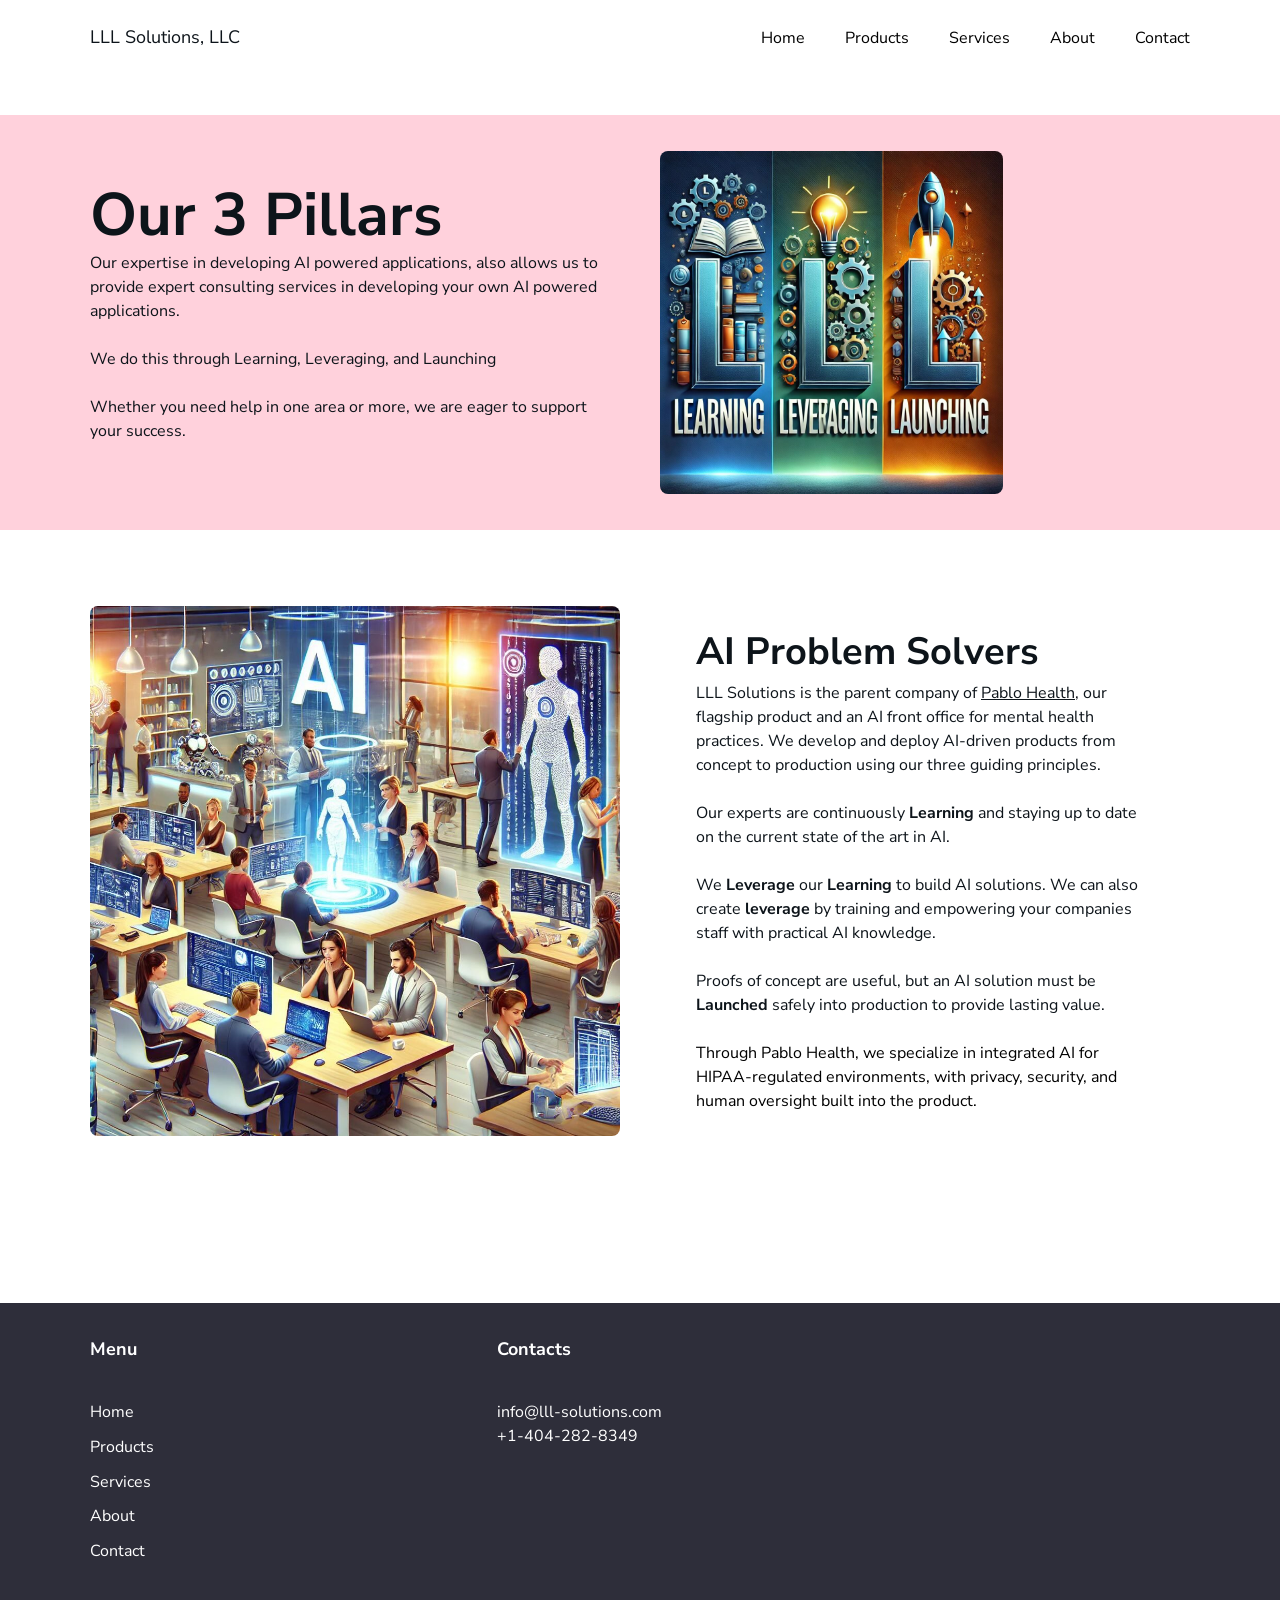
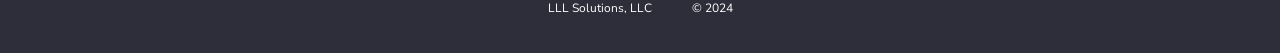
<file: index.html>
<!DOCTYPE html>
<html lang="en-US">
<head>
	<meta charset="UTF-8" />
	<meta name="viewport" content="width=device-width, initial-scale=1" />
<meta name='robots' content='max-image-preview:large' />
	<style>img:is([sizes="auto" i], [sizes^="auto," i]) { contain-intrinsic-size: 3000px 1500px }</style>
	<title>LLL Solutions, LLC</title>
<script>
window._wpemojiSettings = {"baseUrl":"https:\/\/s.w.org\/images\/core\/emoji\/15.0.3\/72x72\/","ext":".png","svgUrl":"https:\/\/s.w.org\/images\/core\/emoji\/15.0.3\/svg\/","svgExt":".svg","source":{"concatemoji":"https:\/\/lll-solutions.com\/wp-includes\/js\/wp-emoji-release.min.js?ver=6.7.8"}};
/*! This file is auto-generated */
!function(i,n){var o,s,e;function c(e){try{var t={supportTests:e,timestamp:(new Date).valueOf()};sessionStorage.setItem(o,JSON.stringify(t))}catch(e){}}function p(e,t,n){e.clearRect(0,0,e.canvas.width,e.canvas.height),e.fillText(t,0,0);var t=new Uint32Array(e.getImageData(0,0,e.canvas.width,e.canvas.height).data),r=(e.clearRect(0,0,e.canvas.width,e.canvas.height),e.fillText(n,0,0),new Uint32Array(e.getImageData(0,0,e.canvas.width,e.canvas.height).data));return t.every(function(e,t){return e===r[t]})}function u(e,t,n){switch(t){case"flag":return n(e,"\ud83c\udff3\ufe0f\u200d\u26a7\ufe0f","\ud83c\udff3\ufe0f\u200b\u26a7\ufe0f")?!1:!n(e,"\ud83c\uddfa\ud83c\uddf3","\ud83c\uddfa\u200b\ud83c\uddf3")&&!n(e,"\ud83c\udff4\udb40\udc67\udb40\udc62\udb40\udc65\udb40\udc6e\udb40\udc67\udb40\udc7f","\ud83c\udff4\u200b\udb40\udc67\u200b\udb40\udc62\u200b\udb40\udc65\u200b\udb40\udc6e\u200b\udb40\udc67\u200b\udb40\udc7f");case"emoji":return!n(e,"\ud83d\udc26\u200d\u2b1b","\ud83d\udc26\u200b\u2b1b")}return!1}function f(e,t,n){var r="undefined"!=typeof WorkerGlobalScope&&self instanceof WorkerGlobalScope?new OffscreenCanvas(300,150):i.createElement("canvas"),a=r.getContext("2d",{willReadFrequently:!0}),o=(a.textBaseline="top",a.font="600 32px Arial",{});return e.forEach(function(e){o[e]=t(a,e,n)}),o}function t(e){var t=i.createElement("script");t.src=e,t.defer=!0,i.head.appendChild(t)}"undefined"!=typeof Promise&&(o="wpEmojiSettingsSupports",s=["flag","emoji"],n.supports={everything:!0,everythingExceptFlag:!0},e=new Promise(function(e){i.addEventListener("DOMContentLoaded",e,{once:!0})}),new Promise(function(t){var n=function(){try{var e=JSON.parse(sessionStorage.getItem(o));if("object"==typeof e&&"number"==typeof e.timestamp&&(new Date).valueOf()<e.timestamp+604800&&"object"==typeof e.supportTests)return e.supportTests}catch(e){}return null}();if(!n){if("undefined"!=typeof Worker&&"undefined"!=typeof OffscreenCanvas&&"undefined"!=typeof URL&&URL.createObjectURL&&"undefined"!=typeof Blob)try{var e="postMessage("+f.toString()+"("+[JSON.stringify(s),u.toString(),p.toString()].join(",")+"));",r=new Blob([e],{type:"text/javascript"}),a=new Worker(URL.createObjectURL(r),{name:"wpTestEmojiSupports"});return void(a.onmessage=function(e){c(n=e.data),a.terminate(),t(n)})}catch(e){}c(n=f(s,u,p))}t(n)}).then(function(e){for(var t in e)n.supports[t]=e[t],n.supports.everything=n.supports.everything&&n.supports[t],"flag"!==t&&(n.supports.everythingExceptFlag=n.supports.everythingExceptFlag&&n.supports[t]);n.supports.everythingExceptFlag=n.supports.everythingExceptFlag&&!n.supports.flag,n.DOMReady=!1,n.readyCallback=function(){n.DOMReady=!0}}).then(function(){return e}).then(function(){var e;n.supports.everything||(n.readyCallback(),(e=n.source||{}).concatemoji?t(e.concatemoji):e.wpemoji&&e.twemoji&&(t(e.twemoji),t(e.wpemoji)))}))}((window,document),window._wpemojiSettings);
</script>

<style id='wp-block-site-logo-inline-css'>
.wp-block-site-logo{box-sizing:border-box;line-height:0}.wp-block-site-logo a{display:inline-block;line-height:0}.wp-block-site-logo.is-default-size img{height:auto;width:120px}.wp-block-site-logo img{height:auto;max-width:100%}.wp-block-site-logo a,.wp-block-site-logo img{border-radius:inherit}.wp-block-site-logo.aligncenter{margin-left:auto;margin-right:auto;text-align:center}:root :where(.wp-block-site-logo.is-style-rounded){border-radius:9999px}
</style>
<style id='wp-block-site-title-inline-css'>
.wp-block-site-title{box-sizing:border-box}.wp-block-site-title :where(a){color:inherit;font-family:inherit;font-size:inherit;font-style:inherit;font-weight:inherit;letter-spacing:inherit;line-height:inherit;text-decoration:inherit}
</style>
<style id='wp-block-group-inline-css'>
.wp-block-group{box-sizing:border-box}:where(.wp-block-group.wp-block-group-is-layout-constrained){position:relative}
</style>
<style id='wp-block-navigation-link-inline-css'>
.wp-block-navigation .wp-block-navigation-item__label{overflow-wrap:break-word}.wp-block-navigation .wp-block-navigation-item__description{display:none}.link-ui-tools{border-top:1px solid #f0f0f0;padding:8px}.link-ui-block-inserter{padding-top:8px}.link-ui-block-inserter__back{margin-left:8px;text-transform:uppercase}
</style>
<link rel="stylesheet" id="wp-block-navigation-css" href="/wp-includes/blocks/navigation/style.min.css" media="all" />
<style id='wp-block-heading-inline-css'>
h1.has-background,h2.has-background,h3.has-background,h4.has-background,h5.has-background,h6.has-background{padding:1.25em 2.375em}h1.has-text-align-left[style*=writing-mode]:where([style*=vertical-lr]),h1.has-text-align-right[style*=writing-mode]:where([style*=vertical-rl]),h2.has-text-align-left[style*=writing-mode]:where([style*=vertical-lr]),h2.has-text-align-right[style*=writing-mode]:where([style*=vertical-rl]),h3.has-text-align-left[style*=writing-mode]:where([style*=vertical-lr]),h3.has-text-align-right[style*=writing-mode]:where([style*=vertical-rl]),h4.has-text-align-left[style*=writing-mode]:where([style*=vertical-lr]),h4.has-text-align-right[style*=writing-mode]:where([style*=vertical-rl]),h5.has-text-align-left[style*=writing-mode]:where([style*=vertical-lr]),h5.has-text-align-right[style*=writing-mode]:where([style*=vertical-rl]),h6.has-text-align-left[style*=writing-mode]:where([style*=vertical-lr]),h6.has-text-align-right[style*=writing-mode]:where([style*=vertical-rl]){rotate:180deg}
</style>
<style id='wp-block-paragraph-inline-css'>
.is-small-text{font-size:.875em}.is-regular-text{font-size:1em}.is-large-text{font-size:2.25em}.is-larger-text{font-size:3em}.has-drop-cap:not(:focus):first-letter{float:left;font-size:8.4em;font-style:normal;font-weight:100;line-height:.68;margin:.05em .1em 0 0;text-transform:uppercase}body.rtl .has-drop-cap:not(:focus):first-letter{float:none;margin-left:.1em}p.has-drop-cap.has-background{overflow:hidden}:root :where(p.has-background){padding:1.25em 2.375em}:where(p.has-text-color:not(.has-link-color)) a{color:inherit}p.has-text-align-left[style*="writing-mode:vertical-lr"],p.has-text-align-right[style*="writing-mode:vertical-rl"]{rotate:180deg}
</style>
<style id='wp-block-button-inline-css'>
.wp-block-button__link{box-sizing:border-box;cursor:pointer;display:inline-block;text-align:center;word-break:break-word}.wp-block-button__link.aligncenter{text-align:center}.wp-block-button__link.alignright{text-align:right}:where(.wp-block-button__link){border-radius:9999px;box-shadow:none;padding:calc(.667em + 2px) calc(1.333em + 2px);text-decoration:none}.wp-block-button[style*=text-decoration] .wp-block-button__link{text-decoration:inherit}.wp-block-buttons>.wp-block-button.has-custom-width{max-width:none}.wp-block-buttons>.wp-block-button.has-custom-width .wp-block-button__link{width:100%}.wp-block-buttons>.wp-block-button.has-custom-font-size .wp-block-button__link{font-size:inherit}.wp-block-buttons>.wp-block-button.wp-block-button__width-25{width:calc(25% - var(--wp--style--block-gap, .5em)*.75)}.wp-block-buttons>.wp-block-button.wp-block-button__width-50{width:calc(50% - var(--wp--style--block-gap, .5em)*.5)}.wp-block-buttons>.wp-block-button.wp-block-button__width-75{width:calc(75% - var(--wp--style--block-gap, .5em)*.25)}.wp-block-buttons>.wp-block-button.wp-block-button__width-100{flex-basis:100%;width:100%}.wp-block-buttons.is-vertical>.wp-block-button.wp-block-button__width-25{width:25%}.wp-block-buttons.is-vertical>.wp-block-button.wp-block-button__width-50{width:50%}.wp-block-buttons.is-vertical>.wp-block-button.wp-block-button__width-75{width:75%}.wp-block-button.is-style-squared,.wp-block-button__link.wp-block-button.is-style-squared{border-radius:0}.wp-block-button.no-border-radius,.wp-block-button__link.no-border-radius{border-radius:0!important}:root :where(.wp-block-button .wp-block-button__link.is-style-outline),:root :where(.wp-block-button.is-style-outline>.wp-block-button__link){border:2px solid;padding:.667em 1.333em}:root :where(.wp-block-button .wp-block-button__link.is-style-outline:not(.has-text-color)),:root :where(.wp-block-button.is-style-outline>.wp-block-button__link:not(.has-text-color)){color:currentColor}:root :where(.wp-block-button .wp-block-button__link.is-style-outline:not(.has-background)),:root :where(.wp-block-button.is-style-outline>.wp-block-button__link:not(.has-background)){background-color:initial;background-image:none}
</style>
<style id='wp-block-buttons-inline-css'>
.wp-block-buttons.is-vertical{flex-direction:column}.wp-block-buttons.is-vertical>.wp-block-button:last-child{margin-bottom:0}.wp-block-buttons>.wp-block-button{display:inline-block;margin:0}.wp-block-buttons.is-content-justification-left{justify-content:flex-start}.wp-block-buttons.is-content-justification-left.is-vertical{align-items:flex-start}.wp-block-buttons.is-content-justification-center{justify-content:center}.wp-block-buttons.is-content-justification-center.is-vertical{align-items:center}.wp-block-buttons.is-content-justification-right{justify-content:flex-end}.wp-block-buttons.is-content-justification-right.is-vertical{align-items:flex-end}.wp-block-buttons.is-content-justification-space-between{justify-content:space-between}.wp-block-buttons.aligncenter{text-align:center}.wp-block-buttons:not(.is-content-justification-space-between,.is-content-justification-right,.is-content-justification-left,.is-content-justification-center) .wp-block-button.aligncenter{margin-left:auto;margin-right:auto;width:100%}.wp-block-buttons[style*=text-decoration] .wp-block-button,.wp-block-buttons[style*=text-decoration] .wp-block-button__link{text-decoration:inherit}.wp-block-buttons.has-custom-font-size .wp-block-button__link{font-size:inherit}.wp-block-button.aligncenter{text-align:center}
</style>
<style id='wp-block-image-inline-css'>
.wp-block-image a{display:inline-block}.wp-block-image img{box-sizing:border-box;height:auto;max-width:100%;vertical-align:bottom}@media (prefers-reduced-motion:no-preference){.wp-block-image img.hide{visibility:hidden}.wp-block-image img.show{animation:show-content-image .4s}}.wp-block-image[style*=border-radius] img,.wp-block-image[style*=border-radius]>a{border-radius:inherit}.wp-block-image.has-custom-border img{box-sizing:border-box}.wp-block-image.aligncenter{text-align:center}.wp-block-image.alignfull a,.wp-block-image.alignwide a{width:100%}.wp-block-image.alignfull img,.wp-block-image.alignwide img{height:auto;width:100%}.wp-block-image .aligncenter,.wp-block-image .alignleft,.wp-block-image .alignright,.wp-block-image.aligncenter,.wp-block-image.alignleft,.wp-block-image.alignright{display:table}.wp-block-image .aligncenter>figcaption,.wp-block-image .alignleft>figcaption,.wp-block-image .alignright>figcaption,.wp-block-image.aligncenter>figcaption,.wp-block-image.alignleft>figcaption,.wp-block-image.alignright>figcaption{caption-side:bottom;display:table-caption}.wp-block-image .alignleft{float:left;margin:.5em 1em .5em 0}.wp-block-image .alignright{float:right;margin:.5em 0 .5em 1em}.wp-block-image .aligncenter{margin-left:auto;margin-right:auto}.wp-block-image :where(figcaption){margin-bottom:1em;margin-top:.5em}.wp-block-image.is-style-circle-mask img{border-radius:9999px}@supports ((-webkit-mask-image:none) or (mask-image:none)) or (-webkit-mask-image:none){.wp-block-image.is-style-circle-mask img{border-radius:0;-webkit-mask-image:url('data:image/svg+xml;utf8,<svg viewBox="0 0 100 100" xmlns="http://www.w3.org/2000/svg"><circle cx="50" cy="50" r="50"/></svg>');mask-image:url('data:image/svg+xml;utf8,<svg viewBox="0 0 100 100" xmlns="http://www.w3.org/2000/svg"><circle cx="50" cy="50" r="50"/></svg>');mask-mode:alpha;-webkit-mask-position:center;mask-position:center;-webkit-mask-repeat:no-repeat;mask-repeat:no-repeat;-webkit-mask-size:contain;mask-size:contain}}:root :where(.wp-block-image.is-style-rounded img,.wp-block-image .is-style-rounded img){border-radius:9999px}.wp-block-image figure{margin:0}.wp-lightbox-container{display:flex;flex-direction:column;position:relative}.wp-lightbox-container img{cursor:zoom-in}.wp-lightbox-container img:hover+button{opacity:1}.wp-lightbox-container button{align-items:center;-webkit-backdrop-filter:blur(16px) saturate(180%);backdrop-filter:blur(16px) saturate(180%);background-color:#5a5a5a40;border:none;border-radius:4px;cursor:zoom-in;display:flex;height:20px;justify-content:center;opacity:0;padding:0;position:absolute;right:16px;text-align:center;top:16px;transition:opacity .2s ease;width:20px;z-index:100}.wp-lightbox-container button:focus-visible{outline:3px auto #5a5a5a40;outline:3px auto -webkit-focus-ring-color;outline-offset:3px}.wp-lightbox-container button:hover{cursor:pointer;opacity:1}.wp-lightbox-container button:focus{opacity:1}.wp-lightbox-container button:focus,.wp-lightbox-container button:hover,.wp-lightbox-container button:not(:hover):not(:active):not(.has-background){background-color:#5a5a5a40;border:none}.wp-lightbox-overlay{box-sizing:border-box;cursor:zoom-out;height:100vh;left:0;overflow:hidden;position:fixed;top:0;visibility:hidden;width:100%;z-index:100000}.wp-lightbox-overlay .close-button{align-items:center;cursor:pointer;display:flex;justify-content:center;min-height:40px;min-width:40px;padding:0;position:absolute;right:calc(env(safe-area-inset-right) + 16px);top:calc(env(safe-area-inset-top) + 16px);z-index:5000000}.wp-lightbox-overlay .close-button:focus,.wp-lightbox-overlay .close-button:hover,.wp-lightbox-overlay .close-button:not(:hover):not(:active):not(.has-background){background:none;border:none}.wp-lightbox-overlay .lightbox-image-container{height:var(--wp--lightbox-container-height);left:50%;overflow:hidden;position:absolute;top:50%;transform:translate(-50%,-50%);transform-origin:top left;width:var(--wp--lightbox-container-width);z-index:9999999999}.wp-lightbox-overlay .wp-block-image{align-items:center;box-sizing:border-box;display:flex;height:100%;justify-content:center;margin:0;position:relative;transform-origin:0 0;width:100%;z-index:3000000}.wp-lightbox-overlay .wp-block-image img{height:var(--wp--lightbox-image-height);min-height:var(--wp--lightbox-image-height);min-width:var(--wp--lightbox-image-width);width:var(--wp--lightbox-image-width)}.wp-lightbox-overlay .wp-block-image figcaption{display:none}.wp-lightbox-overlay button{background:none;border:none}.wp-lightbox-overlay .scrim{background-color:#fff;height:100%;opacity:.9;position:absolute;width:100%;z-index:2000000}.wp-lightbox-overlay.active{animation:turn-on-visibility .25s both;visibility:visible}.wp-lightbox-overlay.active img{animation:turn-on-visibility .35s both}.wp-lightbox-overlay.show-closing-animation:not(.active){animation:turn-off-visibility .35s both}.wp-lightbox-overlay.show-closing-animation:not(.active) img{animation:turn-off-visibility .25s both}@media (prefers-reduced-motion:no-preference){.wp-lightbox-overlay.zoom.active{animation:none;opacity:1;visibility:visible}.wp-lightbox-overlay.zoom.active .lightbox-image-container{animation:lightbox-zoom-in .4s}.wp-lightbox-overlay.zoom.active .lightbox-image-container img{animation:none}.wp-lightbox-overlay.zoom.active .scrim{animation:turn-on-visibility .4s forwards}.wp-lightbox-overlay.zoom.show-closing-animation:not(.active){animation:none}.wp-lightbox-overlay.zoom.show-closing-animation:not(.active) .lightbox-image-container{animation:lightbox-zoom-out .4s}.wp-lightbox-overlay.zoom.show-closing-animation:not(.active) .lightbox-image-container img{animation:none}.wp-lightbox-overlay.zoom.show-closing-animation:not(.active) .scrim{animation:turn-off-visibility .4s forwards}}@keyframes show-content-image{0%{visibility:hidden}99%{visibility:hidden}to{visibility:visible}}@keyframes turn-on-visibility{0%{opacity:0}to{opacity:1}}@keyframes turn-off-visibility{0%{opacity:1;visibility:visible}99%{opacity:0;visibility:visible}to{opacity:0;visibility:hidden}}@keyframes lightbox-zoom-in{0%{transform:translate(calc((-100vw + var(--wp--lightbox-scrollbar-width))/2 + var(--wp--lightbox-initial-left-position)),calc(-50vh + var(--wp--lightbox-initial-top-position))) scale(var(--wp--lightbox-scale))}to{transform:translate(-50%,-50%) scale(1)}}@keyframes lightbox-zoom-out{0%{transform:translate(-50%,-50%) scale(1);visibility:visible}99%{visibility:visible}to{transform:translate(calc((-100vw + var(--wp--lightbox-scrollbar-width))/2 + var(--wp--lightbox-initial-left-position)),calc(-50vh + var(--wp--lightbox-initial-top-position))) scale(var(--wp--lightbox-scale));visibility:hidden}}
</style>
<style id='wp-block-columns-inline-css'>
.wp-block-columns{align-items:normal!important;box-sizing:border-box;display:flex;flex-wrap:wrap!important}@media (min-width:782px){.wp-block-columns{flex-wrap:nowrap!important}}.wp-block-columns.are-vertically-aligned-top{align-items:flex-start}.wp-block-columns.are-vertically-aligned-center{align-items:center}.wp-block-columns.are-vertically-aligned-bottom{align-items:flex-end}@media (max-width:781px){.wp-block-columns:not(.is-not-stacked-on-mobile)>.wp-block-column{flex-basis:100%!important}}@media (min-width:782px){.wp-block-columns:not(.is-not-stacked-on-mobile)>.wp-block-column{flex-basis:0;flex-grow:1}.wp-block-columns:not(.is-not-stacked-on-mobile)>.wp-block-column[style*=flex-basis]{flex-grow:0}}.wp-block-columns.is-not-stacked-on-mobile{flex-wrap:nowrap!important}.wp-block-columns.is-not-stacked-on-mobile>.wp-block-column{flex-basis:0;flex-grow:1}.wp-block-columns.is-not-stacked-on-mobile>.wp-block-column[style*=flex-basis]{flex-grow:0}:where(.wp-block-columns){margin-bottom:1.75em}:where(.wp-block-columns.has-background){padding:1.25em 2.375em}.wp-block-column{flex-grow:1;min-width:0;overflow-wrap:break-word;word-break:break-word}.wp-block-column.is-vertically-aligned-top{align-self:flex-start}.wp-block-column.is-vertically-aligned-center{align-self:center}.wp-block-column.is-vertically-aligned-bottom{align-self:flex-end}.wp-block-column.is-vertically-aligned-stretch{align-self:stretch}.wp-block-column.is-vertically-aligned-bottom,.wp-block-column.is-vertically-aligned-center,.wp-block-column.is-vertically-aligned-top{width:100%}
</style>
<style id='wp-block-post-content-inline-css'>
.wp-block-post-content{display:flow-root}
</style>
<style id='wp-emoji-styles-inline-css'>

	img.wp-smiley, img.emoji {
		display: inline !important;
		border: none !important;
		box-shadow: none !important;
		height: 1em !important;
		width: 1em !important;
		margin: 0 0.07em !important;
		vertical-align: -0.1em !important;
		background: none !important;
		padding: 0 !important;
	}
</style>
<style id='wp-block-library-inline-css'>
:root{--wp-admin-theme-color:#007cba;--wp-admin-theme-color--rgb:0,124,186;--wp-admin-theme-color-darker-10:#006ba1;--wp-admin-theme-color-darker-10--rgb:0,107,161;--wp-admin-theme-color-darker-20:#005a87;--wp-admin-theme-color-darker-20--rgb:0,90,135;--wp-admin-border-width-focus:2px;--wp-block-synced-color:#7a00df;--wp-block-synced-color--rgb:122,0,223;--wp-bound-block-color:var(--wp-block-synced-color)}@media (min-resolution:192dpi){:root{--wp-admin-border-width-focus:1.5px}}.wp-element-button{cursor:pointer}:root{--wp--preset--font-size--normal:16px;--wp--preset--font-size--huge:42px}:root .has-very-light-gray-background-color{background-color:#eee}:root .has-very-dark-gray-background-color{background-color:#313131}:root .has-very-light-gray-color{color:#eee}:root .has-very-dark-gray-color{color:#313131}:root .has-vivid-green-cyan-to-vivid-cyan-blue-gradient-background{background:linear-gradient(135deg,#00d084,#0693e3)}:root .has-purple-crush-gradient-background{background:linear-gradient(135deg,#34e2e4,#4721fb 50%,#ab1dfe)}:root .has-hazy-dawn-gradient-background{background:linear-gradient(135deg,#faaca8,#dad0ec)}:root .has-subdued-olive-gradient-background{background:linear-gradient(135deg,#fafae1,#67a671)}:root .has-atomic-cream-gradient-background{background:linear-gradient(135deg,#fdd79a,#004a59)}:root .has-nightshade-gradient-background{background:linear-gradient(135deg,#330968,#31cdcf)}:root .has-midnight-gradient-background{background:linear-gradient(135deg,#020381,#2874fc)}.has-regular-font-size{font-size:1em}.has-larger-font-size{font-size:2.625em}.has-normal-font-size{font-size:var(--wp--preset--font-size--normal)}.has-huge-font-size{font-size:var(--wp--preset--font-size--huge)}.has-text-align-center{text-align:center}.has-text-align-left{text-align:left}.has-text-align-right{text-align:right}#end-resizable-editor-section{display:none}.aligncenter{clear:both}.items-justified-left{justify-content:flex-start}.items-justified-center{justify-content:center}.items-justified-right{justify-content:flex-end}.items-justified-space-between{justify-content:space-between}.screen-reader-text{border:0;clip:rect(1px,1px,1px,1px);clip-path:inset(50%);height:1px;margin:-1px;overflow:hidden;padding:0;position:absolute;width:1px;word-wrap:normal!important}.screen-reader-text:focus{background-color:#ddd;clip:auto!important;clip-path:none;color:#444;display:block;font-size:1em;height:auto;left:5px;line-height:normal;padding:15px 23px 14px;text-decoration:none;top:5px;width:auto;z-index:100000}html :where(.has-border-color){border-style:solid}html :where([style*=border-top-color]){border-top-style:solid}html :where([style*=border-right-color]){border-right-style:solid}html :where([style*=border-bottom-color]){border-bottom-style:solid}html :where([style*=border-left-color]){border-left-style:solid}html :where([style*=border-width]){border-style:solid}html :where([style*=border-top-width]){border-top-style:solid}html :where([style*=border-right-width]){border-right-style:solid}html :where([style*=border-bottom-width]){border-bottom-style:solid}html :where([style*=border-left-width]){border-left-style:solid}html :where(img[class*=wp-image-]){height:auto;max-width:100%}:where(figure){margin:0 0 1em}html :where(.is-position-sticky){--wp-admin--admin-bar--position-offset:var(--wp-admin--admin-bar--height,0px)}@media screen and (max-width:600px){html :where(.is-position-sticky){--wp-admin--admin-bar--position-offset:0px}}
</style>
<style id='global-styles-inline-css'>
:root{--wp--preset--aspect-ratio--square: 1;--wp--preset--aspect-ratio--4-3: 4/3;--wp--preset--aspect-ratio--3-4: 3/4;--wp--preset--aspect-ratio--3-2: 3/2;--wp--preset--aspect-ratio--2-3: 2/3;--wp--preset--aspect-ratio--16-9: 16/9;--wp--preset--aspect-ratio--9-16: 9/16;--wp--preset--color--black: #000000;--wp--preset--color--cyan-bluish-gray: #abb8c3;--wp--preset--color--white: #ffffff;--wp--preset--color--pale-pink: #f78da7;--wp--preset--color--vivid-red: #cf2e2e;--wp--preset--color--luminous-vivid-orange: #ff6900;--wp--preset--color--luminous-vivid-amber: #fcb900;--wp--preset--color--light-green-cyan: #7bdcb5;--wp--preset--color--vivid-green-cyan: #00d084;--wp--preset--color--pale-cyan-blue: #8ed1fc;--wp--preset--color--vivid-cyan-blue: #0693e3;--wp--preset--color--vivid-purple: #9b51e0;--wp--preset--color--color-1: #FFD1DC;--wp--preset--color--color-2: #2E2E3A;--wp--preset--color--color-3: #4A4A5A;--wp--preset--color--light: #ffffff;--wp--preset--color--dark: #0d141a;--wp--preset--color--grey: #B8C0CC;--wp--preset--gradient--vivid-cyan-blue-to-vivid-purple: linear-gradient(135deg,rgba(6,147,227,1) 0%,rgb(155,81,224) 100%);--wp--preset--gradient--light-green-cyan-to-vivid-green-cyan: linear-gradient(135deg,rgb(122,220,180) 0%,rgb(0,208,130) 100%);--wp--preset--gradient--luminous-vivid-amber-to-luminous-vivid-orange: linear-gradient(135deg,rgba(252,185,0,1) 0%,rgba(255,105,0,1) 100%);--wp--preset--gradient--luminous-vivid-orange-to-vivid-red: linear-gradient(135deg,rgba(255,105,0,1) 0%,rgb(207,46,46) 100%);--wp--preset--gradient--very-light-gray-to-cyan-bluish-gray: linear-gradient(135deg,rgb(238,238,238) 0%,rgb(169,184,195) 100%);--wp--preset--gradient--cool-to-warm-spectrum: linear-gradient(135deg,rgb(74,234,220) 0%,rgb(151,120,209) 20%,rgb(207,42,186) 40%,rgb(238,44,130) 60%,rgb(251,105,98) 80%,rgb(254,248,76) 100%);--wp--preset--gradient--blush-light-purple: linear-gradient(135deg,rgb(255,206,236) 0%,rgb(152,150,240) 100%);--wp--preset--gradient--blush-bordeaux: linear-gradient(135deg,rgb(254,205,165) 0%,rgb(254,45,45) 50%,rgb(107,0,62) 100%);--wp--preset--gradient--luminous-dusk: linear-gradient(135deg,rgb(255,203,112) 0%,rgb(199,81,192) 50%,rgb(65,88,208) 100%);--wp--preset--gradient--pale-ocean: linear-gradient(135deg,rgb(255,245,203) 0%,rgb(182,227,212) 50%,rgb(51,167,181) 100%);--wp--preset--gradient--electric-grass: linear-gradient(135deg,rgb(202,248,128) 0%,rgb(113,206,126) 100%);--wp--preset--gradient--midnight: linear-gradient(135deg,rgb(2,3,129) 0%,rgb(40,116,252) 100%);--wp--preset--gradient--gradient-one: linear-gradient(135deg, #4A4A5A 0%, #FFB6C1 100%);--wp--preset--font-size--small: 12px;--wp--preset--font-size--medium: 16px;--wp--preset--font-size--large: 18px;--wp--preset--font-size--x-large: 38px;--wp--preset--font-size--xx-large: 60px;--wp--preset--font-family--system: -apple-system,BlinkMacSystemFont,"Segoe UI",Roboto,Oxygen-Sans,Ubuntu,Cantarell,"Helvetica Neue",sans-serif;--wp--preset--font-family--serif: "Times New Roman","New York",Times,"Noto Serif",serif;--wp--preset--font-family--monospace: Consolas,Menlo,Monaco,"SF Mono","DejaVu Sans Mono","Roboto Mono","Courier New",Courier,monospace;--wp--preset--font-family--dmsans: DMSans, sans-serif;--wp--preset--font-family--caudex: Caudex, serif;--wp--preset--font-family--cormorant: Cormorant, serif;--wp--preset--font-family--dmserif-display: DMSerifDisplay, serif;--wp--preset--font-family--firasans: FiraSans, sans-serif;--wp--preset--font-family--gruppo: Gruppo, sans-serif;--wp--preset--font-family--junge: Junge, serif;--wp--preset--font-family--montserrat: Montserrat, sans-serif;--wp--preset--font-family--nunitosans: NunitoSans, sans-serif;--wp--preset--font-family--playfairdisplay: PlayfairDisplay, serif;--wp--preset--font-family--poppins: Poppins, sans-serif;--wp--preset--font-family--prompt: Prompt, sans-serif;--wp--preset--font-family--prostoone: ProstoOne, sans-serif;--wp--preset--font-family--roboto: Roboto, sans-serif;--wp--preset--font-family--titilliumweb: TitilliumWeb, sans-serif;--wp--preset--font-family--trirong: Trirong, serif;--wp--preset--spacing--20: 0.44rem;--wp--preset--spacing--30: 0.67rem;--wp--preset--spacing--40: 1rem;--wp--preset--spacing--50: 1.5rem;--wp--preset--spacing--60: 2.25rem;--wp--preset--spacing--70: 3.38rem;--wp--preset--spacing--80: 5.06rem;--wp--preset--shadow--natural: 6px 6px 9px rgba(0, 0, 0, 0.2);--wp--preset--shadow--deep: 12px 12px 50px rgba(0, 0, 0, 0.4);--wp--preset--shadow--sharp: 6px 6px 0px rgba(0, 0, 0, 0.2);--wp--preset--shadow--outlined: 6px 6px 0px -3px rgba(255, 255, 255, 1), 6px 6px rgba(0, 0, 0, 1);--wp--preset--shadow--crisp: 6px 6px 0px rgba(0, 0, 0, 1);}:root { --wp--style--global--content-size: 700px;--wp--style--global--wide-size: 1100px; }:where(body) { margin: 0; }.wp-site-blocks { padding-top: var(--wp--style--root--padding-top); padding-bottom: var(--wp--style--root--padding-bottom); }.has-global-padding { padding-right: var(--wp--style--root--padding-right); padding-left: var(--wp--style--root--padding-left); }.has-global-padding > .alignfull { margin-right: calc(var(--wp--style--root--padding-right) * -1); margin-left: calc(var(--wp--style--root--padding-left) * -1); }.has-global-padding :where(:not(.alignfull.is-layout-flow) > .has-global-padding:not(.wp-block-block, .alignfull)) { padding-right: 0; padding-left: 0; }.has-global-padding :where(:not(.alignfull.is-layout-flow) > .has-global-padding:not(.wp-block-block, .alignfull)) > .alignfull { margin-left: 0; margin-right: 0; }.wp-site-blocks > .alignleft { float: left; margin-right: 2em; }.wp-site-blocks > .alignright { float: right; margin-left: 2em; }.wp-site-blocks > .aligncenter { justify-content: center; margin-left: auto; margin-right: auto; }:where(.wp-site-blocks) > * { margin-block-start: 40px; margin-block-end: 0; }:where(.wp-site-blocks) > :first-child { margin-block-start: 0; }:where(.wp-site-blocks) > :last-child { margin-block-end: 0; }:root { --wp--style--block-gap: 40px; }:root :where(.is-layout-flow) > :first-child{margin-block-start: 0;}:root :where(.is-layout-flow) > :last-child{margin-block-end: 0;}:root :where(.is-layout-flow) > *{margin-block-start: 40px;margin-block-end: 0;}:root :where(.is-layout-constrained) > :first-child{margin-block-start: 0;}:root :where(.is-layout-constrained) > :last-child{margin-block-end: 0;}:root :where(.is-layout-constrained) > *{margin-block-start: 40px;margin-block-end: 0;}:root :where(.is-layout-flex){gap: 40px;}:root :where(.is-layout-grid){gap: 40px;}.is-layout-flow > .alignleft{float: left;margin-inline-start: 0;margin-inline-end: 2em;}.is-layout-flow > .alignright{float: right;margin-inline-start: 2em;margin-inline-end: 0;}.is-layout-flow > .aligncenter{margin-left: auto !important;margin-right: auto !important;}.is-layout-constrained > .alignleft{float: left;margin-inline-start: 0;margin-inline-end: 2em;}.is-layout-constrained > .alignright{float: right;margin-inline-start: 2em;margin-inline-end: 0;}.is-layout-constrained > .aligncenter{margin-left: auto !important;margin-right: auto !important;}.is-layout-constrained > :where(:not(.alignleft):not(.alignright):not(.alignfull)){max-width: var(--wp--style--global--content-size);margin-left: auto !important;margin-right: auto !important;}.is-layout-constrained > .alignwide{max-width: var(--wp--style--global--wide-size);}body .is-layout-flex{display: flex;}.is-layout-flex{flex-wrap: wrap;align-items: center;}.is-layout-flex > :is(*, div){margin: 0;}body .is-layout-grid{display: grid;}.is-layout-grid > :is(*, div){margin: 0;}body{color: var(--wp--preset--color--contrast);font-family: NunitoSans, sans-serif;font-size: var(--wp--preset--font-size--medium);line-height: 1.5;--wp--style--root--padding-top: 0px;--wp--style--root--padding-right: var(--wp--preset--spacing--50);--wp--style--root--padding-bottom: 0px;--wp--style--root--padding-left: var(--wp--preset--spacing--50);}a:where(:not(.wp-element-button)){color: var(--wp--preset--color--contrast);text-decoration: underline;}:root :where(a:where(:not(.wp-element-button)):hover){color: var(--wp--preset--color--contrast);text-decoration: none;}:root :where(a:where(:not(.wp-element-button)):focus){color: var(--wp--preset--color--contrast);}:root :where(a:where(:not(.wp-element-button)):active){color: var(--wp--preset--color--contrast);}:root :where(.wp-element-button, .wp-block-button__link){background-color: var(--wp--preset--color--primary);border-radius: 28px;border-color: var(--wp--preset--color--transparent);border-width: 1px;border-style: solid;color: var(--wp--preset--color--contrast);font-family: inherit;font-size: var(--wp--preset--font-size--small);font-weight: 500;line-height: inherit;padding-top: var(--wp--preset--spacing--30);padding-right: var(--wp--preset--spacing--30);padding-bottom: var(--wp--preset--spacing--30);padding-left: var(--wp--preset--spacing--30);text-decoration: none;}:root :where(.wp-element-button:hover, .wp-block-button__link:hover){border-color: var(--wp--preset--color--secondary);}:root :where(.wp-element-caption, .wp-block-audio figcaption, .wp-block-embed figcaption, .wp-block-gallery figcaption, .wp-block-image figcaption, .wp-block-table figcaption, .wp-block-video figcaption){color: var(--wp--preset--color--primary);}cite{color: var(--wp--preset--color--primary);}.has-black-color{color: var(--wp--preset--color--black) !important;}.has-cyan-bluish-gray-color{color: var(--wp--preset--color--cyan-bluish-gray) !important;}.has-white-color{color: var(--wp--preset--color--white) !important;}.has-pale-pink-color{color: var(--wp--preset--color--pale-pink) !important;}.has-vivid-red-color{color: var(--wp--preset--color--vivid-red) !important;}.has-luminous-vivid-orange-color{color: var(--wp--preset--color--luminous-vivid-orange) !important;}.has-luminous-vivid-amber-color{color: var(--wp--preset--color--luminous-vivid-amber) !important;}.has-light-green-cyan-color{color: var(--wp--preset--color--light-green-cyan) !important;}.has-vivid-green-cyan-color{color: var(--wp--preset--color--vivid-green-cyan) !important;}.has-pale-cyan-blue-color{color: var(--wp--preset--color--pale-cyan-blue) !important;}.has-vivid-cyan-blue-color{color: var(--wp--preset--color--vivid-cyan-blue) !important;}.has-vivid-purple-color{color: var(--wp--preset--color--vivid-purple) !important;}.has-color-1-color{color: var(--wp--preset--color--color-1) !important;}.has-color-2-color{color: var(--wp--preset--color--color-2) !important;}.has-color-3-color{color: var(--wp--preset--color--color-3) !important;}.has-light-color{color: var(--wp--preset--color--light) !important;}.has-dark-color{color: var(--wp--preset--color--dark) !important;}.has-grey-color{color: var(--wp--preset--color--grey) !important;}.has-black-background-color{background-color: var(--wp--preset--color--black) !important;}.has-cyan-bluish-gray-background-color{background-color: var(--wp--preset--color--cyan-bluish-gray) !important;}.has-white-background-color{background-color: var(--wp--preset--color--white) !important;}.has-pale-pink-background-color{background-color: var(--wp--preset--color--pale-pink) !important;}.has-vivid-red-background-color{background-color: var(--wp--preset--color--vivid-red) !important;}.has-luminous-vivid-orange-background-color{background-color: var(--wp--preset--color--luminous-vivid-orange) !important;}.has-luminous-vivid-amber-background-color{background-color: var(--wp--preset--color--luminous-vivid-amber) !important;}.has-light-green-cyan-background-color{background-color: var(--wp--preset--color--light-green-cyan) !important;}.has-vivid-green-cyan-background-color{background-color: var(--wp--preset--color--vivid-green-cyan) !important;}.has-pale-cyan-blue-background-color{background-color: var(--wp--preset--color--pale-cyan-blue) !important;}.has-vivid-cyan-blue-background-color{background-color: var(--wp--preset--color--vivid-cyan-blue) !important;}.has-vivid-purple-background-color{background-color: var(--wp--preset--color--vivid-purple) !important;}.has-color-1-background-color{background-color: var(--wp--preset--color--color-1) !important;}.has-color-2-background-color{background-color: var(--wp--preset--color--color-2) !important;}.has-color-3-background-color{background-color: var(--wp--preset--color--color-3) !important;}.has-light-background-color{background-color: var(--wp--preset--color--light) !important;}.has-dark-background-color{background-color: var(--wp--preset--color--dark) !important;}.has-grey-background-color{background-color: var(--wp--preset--color--grey) !important;}.has-black-border-color{border-color: var(--wp--preset--color--black) !important;}.has-cyan-bluish-gray-border-color{border-color: var(--wp--preset--color--cyan-bluish-gray) !important;}.has-white-border-color{border-color: var(--wp--preset--color--white) !important;}.has-pale-pink-border-color{border-color: var(--wp--preset--color--pale-pink) !important;}.has-vivid-red-border-color{border-color: var(--wp--preset--color--vivid-red) !important;}.has-luminous-vivid-orange-border-color{border-color: var(--wp--preset--color--luminous-vivid-orange) !important;}.has-luminous-vivid-amber-border-color{border-color: var(--wp--preset--color--luminous-vivid-amber) !important;}.has-light-green-cyan-border-color{border-color: var(--wp--preset--color--light-green-cyan) !important;}.has-vivid-green-cyan-border-color{border-color: var(--wp--preset--color--vivid-green-cyan) !important;}.has-pale-cyan-blue-border-color{border-color: var(--wp--preset--color--pale-cyan-blue) !important;}.has-vivid-cyan-blue-border-color{border-color: var(--wp--preset--color--vivid-cyan-blue) !important;}.has-vivid-purple-border-color{border-color: var(--wp--preset--color--vivid-purple) !important;}.has-color-1-border-color{border-color: var(--wp--preset--color--color-1) !important;}.has-color-2-border-color{border-color: var(--wp--preset--color--color-2) !important;}.has-color-3-border-color{border-color: var(--wp--preset--color--color-3) !important;}.has-light-border-color{border-color: var(--wp--preset--color--light) !important;}.has-dark-border-color{border-color: var(--wp--preset--color--dark) !important;}.has-grey-border-color{border-color: var(--wp--preset--color--grey) !important;}.has-vivid-cyan-blue-to-vivid-purple-gradient-background{background: var(--wp--preset--gradient--vivid-cyan-blue-to-vivid-purple) !important;}.has-light-green-cyan-to-vivid-green-cyan-gradient-background{background: var(--wp--preset--gradient--light-green-cyan-to-vivid-green-cyan) !important;}.has-luminous-vivid-amber-to-luminous-vivid-orange-gradient-background{background: var(--wp--preset--gradient--luminous-vivid-amber-to-luminous-vivid-orange) !important;}.has-luminous-vivid-orange-to-vivid-red-gradient-background{background: var(--wp--preset--gradient--luminous-vivid-orange-to-vivid-red) !important;}.has-very-light-gray-to-cyan-bluish-gray-gradient-background{background: var(--wp--preset--gradient--very-light-gray-to-cyan-bluish-gray) !important;}.has-cool-to-warm-spectrum-gradient-background{background: var(--wp--preset--gradient--cool-to-warm-spectrum) !important;}.has-blush-light-purple-gradient-background{background: var(--wp--preset--gradient--blush-light-purple) !important;}.has-blush-bordeaux-gradient-background{background: var(--wp--preset--gradient--blush-bordeaux) !important;}.has-luminous-dusk-gradient-background{background: var(--wp--preset--gradient--luminous-dusk) !important;}.has-pale-ocean-gradient-background{background: var(--wp--preset--gradient--pale-ocean) !important;}.has-electric-grass-gradient-background{background: var(--wp--preset--gradient--electric-grass) !important;}.has-midnight-gradient-background{background: var(--wp--preset--gradient--midnight) !important;}.has-gradient-one-gradient-background{background: var(--wp--preset--gradient--gradient-one) !important;}.has-small-font-size{font-size: var(--wp--preset--font-size--small) !important;}.has-medium-font-size{font-size: var(--wp--preset--font-size--medium) !important;}.has-large-font-size{font-size: var(--wp--preset--font-size--large) !important;}.has-x-large-font-size{font-size: var(--wp--preset--font-size--x-large) !important;}.has-xx-large-font-size{font-size: var(--wp--preset--font-size--xx-large) !important;}.has-system-font-family{font-family: var(--wp--preset--font-family--system) !important;}.has-serif-font-family{font-family: var(--wp--preset--font-family--serif) !important;}.has-monospace-font-family{font-family: var(--wp--preset--font-family--monospace) !important;}.has-dmsans-font-family{font-family: var(--wp--preset--font-family--dmsans) !important;}.has-caudex-font-family{font-family: var(--wp--preset--font-family--caudex) !important;}.has-cormorant-font-family{font-family: var(--wp--preset--font-family--cormorant) !important;}.has-dmserif-display-font-family{font-family: var(--wp--preset--font-family--dmserif-display) !important;}.has-firasans-font-family{font-family: var(--wp--preset--font-family--firasans) !important;}.has-gruppo-font-family{font-family: var(--wp--preset--font-family--gruppo) !important;}.has-junge-font-family{font-family: var(--wp--preset--font-family--junge) !important;}.has-montserrat-font-family{font-family: var(--wp--preset--font-family--montserrat) !important;}.has-nunitosans-font-family{font-family: var(--wp--preset--font-family--nunitosans) !important;}.has-playfairdisplay-font-family{font-family: var(--wp--preset--font-family--playfairdisplay) !important;}.has-poppins-font-family{font-family: var(--wp--preset--font-family--poppins) !important;}.has-prompt-font-family{font-family: var(--wp--preset--font-family--prompt) !important;}.has-prostoone-font-family{font-family: var(--wp--preset--font-family--prostoone) !important;}.has-roboto-font-family{font-family: var(--wp--preset--font-family--roboto) !important;}.has-titilliumweb-font-family{font-family: var(--wp--preset--font-family--titilliumweb) !important;}.has-trirong-font-family{font-family: var(--wp--preset--font-family--trirong) !important;}
:root :where(.wp-block-heading){line-height: 1.2;}
</style>
<style id='core-block-supports-inline-css'>
.wp-elements-5024b994e03a7aaca0a0e7843ea9630a a:where(:not(.wp-element-button)){color:var(--wp--preset--color--dark);}.wp-elements-5024b994e03a7aaca0a0e7843ea9630a a:where(:not(.wp-element-button)):hover{color:var(--wp--preset--color--color-3);}.wp-container-core-group-is-layout-1{flex-wrap:nowrap;}.wp-container-core-group-is-layout-2{flex-wrap:nowrap;justify-content:flex-end;}.wp-container-core-group-is-layout-3{grid-template-columns:repeat(2, minmax(0, 1fr));}.wp-elements-d2bb345710798a4c03f95027d66cc5ba a:where(:not(.wp-element-button)){color:var(--wp--preset--color--dark);}.wp-elements-fae52656d2d298a531231bc849895913 a:where(:not(.wp-element-button)){color:var(--wp--preset--color--dark);}.wp-elements-71d1072ed66cfcf270ac57a6af1844fe a:where(:not(.wp-element-button)){color:var(--wp--preset--color--dark);}.wp-container-content-3{grid-column:span 1;grid-row:span 1;}.wp-container-core-group-is-layout-5{flex-wrap:nowrap;gap:0px;flex-direction:column;align-items:flex-start;justify-content:center;}.wp-container-core-group-is-layout-7{grid-template-columns:repeat(2, minmax(0, 1fr));}.wp-elements-2e89a0bb67e9299328ab6f43e981b4da a:where(:not(.wp-element-button)){color:var(--wp--preset--color--dark);}.wp-elements-cebeaff451516c8c4ca890ffe76fc82c a:where(:not(.wp-element-button)){color:var(--wp--preset--color--dark);}.wp-elements-b471531e926fe31555e195a379213044 a:where(:not(.wp-element-button)){color:var(--wp--preset--color--dark);}.wp-elements-d50cc1a3e10320983635162103290a5a a:where(:not(.wp-element-button)){color:var(--wp--preset--color--dark);}.wp-elements-c7d0a0dee73ec70b54e4475646e79c6d a:where(:not(.wp-element-button)){color:var(--wp--preset--color--dark);}.wp-container-content-4{grid-column:span 1;grid-row:span 1;}.wp-container-core-group-is-layout-10{flex-wrap:nowrap;gap:0px;flex-direction:column;align-items:flex-start;justify-content:center;}.wp-container-core-group-is-layout-11{grid-template-columns:repeat(2, minmax(0, 1fr));}.wp-container-core-columns-is-layout-1{flex-wrap:nowrap;}.wp-container-core-group-is-layout-13{flex-wrap:nowrap;}.wp-elements-1061c94d5f106bf4423b7d0a4033133a a:where(:not(.wp-element-button)){color:var(--wp--preset--color--light);}.wp-container-core-navigation-is-layout-2{gap:var(--wp--preset--spacing--30);flex-direction:column;align-items:flex-start;}.wp-elements-e45c6d67ce1aad69f94e8c18f3ebcd43 a:where(:not(.wp-element-button)){color:var(--wp--preset--color--light);}.wp-elements-b0338dd86bc700526a3c480037e81f9c a:where(:not(.wp-element-button)){color:var(--wp--preset--color--light);}.wp-container-core-columns-is-layout-2{flex-wrap:nowrap;}.wp-elements-71f25967d4e8fe2385080be06936d826 a:where(:not(.wp-element-button)){color:var(--wp--preset--color--light);}.wp-elements-aa6a8f971ff320d98f81fc65e48ae2c7 a:where(:not(.wp-element-button)){color:var(--wp--preset--color--light);}.wp-container-core-group-is-layout-16{justify-content:center;}
</style>
<style id='wp-block-template-skip-link-inline-css'>

		.skip-link.screen-reader-text {
			border: 0;
			clip: rect(1px,1px,1px,1px);
			clip-path: inset(50%);
			height: 1px;
			margin: -1px;
			overflow: hidden;
			padding: 0;
			position: absolute !important;
			width: 1px;
			word-wrap: normal !important;
		}

		.skip-link.screen-reader-text:focus {
			background-color: #eee;
			clip: auto !important;
			clip-path: none;
			color: #444;
			display: block;
			font-size: 1em;
			height: auto;
			left: 5px;
			line-height: normal;
			padding: 15px 23px 14px;
			text-decoration: none;
			top: 5px;
			width: auto;
			z-index: 100000;
		}
</style>
<style id='hostinger-ai-style-inline-css'>
.hostinger-ai-fade-up { opacity: 1; }
</style>
<script src="/wp-includes/js/jquery/jquery.min.js" id="jquery-core-js"></script>
<script src="/wp-includes/js/jquery/jquery-migrate.min.js" id="jquery-migrate-js"></script>
<meta name="generator" content="WordPress 6.7.8" />
<link rel="canonical" href="https://lll-solutions.com/" />
<link rel="shortlink" href="https://lll-solutions.com/" />
<script type="importmap" id="wp-importmap">
{"imports":{"@wordpress\/interactivity":"\/wp-includes\/js\/dist\/script-modules\/interactivity\/index.min.js"}}
</script>
<script type="module" src="/wp-includes/js/dist/script-modules/block-library/navigation/view.min.js" id="@wordpress/block-library/navigation/view-js-module"></script>
<link rel="modulepreload" href="/wp-includes/js/dist/script-modules/interactivity/index.min.js" id="@wordpress/interactivity-js-modulepreload"><style class='wp-fonts-local'>
@font-face{font-family:DMSans;font-style:normal;font-weight:400;font-display:fallback;src:url('wp-content/themes/hostinger-ai-theme/assets/fonts/DMSans-Regular.ttf') format('truetype');}
@font-face{font-family:DMSans;font-style:italic;font-weight:400;font-display:fallback;src:url('wp-content/themes/hostinger-ai-theme/assets/fonts/DMSans-Italic.ttf') format('truetype');}
@font-face{font-family:DMSans;font-style:normal;font-weight:500;font-display:fallback;src:url('wp-content/themes/hostinger-ai-theme/assets/fonts/DMSans-Medium.ttf') format('truetype');}
@font-face{font-family:DMSans;font-style:italic;font-weight:500;font-display:fallback;src:url('wp-content/themes/hostinger-ai-theme/assets/fonts/DMSans-MediumItalic.ttf') format('truetype');}
@font-face{font-family:DMSans;font-style:normal;font-weight:700;font-display:fallback;src:url('wp-content/themes/hostinger-ai-theme/assets/fonts/DMSans-Bold.ttf') format('truetype');}
@font-face{font-family:DMSans;font-style:italic;font-weight:700;font-display:fallback;src:url('wp-content/themes/hostinger-ai-theme/assets/fonts/DMSans-BoldItalic.ttf') format('truetype');}
@font-face{font-family:Caudex;font-style:normal;font-weight:400;font-display:fallback;src:url('wp-content/themes/hostinger-ai-theme/assets/fonts/Caudex-Regular.ttf') format('truetype');}
@font-face{font-family:Cormorant;font-style:normal;font-weight:400;font-display:fallback;src:url('wp-content/themes/hostinger-ai-theme/assets/fonts/Cormorant-Regular.ttf') format('truetype');}
@font-face{font-family:DMSerifDisplay;font-style:normal;font-weight:400;font-display:fallback;src:url('wp-content/themes/hostinger-ai-theme/assets/fonts/DMSerifDisplay-Regular.ttf') format('truetype');}
@font-face{font-family:FiraSans;font-style:normal;font-weight:400;font-display:fallback;src:url('wp-content/themes/hostinger-ai-theme/assets/fonts/FiraSans-Regular.ttf') format('truetype');}
@font-face{font-family:Gruppo;font-style:normal;font-weight:400;font-display:fallback;src:url('wp-content/themes/hostinger-ai-theme/assets/fonts/Gruppo-Regular.ttf') format('truetype');}
@font-face{font-family:Junge;font-style:normal;font-weight:400;font-display:fallback;src:url('wp-content/themes/hostinger-ai-theme/assets/fonts/Junge-Regular.ttf') format('truetype');}
@font-face{font-family:Montserrat;font-style:normal;font-weight:400;font-display:fallback;src:url('wp-content/themes/hostinger-ai-theme/assets/fonts/Montserrat-Regular.ttf') format('truetype');}
@font-face{font-family:NunitoSans;font-style:normal;font-weight:variable;font-display:fallback;src:url('wp-content/themes/hostinger-ai-theme/assets/fonts/NunitoSans-Variable.ttf') format('truetype');}
@font-face{font-family:PlayfairDisplay;font-style:normal;font-weight:400;font-display:fallback;src:url('wp-content/themes/hostinger-ai-theme/assets/fonts/PlayfairDisplay-Regular.ttf') format('truetype');}
@font-face{font-family:Poppins;font-style:normal;font-weight:400;font-display:fallback;src:url('wp-content/themes/hostinger-ai-theme/assets/fonts/Poppins-Regular.ttf') format('truetype');}
@font-face{font-family:Prompt;font-style:normal;font-weight:400;font-display:fallback;src:url('wp-content/themes/hostinger-ai-theme/assets/fonts/Prompt-Regular.ttf') format('truetype');}
@font-face{font-family:ProstoOne;font-style:normal;font-weight:400;font-display:fallback;src:url('wp-content/themes/hostinger-ai-theme/assets/fonts/ProstoOne-Regular.ttf') format('truetype');}
@font-face{font-family:Roboto;font-style:normal;font-weight:400;font-display:fallback;src:url('wp-content/themes/hostinger-ai-theme/assets/fonts/Roboto-Regular.ttf') format('truetype');}
@font-face{font-family:TitilliumWeb;font-style:normal;font-weight:400;font-display:fallback;src:url('wp-content/themes/hostinger-ai-theme/assets/fonts/TitilliumWeb-Regular.ttf') format('truetype');}
@font-face{font-family:Trirong;font-style:normal;font-weight:400;font-display:fallback;src:url('wp-content/themes/hostinger-ai-theme/assets/fonts/Trirong-Regular.ttf') format('truetype');}
</style>
</head>

<body class="home page-template-default page page-id-13 wp-embed-responsive">

<div class="wp-site-blocks"><header class="site-header wp-block-template-part">
<div class="wp-block-group has-global-padding is-layout-constrained wp-block-group-is-layout-constrained">
    <div class="wp-block-group alignwide is-layout-grid wp-container-core-group-is-layout-3 wp-block-group-is-layout-grid" style="padding-top:var(--wp--preset--spacing--50);padding-bottom:var(--wp--preset--spacing--50)">
        <div class="wp-block-group logo-wrapper is-nowrap is-layout-flex wp-container-core-group-is-layout-1 wp-block-group-is-layout-flex">

            <p class="has-link-color hostinger-ai-site-title wp-elements-5024b994e03a7aaca0a0e7843ea9630a wp-block-site-title has-text-color has-dark-color has-large-font-size"><a href="index.html" target="_self" rel="home" aria-current="page">LLL Solutions, LLC</a></p></div>
        

        
        <div class="wp-block-group is-content-justification-right is-nowrap is-layout-flex wp-container-core-group-is-layout-2 wp-block-group-is-layout-flex"><nav class="has-text-color has-color2-color has-medium-font-size is-responsive hostinger-ai-site-navigation wp-block-navigation is-horizontal is-layout-flex wp-block-navigation-is-layout-flex" aria-label="AI menu" 
		 data-wp-interactive="core/navigation" data-wp-context='{"overlayOpenedBy":{"click":false,"hover":false,"focus":false},"type":"overlay","roleAttribute":"","ariaLabel":"Menu"}'><button aria-haspopup="dialog" aria-label="Open menu" class="wp-block-navigation__responsive-container-open " 
				data-wp-on-async--click="actions.openMenuOnClick"
				data-wp-on--keydown="actions.handleMenuKeydown"
			><svg width="24" height="24" xmlns="http://www.w3.org/2000/svg" viewBox="0 0 24 24" aria-hidden="true" focusable="false"><rect x="4" y="7.5" width="16" height="1.5" /><rect x="4" y="15" width="16" height="1.5" /></svg></button>
				<div class="wp-block-navigation__responsive-container  "  id="modal-1" 
				data-wp-class--has-modal-open="state.isMenuOpen"
				data-wp-class--is-menu-open="state.isMenuOpen"
				data-wp-watch="callbacks.initMenu"
				data-wp-on--keydown="actions.handleMenuKeydown"
				data-wp-on-async--focusout="actions.handleMenuFocusout"
				tabindex="-1"
			>
					<div class="wp-block-navigation__responsive-close" tabindex="-1">
						<div class="wp-block-navigation__responsive-dialog" 
				data-wp-bind--aria-modal="state.ariaModal"
				data-wp-bind--aria-label="state.ariaLabel"
				data-wp-bind--role="state.roleAttribute"
			>
							<button aria-label="Close menu" class="wp-block-navigation__responsive-container-close" 
				data-wp-on-async--click="actions.closeMenuOnClick"
			><svg xmlns="http://www.w3.org/2000/svg" viewBox="0 0 24 24" width="24" height="24" aria-hidden="true" focusable="false"><path d="m13.06 12 6.47-6.47-1.06-1.06L12 10.94 5.53 4.47 4.47 5.53 10.94 12l-6.47 6.47 1.06 1.06L12 13.06l6.47 6.47 1.06-1.06L13.06 12Z"></path></svg></button>
							<div class="wp-block-navigation__responsive-container-content" 
				data-wp-watch="callbacks.focusFirstElement"
			 id="modal-1-content">
								<ul class="wp-block-navigation__container has-text-color has-color2-color has-medium-font-size is-responsive hostinger-ai-site-navigation wp-block-navigation has-medium-font-size"><li class="has-medium-font-size wp-block-navigation-item current-menu-item wp-block-navigation-link"><a class="wp-block-navigation-item__content"  href="index.html" aria-current="page"><span class="wp-block-navigation-item__label">Home</span></a></li><li class="has-medium-font-size wp-block-navigation-item wp-block-navigation-link"><a class="wp-block-navigation-item__content"  href="/products/"><span class="wp-block-navigation-item__label">Products</span></a></li><li class="has-medium-font-size wp-block-navigation-item wp-block-navigation-link"><a class="wp-block-navigation-item__content"  href="/services/"><span class="wp-block-navigation-item__label">Services</span></a></li><li class="has-medium-font-size wp-block-navigation-item wp-block-navigation-link"><a class="wp-block-navigation-item__content"  href="/about/"><span class="wp-block-navigation-item__label">About</span></a></li><li class="has-medium-font-size wp-block-navigation-item wp-block-navigation-link"><a class="wp-block-navigation-item__content"  href="/contact/"><span class="wp-block-navigation-item__label">Contact</span></a></li></ul>
							</div>
						</div>
					</div>
				</div></nav></div>
        </div>
    </div>
</header>


<main class="wp-block-group is-layout-flow wp-block-group-is-layout-flow" style="padding-top:0;padding-bottom:0">
    <div class="entry-content wp-block-post-content has-global-padding is-layout-constrained wp-block-post-content-is-layout-constrained">
<div class="wp-block-group alignfull hostinger-ai-hero-1 hostinger-ai-fade-up has-color-1-background-color has-background has-global-padding is-layout-constrained wp-block-group-is-layout-constrained" data-aos="fade-up" data-aos="fade-up" data-aos="fade-up">
<div class="wp-block-group alignwide hostinger-ai-fade-up is-layout-grid wp-container-core-group-is-layout-7 wp-block-group-is-layout-grid" data-aos="fade-up" style="padding-top:var(--wp--preset--spacing--60);padding-bottom:var(--wp--preset--spacing--60)">
<div class="wp-block-group hostinger-ai-fade-up wp-container-content-3 is-vertical is-content-justification-left is-nowrap is-layout-flex wp-container-core-group-is-layout-5 wp-block-group-is-layout-flex" data-aos="fade-up">
<h1 class="wp-block-heading hostinger-ai-title has-dark-color has-text-color has-link-color has-xx-large-font-size wp-elements-d2bb345710798a4c03f95027d66cc5ba" style="margin-top:0;margin-right:0;margin-bottom:0;margin-left:0">Our 3 Pillars</h1>



<p class="hostinger-ai-description has-dark-color has-text-color has-link-color has-medium-font-size wp-elements-fae52656d2d298a531231bc849895913" style="margin-top:0;margin-bottom:var(--wp--preset--spacing--50)">Our expertise in developing AI powered applications, also allows us to provide expert consulting services in developing your own AI powered applications.<br><br>We do this through Learning, Leveraging, and Launching </p>



<p class="hostinger-ai-description has-dark-color has-text-color has-link-color has-medium-font-size wp-elements-71d1072ed66cfcf270ac57a6af1844fe" style="margin-top:0;margin-bottom:var(--wp--preset--spacing--50)">Whether you need help in one area or more, we are eager to support your success.</p>



<div class="wp-block-buttons is-layout-flex wp-block-buttons-is-layout-flex"></div>
</div>



<div class="wp-block-group hostinger-ai-fade-up has-global-padding is-layout-constrained wp-block-group-is-layout-constrained" data-aos="fade-up">
<figure class="wp-block-image size-full is-resized has-custom-border hostinger-ai-image"><img fetchpriority="high" decoding="async" width="1024" height="1024" src="wp-content/uploads/2024/11/tempImageoapPir.jpg" alt="" class="wp-image-34" style="border-radius:8px;width:343px;height:auto" srcset="wp-content/uploads/2024/11/tempImageoapPir.jpg 1024w, wp-content/uploads/2024/11/tempImageoapPir-300x300.jpg 300w, wp-content/uploads/2024/11/tempImageoapPir-150x150.jpg 150w, wp-content/uploads/2024/11/tempImageoapPir-768x768.jpg 768w" sizes="(max-width: 1024px) 100vw, 1024px" /></figure>
</div>
</div>
</div>



<div class="wp-block-group alignfull hostinger-ai-about-us-2 hostinger-ai-fade-up has-global-padding is-layout-constrained wp-block-group-is-layout-constrained" data-aos="fade-up">
<div class="wp-block-group alignwide hostinger-ai-fade-up is-layout-grid wp-container-core-group-is-layout-11 wp-block-group-is-layout-grid" data-aos="fade-up" style="padding-top:var(--wp--preset--spacing--60);padding-right:0;padding-bottom:var(--wp--preset--spacing--60);padding-left:0">
<div class="wp-block-group hostinger-ai-fade-up has-global-padding is-layout-constrained wp-block-group-is-layout-constrained" data-aos="fade-up">
<figure class="wp-block-image size-full has-custom-border hostinger-ai-image hostinger-index-1"><img decoding="async" width="1024" height="1024" src="wp-content/uploads/2024/11/tempImage0ICRwB.jpg" alt="" class="wp-image-35" style="border-radius:8px" srcset="wp-content/uploads/2024/11/tempImage0ICRwB.jpg 1024w, wp-content/uploads/2024/11/tempImage0ICRwB-300x300.jpg 300w, wp-content/uploads/2024/11/tempImage0ICRwB-150x150.jpg 150w, wp-content/uploads/2024/11/tempImage0ICRwB-768x768.jpg 768w" sizes="(max-width: 1024px) 100vw, 1024px" /></figure>
</div>



<div class="wp-block-group hostinger-ai-fade-up wp-container-content-4 is-vertical is-content-justification-left is-nowrap is-layout-flex wp-container-core-group-is-layout-10 wp-block-group-is-layout-flex" data-aos="fade-up" style="padding-right:var(--wp--preset--spacing--60);padding-left:var(--wp--preset--spacing--60)">
<h2 class="wp-block-heading hostinger-ai-title has-dark-color has-text-color has-link-color has-x-large-font-size wp-elements-2e89a0bb67e9299328ab6f43e981b4da" style="margin-top:0;margin-right:0;margin-bottom:0;margin-left:0;padding-bottom:var(--wp--preset--spacing--20)">AI Problem Solvers</h2>



<p></p>



<p class="hostinger-ai-description has-dark-color has-text-color has-link-color has-medium-font-size wp-elements-cebeaff451516c8c4ca890ffe76fc82c" style="margin-top:0;margin-bottom:var(--wp--preset--spacing--50)">LLL Solutions is the parent company of <a href="https://pablo.health">Pablo Health</a>, our flagship product and an AI front office for mental health practices. We develop and deploy AI-driven products from concept to production using our three guiding principles.</p>



<p class="hostinger-ai-description has-dark-color has-text-color has-link-color has-medium-font-size wp-elements-b471531e926fe31555e195a379213044" style="margin-top:0;margin-bottom:var(--wp--preset--spacing--50)">Our experts are continuously <strong>Learning</strong> and staying up to date on the current state of the art in AI. </p>



<p class="hostinger-ai-description has-dark-color has-text-color has-link-color has-medium-font-size wp-elements-d50cc1a3e10320983635162103290a5a" style="margin-top:0;margin-bottom:var(--wp--preset--spacing--50)">We <strong>Leverage</strong> our <strong>Learning</strong> to build AI solutions.    We can also create <strong>leverage</strong> by training and empowering your companies staff with practical AI knowledge.</p>



<p class="hostinger-ai-description has-dark-color has-text-color has-link-color has-medium-font-size wp-elements-c7d0a0dee73ec70b54e4475646e79c6d" style="margin-top:0;margin-bottom:var(--wp--preset--spacing--50)">Proofs of concept are useful, but an AI solution must be <strong>Launched</strong> safely into production to provide lasting value.</p>



<p>Through Pablo Health, we specialize in integrated AI for HIPAA-regulated environments, with privacy, security, and human oversight built into the product.</p>



<div class="wp-block-buttons is-layout-flex wp-block-buttons-is-layout-flex"></div>
</div>
</div>
</div>



<div class="wp-block-group alignwide hostinger-ai-our-services-4 hostinger-ai-fade-up has-global-padding is-layout-constrained wp-block-group-is-layout-constrained" data-aos="fade-up" style="padding-top:0;padding-bottom:0">
<div class="wp-block-group alignwide hostinger-ai-fade-up is-nowrap is-layout-flex wp-container-core-group-is-layout-13 wp-block-group-is-layout-flex" data-aos="fade-up" style="margin-bottom:0;padding-top:0;padding-bottom:var(--wp--preset--spacing--30)">
<div class="wp-block-columns is-layout-flex wp-container-core-columns-is-layout-1 wp-block-columns-is-layout-flex">
<div class="wp-block-column is-vertically-aligned-center has-small-font-size has-global-padding is-layout-constrained wp-block-column-is-layout-constrained" style="flex-basis:50%"></div>
</div>
</div>
</div>



<p></p>
</div>
</main>


<footer class="site-footer wp-block-template-part">
<div class="wp-block-group has-color-2-background-color has-background has-global-padding is-layout-constrained wp-block-group-is-layout-constrained" style="padding-top:var(--wp--preset--spacing--60);padding-bottom:var(--wp--preset--spacing--60)">
<div class="wp-block-columns alignwide is-layout-flex wp-container-core-columns-is-layout-2 wp-block-columns-is-layout-flex">
<div class="wp-block-column is-layout-flow wp-block-column-is-layout-flow" style="flex-basis:33.34%">
<h3 class="wp-block-heading hostinger-locale has-light-color has-text-color has-link-color has-large-font-size wp-elements-1061c94d5f106bf4423b7d0a4033133a">Menu</h3>


<nav class="has-text-color has-light-color has-medium-font-size is-responsive  is-vertical hostinger-ai-site-navigation wp-block-navigation is-layout-flex wp-container-core-navigation-is-layout-2 wp-block-navigation-is-layout-flex" aria-label="AI menu 2" 
		 data-wp-interactive="core/navigation" data-wp-context='{"overlayOpenedBy":{"click":false,"hover":false,"focus":false},"type":"overlay","roleAttribute":"","ariaLabel":"Menu"}'><button aria-haspopup="dialog" aria-label="Open menu" class="wp-block-navigation__responsive-container-open " 
				data-wp-on-async--click="actions.openMenuOnClick"
				data-wp-on--keydown="actions.handleMenuKeydown"
			><svg width="24" height="24" xmlns="http://www.w3.org/2000/svg" viewBox="0 0 24 24" aria-hidden="true" focusable="false"><rect x="4" y="7.5" width="16" height="1.5" /><rect x="4" y="15" width="16" height="1.5" /></svg></button>
				<div class="wp-block-navigation__responsive-container  "  id="modal-2" 
				data-wp-class--has-modal-open="state.isMenuOpen"
				data-wp-class--is-menu-open="state.isMenuOpen"
				data-wp-watch="callbacks.initMenu"
				data-wp-on--keydown="actions.handleMenuKeydown"
				data-wp-on-async--focusout="actions.handleMenuFocusout"
				tabindex="-1"
			>
					<div class="wp-block-navigation__responsive-close" tabindex="-1">
						<div class="wp-block-navigation__responsive-dialog" 
				data-wp-bind--aria-modal="state.ariaModal"
				data-wp-bind--aria-label="state.ariaLabel"
				data-wp-bind--role="state.roleAttribute"
			>
							<button aria-label="Close menu" class="wp-block-navigation__responsive-container-close" 
				data-wp-on-async--click="actions.closeMenuOnClick"
			><svg xmlns="http://www.w3.org/2000/svg" viewBox="0 0 24 24" width="24" height="24" aria-hidden="true" focusable="false"><path d="m13.06 12 6.47-6.47-1.06-1.06L12 10.94 5.53 4.47 4.47 5.53 10.94 12l-6.47 6.47 1.06 1.06L12 13.06l6.47 6.47 1.06-1.06L13.06 12Z"></path></svg></button>
							<div class="wp-block-navigation__responsive-container-content" 
				data-wp-watch="callbacks.focusFirstElement"
			 id="modal-2-content">
								<ul class="wp-block-navigation__container has-text-color has-light-color has-medium-font-size is-responsive  is-vertical hostinger-ai-site-navigation wp-block-navigation has-medium-font-size"><li class="has-medium-font-size wp-block-navigation-item current-menu-item wp-block-navigation-link"><a class="wp-block-navigation-item__content"  href="index.html" aria-current="page"><span class="wp-block-navigation-item__label">Home</span></a></li><li class="has-medium-font-size wp-block-navigation-item wp-block-navigation-link"><a class="wp-block-navigation-item__content"  href="/products/"><span class="wp-block-navigation-item__label">Products</span></a></li><li class="has-medium-font-size wp-block-navigation-item wp-block-navigation-link"><a class="wp-block-navigation-item__content"  href="/services/"><span class="wp-block-navigation-item__label">Services</span></a></li><li class="has-medium-font-size wp-block-navigation-item wp-block-navigation-link"><a class="wp-block-navigation-item__content"  href="/about/"><span class="wp-block-navigation-item__label">About</span></a></li><li class="has-medium-font-size wp-block-navigation-item wp-block-navigation-link"><a class="wp-block-navigation-item__content"  href="/contact/"><span class="wp-block-navigation-item__label">Contact</span></a></li></ul>
							</div>
						</div>
					</div>
				</div></nav></div>



<div class="wp-block-column is-layout-flow wp-block-column-is-layout-flow" style="flex-basis:33.34%">
<h3 class="wp-block-heading hostinger-locale has-light-color has-text-color has-link-color has-large-font-size wp-elements-e45c6d67ce1aad69f94e8c18f3ebcd43">Contacts</h3>



<p class="has-light-color has-text-color has-link-color has-medium-font-size wp-elements-b0338dd86bc700526a3c480037e81f9c">info@lll-solutions.com<br>+1-404-282-8349</p>
</div>
</div>



<div class="wp-block-group alignwide is-content-justification-center is-layout-flex wp-container-core-group-is-layout-16 wp-block-group-is-layout-flex" style="margin-top:var(--wp--preset--spacing--60);padding-top:0;padding-right:0;padding-bottom:0;padding-left:0"><p class="has-text-align-center has-link-color wp-elements-71f25967d4e8fe2385080be06936d826 wp-block-site-title has-text-color has-light-color has-small-font-size">LLL Solutions, LLC</p>


<p class="has-text-align-center has-light-color has-text-color has-link-color has-small-font-size wp-elements-aa6a8f971ff320d98f81fc65e48ae2c7"> © 2024</p>
</div>
</div>
</footer></div>
<script id="wp-block-template-skip-link-js-after">
	( function() {
		var skipLinkTarget = document.querySelector( 'main' ),
			sibling,
			skipLinkTargetID,
			skipLink;

		// Early exit if a skip-link target can't be located.
		if ( ! skipLinkTarget ) {
			return;
		}

		/*
		 * Get the site wrapper.
		 * The skip-link will be injected in the beginning of it.
		 */
		sibling = document.querySelector( '.wp-site-blocks' );

		// Early exit if the root element was not found.
		if ( ! sibling ) {
			return;
		}

		// Get the skip-link target's ID, and generate one if it doesn't exist.
		skipLinkTargetID = skipLinkTarget.id;
		if ( ! skipLinkTargetID ) {
			skipLinkTargetID = 'wp--skip-link--target';
			skipLinkTarget.id = skipLinkTargetID;
		}

		// Create the skip link.
		skipLink = document.createElement( 'a' );
		skipLink.classList.add( 'skip-link', 'screen-reader-text' );
		skipLink.href = '#' + skipLinkTargetID;
		skipLink.innerHTML = 'Skip to content';

		// Inject the skip link.
		sibling.parentElement.insertBefore( skipLink, sibling );
	}() );
	
</script>
<script src="/wp-includes/js/dist/hooks.min.js" id="wp-hooks-js"></script>
<script src="/wp-includes/js/dist/i18n.min.js" id="wp-i18n-js"></script>
<script id="wp-i18n-js-after">
wp.i18n.setLocaleData( { 'text direction\u0004ltr': [ 'ltr' ] } );
</script>
</body>
</html>


<!-- Page cached by LiteSpeed Cache 7.9.1 on 2026-09-19 17:13:32 -->
</file>
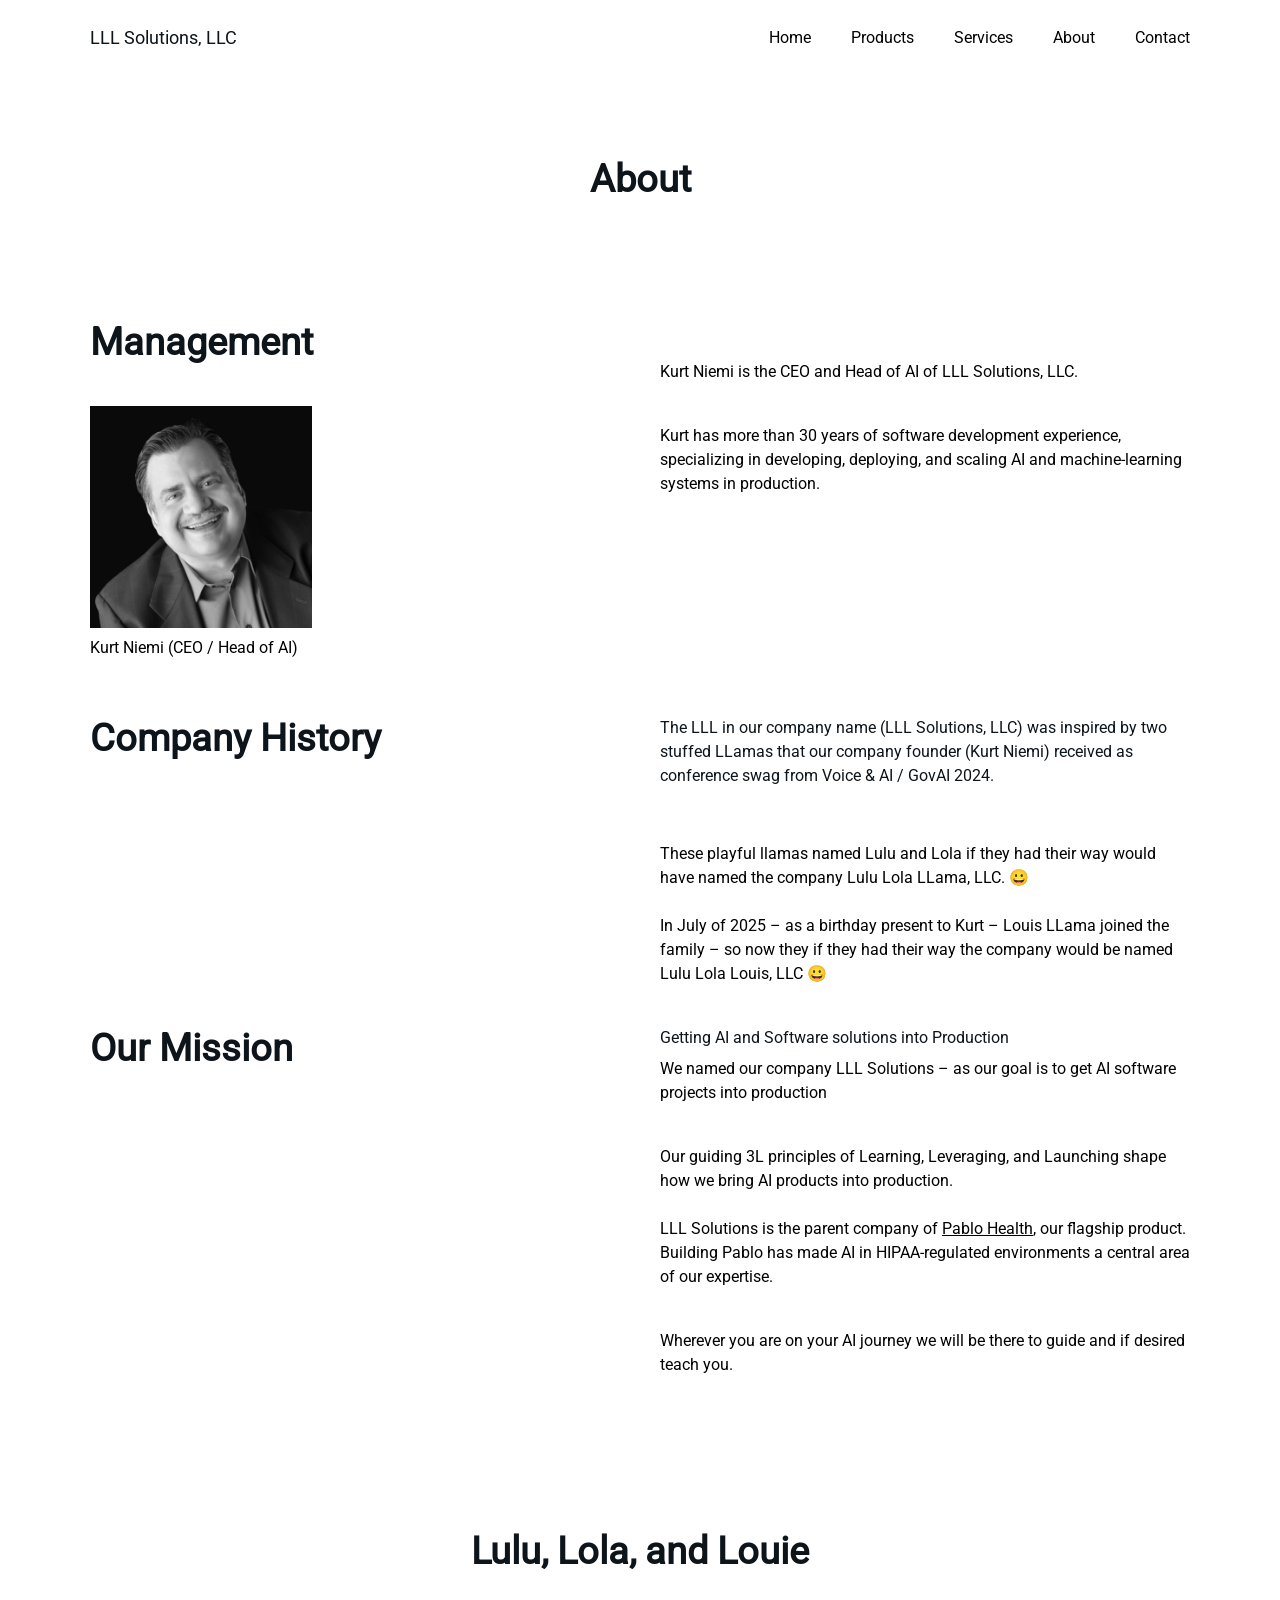
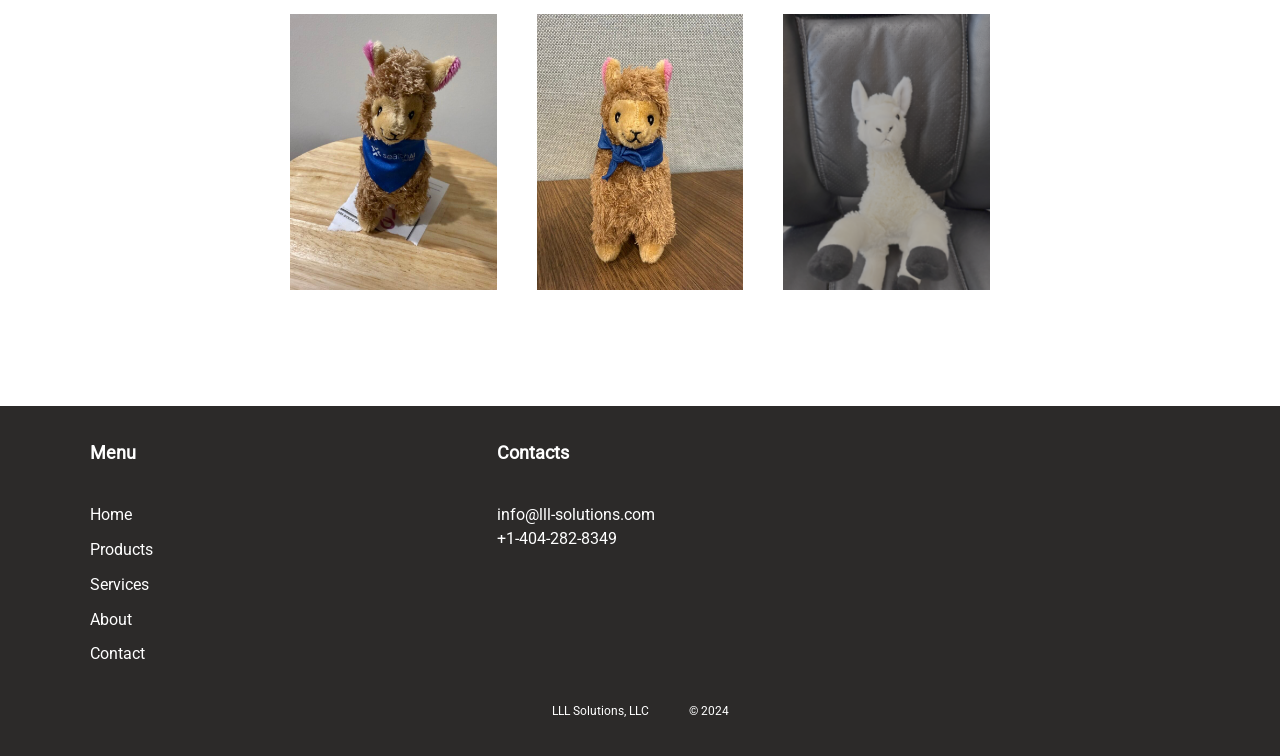
<file: about/index.html>
<!DOCTYPE html>
<html lang="en-US">
<head>
	<meta charset="UTF-8" />
	<meta name="viewport" content="width=device-width, initial-scale=1" />
<meta name='robots' content='max-image-preview:large' />
	<style>img:is([sizes="auto" i], [sizes^="auto," i]) { contain-intrinsic-size: 3000px 1500px }</style>
	<title>About &#8211; LLL Solutions, LLC</title>
<script>
window._wpemojiSettings = {"baseUrl":"https:\/\/s.w.org\/images\/core\/emoji\/15.0.3\/72x72\/","ext":".png","svgUrl":"https:\/\/s.w.org\/images\/core\/emoji\/15.0.3\/svg\/","svgExt":".svg","source":{"concatemoji":"https:\/\/lll-solutions.com\/wp-includes\/js\/wp-emoji-release.min.js?ver=6.7.9"}};
/*! This file is auto-generated */
!function(i,n){var o,s,e;function c(e){try{var t={supportTests:e,timestamp:(new Date).valueOf()};sessionStorage.setItem(o,JSON.stringify(t))}catch(e){}}function p(e,t,n){e.clearRect(0,0,e.canvas.width,e.canvas.height),e.fillText(t,0,0);var t=new Uint32Array(e.getImageData(0,0,e.canvas.width,e.canvas.height).data),r=(e.clearRect(0,0,e.canvas.width,e.canvas.height),e.fillText(n,0,0),new Uint32Array(e.getImageData(0,0,e.canvas.width,e.canvas.height).data));return t.every(function(e,t){return e===r[t]})}function u(e,t,n){switch(t){case"flag":return n(e,"\ud83c\udff3\ufe0f\u200d\u26a7\ufe0f","\ud83c\udff3\ufe0f\u200b\u26a7\ufe0f")?!1:!n(e,"\ud83c\uddfa\ud83c\uddf3","\ud83c\uddfa\u200b\ud83c\uddf3")&&!n(e,"\ud83c\udff4\udb40\udc67\udb40\udc62\udb40\udc65\udb40\udc6e\udb40\udc67\udb40\udc7f","\ud83c\udff4\u200b\udb40\udc67\u200b\udb40\udc62\u200b\udb40\udc65\u200b\udb40\udc6e\u200b\udb40\udc67\u200b\udb40\udc7f");case"emoji":return!n(e,"\ud83d\udc26\u200d\u2b1b","\ud83d\udc26\u200b\u2b1b")}return!1}function f(e,t,n){var r="undefined"!=typeof WorkerGlobalScope&&self instanceof WorkerGlobalScope?new OffscreenCanvas(300,150):i.createElement("canvas"),a=r.getContext("2d",{willReadFrequently:!0}),o=(a.textBaseline="top",a.font="600 32px Arial",{});return e.forEach(function(e){o[e]=t(a,e,n)}),o}function t(e){var t=i.createElement("script");t.src=e,t.defer=!0,i.head.appendChild(t)}"undefined"!=typeof Promise&&(o="wpEmojiSettingsSupports",s=["flag","emoji"],n.supports={everything:!0,everythingExceptFlag:!0},e=new Promise(function(e){i.addEventListener("DOMContentLoaded",e,{once:!0})}),new Promise(function(t){var n=function(){try{var e=JSON.parse(sessionStorage.getItem(o));if("object"==typeof e&&"number"==typeof e.timestamp&&(new Date).valueOf()<e.timestamp+604800&&"object"==typeof e.supportTests)return e.supportTests}catch(e){}return null}();if(!n){if("undefined"!=typeof Worker&&"undefined"!=typeof OffscreenCanvas&&"undefined"!=typeof URL&&URL.createObjectURL&&"undefined"!=typeof Blob)try{var e="postMessage("+f.toString()+"("+[JSON.stringify(s),u.toString(),p.toString()].join(",")+"));",r=new Blob([e],{type:"text/javascript"}),a=new Worker(URL.createObjectURL(r),{name:"wpTestEmojiSupports"});return void(a.onmessage=function(e){c(n=e.data),a.terminate(),t(n)})}catch(e){}c(n=f(s,u,p))}t(n)}).then(function(e){for(var t in e)n.supports[t]=e[t],n.supports.everything=n.supports.everything&&n.supports[t],"flag"!==t&&(n.supports.everythingExceptFlag=n.supports.everythingExceptFlag&&n.supports[t]);n.supports.everythingExceptFlag=n.supports.everythingExceptFlag&&!n.supports.flag,n.DOMReady=!1,n.readyCallback=function(){n.DOMReady=!0}}).then(function(){return e}).then(function(){var e;n.supports.everything||(n.readyCallback(),(e=n.source||{}).concatemoji?t(e.concatemoji):e.wpemoji&&e.twemoji&&(t(e.twemoji),t(e.wpemoji)))}))}((window,document),window._wpemojiSettings);
</script>

<style id='wp-block-site-logo-inline-css'>
.wp-block-site-logo{box-sizing:border-box;line-height:0}.wp-block-site-logo a{display:inline-block;line-height:0}.wp-block-site-logo.is-default-size img{height:auto;width:120px}.wp-block-site-logo img{height:auto;max-width:100%}.wp-block-site-logo a,.wp-block-site-logo img{border-radius:inherit}.wp-block-site-logo.aligncenter{margin-left:auto;margin-right:auto;text-align:center}:root :where(.wp-block-site-logo.is-style-rounded){border-radius:9999px}
</style>
<style id='wp-block-site-title-inline-css'>
.wp-block-site-title{box-sizing:border-box}.wp-block-site-title :where(a){color:inherit;font-family:inherit;font-size:inherit;font-style:inherit;font-weight:inherit;letter-spacing:inherit;line-height:inherit;text-decoration:inherit}
</style>
<style id='wp-block-group-inline-css'>
.wp-block-group{box-sizing:border-box}:where(.wp-block-group.wp-block-group-is-layout-constrained){position:relative}
</style>
<style id='wp-block-navigation-link-inline-css'>
.wp-block-navigation .wp-block-navigation-item__label{overflow-wrap:break-word}.wp-block-navigation .wp-block-navigation-item__description{display:none}.link-ui-tools{border-top:1px solid #f0f0f0;padding:8px}.link-ui-block-inserter{padding-top:8px}.link-ui-block-inserter__back{margin-left:8px;text-transform:uppercase}
</style>
<link rel="stylesheet" id="wp-block-navigation-css" href="/wp-includes/blocks/navigation/style.min.css" media="all" />
<style id='wp-block-post-title-inline-css'>
.wp-block-post-title{box-sizing:border-box;word-break:break-word}.wp-block-post-title :where(a){display:inline-block;font-family:inherit;font-size:inherit;font-style:inherit;font-weight:inherit;letter-spacing:inherit;line-height:inherit;text-decoration:inherit}
</style>
<style id='wp-block-heading-inline-css'>
h1.has-background,h2.has-background,h3.has-background,h4.has-background,h5.has-background,h6.has-background{padding:1.25em 2.375em}h1.has-text-align-left[style*=writing-mode]:where([style*=vertical-lr]),h1.has-text-align-right[style*=writing-mode]:where([style*=vertical-rl]),h2.has-text-align-left[style*=writing-mode]:where([style*=vertical-lr]),h2.has-text-align-right[style*=writing-mode]:where([style*=vertical-rl]),h3.has-text-align-left[style*=writing-mode]:where([style*=vertical-lr]),h3.has-text-align-right[style*=writing-mode]:where([style*=vertical-rl]),h4.has-text-align-left[style*=writing-mode]:where([style*=vertical-lr]),h4.has-text-align-right[style*=writing-mode]:where([style*=vertical-rl]),h5.has-text-align-left[style*=writing-mode]:where([style*=vertical-lr]),h5.has-text-align-right[style*=writing-mode]:where([style*=vertical-rl]),h6.has-text-align-left[style*=writing-mode]:where([style*=vertical-lr]),h6.has-text-align-right[style*=writing-mode]:where([style*=vertical-rl]){rotate:180deg}
</style>
<style id='wp-block-image-inline-css'>
.wp-block-image a{display:inline-block}.wp-block-image img{box-sizing:border-box;height:auto;max-width:100%;vertical-align:bottom}@media (prefers-reduced-motion:no-preference){.wp-block-image img.hide{visibility:hidden}.wp-block-image img.show{animation:show-content-image .4s}}.wp-block-image[style*=border-radius] img,.wp-block-image[style*=border-radius]>a{border-radius:inherit}.wp-block-image.has-custom-border img{box-sizing:border-box}.wp-block-image.aligncenter{text-align:center}.wp-block-image.alignfull a,.wp-block-image.alignwide a{width:100%}.wp-block-image.alignfull img,.wp-block-image.alignwide img{height:auto;width:100%}.wp-block-image .aligncenter,.wp-block-image .alignleft,.wp-block-image .alignright,.wp-block-image.aligncenter,.wp-block-image.alignleft,.wp-block-image.alignright{display:table}.wp-block-image .aligncenter>figcaption,.wp-block-image .alignleft>figcaption,.wp-block-image .alignright>figcaption,.wp-block-image.aligncenter>figcaption,.wp-block-image.alignleft>figcaption,.wp-block-image.alignright>figcaption{caption-side:bottom;display:table-caption}.wp-block-image .alignleft{float:left;margin:.5em 1em .5em 0}.wp-block-image .alignright{float:right;margin:.5em 0 .5em 1em}.wp-block-image .aligncenter{margin-left:auto;margin-right:auto}.wp-block-image :where(figcaption){margin-bottom:1em;margin-top:.5em}.wp-block-image.is-style-circle-mask img{border-radius:9999px}@supports ((-webkit-mask-image:none) or (mask-image:none)) or (-webkit-mask-image:none){.wp-block-image.is-style-circle-mask img{border-radius:0;-webkit-mask-image:url('data:image/svg+xml;utf8,<svg viewBox="0 0 100 100" xmlns="http://www.w3.org/2000/svg"><circle cx="50" cy="50" r="50"/></svg>');mask-image:url('data:image/svg+xml;utf8,<svg viewBox="0 0 100 100" xmlns="http://www.w3.org/2000/svg"><circle cx="50" cy="50" r="50"/></svg>');mask-mode:alpha;-webkit-mask-position:center;mask-position:center;-webkit-mask-repeat:no-repeat;mask-repeat:no-repeat;-webkit-mask-size:contain;mask-size:contain}}:root :where(.wp-block-image.is-style-rounded img,.wp-block-image .is-style-rounded img){border-radius:9999px}.wp-block-image figure{margin:0}.wp-lightbox-container{display:flex;flex-direction:column;position:relative}.wp-lightbox-container img{cursor:zoom-in}.wp-lightbox-container img:hover+button{opacity:1}.wp-lightbox-container button{align-items:center;-webkit-backdrop-filter:blur(16px) saturate(180%);backdrop-filter:blur(16px) saturate(180%);background-color:#5a5a5a40;border:none;border-radius:4px;cursor:zoom-in;display:flex;height:20px;justify-content:center;opacity:0;padding:0;position:absolute;right:16px;text-align:center;top:16px;transition:opacity .2s ease;width:20px;z-index:100}.wp-lightbox-container button:focus-visible{outline:3px auto #5a5a5a40;outline:3px auto -webkit-focus-ring-color;outline-offset:3px}.wp-lightbox-container button:hover{cursor:pointer;opacity:1}.wp-lightbox-container button:focus{opacity:1}.wp-lightbox-container button:focus,.wp-lightbox-container button:hover,.wp-lightbox-container button:not(:hover):not(:active):not(.has-background){background-color:#5a5a5a40;border:none}.wp-lightbox-overlay{box-sizing:border-box;cursor:zoom-out;height:100vh;left:0;overflow:hidden;position:fixed;top:0;visibility:hidden;width:100%;z-index:100000}.wp-lightbox-overlay .close-button{align-items:center;cursor:pointer;display:flex;justify-content:center;min-height:40px;min-width:40px;padding:0;position:absolute;right:calc(env(safe-area-inset-right) + 16px);top:calc(env(safe-area-inset-top) + 16px);z-index:5000000}.wp-lightbox-overlay .close-button:focus,.wp-lightbox-overlay .close-button:hover,.wp-lightbox-overlay .close-button:not(:hover):not(:active):not(.has-background){background:none;border:none}.wp-lightbox-overlay .lightbox-image-container{height:var(--wp--lightbox-container-height);left:50%;overflow:hidden;position:absolute;top:50%;transform:translate(-50%,-50%);transform-origin:top left;width:var(--wp--lightbox-container-width);z-index:9999999999}.wp-lightbox-overlay .wp-block-image{align-items:center;box-sizing:border-box;display:flex;height:100%;justify-content:center;margin:0;position:relative;transform-origin:0 0;width:100%;z-index:3000000}.wp-lightbox-overlay .wp-block-image img{height:var(--wp--lightbox-image-height);min-height:var(--wp--lightbox-image-height);min-width:var(--wp--lightbox-image-width);width:var(--wp--lightbox-image-width)}.wp-lightbox-overlay .wp-block-image figcaption{display:none}.wp-lightbox-overlay button{background:none;border:none}.wp-lightbox-overlay .scrim{background-color:#fff;height:100%;opacity:.9;position:absolute;width:100%;z-index:2000000}.wp-lightbox-overlay.active{animation:turn-on-visibility .25s both;visibility:visible}.wp-lightbox-overlay.active img{animation:turn-on-visibility .35s both}.wp-lightbox-overlay.show-closing-animation:not(.active){animation:turn-off-visibility .35s both}.wp-lightbox-overlay.show-closing-animation:not(.active) img{animation:turn-off-visibility .25s both}@media (prefers-reduced-motion:no-preference){.wp-lightbox-overlay.zoom.active{animation:none;opacity:1;visibility:visible}.wp-lightbox-overlay.zoom.active .lightbox-image-container{animation:lightbox-zoom-in .4s}.wp-lightbox-overlay.zoom.active .lightbox-image-container img{animation:none}.wp-lightbox-overlay.zoom.active .scrim{animation:turn-on-visibility .4s forwards}.wp-lightbox-overlay.zoom.show-closing-animation:not(.active){animation:none}.wp-lightbox-overlay.zoom.show-closing-animation:not(.active) .lightbox-image-container{animation:lightbox-zoom-out .4s}.wp-lightbox-overlay.zoom.show-closing-animation:not(.active) .lightbox-image-container img{animation:none}.wp-lightbox-overlay.zoom.show-closing-animation:not(.active) .scrim{animation:turn-off-visibility .4s forwards}}@keyframes show-content-image{0%{visibility:hidden}99%{visibility:hidden}to{visibility:visible}}@keyframes turn-on-visibility{0%{opacity:0}to{opacity:1}}@keyframes turn-off-visibility{0%{opacity:1;visibility:visible}99%{opacity:0;visibility:visible}to{opacity:0;visibility:hidden}}@keyframes lightbox-zoom-in{0%{transform:translate(calc((-100vw + var(--wp--lightbox-scrollbar-width))/2 + var(--wp--lightbox-initial-left-position)),calc(-50vh + var(--wp--lightbox-initial-top-position))) scale(var(--wp--lightbox-scale))}to{transform:translate(-50%,-50%) scale(1)}}@keyframes lightbox-zoom-out{0%{transform:translate(-50%,-50%) scale(1);visibility:visible}99%{visibility:visible}to{transform:translate(calc((-100vw + var(--wp--lightbox-scrollbar-width))/2 + var(--wp--lightbox-initial-left-position)),calc(-50vh + var(--wp--lightbox-initial-top-position))) scale(var(--wp--lightbox-scale));visibility:hidden}}
</style>
<style id='wp-block-paragraph-inline-css'>
.is-small-text{font-size:.875em}.is-regular-text{font-size:1em}.is-large-text{font-size:2.25em}.is-larger-text{font-size:3em}.has-drop-cap:not(:focus):first-letter{float:left;font-size:8.4em;font-style:normal;font-weight:100;line-height:.68;margin:.05em .1em 0 0;text-transform:uppercase}body.rtl .has-drop-cap:not(:focus):first-letter{float:none;margin-left:.1em}p.has-drop-cap.has-background{overflow:hidden}:root :where(p.has-background){padding:1.25em 2.375em}:where(p.has-text-color:not(.has-link-color)) a{color:inherit}p.has-text-align-left[style*="writing-mode:vertical-lr"],p.has-text-align-right[style*="writing-mode:vertical-rl"]{rotate:180deg}
</style>
<style id='wp-block-columns-inline-css'>
.wp-block-columns{align-items:normal!important;box-sizing:border-box;display:flex;flex-wrap:wrap!important}@media (min-width:782px){.wp-block-columns{flex-wrap:nowrap!important}}.wp-block-columns.are-vertically-aligned-top{align-items:flex-start}.wp-block-columns.are-vertically-aligned-center{align-items:center}.wp-block-columns.are-vertically-aligned-bottom{align-items:flex-end}@media (max-width:781px){.wp-block-columns:not(.is-not-stacked-on-mobile)>.wp-block-column{flex-basis:100%!important}}@media (min-width:782px){.wp-block-columns:not(.is-not-stacked-on-mobile)>.wp-block-column{flex-basis:0;flex-grow:1}.wp-block-columns:not(.is-not-stacked-on-mobile)>.wp-block-column[style*=flex-basis]{flex-grow:0}}.wp-block-columns.is-not-stacked-on-mobile{flex-wrap:nowrap!important}.wp-block-columns.is-not-stacked-on-mobile>.wp-block-column{flex-basis:0;flex-grow:1}.wp-block-columns.is-not-stacked-on-mobile>.wp-block-column[style*=flex-basis]{flex-grow:0}:where(.wp-block-columns){margin-bottom:1.75em}:where(.wp-block-columns.has-background){padding:1.25em 2.375em}.wp-block-column{flex-grow:1;min-width:0;overflow-wrap:break-word;word-break:break-word}.wp-block-column.is-vertically-aligned-top{align-self:flex-start}.wp-block-column.is-vertically-aligned-center{align-self:center}.wp-block-column.is-vertically-aligned-bottom{align-self:flex-end}.wp-block-column.is-vertically-aligned-stretch{align-self:stretch}.wp-block-column.is-vertically-aligned-bottom,.wp-block-column.is-vertically-aligned-center,.wp-block-column.is-vertically-aligned-top{width:100%}
</style>
<style id='wp-block-post-content-inline-css'>
.wp-block-post-content{display:flow-root}
</style>
<style id='wp-emoji-styles-inline-css'>

	img.wp-smiley, img.emoji {
		display: inline !important;
		border: none !important;
		box-shadow: none !important;
		height: 1em !important;
		width: 1em !important;
		margin: 0 0.07em !important;
		vertical-align: -0.1em !important;
		background: none !important;
		padding: 0 !important;
	}
</style>
<style id='wp-block-library-inline-css'>
:root{--wp-admin-theme-color:#007cba;--wp-admin-theme-color--rgb:0,124,186;--wp-admin-theme-color-darker-10:#006ba1;--wp-admin-theme-color-darker-10--rgb:0,107,161;--wp-admin-theme-color-darker-20:#005a87;--wp-admin-theme-color-darker-20--rgb:0,90,135;--wp-admin-border-width-focus:2px;--wp-block-synced-color:#7a00df;--wp-block-synced-color--rgb:122,0,223;--wp-bound-block-color:var(--wp-block-synced-color)}@media (min-resolution:192dpi){:root{--wp-admin-border-width-focus:1.5px}}.wp-element-button{cursor:pointer}:root{--wp--preset--font-size--normal:16px;--wp--preset--font-size--huge:42px}:root .has-very-light-gray-background-color{background-color:#eee}:root .has-very-dark-gray-background-color{background-color:#313131}:root .has-very-light-gray-color{color:#eee}:root .has-very-dark-gray-color{color:#313131}:root .has-vivid-green-cyan-to-vivid-cyan-blue-gradient-background{background:linear-gradient(135deg,#00d084,#0693e3)}:root .has-purple-crush-gradient-background{background:linear-gradient(135deg,#34e2e4,#4721fb 50%,#ab1dfe)}:root .has-hazy-dawn-gradient-background{background:linear-gradient(135deg,#faaca8,#dad0ec)}:root .has-subdued-olive-gradient-background{background:linear-gradient(135deg,#fafae1,#67a671)}:root .has-atomic-cream-gradient-background{background:linear-gradient(135deg,#fdd79a,#004a59)}:root .has-nightshade-gradient-background{background:linear-gradient(135deg,#330968,#31cdcf)}:root .has-midnight-gradient-background{background:linear-gradient(135deg,#020381,#2874fc)}.has-regular-font-size{font-size:1em}.has-larger-font-size{font-size:2.625em}.has-normal-font-size{font-size:var(--wp--preset--font-size--normal)}.has-huge-font-size{font-size:var(--wp--preset--font-size--huge)}.has-text-align-center{text-align:center}.has-text-align-left{text-align:left}.has-text-align-right{text-align:right}#end-resizable-editor-section{display:none}.aligncenter{clear:both}.items-justified-left{justify-content:flex-start}.items-justified-center{justify-content:center}.items-justified-right{justify-content:flex-end}.items-justified-space-between{justify-content:space-between}.screen-reader-text{border:0;clip:rect(1px,1px,1px,1px);clip-path:inset(50%);height:1px;margin:-1px;overflow:hidden;padding:0;position:absolute;width:1px;word-wrap:normal!important}.screen-reader-text:focus{background-color:#ddd;clip:auto!important;clip-path:none;color:#444;display:block;font-size:1em;height:auto;left:5px;line-height:normal;padding:15px 23px 14px;text-decoration:none;top:5px;width:auto;z-index:100000}html :where(.has-border-color){border-style:solid}html :where([style*=border-top-color]){border-top-style:solid}html :where([style*=border-right-color]){border-right-style:solid}html :where([style*=border-bottom-color]){border-bottom-style:solid}html :where([style*=border-left-color]){border-left-style:solid}html :where([style*=border-width]){border-style:solid}html :where([style*=border-top-width]){border-top-style:solid}html :where([style*=border-right-width]){border-right-style:solid}html :where([style*=border-bottom-width]){border-bottom-style:solid}html :where([style*=border-left-width]){border-left-style:solid}html :where(img[class*=wp-image-]){height:auto;max-width:100%}:where(figure){margin:0 0 1em}html :where(.is-position-sticky){--wp-admin--admin-bar--position-offset:var(--wp-admin--admin-bar--height,0px)}@media screen and (max-width:600px){html :where(.is-position-sticky){--wp-admin--admin-bar--position-offset:0px}}
</style>
<style id='global-styles-inline-css'>
:root{--wp--preset--aspect-ratio--square: 1;--wp--preset--aspect-ratio--4-3: 4/3;--wp--preset--aspect-ratio--3-4: 3/4;--wp--preset--aspect-ratio--3-2: 3/2;--wp--preset--aspect-ratio--2-3: 2/3;--wp--preset--aspect-ratio--16-9: 16/9;--wp--preset--aspect-ratio--9-16: 9/16;--wp--preset--color--black: #000000;--wp--preset--color--cyan-bluish-gray: #abb8c3;--wp--preset--color--white: #ffffff;--wp--preset--color--pale-pink: #f78da7;--wp--preset--color--vivid-red: #cf2e2e;--wp--preset--color--luminous-vivid-orange: #ff6900;--wp--preset--color--luminous-vivid-amber: #fcb900;--wp--preset--color--light-green-cyan: #7bdcb5;--wp--preset--color--vivid-green-cyan: #00d084;--wp--preset--color--pale-cyan-blue: #8ed1fc;--wp--preset--color--vivid-cyan-blue: #0693e3;--wp--preset--color--vivid-purple: #9b51e0;--wp--preset--color--color-1: #E1D7C6;--wp--preset--color--color-2: #2C2A29;--wp--preset--color--color-3: #5A504A;--wp--preset--color--light: #ffffff;--wp--preset--color--dark: #0d141a;--wp--preset--color--grey: #B8C0CC;--wp--preset--gradient--vivid-cyan-blue-to-vivid-purple: linear-gradient(135deg,rgba(6,147,227,1) 0%,rgb(155,81,224) 100%);--wp--preset--gradient--light-green-cyan-to-vivid-green-cyan: linear-gradient(135deg,rgb(122,220,180) 0%,rgb(0,208,130) 100%);--wp--preset--gradient--luminous-vivid-amber-to-luminous-vivid-orange: linear-gradient(135deg,rgba(252,185,0,1) 0%,rgba(255,105,0,1) 100%);--wp--preset--gradient--luminous-vivid-orange-to-vivid-red: linear-gradient(135deg,rgba(255,105,0,1) 0%,rgb(207,46,46) 100%);--wp--preset--gradient--very-light-gray-to-cyan-bluish-gray: linear-gradient(135deg,rgb(238,238,238) 0%,rgb(169,184,195) 100%);--wp--preset--gradient--cool-to-warm-spectrum: linear-gradient(135deg,rgb(74,234,220) 0%,rgb(151,120,209) 20%,rgb(207,42,186) 40%,rgb(238,44,130) 60%,rgb(251,105,98) 80%,rgb(254,248,76) 100%);--wp--preset--gradient--blush-light-purple: linear-gradient(135deg,rgb(255,206,236) 0%,rgb(152,150,240) 100%);--wp--preset--gradient--blush-bordeaux: linear-gradient(135deg,rgb(254,205,165) 0%,rgb(254,45,45) 50%,rgb(107,0,62) 100%);--wp--preset--gradient--luminous-dusk: linear-gradient(135deg,rgb(255,203,112) 0%,rgb(199,81,192) 50%,rgb(65,88,208) 100%);--wp--preset--gradient--pale-ocean: linear-gradient(135deg,rgb(255,245,203) 0%,rgb(182,227,212) 50%,rgb(51,167,181) 100%);--wp--preset--gradient--electric-grass: linear-gradient(135deg,rgb(202,248,128) 0%,rgb(113,206,126) 100%);--wp--preset--gradient--midnight: linear-gradient(135deg,rgb(2,3,129) 0%,rgb(40,116,252) 100%);--wp--preset--gradient--gradient-one: linear-gradient(135deg, #E1D7C6 0%, #D4A373 100%);--wp--preset--font-size--small: 12px;--wp--preset--font-size--medium: 16px;--wp--preset--font-size--large: 18px;--wp--preset--font-size--x-large: 38px;--wp--preset--font-size--xx-large: 60px;--wp--preset--font-family--system: -apple-system,BlinkMacSystemFont,"Segoe UI",Roboto,Oxygen-Sans,Ubuntu,Cantarell,"Helvetica Neue",sans-serif;--wp--preset--font-family--serif: "Times New Roman","New York",Times,"Noto Serif",serif;--wp--preset--font-family--monospace: Consolas,Menlo,Monaco,"SF Mono","DejaVu Sans Mono","Roboto Mono","Courier New",Courier,monospace;--wp--preset--font-family--dmsans: DMSans, sans-serif;--wp--preset--font-family--caudex: Caudex, serif;--wp--preset--font-family--cormorant: Cormorant, serif;--wp--preset--font-family--dmserif-display: DMSerifDisplay, serif;--wp--preset--font-family--firasans: FiraSans, sans-serif;--wp--preset--font-family--gruppo: Gruppo, sans-serif;--wp--preset--font-family--junge: Junge, serif;--wp--preset--font-family--montserrat: Montserrat, sans-serif;--wp--preset--font-family--nunitosans: NunitoSans, sans-serif;--wp--preset--font-family--playfairdisplay: PlayfairDisplay, serif;--wp--preset--font-family--poppins: Poppins, sans-serif;--wp--preset--font-family--prompt: Prompt, sans-serif;--wp--preset--font-family--prostoone: ProstoOne, sans-serif;--wp--preset--font-family--roboto: Roboto, sans-serif;--wp--preset--font-family--titilliumweb: TitilliumWeb, sans-serif;--wp--preset--font-family--trirong: Trirong, serif;--wp--preset--font-family--lato: Lato, sans-serif;--wp--preset--font-family--ibm-plex-mono: IBM Plex Mono, monospace, sans-serif;--wp--preset--font-family--prata: Prata, serif;--wp--preset--font-family--catamaran: Catamaran, sans-serif;--wp--preset--font-family--open-sans: Open Sans, sans-serif;--wp--preset--font-family--manrope: Manrope, sans-serif;--wp--preset--spacing--20: 0.44rem;--wp--preset--spacing--30: 0.67rem;--wp--preset--spacing--40: 1rem;--wp--preset--spacing--50: 1.5rem;--wp--preset--spacing--60: 2.25rem;--wp--preset--spacing--70: 3.38rem;--wp--preset--spacing--80: 5.06rem;--wp--preset--shadow--natural: 6px 6px 9px rgba(0, 0, 0, 0.2);--wp--preset--shadow--deep: 12px 12px 50px rgba(0, 0, 0, 0.4);--wp--preset--shadow--sharp: 6px 6px 0px rgba(0, 0, 0, 0.2);--wp--preset--shadow--outlined: 6px 6px 0px -3px rgba(255, 255, 255, 1), 6px 6px rgba(0, 0, 0, 1);--wp--preset--shadow--crisp: 6px 6px 0px rgba(0, 0, 0, 1);}:root { --wp--style--global--content-size: 700px;--wp--style--global--wide-size: 1100px; }:where(body) { margin: 0; }.wp-site-blocks { padding-top: var(--wp--style--root--padding-top); padding-bottom: var(--wp--style--root--padding-bottom); }.has-global-padding { padding-right: var(--wp--style--root--padding-right); padding-left: var(--wp--style--root--padding-left); }.has-global-padding > .alignfull { margin-right: calc(var(--wp--style--root--padding-right) * -1); margin-left: calc(var(--wp--style--root--padding-left) * -1); }.has-global-padding :where(:not(.alignfull.is-layout-flow) > .has-global-padding:not(.wp-block-block, .alignfull)) { padding-right: 0; padding-left: 0; }.has-global-padding :where(:not(.alignfull.is-layout-flow) > .has-global-padding:not(.wp-block-block, .alignfull)) > .alignfull { margin-left: 0; margin-right: 0; }.wp-site-blocks > .alignleft { float: left; margin-right: 2em; }.wp-site-blocks > .alignright { float: right; margin-left: 2em; }.wp-site-blocks > .aligncenter { justify-content: center; margin-left: auto; margin-right: auto; }:where(.wp-site-blocks) > * { margin-block-start: 40px; margin-block-end: 0; }:where(.wp-site-blocks) > :first-child { margin-block-start: 0; }:where(.wp-site-blocks) > :last-child { margin-block-end: 0; }:root { --wp--style--block-gap: 40px; }:root :where(.is-layout-flow) > :first-child{margin-block-start: 0;}:root :where(.is-layout-flow) > :last-child{margin-block-end: 0;}:root :where(.is-layout-flow) > *{margin-block-start: 40px;margin-block-end: 0;}:root :where(.is-layout-constrained) > :first-child{margin-block-start: 0;}:root :where(.is-layout-constrained) > :last-child{margin-block-end: 0;}:root :where(.is-layout-constrained) > *{margin-block-start: 40px;margin-block-end: 0;}:root :where(.is-layout-flex){gap: 40px;}:root :where(.is-layout-grid){gap: 40px;}.is-layout-flow > .alignleft{float: left;margin-inline-start: 0;margin-inline-end: 2em;}.is-layout-flow > .alignright{float: right;margin-inline-start: 2em;margin-inline-end: 0;}.is-layout-flow > .aligncenter{margin-left: auto !important;margin-right: auto !important;}.is-layout-constrained > .alignleft{float: left;margin-inline-start: 0;margin-inline-end: 2em;}.is-layout-constrained > .alignright{float: right;margin-inline-start: 2em;margin-inline-end: 0;}.is-layout-constrained > .aligncenter{margin-left: auto !important;margin-right: auto !important;}.is-layout-constrained > :where(:not(.alignleft):not(.alignright):not(.alignfull)){max-width: var(--wp--style--global--content-size);margin-left: auto !important;margin-right: auto !important;}.is-layout-constrained > .alignwide{max-width: var(--wp--style--global--wide-size);}body .is-layout-flex{display: flex;}.is-layout-flex{flex-wrap: wrap;align-items: center;}.is-layout-flex > :is(*, div){margin: 0;}body .is-layout-grid{display: grid;}.is-layout-grid > :is(*, div){margin: 0;}body{color: var(--wp--preset--color--contrast);font-family: var(--wp--preset--font-family--system);font-size: var(--wp--preset--font-size--medium);line-height: 1.5;--wp--style--root--padding-top: 0px;--wp--style--root--padding-right: var(--wp--preset--spacing--50);--wp--style--root--padding-bottom: 0px;--wp--style--root--padding-left: var(--wp--preset--spacing--50);}a:where(:not(.wp-element-button)){color: var(--wp--preset--color--contrast);text-decoration: underline;}:root :where(a:where(:not(.wp-element-button)):hover){color: var(--wp--preset--color--contrast);text-decoration: none;}:root :where(a:where(:not(.wp-element-button)):focus){color: var(--wp--preset--color--contrast);}:root :where(a:where(:not(.wp-element-button)):active){color: var(--wp--preset--color--contrast);}:root :where(.wp-element-button, .wp-block-button__link){background-color: var(--wp--preset--color--primary);border-radius: 28px;border-color: var(--wp--preset--color--transparent);border-width: 1px;border-style: solid;color: var(--wp--preset--color--contrast);font-family: inherit;font-size: var(--wp--preset--font-size--small);font-weight: 500;line-height: inherit;padding-top: var(--wp--preset--spacing--30);padding-right: var(--wp--preset--spacing--30);padding-bottom: var(--wp--preset--spacing--30);padding-left: var(--wp--preset--spacing--30);text-decoration: none;}:root :where(.wp-element-button:hover, .wp-block-button__link:hover){border-color: var(--wp--preset--color--secondary);}:root :where(.wp-element-caption, .wp-block-audio figcaption, .wp-block-embed figcaption, .wp-block-gallery figcaption, .wp-block-image figcaption, .wp-block-table figcaption, .wp-block-video figcaption){color: var(--wp--preset--color--primary);}cite{color: var(--wp--preset--color--primary);}.has-black-color{color: var(--wp--preset--color--black) !important;}.has-cyan-bluish-gray-color{color: var(--wp--preset--color--cyan-bluish-gray) !important;}.has-white-color{color: var(--wp--preset--color--white) !important;}.has-pale-pink-color{color: var(--wp--preset--color--pale-pink) !important;}.has-vivid-red-color{color: var(--wp--preset--color--vivid-red) !important;}.has-luminous-vivid-orange-color{color: var(--wp--preset--color--luminous-vivid-orange) !important;}.has-luminous-vivid-amber-color{color: var(--wp--preset--color--luminous-vivid-amber) !important;}.has-light-green-cyan-color{color: var(--wp--preset--color--light-green-cyan) !important;}.has-vivid-green-cyan-color{color: var(--wp--preset--color--vivid-green-cyan) !important;}.has-pale-cyan-blue-color{color: var(--wp--preset--color--pale-cyan-blue) !important;}.has-vivid-cyan-blue-color{color: var(--wp--preset--color--vivid-cyan-blue) !important;}.has-vivid-purple-color{color: var(--wp--preset--color--vivid-purple) !important;}.has-color-1-color{color: var(--wp--preset--color--color-1) !important;}.has-color-2-color{color: var(--wp--preset--color--color-2) !important;}.has-color-3-color{color: var(--wp--preset--color--color-3) !important;}.has-light-color{color: var(--wp--preset--color--light) !important;}.has-dark-color{color: var(--wp--preset--color--dark) !important;}.has-grey-color{color: var(--wp--preset--color--grey) !important;}.has-black-background-color{background-color: var(--wp--preset--color--black) !important;}.has-cyan-bluish-gray-background-color{background-color: var(--wp--preset--color--cyan-bluish-gray) !important;}.has-white-background-color{background-color: var(--wp--preset--color--white) !important;}.has-pale-pink-background-color{background-color: var(--wp--preset--color--pale-pink) !important;}.has-vivid-red-background-color{background-color: var(--wp--preset--color--vivid-red) !important;}.has-luminous-vivid-orange-background-color{background-color: var(--wp--preset--color--luminous-vivid-orange) !important;}.has-luminous-vivid-amber-background-color{background-color: var(--wp--preset--color--luminous-vivid-amber) !important;}.has-light-green-cyan-background-color{background-color: var(--wp--preset--color--light-green-cyan) !important;}.has-vivid-green-cyan-background-color{background-color: var(--wp--preset--color--vivid-green-cyan) !important;}.has-pale-cyan-blue-background-color{background-color: var(--wp--preset--color--pale-cyan-blue) !important;}.has-vivid-cyan-blue-background-color{background-color: var(--wp--preset--color--vivid-cyan-blue) !important;}.has-vivid-purple-background-color{background-color: var(--wp--preset--color--vivid-purple) !important;}.has-color-1-background-color{background-color: var(--wp--preset--color--color-1) !important;}.has-color-2-background-color{background-color: var(--wp--preset--color--color-2) !important;}.has-color-3-background-color{background-color: var(--wp--preset--color--color-3) !important;}.has-light-background-color{background-color: var(--wp--preset--color--light) !important;}.has-dark-background-color{background-color: var(--wp--preset--color--dark) !important;}.has-grey-background-color{background-color: var(--wp--preset--color--grey) !important;}.has-black-border-color{border-color: var(--wp--preset--color--black) !important;}.has-cyan-bluish-gray-border-color{border-color: var(--wp--preset--color--cyan-bluish-gray) !important;}.has-white-border-color{border-color: var(--wp--preset--color--white) !important;}.has-pale-pink-border-color{border-color: var(--wp--preset--color--pale-pink) !important;}.has-vivid-red-border-color{border-color: var(--wp--preset--color--vivid-red) !important;}.has-luminous-vivid-orange-border-color{border-color: var(--wp--preset--color--luminous-vivid-orange) !important;}.has-luminous-vivid-amber-border-color{border-color: var(--wp--preset--color--luminous-vivid-amber) !important;}.has-light-green-cyan-border-color{border-color: var(--wp--preset--color--light-green-cyan) !important;}.has-vivid-green-cyan-border-color{border-color: var(--wp--preset--color--vivid-green-cyan) !important;}.has-pale-cyan-blue-border-color{border-color: var(--wp--preset--color--pale-cyan-blue) !important;}.has-vivid-cyan-blue-border-color{border-color: var(--wp--preset--color--vivid-cyan-blue) !important;}.has-vivid-purple-border-color{border-color: var(--wp--preset--color--vivid-purple) !important;}.has-color-1-border-color{border-color: var(--wp--preset--color--color-1) !important;}.has-color-2-border-color{border-color: var(--wp--preset--color--color-2) !important;}.has-color-3-border-color{border-color: var(--wp--preset--color--color-3) !important;}.has-light-border-color{border-color: var(--wp--preset--color--light) !important;}.has-dark-border-color{border-color: var(--wp--preset--color--dark) !important;}.has-grey-border-color{border-color: var(--wp--preset--color--grey) !important;}.has-vivid-cyan-blue-to-vivid-purple-gradient-background{background: var(--wp--preset--gradient--vivid-cyan-blue-to-vivid-purple) !important;}.has-light-green-cyan-to-vivid-green-cyan-gradient-background{background: var(--wp--preset--gradient--light-green-cyan-to-vivid-green-cyan) !important;}.has-luminous-vivid-amber-to-luminous-vivid-orange-gradient-background{background: var(--wp--preset--gradient--luminous-vivid-amber-to-luminous-vivid-orange) !important;}.has-luminous-vivid-orange-to-vivid-red-gradient-background{background: var(--wp--preset--gradient--luminous-vivid-orange-to-vivid-red) !important;}.has-very-light-gray-to-cyan-bluish-gray-gradient-background{background: var(--wp--preset--gradient--very-light-gray-to-cyan-bluish-gray) !important;}.has-cool-to-warm-spectrum-gradient-background{background: var(--wp--preset--gradient--cool-to-warm-spectrum) !important;}.has-blush-light-purple-gradient-background{background: var(--wp--preset--gradient--blush-light-purple) !important;}.has-blush-bordeaux-gradient-background{background: var(--wp--preset--gradient--blush-bordeaux) !important;}.has-luminous-dusk-gradient-background{background: var(--wp--preset--gradient--luminous-dusk) !important;}.has-pale-ocean-gradient-background{background: var(--wp--preset--gradient--pale-ocean) !important;}.has-electric-grass-gradient-background{background: var(--wp--preset--gradient--electric-grass) !important;}.has-midnight-gradient-background{background: var(--wp--preset--gradient--midnight) !important;}.has-gradient-one-gradient-background{background: var(--wp--preset--gradient--gradient-one) !important;}.has-small-font-size{font-size: var(--wp--preset--font-size--small) !important;}.has-medium-font-size{font-size: var(--wp--preset--font-size--medium) !important;}.has-large-font-size{font-size: var(--wp--preset--font-size--large) !important;}.has-x-large-font-size{font-size: var(--wp--preset--font-size--x-large) !important;}.has-xx-large-font-size{font-size: var(--wp--preset--font-size--xx-large) !important;}.has-system-font-family{font-family: var(--wp--preset--font-family--system) !important;}.has-serif-font-family{font-family: var(--wp--preset--font-family--serif) !important;}.has-monospace-font-family{font-family: var(--wp--preset--font-family--monospace) !important;}.has-dmsans-font-family{font-family: var(--wp--preset--font-family--dmsans) !important;}.has-caudex-font-family{font-family: var(--wp--preset--font-family--caudex) !important;}.has-cormorant-font-family{font-family: var(--wp--preset--font-family--cormorant) !important;}.has-dmserif-display-font-family{font-family: var(--wp--preset--font-family--dmserif-display) !important;}.has-firasans-font-family{font-family: var(--wp--preset--font-family--firasans) !important;}.has-gruppo-font-family{font-family: var(--wp--preset--font-family--gruppo) !important;}.has-junge-font-family{font-family: var(--wp--preset--font-family--junge) !important;}.has-montserrat-font-family{font-family: var(--wp--preset--font-family--montserrat) !important;}.has-nunitosans-font-family{font-family: var(--wp--preset--font-family--nunitosans) !important;}.has-playfairdisplay-font-family{font-family: var(--wp--preset--font-family--playfairdisplay) !important;}.has-poppins-font-family{font-family: var(--wp--preset--font-family--poppins) !important;}.has-prompt-font-family{font-family: var(--wp--preset--font-family--prompt) !important;}.has-prostoone-font-family{font-family: var(--wp--preset--font-family--prostoone) !important;}.has-roboto-font-family{font-family: var(--wp--preset--font-family--roboto) !important;}.has-titilliumweb-font-family{font-family: var(--wp--preset--font-family--titilliumweb) !important;}.has-trirong-font-family{font-family: var(--wp--preset--font-family--trirong) !important;}.has-lato-font-family{font-family: var(--wp--preset--font-family--lato) !important;}.has-ibm-plex-mono-font-family{font-family: var(--wp--preset--font-family--ibm-plex-mono) !important;}.has-prata-font-family{font-family: var(--wp--preset--font-family--prata) !important;}.has-catamaran-font-family{font-family: var(--wp--preset--font-family--catamaran) !important;}.has-open-sans-font-family{font-family: var(--wp--preset--font-family--open-sans) !important;}.has-manrope-font-family{font-family: var(--wp--preset--font-family--manrope) !important;}
:root :where(.wp-block-heading){line-height: 1.2;}
</style>
<style id='core-block-supports-inline-css'>
.wp-elements-5024b994e03a7aaca0a0e7843ea9630a a:where(:not(.wp-element-button)){color:var(--wp--preset--color--dark);}.wp-elements-5024b994e03a7aaca0a0e7843ea9630a a:where(:not(.wp-element-button)):hover{color:var(--wp--preset--color--color-3);}.wp-container-core-group-is-layout-1{flex-wrap:nowrap;}.wp-container-core-group-is-layout-2{flex-wrap:nowrap;justify-content:flex-end;}.wp-container-core-group-is-layout-3{grid-template-columns:repeat(2, minmax(0, 1fr));}.wp-elements-013801ccad86e3f0d06c384d04ee5c64 a:where(:not(.wp-element-button)){color:var(--wp--preset--color--dark);}.wp-elements-2d266627045914afbd88ec37ebfaf796 a:where(:not(.wp-element-button)){color:var(--wp--preset--color--dark);}.wp-elements-d115116ab2c7e27d514e2eedec701776 a:where(:not(.wp-element-button)){color:var(--wp--preset--color--dark);}.wp-container-core-columns-is-layout-1{flex-wrap:nowrap;}.wp-elements-c37a9dbf60db5dd0ee311e0917bcc4eb a:where(:not(.wp-element-button)){color:var(--wp--preset--color--dark);}.wp-elements-19559f58cf6971315b817975cbd6571c a:where(:not(.wp-element-button)){color:var(--wp--preset--color--dark);}.wp-container-core-columns-is-layout-2{flex-wrap:nowrap;}.wp-elements-dd019c3287a2332dc4e8e8e8d90e28e8 a:where(:not(.wp-element-button)){color:var(--wp--preset--color--dark);}.wp-elements-72c5b61072ff8c3290e31c304fb8da3d a:where(:not(.wp-element-button)){color:var(--wp--preset--color--dark);}.wp-elements-b1f8e8fad65249ba591d7ea5127f41c7 a:where(:not(.wp-element-button)){color:var(--wp--preset--color--dark);}.wp-container-core-columns-is-layout-3{flex-wrap:nowrap;}.wp-elements-3f82e8db4e905cd0eee954032a15572f a:where(:not(.wp-element-button)){color:var(--wp--preset--color--dark);}.wp-container-core-columns-is-layout-4{flex-wrap:nowrap;}.wp-container-core-group-is-layout-11{flex-wrap:nowrap;justify-content:center;}.wp-elements-1061c94d5f106bf4423b7d0a4033133a a:where(:not(.wp-element-button)){color:var(--wp--preset--color--light);}.wp-container-core-navigation-is-layout-2{gap:var(--wp--preset--spacing--30);flex-direction:column;align-items:flex-start;}.wp-elements-e45c6d67ce1aad69f94e8c18f3ebcd43 a:where(:not(.wp-element-button)){color:var(--wp--preset--color--light);}.wp-elements-b0338dd86bc700526a3c480037e81f9c a:where(:not(.wp-element-button)){color:var(--wp--preset--color--light);}.wp-container-core-columns-is-layout-5{flex-wrap:nowrap;}.wp-elements-71f25967d4e8fe2385080be06936d826 a:where(:not(.wp-element-button)){color:var(--wp--preset--color--light);}.wp-elements-aa6a8f971ff320d98f81fc65e48ae2c7 a:where(:not(.wp-element-button)){color:var(--wp--preset--color--light);}.wp-container-core-group-is-layout-15{justify-content:center;}
</style>
<style id='wp-block-template-skip-link-inline-css'>

		.skip-link.screen-reader-text {
			border: 0;
			clip: rect(1px,1px,1px,1px);
			clip-path: inset(50%);
			height: 1px;
			margin: -1px;
			overflow: hidden;
			padding: 0;
			position: absolute !important;
			width: 1px;
			word-wrap: normal !important;
		}

		.skip-link.screen-reader-text:focus {
			background-color: #eee;
			clip: auto !important;
			clip-path: none;
			color: #444;
			display: block;
			font-size: 1em;
			height: auto;
			left: 5px;
			line-height: normal;
			padding: 15px 23px 14px;
			text-decoration: none;
			top: 5px;
			width: auto;
			z-index: 100000;
		}
</style>
<meta name="generator" content="WordPress 6.7.9" />
<link rel="canonical" href="https://lll-solutions.com/about/" />
<link rel="shortlink" href="https://lll-solutions.com/about/" />
<script type="importmap" id="wp-importmap">
{"imports":{"@wordpress\/interactivity":"\/wp-includes\/js\/dist\/script-modules\/interactivity\/index.min.js"}}
</script>
<script type="module" src="/wp-includes/js/dist/script-modules/block-library/navigation/view.min.js" id="@wordpress/block-library/navigation/view-js-module"></script>
<link rel="modulepreload" href="/wp-includes/js/dist/script-modules/interactivity/index.min.js" id="@wordpress/interactivity-js-modulepreload"><style class='wp-fonts-local'>
@font-face{font-family:DMSans;font-style:normal;font-weight:400;font-display:fallback;src:url('../wp-content/themes/hostinger-ai-theme/assets/fonts/DMSans-Regular.ttf') format('truetype');}
@font-face{font-family:DMSans;font-style:italic;font-weight:400;font-display:fallback;src:url('../wp-content/themes/hostinger-ai-theme/assets/fonts/DMSans-Italic.ttf') format('truetype');}
@font-face{font-family:DMSans;font-style:normal;font-weight:500;font-display:fallback;src:url('../wp-content/themes/hostinger-ai-theme/assets/fonts/DMSans-Medium.ttf') format('truetype');}
@font-face{font-family:DMSans;font-style:italic;font-weight:500;font-display:fallback;src:url('../wp-content/themes/hostinger-ai-theme/assets/fonts/DMSans-MediumItalic.ttf') format('truetype');}
@font-face{font-family:DMSans;font-style:normal;font-weight:700;font-display:fallback;src:url('../wp-content/themes/hostinger-ai-theme/assets/fonts/DMSans-Bold.ttf') format('truetype');}
@font-face{font-family:DMSans;font-style:italic;font-weight:700;font-display:fallback;src:url('../wp-content/themes/hostinger-ai-theme/assets/fonts/DMSans-BoldItalic.ttf') format('truetype');}
@font-face{font-family:Caudex;font-style:normal;font-weight:400;font-display:fallback;src:url('../wp-content/themes/hostinger-ai-theme/assets/fonts/Caudex-Regular.ttf') format('truetype');}
@font-face{font-family:Cormorant;font-style:normal;font-weight:400;font-display:fallback;src:url('../wp-content/themes/hostinger-ai-theme/assets/fonts/Cormorant-Regular.ttf') format('truetype');}
@font-face{font-family:DMSerifDisplay;font-style:normal;font-weight:400;font-display:fallback;src:url('../wp-content/themes/hostinger-ai-theme/assets/fonts/DMSerifDisplay-Regular.ttf') format('truetype');}
@font-face{font-family:FiraSans;font-style:normal;font-weight:400;font-display:fallback;src:url('../wp-content/themes/hostinger-ai-theme/assets/fonts/FiraSans-Regular.ttf') format('truetype');}
@font-face{font-family:Gruppo;font-style:normal;font-weight:400;font-display:fallback;src:url('../wp-content/themes/hostinger-ai-theme/assets/fonts/Gruppo-Regular.ttf') format('truetype');}
@font-face{font-family:Junge;font-style:normal;font-weight:400;font-display:fallback;src:url('../wp-content/themes/hostinger-ai-theme/assets/fonts/Junge-Regular.ttf') format('truetype');}
@font-face{font-family:Montserrat;font-style:normal;font-weight:400;font-display:fallback;src:url('../wp-content/themes/hostinger-ai-theme/assets/fonts/Montserrat-Regular.ttf') format('truetype');}
@font-face{font-family:NunitoSans;font-style:normal;font-weight:variable;font-display:fallback;src:url('../wp-content/themes/hostinger-ai-theme/assets/fonts/NunitoSans-Variable.ttf') format('truetype');}
@font-face{font-family:PlayfairDisplay;font-style:normal;font-weight:400;font-display:fallback;src:url('../wp-content/themes/hostinger-ai-theme/assets/fonts/PlayfairDisplay-Regular.ttf') format('truetype');}
@font-face{font-family:Poppins;font-style:normal;font-weight:400;font-display:fallback;src:url('../wp-content/themes/hostinger-ai-theme/assets/fonts/Poppins-Regular.ttf') format('truetype');}
@font-face{font-family:Prompt;font-style:normal;font-weight:400;font-display:fallback;src:url('../wp-content/themes/hostinger-ai-theme/assets/fonts/Prompt-Regular.ttf') format('truetype');}
@font-face{font-family:ProstoOne;font-style:normal;font-weight:400;font-display:fallback;src:url('../wp-content/themes/hostinger-ai-theme/assets/fonts/ProstoOne-Regular.ttf') format('truetype');}
@font-face{font-family:Roboto;font-style:normal;font-weight:400;font-display:fallback;src:url('../wp-content/themes/hostinger-ai-theme/assets/fonts/Roboto-Regular.ttf') format('truetype');}
@font-face{font-family:TitilliumWeb;font-style:normal;font-weight:400;font-display:fallback;src:url('../wp-content/themes/hostinger-ai-theme/assets/fonts/TitilliumWeb-Regular.ttf') format('truetype');}
@font-face{font-family:Trirong;font-style:normal;font-weight:400;font-display:fallback;src:url('../wp-content/themes/hostinger-ai-theme/assets/fonts/Trirong-Regular.ttf') format('truetype');}
@font-face{font-family:Lato;font-style:normal;font-weight:400;font-display:fallback;src:url('../wp-content/themes/hostinger-ai-theme/assets/fonts/Lato-Regular.ttf') format('truetype');}
@font-face{font-family:"IBM Plex Mono";font-style:normal;font-weight:400;font-display:fallback;src:url('../wp-content/themes/hostinger-ai-theme/assets/fonts/IBMPlexMono-Regular.ttf') format('truetype');}
@font-face{font-family:Prata;font-style:normal;font-weight:400;font-display:fallback;src:url('../wp-content/themes/hostinger-ai-theme/assets/fonts/Prata-Regular.ttf') format('truetype');}
@font-face{font-family:Catamaran;font-style:normal;font-weight:variable;font-display:fallback;src:url('../wp-content/themes/hostinger-ai-theme/assets/fonts/Catamaran-Variable.ttf') format('truetype');}
@font-face{font-family:"Open Sans";font-style:normal;font-weight:variable;font-display:fallback;src:url('../wp-content/themes/hostinger-ai-theme/assets/fonts/OpenSans-Variable.ttf') format('truetype');}
@font-face{font-family:Manrope;font-style:normal;font-weight:variable;font-display:fallback;src:url('../wp-content/themes/hostinger-ai-theme/assets/fonts/Manrope-Variable.ttf') format('truetype');}
</style>
</head>

<body class="page-template-default page page-id-15 wp-embed-responsive">

<div class="wp-site-blocks"><header class="site-header wp-block-template-part">
<div class="wp-block-group has-global-padding is-layout-constrained wp-block-group-is-layout-constrained">
    <div class="wp-block-group alignwide is-layout-grid wp-container-core-group-is-layout-3 wp-block-group-is-layout-grid" style="padding-top:var(--wp--preset--spacing--50);padding-bottom:var(--wp--preset--spacing--50)">
        <div class="wp-block-group logo-wrapper is-nowrap is-layout-flex wp-container-core-group-is-layout-1 wp-block-group-is-layout-flex">

            <p class="has-link-color hostinger-ai-site-title wp-elements-5024b994e03a7aaca0a0e7843ea9630a wp-block-site-title has-text-color has-dark-color has-large-font-size"><a href="../index.html" target="_self" rel="home">LLL Solutions, LLC</a></p></div>
        

        
        <div class="wp-block-group is-content-justification-right is-nowrap is-layout-flex wp-container-core-group-is-layout-2 wp-block-group-is-layout-flex"><nav class="has-text-color has-color2-color has-medium-font-size is-responsive hostinger-ai-site-navigation wp-block-navigation is-horizontal is-layout-flex wp-block-navigation-is-layout-flex" aria-label="AI menu" 
		 data-wp-interactive="core/navigation" data-wp-context='{"overlayOpenedBy":{"click":false,"hover":false,"focus":false},"type":"overlay","roleAttribute":"","ariaLabel":"Menu"}'><button aria-haspopup="dialog" aria-label="Open menu" class="wp-block-navigation__responsive-container-open " 
				data-wp-on-async--click="actions.openMenuOnClick"
				data-wp-on--keydown="actions.handleMenuKeydown"
			><svg width="24" height="24" xmlns="http://www.w3.org/2000/svg" viewBox="0 0 24 24" aria-hidden="true" focusable="false"><rect x="4" y="7.5" width="16" height="1.5" /><rect x="4" y="15" width="16" height="1.5" /></svg></button>
				<div class="wp-block-navigation__responsive-container  "  id="modal-1" 
				data-wp-class--has-modal-open="state.isMenuOpen"
				data-wp-class--is-menu-open="state.isMenuOpen"
				data-wp-watch="callbacks.initMenu"
				data-wp-on--keydown="actions.handleMenuKeydown"
				data-wp-on-async--focusout="actions.handleMenuFocusout"
				tabindex="-1"
			>
					<div class="wp-block-navigation__responsive-close" tabindex="-1">
						<div class="wp-block-navigation__responsive-dialog" 
				data-wp-bind--aria-modal="state.ariaModal"
				data-wp-bind--aria-label="state.ariaLabel"
				data-wp-bind--role="state.roleAttribute"
			>
							<button aria-label="Close menu" class="wp-block-navigation__responsive-container-close" 
				data-wp-on-async--click="actions.closeMenuOnClick"
			><svg xmlns="http://www.w3.org/2000/svg" viewBox="0 0 24 24" width="24" height="24" aria-hidden="true" focusable="false"><path d="m13.06 12 6.47-6.47-1.06-1.06L12 10.94 5.53 4.47 4.47 5.53 10.94 12l-6.47 6.47 1.06 1.06L12 13.06l6.47 6.47 1.06-1.06L13.06 12Z"></path></svg></button>
							<div class="wp-block-navigation__responsive-container-content" 
				data-wp-watch="callbacks.focusFirstElement"
			 id="modal-1-content">
								<ul class="wp-block-navigation__container has-text-color has-color2-color has-medium-font-size is-responsive hostinger-ai-site-navigation wp-block-navigation has-medium-font-size"><li class="has-medium-font-size wp-block-navigation-item wp-block-navigation-link"><a class="wp-block-navigation-item__content"  href="../index.html"><span class="wp-block-navigation-item__label">Home</span></a></li><li class="has-medium-font-size wp-block-navigation-item wp-block-navigation-link"><a class="wp-block-navigation-item__content"  href="/products/"><span class="wp-block-navigation-item__label">Products</span></a></li><li class="has-medium-font-size wp-block-navigation-item wp-block-navigation-link"><a class="wp-block-navigation-item__content"  href="/services/"><span class="wp-block-navigation-item__label">Services</span></a></li><li class="has-medium-font-size wp-block-navigation-item current-menu-item wp-block-navigation-link"><a class="wp-block-navigation-item__content"  href="/about/" aria-current="page"><span class="wp-block-navigation-item__label">About</span></a></li><li class="has-medium-font-size wp-block-navigation-item wp-block-navigation-link"><a class="wp-block-navigation-item__content"  href="/contact/"><span class="wp-block-navigation-item__label">Contact</span></a></li></ul>
							</div>
						</div>
					</div>
				</div></nav></div>
        </div>
    </div>
</header>


<main class="wp-block-group is-layout-flow wp-block-group-is-layout-flow" style="padding-top:0;padding-bottom:0">
    <div class="wp-block-group alignfull has-text-color has-link-color wp-elements-013801ccad86e3f0d06c384d04ee5c64 has-global-padding is-layout-constrained wp-block-group-is-layout-constrained" style="padding-top:var(--wp--preset--spacing--60);padding-bottom:var(--wp--preset--spacing--60)"><h1 class="has-text-align-center has-link-color hostinger-ai-page-title wp-elements-2d266627045914afbd88ec37ebfaf796 wp-block-post-title has-text-color has-dark-color has-x-large-font-size">About</h1></div>
    

    <div class="entry-content wp-block-post-content has-global-padding is-layout-constrained wp-block-post-content-is-layout-constrained">
<div class="wp-block-group alignfull hostinger-ai-resume-1 hostinger-ai-fade-up has-global-padding is-layout-constrained wp-block-group-is-layout-constrained">
<div class="wp-block-group alignwide hostinger-ai-fade-up is-layout-flow wp-block-group-is-layout-flow" style="padding-top:var(--wp--preset--spacing--60);padding-bottom:var(--wp--preset--spacing--60)">
<div class="wp-block-columns is-layout-flex wp-container-core-columns-is-layout-1 wp-block-columns-is-layout-flex">
<div class="wp-block-column is-layout-flow wp-block-column-is-layout-flow">
<h2 class="wp-block-heading hostinger-ai-title hostinger-index-1 has-dark-color has-text-color has-link-color has-x-large-font-size wp-elements-d115116ab2c7e27d514e2eedec701776" style="margin-bottom:var(--wp--preset--spacing--20)">Management</h2>



<figure class="wp-block-image size-large is-resized"><img fetchpriority="high" decoding="async" width="1024" height="1024" src="../wp-content/uploads/2024/11/tempImageD6Z3VP-1024x1024.jpg" alt="" class="wp-image-38" style="width:222px;height:auto" srcset="../wp-content/uploads/2024/11/tempImageD6Z3VP-1024x1024.jpg 1024w, ../wp-content/uploads/2024/11/tempImageD6Z3VP-300x300.jpg 300w, ../wp-content/uploads/2024/11/tempImageD6Z3VP-150x150.jpg 150w, ../wp-content/uploads/2024/11/tempImageD6Z3VP-768x768.jpg 768w, ../wp-content/uploads/2024/11/tempImageD6Z3VP-1536x1536.jpg 1536w, ../wp-content/uploads/2024/11/tempImageD6Z3VP.jpg 1638w" sizes="(max-width: 1024px) 100vw, 1024px" /><figcaption class="wp-element-caption">Kurt Niemi (CEO / Head of AI)</figcaption></figure>
</div>



<div class="wp-block-column is-layout-flow wp-block-column-is-layout-flow">
<h2 class="wp-block-heading"></h2>



<p></p>



<p>Kurt Niemi is the CEO and Head of AI of LLL Solutions, LLC.</p>



<p>Kurt has more than 30 years of software development experience, specializing in developing, deploying, and scaling AI and machine-learning systems in production.</p>



<p></p>
</div>
</div>



<div class="wp-block-columns is-layout-flex wp-container-core-columns-is-layout-2 wp-block-columns-is-layout-flex" style="margin-bottom:var(--wp--preset--spacing--60)">
<div class="wp-block-column is-layout-flow wp-block-column-is-layout-flow">
<h2 class="wp-block-heading hostinger-ai-title has-dark-color has-text-color has-link-color has-x-large-font-size wp-elements-c37a9dbf60db5dd0ee311e0917bcc4eb" style="margin-bottom:var(--wp--preset--spacing--20)">Company History</h2>
</div>



<div class="wp-block-column is-layout-flow wp-block-column-is-layout-flow">
<p class="hostinger-ai-description has-dark-color has-text-color has-link-color has-medium-font-size wp-elements-19559f58cf6971315b817975cbd6571c" style="margin-top:0;margin-bottom:var(--wp--preset--spacing--70)">The LLL in our company name (LLL Solutions, LLC) was inspired by two stuffed LLamas that our company founder (Kurt Niemi) received as conference swag from Voice &amp; AI / GovAI 2024.</p>



<p>These playful llamas named Lulu and Lola if they had their way would have named the company Lulu Lola LLama, LLC. 😀<br><br>In July of 2025 &#8211; as a birthday present to Kurt  &#8211; Louis LLama joined the family &#8211; so now they if they had their way the company would be named Lulu Lola Louis, LLC 😀</p>
</div>
</div>



<div class="wp-block-columns is-layout-flex wp-container-core-columns-is-layout-3 wp-block-columns-is-layout-flex">
<div class="wp-block-column is-layout-flow wp-block-column-is-layout-flow">
<h2 class="wp-block-heading hostinger-ai-title hostinger-index-1 has-dark-color has-text-color has-link-color has-x-large-font-size wp-elements-dd019c3287a2332dc4e8e8e8d90e28e8" style="margin-bottom:var(--wp--preset--spacing--20)">Our Mission</h2>
</div>



<div class="wp-block-column is-layout-flow wp-block-column-is-layout-flow">
<div class="wp-block-group hostinger-ai-fade-up is-layout-flow wp-block-group-is-layout-flow" style="margin-bottom:var(--wp--preset--spacing--60)">
<p class="hostinger-ai-subtitle hostinger-index-1 hostinger-ai-font-bold has-dark-color has-text-color has-link-color has-medium-font-size wp-elements-72c5b61072ff8c3290e31c304fb8da3d" style="margin-top:0;margin-bottom:var(--wp--preset--spacing--20)">Getting AI and Software solutions into Production</p>



<p class="hostinger-ai-workplace hostinger-index-1" style="margin-top:0px;margin-bottom:0">We named our company LLL Solutions &#8211; as our goal is to get AI software projects into production</p>



<p>Our guiding 3L principles of Learning, Leveraging, and Launching shape how we bring AI products into production.<br><br>LLL Solutions is the parent company of <a href="https://pablo.health">Pablo Health</a>, our flagship product. Building Pablo has made AI in HIPAA-regulated environments a central area of our expertise.</p>



<p>Wherever you are on your AI journey we will be there to guide and if desired teach you.</p>
</div>



<div class="wp-block-group hostinger-ai-fade-up is-layout-flow wp-block-group-is-layout-flow">
<p class="hostinger-ai-subtitle hostinger-index-2 hostinger-ai-font-bold has-dark-color has-text-color has-link-color has-medium-font-size wp-elements-b1f8e8fad65249ba591d7ea5127f41c7" style="margin-top:0;margin-bottom:var(--wp--preset--spacing--20)"></p>
</div>
</div>
</div>
</div>
</div>



<div class="wp-block-group alignfull hostinger-ai-gallery-2 hostinger-ai-fade-up is-layout-flow wp-block-group-is-layout-flow">
<div class="wp-block-group alignwide hostinger-ai-fade-up has-global-padding is-layout-constrained wp-block-group-is-layout-constrained" style="padding-top:var(--wp--preset--spacing--60);padding-bottom:var(--wp--preset--spacing--60)">
<h2 class="wp-block-heading has-text-align-center hostinger-ai-title has-dark-color has-text-color has-link-color has-x-large-font-size wp-elements-3f82e8db4e905cd0eee954032a15572f" style="margin-top:0;margin-right:0;margin-bottom:var(--wp--preset--spacing--20);margin-left:0">Lulu, Lola, and Louie</h2>



<div class="wp-block-columns is-layout-flex wp-container-core-columns-is-layout-4 wp-block-columns-is-layout-flex">
<div class="wp-block-column is-layout-flow wp-block-column-is-layout-flow">
<figure class="wp-block-image size-large"><img decoding="async" width="768" height="1024" src="../wp-content/uploads/2024/11/tempImageehX2Kd-768x1024.jpg" alt="" class="wp-image-41" srcset="../wp-content/uploads/2024/11/tempImageehX2Kd-768x1024.jpg 768w, ../wp-content/uploads/2024/11/tempImageehX2Kd-225x300.jpg 225w, ../wp-content/uploads/2024/11/tempImageehX2Kd-1152x1536.jpg 1152w, ../wp-content/uploads/2024/11/tempImageehX2Kd-1536x2048.jpg 1536w, ../wp-content/uploads/2024/11/tempImageehX2Kd-scaled.jpg 1920w" sizes="(max-width: 768px) 100vw, 768px" /></figure>
</div>



<div class="wp-block-column is-layout-flow wp-block-column-is-layout-flow">
<figure class="wp-block-image size-large"><img decoding="async" width="768" height="1024" src="../wp-content/uploads/2024/11/tempImageCAVYpP-768x1024.jpg" alt="" class="wp-image-42" srcset="../wp-content/uploads/2024/11/tempImageCAVYpP-768x1024.jpg 768w, ../wp-content/uploads/2024/11/tempImageCAVYpP-225x300.jpg 225w, ../wp-content/uploads/2024/11/tempImageCAVYpP-1152x1536.jpg 1152w, ../wp-content/uploads/2024/11/tempImageCAVYpP-1536x2048.jpg 1536w, ../wp-content/uploads/2024/11/tempImageCAVYpP-scaled.jpg 1920w" sizes="(max-width: 768px) 100vw, 768px" /></figure>
</div>



<div class="wp-block-column is-layout-flow wp-block-column-is-layout-flow">
<figure class="wp-block-image size-large"><img loading="lazy" decoding="async" width="768" height="1024" src="../wp-content/uploads/2025/11/louis-llama-768x1024.png" alt="" class="wp-image-104" srcset="../wp-content/uploads/2025/11/louis-llama-768x1024.png 768w, ../wp-content/uploads/2025/11/louis-llama-225x300.png 225w, ../wp-content/uploads/2025/11/louis-llama-1152x1536.png 1152w, ../wp-content/uploads/2025/11/louis-llama-1536x2048.png 1536w" sizes="auto, (max-width: 768px) 100vw, 768px" /></figure>
</div>
</div>
</div>



<div class="wp-block-group hostinger-ai-fade-up has-global-padding is-layout-constrained wp-block-group-is-layout-constrained" style="margin-top:0">
<div class="wp-block-group alignwide hostinger-ai-fade-up is-content-justification-center is-nowrap is-layout-flex wp-container-core-group-is-layout-11 wp-block-group-is-layout-flex"></div>
</div>
</div>



<p></p>
</div></main>


<footer class="site-footer wp-block-template-part">
<div class="wp-block-group has-color-2-background-color has-background has-global-padding is-layout-constrained wp-block-group-is-layout-constrained" style="padding-top:var(--wp--preset--spacing--60);padding-bottom:var(--wp--preset--spacing--60)">
<div class="wp-block-columns alignwide is-layout-flex wp-container-core-columns-is-layout-5 wp-block-columns-is-layout-flex">
<div class="wp-block-column is-layout-flow wp-block-column-is-layout-flow" style="flex-basis:33.34%">
<h3 class="wp-block-heading hostinger-locale has-light-color has-text-color has-link-color has-large-font-size wp-elements-1061c94d5f106bf4423b7d0a4033133a">Menu</h3>


<nav class="has-text-color has-light-color has-medium-font-size is-responsive  is-vertical hostinger-ai-site-navigation wp-block-navigation is-layout-flex wp-container-core-navigation-is-layout-2 wp-block-navigation-is-layout-flex" aria-label="AI menu 2" 
		 data-wp-interactive="core/navigation" data-wp-context='{"overlayOpenedBy":{"click":false,"hover":false,"focus":false},"type":"overlay","roleAttribute":"","ariaLabel":"Menu"}'><button aria-haspopup="dialog" aria-label="Open menu" class="wp-block-navigation__responsive-container-open " 
				data-wp-on-async--click="actions.openMenuOnClick"
				data-wp-on--keydown="actions.handleMenuKeydown"
			><svg width="24" height="24" xmlns="http://www.w3.org/2000/svg" viewBox="0 0 24 24" aria-hidden="true" focusable="false"><rect x="4" y="7.5" width="16" height="1.5" /><rect x="4" y="15" width="16" height="1.5" /></svg></button>
				<div class="wp-block-navigation__responsive-container  "  id="modal-2" 
				data-wp-class--has-modal-open="state.isMenuOpen"
				data-wp-class--is-menu-open="state.isMenuOpen"
				data-wp-watch="callbacks.initMenu"
				data-wp-on--keydown="actions.handleMenuKeydown"
				data-wp-on-async--focusout="actions.handleMenuFocusout"
				tabindex="-1"
			>
					<div class="wp-block-navigation__responsive-close" tabindex="-1">
						<div class="wp-block-navigation__responsive-dialog" 
				data-wp-bind--aria-modal="state.ariaModal"
				data-wp-bind--aria-label="state.ariaLabel"
				data-wp-bind--role="state.roleAttribute"
			>
							<button aria-label="Close menu" class="wp-block-navigation__responsive-container-close" 
				data-wp-on-async--click="actions.closeMenuOnClick"
			><svg xmlns="http://www.w3.org/2000/svg" viewBox="0 0 24 24" width="24" height="24" aria-hidden="true" focusable="false"><path d="m13.06 12 6.47-6.47-1.06-1.06L12 10.94 5.53 4.47 4.47 5.53 10.94 12l-6.47 6.47 1.06 1.06L12 13.06l6.47 6.47 1.06-1.06L13.06 12Z"></path></svg></button>
							<div class="wp-block-navigation__responsive-container-content" 
				data-wp-watch="callbacks.focusFirstElement"
			 id="modal-2-content">
								<ul class="wp-block-navigation__container has-text-color has-light-color has-medium-font-size is-responsive  is-vertical hostinger-ai-site-navigation wp-block-navigation has-medium-font-size"><li class="has-medium-font-size wp-block-navigation-item wp-block-navigation-link"><a class="wp-block-navigation-item__content"  href="../index.html"><span class="wp-block-navigation-item__label">Home</span></a></li><li class="has-medium-font-size wp-block-navigation-item wp-block-navigation-link"><a class="wp-block-navigation-item__content"  href="/products/"><span class="wp-block-navigation-item__label">Products</span></a></li><li class="has-medium-font-size wp-block-navigation-item wp-block-navigation-link"><a class="wp-block-navigation-item__content"  href="/services/"><span class="wp-block-navigation-item__label">Services</span></a></li><li class="has-medium-font-size wp-block-navigation-item current-menu-item wp-block-navigation-link"><a class="wp-block-navigation-item__content"  href="/about/" aria-current="page"><span class="wp-block-navigation-item__label">About</span></a></li><li class="has-medium-font-size wp-block-navigation-item wp-block-navigation-link"><a class="wp-block-navigation-item__content"  href="/contact/"><span class="wp-block-navigation-item__label">Contact</span></a></li></ul>
							</div>
						</div>
					</div>
				</div></nav></div>



<div class="wp-block-column is-layout-flow wp-block-column-is-layout-flow" style="flex-basis:33.34%">
<h3 class="wp-block-heading hostinger-locale has-light-color has-text-color has-link-color has-large-font-size wp-elements-e45c6d67ce1aad69f94e8c18f3ebcd43">Contacts</h3>



<p class="has-light-color has-text-color has-link-color has-medium-font-size wp-elements-b0338dd86bc700526a3c480037e81f9c">info@lll-solutions.com<br>+1-404-282-8349</p>
</div>
</div>



<div class="wp-block-group alignwide is-content-justification-center is-layout-flex wp-container-core-group-is-layout-15 wp-block-group-is-layout-flex" style="margin-top:var(--wp--preset--spacing--60);padding-top:0;padding-right:0;padding-bottom:0;padding-left:0"><p class="has-text-align-center has-link-color wp-elements-71f25967d4e8fe2385080be06936d826 wp-block-site-title has-text-color has-light-color has-small-font-size">LLL Solutions, LLC</p>


<p class="has-text-align-center has-light-color has-text-color has-link-color has-small-font-size wp-elements-aa6a8f971ff320d98f81fc65e48ae2c7"> © 2024</p>
</div>
</div>
</footer>
</div>
<script id="wp-block-template-skip-link-js-after">
	( function() {
		var skipLinkTarget = document.querySelector( 'main' ),
			sibling,
			skipLinkTargetID,
			skipLink;

		// Early exit if a skip-link target can't be located.
		if ( ! skipLinkTarget ) {
			return;
		}

		/*
		 * Get the site wrapper.
		 * The skip-link will be injected in the beginning of it.
		 */
		sibling = document.querySelector( '.wp-site-blocks' );

		// Early exit if the root element was not found.
		if ( ! sibling ) {
			return;
		}

		// Get the skip-link target's ID, and generate one if it doesn't exist.
		skipLinkTargetID = skipLinkTarget.id;
		if ( ! skipLinkTargetID ) {
			skipLinkTargetID = 'wp--skip-link--target';
			skipLinkTarget.id = skipLinkTargetID;
		}

		// Create the skip link.
		skipLink = document.createElement( 'a' );
		skipLink.classList.add( 'skip-link', 'screen-reader-text' );
		skipLink.href = '#' + skipLinkTargetID;
		skipLink.innerHTML = 'Skip to content';

		// Inject the skip link.
		sibling.parentElement.insertBefore( skipLink, sibling );
	}() );
	
</script>
</body>
</html>


<!-- Page cached by LiteSpeed Cache 7.9.1 on 2026-09-25 06:48:38 -->
</file>
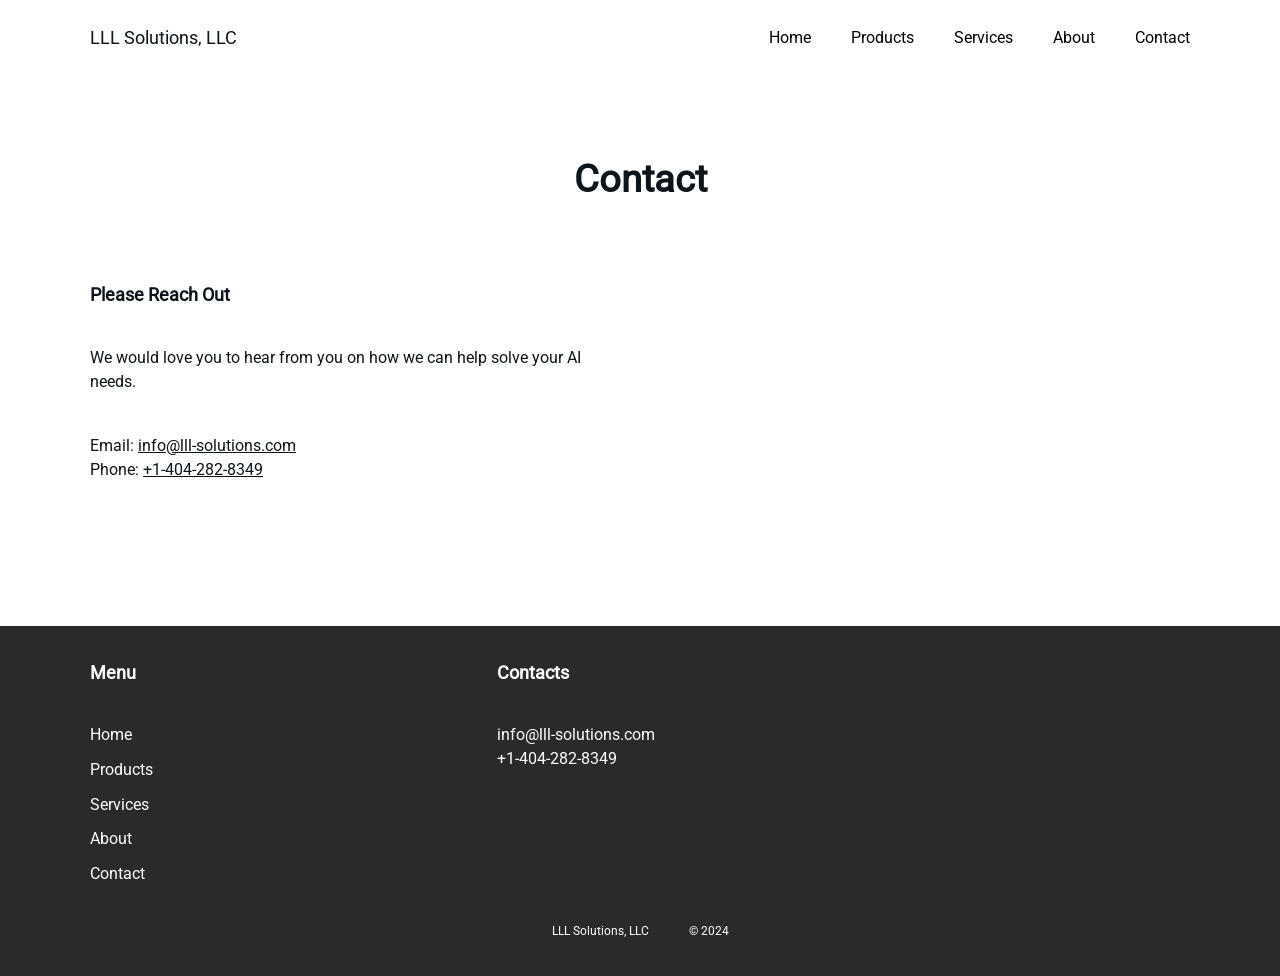
<file: contact/index.html>
<!DOCTYPE html>
<html lang="en-US">
<head>
	<meta charset="UTF-8" />
	<meta name="viewport" content="width=device-width, initial-scale=1" />
<meta name='robots' content='max-image-preview:large' />
	<style>img:is([sizes="auto" i], [sizes^="auto," i]) { contain-intrinsic-size: 3000px 1500px }</style>
	<title>Contact &#8211; LLL Solutions, LLC</title>
<script>
window._wpemojiSettings = {"baseUrl":"https:\/\/s.w.org\/images\/core\/emoji\/15.0.3\/72x72\/","ext":".png","svgUrl":"https:\/\/s.w.org\/images\/core\/emoji\/15.0.3\/svg\/","svgExt":".svg","source":{"concatemoji":"https:\/\/lll-solutions.com\/wp-includes\/js\/wp-emoji-release.min.js?ver=6.7.9"}};
/*! This file is auto-generated */
!function(i,n){var o,s,e;function c(e){try{var t={supportTests:e,timestamp:(new Date).valueOf()};sessionStorage.setItem(o,JSON.stringify(t))}catch(e){}}function p(e,t,n){e.clearRect(0,0,e.canvas.width,e.canvas.height),e.fillText(t,0,0);var t=new Uint32Array(e.getImageData(0,0,e.canvas.width,e.canvas.height).data),r=(e.clearRect(0,0,e.canvas.width,e.canvas.height),e.fillText(n,0,0),new Uint32Array(e.getImageData(0,0,e.canvas.width,e.canvas.height).data));return t.every(function(e,t){return e===r[t]})}function u(e,t,n){switch(t){case"flag":return n(e,"\ud83c\udff3\ufe0f\u200d\u26a7\ufe0f","\ud83c\udff3\ufe0f\u200b\u26a7\ufe0f")?!1:!n(e,"\ud83c\uddfa\ud83c\uddf3","\ud83c\uddfa\u200b\ud83c\uddf3")&&!n(e,"\ud83c\udff4\udb40\udc67\udb40\udc62\udb40\udc65\udb40\udc6e\udb40\udc67\udb40\udc7f","\ud83c\udff4\u200b\udb40\udc67\u200b\udb40\udc62\u200b\udb40\udc65\u200b\udb40\udc6e\u200b\udb40\udc67\u200b\udb40\udc7f");case"emoji":return!n(e,"\ud83d\udc26\u200d\u2b1b","\ud83d\udc26\u200b\u2b1b")}return!1}function f(e,t,n){var r="undefined"!=typeof WorkerGlobalScope&&self instanceof WorkerGlobalScope?new OffscreenCanvas(300,150):i.createElement("canvas"),a=r.getContext("2d",{willReadFrequently:!0}),o=(a.textBaseline="top",a.font="600 32px Arial",{});return e.forEach(function(e){o[e]=t(a,e,n)}),o}function t(e){var t=i.createElement("script");t.src=e,t.defer=!0,i.head.appendChild(t)}"undefined"!=typeof Promise&&(o="wpEmojiSettingsSupports",s=["flag","emoji"],n.supports={everything:!0,everythingExceptFlag:!0},e=new Promise(function(e){i.addEventListener("DOMContentLoaded",e,{once:!0})}),new Promise(function(t){var n=function(){try{var e=JSON.parse(sessionStorage.getItem(o));if("object"==typeof e&&"number"==typeof e.timestamp&&(new Date).valueOf()<e.timestamp+604800&&"object"==typeof e.supportTests)return e.supportTests}catch(e){}return null}();if(!n){if("undefined"!=typeof Worker&&"undefined"!=typeof OffscreenCanvas&&"undefined"!=typeof URL&&URL.createObjectURL&&"undefined"!=typeof Blob)try{var e="postMessage("+f.toString()+"("+[JSON.stringify(s),u.toString(),p.toString()].join(",")+"));",r=new Blob([e],{type:"text/javascript"}),a=new Worker(URL.createObjectURL(r),{name:"wpTestEmojiSupports"});return void(a.onmessage=function(e){c(n=e.data),a.terminate(),t(n)})}catch(e){}c(n=f(s,u,p))}t(n)}).then(function(e){for(var t in e)n.supports[t]=e[t],n.supports.everything=n.supports.everything&&n.supports[t],"flag"!==t&&(n.supports.everythingExceptFlag=n.supports.everythingExceptFlag&&n.supports[t]);n.supports.everythingExceptFlag=n.supports.everythingExceptFlag&&!n.supports.flag,n.DOMReady=!1,n.readyCallback=function(){n.DOMReady=!0}}).then(function(){return e}).then(function(){var e;n.supports.everything||(n.readyCallback(),(e=n.source||{}).concatemoji?t(e.concatemoji):e.wpemoji&&e.twemoji&&(t(e.twemoji),t(e.wpemoji)))}))}((window,document),window._wpemojiSettings);
</script>

<style id='wp-block-site-logo-inline-css'>
.wp-block-site-logo{box-sizing:border-box;line-height:0}.wp-block-site-logo a{display:inline-block;line-height:0}.wp-block-site-logo.is-default-size img{height:auto;width:120px}.wp-block-site-logo img{height:auto;max-width:100%}.wp-block-site-logo a,.wp-block-site-logo img{border-radius:inherit}.wp-block-site-logo.aligncenter{margin-left:auto;margin-right:auto;text-align:center}:root :where(.wp-block-site-logo.is-style-rounded){border-radius:9999px}
</style>
<style id='wp-block-site-title-inline-css'>
.wp-block-site-title{box-sizing:border-box}.wp-block-site-title :where(a){color:inherit;font-family:inherit;font-size:inherit;font-style:inherit;font-weight:inherit;letter-spacing:inherit;line-height:inherit;text-decoration:inherit}
</style>
<style id='wp-block-group-inline-css'>
.wp-block-group{box-sizing:border-box}:where(.wp-block-group.wp-block-group-is-layout-constrained){position:relative}
</style>
<style id='wp-block-navigation-link-inline-css'>
.wp-block-navigation .wp-block-navigation-item__label{overflow-wrap:break-word}.wp-block-navigation .wp-block-navigation-item__description{display:none}.link-ui-tools{border-top:1px solid #f0f0f0;padding:8px}.link-ui-block-inserter{padding-top:8px}.link-ui-block-inserter__back{margin-left:8px;text-transform:uppercase}
</style>
<link rel="stylesheet" id="wp-block-navigation-css" href="/wp-includes/blocks/navigation/style.min.css" media="all" />
<style id='wp-block-post-title-inline-css'>
.wp-block-post-title{box-sizing:border-box;word-break:break-word}.wp-block-post-title :where(a){display:inline-block;font-family:inherit;font-size:inherit;font-style:inherit;font-weight:inherit;letter-spacing:inherit;line-height:inherit;text-decoration:inherit}
</style>
<style id='wp-block-heading-inline-css'>
h1.has-background,h2.has-background,h3.has-background,h4.has-background,h5.has-background,h6.has-background{padding:1.25em 2.375em}h1.has-text-align-left[style*=writing-mode]:where([style*=vertical-lr]),h1.has-text-align-right[style*=writing-mode]:where([style*=vertical-rl]),h2.has-text-align-left[style*=writing-mode]:where([style*=vertical-lr]),h2.has-text-align-right[style*=writing-mode]:where([style*=vertical-rl]),h3.has-text-align-left[style*=writing-mode]:where([style*=vertical-lr]),h3.has-text-align-right[style*=writing-mode]:where([style*=vertical-rl]),h4.has-text-align-left[style*=writing-mode]:where([style*=vertical-lr]),h4.has-text-align-right[style*=writing-mode]:where([style*=vertical-rl]),h5.has-text-align-left[style*=writing-mode]:where([style*=vertical-lr]),h5.has-text-align-right[style*=writing-mode]:where([style*=vertical-rl]),h6.has-text-align-left[style*=writing-mode]:where([style*=vertical-lr]),h6.has-text-align-right[style*=writing-mode]:where([style*=vertical-rl]){rotate:180deg}
</style>
<style id='wp-block-paragraph-inline-css'>
.is-small-text{font-size:.875em}.is-regular-text{font-size:1em}.is-large-text{font-size:2.25em}.is-larger-text{font-size:3em}.has-drop-cap:not(:focus):first-letter{float:left;font-size:8.4em;font-style:normal;font-weight:100;line-height:.68;margin:.05em .1em 0 0;text-transform:uppercase}body.rtl .has-drop-cap:not(:focus):first-letter{float:none;margin-left:.1em}p.has-drop-cap.has-background{overflow:hidden}:root :where(p.has-background){padding:1.25em 2.375em}:where(p.has-text-color:not(.has-link-color)) a{color:inherit}p.has-text-align-left[style*="writing-mode:vertical-lr"],p.has-text-align-right[style*="writing-mode:vertical-rl"]{rotate:180deg}
</style>
<style id='wp-block-columns-inline-css'>
.wp-block-columns{align-items:normal!important;box-sizing:border-box;display:flex;flex-wrap:wrap!important}@media (min-width:782px){.wp-block-columns{flex-wrap:nowrap!important}}.wp-block-columns.are-vertically-aligned-top{align-items:flex-start}.wp-block-columns.are-vertically-aligned-center{align-items:center}.wp-block-columns.are-vertically-aligned-bottom{align-items:flex-end}@media (max-width:781px){.wp-block-columns:not(.is-not-stacked-on-mobile)>.wp-block-column{flex-basis:100%!important}}@media (min-width:782px){.wp-block-columns:not(.is-not-stacked-on-mobile)>.wp-block-column{flex-basis:0;flex-grow:1}.wp-block-columns:not(.is-not-stacked-on-mobile)>.wp-block-column[style*=flex-basis]{flex-grow:0}}.wp-block-columns.is-not-stacked-on-mobile{flex-wrap:nowrap!important}.wp-block-columns.is-not-stacked-on-mobile>.wp-block-column{flex-basis:0;flex-grow:1}.wp-block-columns.is-not-stacked-on-mobile>.wp-block-column[style*=flex-basis]{flex-grow:0}:where(.wp-block-columns){margin-bottom:1.75em}:where(.wp-block-columns.has-background){padding:1.25em 2.375em}.wp-block-column{flex-grow:1;min-width:0;overflow-wrap:break-word;word-break:break-word}.wp-block-column.is-vertically-aligned-top{align-self:flex-start}.wp-block-column.is-vertically-aligned-center{align-self:center}.wp-block-column.is-vertically-aligned-bottom{align-self:flex-end}.wp-block-column.is-vertically-aligned-stretch{align-self:stretch}.wp-block-column.is-vertically-aligned-bottom,.wp-block-column.is-vertically-aligned-center,.wp-block-column.is-vertically-aligned-top{width:100%}
</style>
<style id='wp-block-post-content-inline-css'>
.wp-block-post-content{display:flow-root}
</style>
<style id='wp-emoji-styles-inline-css'>

	img.wp-smiley, img.emoji {
		display: inline !important;
		border: none !important;
		box-shadow: none !important;
		height: 1em !important;
		width: 1em !important;
		margin: 0 0.07em !important;
		vertical-align: -0.1em !important;
		background: none !important;
		padding: 0 !important;
	}
</style>
<style id='wp-block-library-inline-css'>
:root{--wp-admin-theme-color:#007cba;--wp-admin-theme-color--rgb:0,124,186;--wp-admin-theme-color-darker-10:#006ba1;--wp-admin-theme-color-darker-10--rgb:0,107,161;--wp-admin-theme-color-darker-20:#005a87;--wp-admin-theme-color-darker-20--rgb:0,90,135;--wp-admin-border-width-focus:2px;--wp-block-synced-color:#7a00df;--wp-block-synced-color--rgb:122,0,223;--wp-bound-block-color:var(--wp-block-synced-color)}@media (min-resolution:192dpi){:root{--wp-admin-border-width-focus:1.5px}}.wp-element-button{cursor:pointer}:root{--wp--preset--font-size--normal:16px;--wp--preset--font-size--huge:42px}:root .has-very-light-gray-background-color{background-color:#eee}:root .has-very-dark-gray-background-color{background-color:#313131}:root .has-very-light-gray-color{color:#eee}:root .has-very-dark-gray-color{color:#313131}:root .has-vivid-green-cyan-to-vivid-cyan-blue-gradient-background{background:linear-gradient(135deg,#00d084,#0693e3)}:root .has-purple-crush-gradient-background{background:linear-gradient(135deg,#34e2e4,#4721fb 50%,#ab1dfe)}:root .has-hazy-dawn-gradient-background{background:linear-gradient(135deg,#faaca8,#dad0ec)}:root .has-subdued-olive-gradient-background{background:linear-gradient(135deg,#fafae1,#67a671)}:root .has-atomic-cream-gradient-background{background:linear-gradient(135deg,#fdd79a,#004a59)}:root .has-nightshade-gradient-background{background:linear-gradient(135deg,#330968,#31cdcf)}:root .has-midnight-gradient-background{background:linear-gradient(135deg,#020381,#2874fc)}.has-regular-font-size{font-size:1em}.has-larger-font-size{font-size:2.625em}.has-normal-font-size{font-size:var(--wp--preset--font-size--normal)}.has-huge-font-size{font-size:var(--wp--preset--font-size--huge)}.has-text-align-center{text-align:center}.has-text-align-left{text-align:left}.has-text-align-right{text-align:right}#end-resizable-editor-section{display:none}.aligncenter{clear:both}.items-justified-left{justify-content:flex-start}.items-justified-center{justify-content:center}.items-justified-right{justify-content:flex-end}.items-justified-space-between{justify-content:space-between}.screen-reader-text{border:0;clip:rect(1px,1px,1px,1px);clip-path:inset(50%);height:1px;margin:-1px;overflow:hidden;padding:0;position:absolute;width:1px;word-wrap:normal!important}.screen-reader-text:focus{background-color:#ddd;clip:auto!important;clip-path:none;color:#444;display:block;font-size:1em;height:auto;left:5px;line-height:normal;padding:15px 23px 14px;text-decoration:none;top:5px;width:auto;z-index:100000}html :where(.has-border-color){border-style:solid}html :where([style*=border-top-color]){border-top-style:solid}html :where([style*=border-right-color]){border-right-style:solid}html :where([style*=border-bottom-color]){border-bottom-style:solid}html :where([style*=border-left-color]){border-left-style:solid}html :where([style*=border-width]){border-style:solid}html :where([style*=border-top-width]){border-top-style:solid}html :where([style*=border-right-width]){border-right-style:solid}html :where([style*=border-bottom-width]){border-bottom-style:solid}html :where([style*=border-left-width]){border-left-style:solid}html :where(img[class*=wp-image-]){height:auto;max-width:100%}:where(figure){margin:0 0 1em}html :where(.is-position-sticky){--wp-admin--admin-bar--position-offset:var(--wp-admin--admin-bar--height,0px)}@media screen and (max-width:600px){html :where(.is-position-sticky){--wp-admin--admin-bar--position-offset:0px}}
</style>
<style id='global-styles-inline-css'>
:root{--wp--preset--aspect-ratio--square: 1;--wp--preset--aspect-ratio--4-3: 4/3;--wp--preset--aspect-ratio--3-4: 3/4;--wp--preset--aspect-ratio--3-2: 3/2;--wp--preset--aspect-ratio--2-3: 2/3;--wp--preset--aspect-ratio--16-9: 16/9;--wp--preset--aspect-ratio--9-16: 9/16;--wp--preset--color--black: #000000;--wp--preset--color--cyan-bluish-gray: #abb8c3;--wp--preset--color--white: #ffffff;--wp--preset--color--pale-pink: #f78da7;--wp--preset--color--vivid-red: #cf2e2e;--wp--preset--color--luminous-vivid-orange: #ff6900;--wp--preset--color--luminous-vivid-amber: #fcb900;--wp--preset--color--light-green-cyan: #7bdcb5;--wp--preset--color--vivid-green-cyan: #00d084;--wp--preset--color--pale-cyan-blue: #8ed1fc;--wp--preset--color--vivid-cyan-blue: #0693e3;--wp--preset--color--vivid-purple: #9b51e0;--wp--preset--color--color-1: #E1D7C6;--wp--preset--color--color-2: #2C2A29;--wp--preset--color--color-3: #5A504A;--wp--preset--color--light: #ffffff;--wp--preset--color--dark: #0d141a;--wp--preset--color--grey: #B8C0CC;--wp--preset--gradient--vivid-cyan-blue-to-vivid-purple: linear-gradient(135deg,rgba(6,147,227,1) 0%,rgb(155,81,224) 100%);--wp--preset--gradient--light-green-cyan-to-vivid-green-cyan: linear-gradient(135deg,rgb(122,220,180) 0%,rgb(0,208,130) 100%);--wp--preset--gradient--luminous-vivid-amber-to-luminous-vivid-orange: linear-gradient(135deg,rgba(252,185,0,1) 0%,rgba(255,105,0,1) 100%);--wp--preset--gradient--luminous-vivid-orange-to-vivid-red: linear-gradient(135deg,rgba(255,105,0,1) 0%,rgb(207,46,46) 100%);--wp--preset--gradient--very-light-gray-to-cyan-bluish-gray: linear-gradient(135deg,rgb(238,238,238) 0%,rgb(169,184,195) 100%);--wp--preset--gradient--cool-to-warm-spectrum: linear-gradient(135deg,rgb(74,234,220) 0%,rgb(151,120,209) 20%,rgb(207,42,186) 40%,rgb(238,44,130) 60%,rgb(251,105,98) 80%,rgb(254,248,76) 100%);--wp--preset--gradient--blush-light-purple: linear-gradient(135deg,rgb(255,206,236) 0%,rgb(152,150,240) 100%);--wp--preset--gradient--blush-bordeaux: linear-gradient(135deg,rgb(254,205,165) 0%,rgb(254,45,45) 50%,rgb(107,0,62) 100%);--wp--preset--gradient--luminous-dusk: linear-gradient(135deg,rgb(255,203,112) 0%,rgb(199,81,192) 50%,rgb(65,88,208) 100%);--wp--preset--gradient--pale-ocean: linear-gradient(135deg,rgb(255,245,203) 0%,rgb(182,227,212) 50%,rgb(51,167,181) 100%);--wp--preset--gradient--electric-grass: linear-gradient(135deg,rgb(202,248,128) 0%,rgb(113,206,126) 100%);--wp--preset--gradient--midnight: linear-gradient(135deg,rgb(2,3,129) 0%,rgb(40,116,252) 100%);--wp--preset--gradient--gradient-one: linear-gradient(135deg, #E1D7C6 0%, #D4A373 100%);--wp--preset--font-size--small: 12px;--wp--preset--font-size--medium: 16px;--wp--preset--font-size--large: 18px;--wp--preset--font-size--x-large: 38px;--wp--preset--font-size--xx-large: 60px;--wp--preset--font-family--system: -apple-system,BlinkMacSystemFont,"Segoe UI",Roboto,Oxygen-Sans,Ubuntu,Cantarell,"Helvetica Neue",sans-serif;--wp--preset--font-family--serif: "Times New Roman","New York",Times,"Noto Serif",serif;--wp--preset--font-family--monospace: Consolas,Menlo,Monaco,"SF Mono","DejaVu Sans Mono","Roboto Mono","Courier New",Courier,monospace;--wp--preset--font-family--dmsans: DMSans, sans-serif;--wp--preset--font-family--caudex: Caudex, serif;--wp--preset--font-family--cormorant: Cormorant, serif;--wp--preset--font-family--dmserif-display: DMSerifDisplay, serif;--wp--preset--font-family--firasans: FiraSans, sans-serif;--wp--preset--font-family--gruppo: Gruppo, sans-serif;--wp--preset--font-family--junge: Junge, serif;--wp--preset--font-family--montserrat: Montserrat, sans-serif;--wp--preset--font-family--nunitosans: NunitoSans, sans-serif;--wp--preset--font-family--playfairdisplay: PlayfairDisplay, serif;--wp--preset--font-family--poppins: Poppins, sans-serif;--wp--preset--font-family--prompt: Prompt, sans-serif;--wp--preset--font-family--prostoone: ProstoOne, sans-serif;--wp--preset--font-family--roboto: Roboto, sans-serif;--wp--preset--font-family--titilliumweb: TitilliumWeb, sans-serif;--wp--preset--font-family--trirong: Trirong, serif;--wp--preset--font-family--lato: Lato, sans-serif;--wp--preset--font-family--ibm-plex-mono: IBM Plex Mono, monospace, sans-serif;--wp--preset--font-family--prata: Prata, serif;--wp--preset--font-family--catamaran: Catamaran, sans-serif;--wp--preset--font-family--open-sans: Open Sans, sans-serif;--wp--preset--font-family--manrope: Manrope, sans-serif;--wp--preset--spacing--20: 0.44rem;--wp--preset--spacing--30: 0.67rem;--wp--preset--spacing--40: 1rem;--wp--preset--spacing--50: 1.5rem;--wp--preset--spacing--60: 2.25rem;--wp--preset--spacing--70: 3.38rem;--wp--preset--spacing--80: 5.06rem;--wp--preset--shadow--natural: 6px 6px 9px rgba(0, 0, 0, 0.2);--wp--preset--shadow--deep: 12px 12px 50px rgba(0, 0, 0, 0.4);--wp--preset--shadow--sharp: 6px 6px 0px rgba(0, 0, 0, 0.2);--wp--preset--shadow--outlined: 6px 6px 0px -3px rgba(255, 255, 255, 1), 6px 6px rgba(0, 0, 0, 1);--wp--preset--shadow--crisp: 6px 6px 0px rgba(0, 0, 0, 1);}:root { --wp--style--global--content-size: 700px;--wp--style--global--wide-size: 1100px; }:where(body) { margin: 0; }.wp-site-blocks { padding-top: var(--wp--style--root--padding-top); padding-bottom: var(--wp--style--root--padding-bottom); }.has-global-padding { padding-right: var(--wp--style--root--padding-right); padding-left: var(--wp--style--root--padding-left); }.has-global-padding > .alignfull { margin-right: calc(var(--wp--style--root--padding-right) * -1); margin-left: calc(var(--wp--style--root--padding-left) * -1); }.has-global-padding :where(:not(.alignfull.is-layout-flow) > .has-global-padding:not(.wp-block-block, .alignfull)) { padding-right: 0; padding-left: 0; }.has-global-padding :where(:not(.alignfull.is-layout-flow) > .has-global-padding:not(.wp-block-block, .alignfull)) > .alignfull { margin-left: 0; margin-right: 0; }.wp-site-blocks > .alignleft { float: left; margin-right: 2em; }.wp-site-blocks > .alignright { float: right; margin-left: 2em; }.wp-site-blocks > .aligncenter { justify-content: center; margin-left: auto; margin-right: auto; }:where(.wp-site-blocks) > * { margin-block-start: 40px; margin-block-end: 0; }:where(.wp-site-blocks) > :first-child { margin-block-start: 0; }:where(.wp-site-blocks) > :last-child { margin-block-end: 0; }:root { --wp--style--block-gap: 40px; }:root :where(.is-layout-flow) > :first-child{margin-block-start: 0;}:root :where(.is-layout-flow) > :last-child{margin-block-end: 0;}:root :where(.is-layout-flow) > *{margin-block-start: 40px;margin-block-end: 0;}:root :where(.is-layout-constrained) > :first-child{margin-block-start: 0;}:root :where(.is-layout-constrained) > :last-child{margin-block-end: 0;}:root :where(.is-layout-constrained) > *{margin-block-start: 40px;margin-block-end: 0;}:root :where(.is-layout-flex){gap: 40px;}:root :where(.is-layout-grid){gap: 40px;}.is-layout-flow > .alignleft{float: left;margin-inline-start: 0;margin-inline-end: 2em;}.is-layout-flow > .alignright{float: right;margin-inline-start: 2em;margin-inline-end: 0;}.is-layout-flow > .aligncenter{margin-left: auto !important;margin-right: auto !important;}.is-layout-constrained > .alignleft{float: left;margin-inline-start: 0;margin-inline-end: 2em;}.is-layout-constrained > .alignright{float: right;margin-inline-start: 2em;margin-inline-end: 0;}.is-layout-constrained > .aligncenter{margin-left: auto !important;margin-right: auto !important;}.is-layout-constrained > :where(:not(.alignleft):not(.alignright):not(.alignfull)){max-width: var(--wp--style--global--content-size);margin-left: auto !important;margin-right: auto !important;}.is-layout-constrained > .alignwide{max-width: var(--wp--style--global--wide-size);}body .is-layout-flex{display: flex;}.is-layout-flex{flex-wrap: wrap;align-items: center;}.is-layout-flex > :is(*, div){margin: 0;}body .is-layout-grid{display: grid;}.is-layout-grid > :is(*, div){margin: 0;}body{color: var(--wp--preset--color--contrast);font-family: var(--wp--preset--font-family--system);font-size: var(--wp--preset--font-size--medium);line-height: 1.5;--wp--style--root--padding-top: 0px;--wp--style--root--padding-right: var(--wp--preset--spacing--50);--wp--style--root--padding-bottom: 0px;--wp--style--root--padding-left: var(--wp--preset--spacing--50);}a:where(:not(.wp-element-button)){color: var(--wp--preset--color--contrast);text-decoration: underline;}:root :where(a:where(:not(.wp-element-button)):hover){color: var(--wp--preset--color--contrast);text-decoration: none;}:root :where(a:where(:not(.wp-element-button)):focus){color: var(--wp--preset--color--contrast);}:root :where(a:where(:not(.wp-element-button)):active){color: var(--wp--preset--color--contrast);}:root :where(.wp-element-button, .wp-block-button__link){background-color: var(--wp--preset--color--primary);border-radius: 28px;border-color: var(--wp--preset--color--transparent);border-width: 1px;border-style: solid;color: var(--wp--preset--color--contrast);font-family: inherit;font-size: var(--wp--preset--font-size--small);font-weight: 500;line-height: inherit;padding-top: var(--wp--preset--spacing--30);padding-right: var(--wp--preset--spacing--30);padding-bottom: var(--wp--preset--spacing--30);padding-left: var(--wp--preset--spacing--30);text-decoration: none;}:root :where(.wp-element-button:hover, .wp-block-button__link:hover){border-color: var(--wp--preset--color--secondary);}:root :where(.wp-element-caption, .wp-block-audio figcaption, .wp-block-embed figcaption, .wp-block-gallery figcaption, .wp-block-image figcaption, .wp-block-table figcaption, .wp-block-video figcaption){color: var(--wp--preset--color--primary);}cite{color: var(--wp--preset--color--primary);}.has-black-color{color: var(--wp--preset--color--black) !important;}.has-cyan-bluish-gray-color{color: var(--wp--preset--color--cyan-bluish-gray) !important;}.has-white-color{color: var(--wp--preset--color--white) !important;}.has-pale-pink-color{color: var(--wp--preset--color--pale-pink) !important;}.has-vivid-red-color{color: var(--wp--preset--color--vivid-red) !important;}.has-luminous-vivid-orange-color{color: var(--wp--preset--color--luminous-vivid-orange) !important;}.has-luminous-vivid-amber-color{color: var(--wp--preset--color--luminous-vivid-amber) !important;}.has-light-green-cyan-color{color: var(--wp--preset--color--light-green-cyan) !important;}.has-vivid-green-cyan-color{color: var(--wp--preset--color--vivid-green-cyan) !important;}.has-pale-cyan-blue-color{color: var(--wp--preset--color--pale-cyan-blue) !important;}.has-vivid-cyan-blue-color{color: var(--wp--preset--color--vivid-cyan-blue) !important;}.has-vivid-purple-color{color: var(--wp--preset--color--vivid-purple) !important;}.has-color-1-color{color: var(--wp--preset--color--color-1) !important;}.has-color-2-color{color: var(--wp--preset--color--color-2) !important;}.has-color-3-color{color: var(--wp--preset--color--color-3) !important;}.has-light-color{color: var(--wp--preset--color--light) !important;}.has-dark-color{color: var(--wp--preset--color--dark) !important;}.has-grey-color{color: var(--wp--preset--color--grey) !important;}.has-black-background-color{background-color: var(--wp--preset--color--black) !important;}.has-cyan-bluish-gray-background-color{background-color: var(--wp--preset--color--cyan-bluish-gray) !important;}.has-white-background-color{background-color: var(--wp--preset--color--white) !important;}.has-pale-pink-background-color{background-color: var(--wp--preset--color--pale-pink) !important;}.has-vivid-red-background-color{background-color: var(--wp--preset--color--vivid-red) !important;}.has-luminous-vivid-orange-background-color{background-color: var(--wp--preset--color--luminous-vivid-orange) !important;}.has-luminous-vivid-amber-background-color{background-color: var(--wp--preset--color--luminous-vivid-amber) !important;}.has-light-green-cyan-background-color{background-color: var(--wp--preset--color--light-green-cyan) !important;}.has-vivid-green-cyan-background-color{background-color: var(--wp--preset--color--vivid-green-cyan) !important;}.has-pale-cyan-blue-background-color{background-color: var(--wp--preset--color--pale-cyan-blue) !important;}.has-vivid-cyan-blue-background-color{background-color: var(--wp--preset--color--vivid-cyan-blue) !important;}.has-vivid-purple-background-color{background-color: var(--wp--preset--color--vivid-purple) !important;}.has-color-1-background-color{background-color: var(--wp--preset--color--color-1) !important;}.has-color-2-background-color{background-color: var(--wp--preset--color--color-2) !important;}.has-color-3-background-color{background-color: var(--wp--preset--color--color-3) !important;}.has-light-background-color{background-color: var(--wp--preset--color--light) !important;}.has-dark-background-color{background-color: var(--wp--preset--color--dark) !important;}.has-grey-background-color{background-color: var(--wp--preset--color--grey) !important;}.has-black-border-color{border-color: var(--wp--preset--color--black) !important;}.has-cyan-bluish-gray-border-color{border-color: var(--wp--preset--color--cyan-bluish-gray) !important;}.has-white-border-color{border-color: var(--wp--preset--color--white) !important;}.has-pale-pink-border-color{border-color: var(--wp--preset--color--pale-pink) !important;}.has-vivid-red-border-color{border-color: var(--wp--preset--color--vivid-red) !important;}.has-luminous-vivid-orange-border-color{border-color: var(--wp--preset--color--luminous-vivid-orange) !important;}.has-luminous-vivid-amber-border-color{border-color: var(--wp--preset--color--luminous-vivid-amber) !important;}.has-light-green-cyan-border-color{border-color: var(--wp--preset--color--light-green-cyan) !important;}.has-vivid-green-cyan-border-color{border-color: var(--wp--preset--color--vivid-green-cyan) !important;}.has-pale-cyan-blue-border-color{border-color: var(--wp--preset--color--pale-cyan-blue) !important;}.has-vivid-cyan-blue-border-color{border-color: var(--wp--preset--color--vivid-cyan-blue) !important;}.has-vivid-purple-border-color{border-color: var(--wp--preset--color--vivid-purple) !important;}.has-color-1-border-color{border-color: var(--wp--preset--color--color-1) !important;}.has-color-2-border-color{border-color: var(--wp--preset--color--color-2) !important;}.has-color-3-border-color{border-color: var(--wp--preset--color--color-3) !important;}.has-light-border-color{border-color: var(--wp--preset--color--light) !important;}.has-dark-border-color{border-color: var(--wp--preset--color--dark) !important;}.has-grey-border-color{border-color: var(--wp--preset--color--grey) !important;}.has-vivid-cyan-blue-to-vivid-purple-gradient-background{background: var(--wp--preset--gradient--vivid-cyan-blue-to-vivid-purple) !important;}.has-light-green-cyan-to-vivid-green-cyan-gradient-background{background: var(--wp--preset--gradient--light-green-cyan-to-vivid-green-cyan) !important;}.has-luminous-vivid-amber-to-luminous-vivid-orange-gradient-background{background: var(--wp--preset--gradient--luminous-vivid-amber-to-luminous-vivid-orange) !important;}.has-luminous-vivid-orange-to-vivid-red-gradient-background{background: var(--wp--preset--gradient--luminous-vivid-orange-to-vivid-red) !important;}.has-very-light-gray-to-cyan-bluish-gray-gradient-background{background: var(--wp--preset--gradient--very-light-gray-to-cyan-bluish-gray) !important;}.has-cool-to-warm-spectrum-gradient-background{background: var(--wp--preset--gradient--cool-to-warm-spectrum) !important;}.has-blush-light-purple-gradient-background{background: var(--wp--preset--gradient--blush-light-purple) !important;}.has-blush-bordeaux-gradient-background{background: var(--wp--preset--gradient--blush-bordeaux) !important;}.has-luminous-dusk-gradient-background{background: var(--wp--preset--gradient--luminous-dusk) !important;}.has-pale-ocean-gradient-background{background: var(--wp--preset--gradient--pale-ocean) !important;}.has-electric-grass-gradient-background{background: var(--wp--preset--gradient--electric-grass) !important;}.has-midnight-gradient-background{background: var(--wp--preset--gradient--midnight) !important;}.has-gradient-one-gradient-background{background: var(--wp--preset--gradient--gradient-one) !important;}.has-small-font-size{font-size: var(--wp--preset--font-size--small) !important;}.has-medium-font-size{font-size: var(--wp--preset--font-size--medium) !important;}.has-large-font-size{font-size: var(--wp--preset--font-size--large) !important;}.has-x-large-font-size{font-size: var(--wp--preset--font-size--x-large) !important;}.has-xx-large-font-size{font-size: var(--wp--preset--font-size--xx-large) !important;}.has-system-font-family{font-family: var(--wp--preset--font-family--system) !important;}.has-serif-font-family{font-family: var(--wp--preset--font-family--serif) !important;}.has-monospace-font-family{font-family: var(--wp--preset--font-family--monospace) !important;}.has-dmsans-font-family{font-family: var(--wp--preset--font-family--dmsans) !important;}.has-caudex-font-family{font-family: var(--wp--preset--font-family--caudex) !important;}.has-cormorant-font-family{font-family: var(--wp--preset--font-family--cormorant) !important;}.has-dmserif-display-font-family{font-family: var(--wp--preset--font-family--dmserif-display) !important;}.has-firasans-font-family{font-family: var(--wp--preset--font-family--firasans) !important;}.has-gruppo-font-family{font-family: var(--wp--preset--font-family--gruppo) !important;}.has-junge-font-family{font-family: var(--wp--preset--font-family--junge) !important;}.has-montserrat-font-family{font-family: var(--wp--preset--font-family--montserrat) !important;}.has-nunitosans-font-family{font-family: var(--wp--preset--font-family--nunitosans) !important;}.has-playfairdisplay-font-family{font-family: var(--wp--preset--font-family--playfairdisplay) !important;}.has-poppins-font-family{font-family: var(--wp--preset--font-family--poppins) !important;}.has-prompt-font-family{font-family: var(--wp--preset--font-family--prompt) !important;}.has-prostoone-font-family{font-family: var(--wp--preset--font-family--prostoone) !important;}.has-roboto-font-family{font-family: var(--wp--preset--font-family--roboto) !important;}.has-titilliumweb-font-family{font-family: var(--wp--preset--font-family--titilliumweb) !important;}.has-trirong-font-family{font-family: var(--wp--preset--font-family--trirong) !important;}.has-lato-font-family{font-family: var(--wp--preset--font-family--lato) !important;}.has-ibm-plex-mono-font-family{font-family: var(--wp--preset--font-family--ibm-plex-mono) !important;}.has-prata-font-family{font-family: var(--wp--preset--font-family--prata) !important;}.has-catamaran-font-family{font-family: var(--wp--preset--font-family--catamaran) !important;}.has-open-sans-font-family{font-family: var(--wp--preset--font-family--open-sans) !important;}.has-manrope-font-family{font-family: var(--wp--preset--font-family--manrope) !important;}
:root :where(.wp-block-heading){line-height: 1.2;}
</style>
<style id='core-block-supports-inline-css'>
.wp-elements-5024b994e03a7aaca0a0e7843ea9630a a:where(:not(.wp-element-button)){color:var(--wp--preset--color--dark);}.wp-elements-5024b994e03a7aaca0a0e7843ea9630a a:where(:not(.wp-element-button)):hover{color:var(--wp--preset--color--color-3);}.wp-container-core-group-is-layout-1{flex-wrap:nowrap;}.wp-container-core-group-is-layout-2{flex-wrap:nowrap;justify-content:flex-end;}.wp-container-core-group-is-layout-3{grid-template-columns:repeat(2, minmax(0, 1fr));}.wp-elements-013801ccad86e3f0d06c384d04ee5c64 a:where(:not(.wp-element-button)){color:var(--wp--preset--color--dark);}.wp-elements-2d266627045914afbd88ec37ebfaf796 a:where(:not(.wp-element-button)){color:var(--wp--preset--color--dark);}.wp-elements-1498a22892f0f02061fd272b5c60f856 a:where(:not(.wp-element-button)){color:var(--wp--preset--color--dark);}.wp-elements-d9a094fb33f934dee6ddcd43e01fa8d7 a:where(:not(.wp-element-button)){color:var(--wp--preset--color--dark);}.wp-container-content-3{grid-column:span 1;grid-row:span 1;}@container (max-width: 12rem ){.wp-container-content-3{grid-column:1/-1;}}.wp-elements-2448f17200e958a0f8608ecce1a37ee0 a:where(:not(.wp-element-button)){color:var(--wp--preset--color--dark);}.wp-container-core-columns-is-layout-1{flex-wrap:nowrap;}.wp-container-core-group-is-layout-7{grid-template-columns:repeat(auto-fill, minmax(min(30rem, 100%), 1fr));container-type:inline-size;}.wp-container-core-columns-is-layout-2{flex-wrap:nowrap;}.wp-container-core-group-is-layout-10 > :where(:not(.alignleft):not(.alignright):not(.alignfull)){margin-left:0 !important;}.wp-elements-1061c94d5f106bf4423b7d0a4033133a a:where(:not(.wp-element-button)){color:var(--wp--preset--color--light);}.wp-container-core-navigation-is-layout-2{gap:var(--wp--preset--spacing--30);flex-direction:column;align-items:flex-start;}.wp-elements-e45c6d67ce1aad69f94e8c18f3ebcd43 a:where(:not(.wp-element-button)){color:var(--wp--preset--color--light);}.wp-elements-b0338dd86bc700526a3c480037e81f9c a:where(:not(.wp-element-button)){color:var(--wp--preset--color--light);}.wp-container-core-columns-is-layout-3{flex-wrap:nowrap;}.wp-elements-71f25967d4e8fe2385080be06936d826 a:where(:not(.wp-element-button)){color:var(--wp--preset--color--light);}.wp-elements-aa6a8f971ff320d98f81fc65e48ae2c7 a:where(:not(.wp-element-button)){color:var(--wp--preset--color--light);}.wp-container-core-group-is-layout-13{justify-content:center;}
</style>
<style id='wp-block-template-skip-link-inline-css'>

		.skip-link.screen-reader-text {
			border: 0;
			clip: rect(1px,1px,1px,1px);
			clip-path: inset(50%);
			height: 1px;
			margin: -1px;
			overflow: hidden;
			padding: 0;
			position: absolute !important;
			width: 1px;
			word-wrap: normal !important;
		}

		.skip-link.screen-reader-text:focus {
			background-color: #eee;
			clip: auto !important;
			clip-path: none;
			color: #444;
			display: block;
			font-size: 1em;
			height: auto;
			left: 5px;
			line-height: normal;
			padding: 15px 23px 14px;
			text-decoration: none;
			top: 5px;
			width: auto;
			z-index: 100000;
		}
</style>
<meta name="generator" content="WordPress 6.7.9" />
<link rel="canonical" href="https://lll-solutions.com/contact/" />
<link rel="shortlink" href="https://lll-solutions.com/contact/" />
<script type="importmap" id="wp-importmap">
{"imports":{"@wordpress\/interactivity":"\/wp-includes\/js\/dist\/script-modules\/interactivity\/index.min.js"}}
</script>
<script type="module" src="/wp-includes/js/dist/script-modules/block-library/navigation/view.min.js" id="@wordpress/block-library/navigation/view-js-module"></script>
<link rel="modulepreload" href="/wp-includes/js/dist/script-modules/interactivity/index.min.js" id="@wordpress/interactivity-js-modulepreload"><style class='wp-fonts-local'>
@font-face{font-family:DMSans;font-style:normal;font-weight:400;font-display:fallback;src:url('../wp-content/themes/hostinger-ai-theme/assets/fonts/DMSans-Regular.ttf') format('truetype');}
@font-face{font-family:DMSans;font-style:italic;font-weight:400;font-display:fallback;src:url('../wp-content/themes/hostinger-ai-theme/assets/fonts/DMSans-Italic.ttf') format('truetype');}
@font-face{font-family:DMSans;font-style:normal;font-weight:500;font-display:fallback;src:url('../wp-content/themes/hostinger-ai-theme/assets/fonts/DMSans-Medium.ttf') format('truetype');}
@font-face{font-family:DMSans;font-style:italic;font-weight:500;font-display:fallback;src:url('../wp-content/themes/hostinger-ai-theme/assets/fonts/DMSans-MediumItalic.ttf') format('truetype');}
@font-face{font-family:DMSans;font-style:normal;font-weight:700;font-display:fallback;src:url('../wp-content/themes/hostinger-ai-theme/assets/fonts/DMSans-Bold.ttf') format('truetype');}
@font-face{font-family:DMSans;font-style:italic;font-weight:700;font-display:fallback;src:url('../wp-content/themes/hostinger-ai-theme/assets/fonts/DMSans-BoldItalic.ttf') format('truetype');}
@font-face{font-family:Caudex;font-style:normal;font-weight:400;font-display:fallback;src:url('../wp-content/themes/hostinger-ai-theme/assets/fonts/Caudex-Regular.ttf') format('truetype');}
@font-face{font-family:Cormorant;font-style:normal;font-weight:400;font-display:fallback;src:url('../wp-content/themes/hostinger-ai-theme/assets/fonts/Cormorant-Regular.ttf') format('truetype');}
@font-face{font-family:DMSerifDisplay;font-style:normal;font-weight:400;font-display:fallback;src:url('../wp-content/themes/hostinger-ai-theme/assets/fonts/DMSerifDisplay-Regular.ttf') format('truetype');}
@font-face{font-family:FiraSans;font-style:normal;font-weight:400;font-display:fallback;src:url('../wp-content/themes/hostinger-ai-theme/assets/fonts/FiraSans-Regular.ttf') format('truetype');}
@font-face{font-family:Gruppo;font-style:normal;font-weight:400;font-display:fallback;src:url('../wp-content/themes/hostinger-ai-theme/assets/fonts/Gruppo-Regular.ttf') format('truetype');}
@font-face{font-family:Junge;font-style:normal;font-weight:400;font-display:fallback;src:url('../wp-content/themes/hostinger-ai-theme/assets/fonts/Junge-Regular.ttf') format('truetype');}
@font-face{font-family:Montserrat;font-style:normal;font-weight:400;font-display:fallback;src:url('../wp-content/themes/hostinger-ai-theme/assets/fonts/Montserrat-Regular.ttf') format('truetype');}
@font-face{font-family:NunitoSans;font-style:normal;font-weight:variable;font-display:fallback;src:url('../wp-content/themes/hostinger-ai-theme/assets/fonts/NunitoSans-Variable.ttf') format('truetype');}
@font-face{font-family:PlayfairDisplay;font-style:normal;font-weight:400;font-display:fallback;src:url('../wp-content/themes/hostinger-ai-theme/assets/fonts/PlayfairDisplay-Regular.ttf') format('truetype');}
@font-face{font-family:Poppins;font-style:normal;font-weight:400;font-display:fallback;src:url('../wp-content/themes/hostinger-ai-theme/assets/fonts/Poppins-Regular.ttf') format('truetype');}
@font-face{font-family:Prompt;font-style:normal;font-weight:400;font-display:fallback;src:url('../wp-content/themes/hostinger-ai-theme/assets/fonts/Prompt-Regular.ttf') format('truetype');}
@font-face{font-family:ProstoOne;font-style:normal;font-weight:400;font-display:fallback;src:url('../wp-content/themes/hostinger-ai-theme/assets/fonts/ProstoOne-Regular.ttf') format('truetype');}
@font-face{font-family:Roboto;font-style:normal;font-weight:400;font-display:fallback;src:url('../wp-content/themes/hostinger-ai-theme/assets/fonts/Roboto-Regular.ttf') format('truetype');}
@font-face{font-family:TitilliumWeb;font-style:normal;font-weight:400;font-display:fallback;src:url('../wp-content/themes/hostinger-ai-theme/assets/fonts/TitilliumWeb-Regular.ttf') format('truetype');}
@font-face{font-family:Trirong;font-style:normal;font-weight:400;font-display:fallback;src:url('../wp-content/themes/hostinger-ai-theme/assets/fonts/Trirong-Regular.ttf') format('truetype');}
@font-face{font-family:Lato;font-style:normal;font-weight:400;font-display:fallback;src:url('../wp-content/themes/hostinger-ai-theme/assets/fonts/Lato-Regular.ttf') format('truetype');}
@font-face{font-family:"IBM Plex Mono";font-style:normal;font-weight:400;font-display:fallback;src:url('../wp-content/themes/hostinger-ai-theme/assets/fonts/IBMPlexMono-Regular.ttf') format('truetype');}
@font-face{font-family:Prata;font-style:normal;font-weight:400;font-display:fallback;src:url('../wp-content/themes/hostinger-ai-theme/assets/fonts/Prata-Regular.ttf') format('truetype');}
@font-face{font-family:Catamaran;font-style:normal;font-weight:variable;font-display:fallback;src:url('../wp-content/themes/hostinger-ai-theme/assets/fonts/Catamaran-Variable.ttf') format('truetype');}
@font-face{font-family:"Open Sans";font-style:normal;font-weight:variable;font-display:fallback;src:url('../wp-content/themes/hostinger-ai-theme/assets/fonts/OpenSans-Variable.ttf') format('truetype');}
@font-face{font-family:Manrope;font-style:normal;font-weight:variable;font-display:fallback;src:url('../wp-content/themes/hostinger-ai-theme/assets/fonts/Manrope-Variable.ttf') format('truetype');}
</style>
</head>

<body class="page-template-default page page-id-16 wp-embed-responsive">

<div class="wp-site-blocks"><header class="site-header wp-block-template-part">
<div class="wp-block-group has-global-padding is-layout-constrained wp-block-group-is-layout-constrained">
    <div class="wp-block-group alignwide is-layout-grid wp-container-core-group-is-layout-3 wp-block-group-is-layout-grid" style="padding-top:var(--wp--preset--spacing--50);padding-bottom:var(--wp--preset--spacing--50)">
        <div class="wp-block-group logo-wrapper is-nowrap is-layout-flex wp-container-core-group-is-layout-1 wp-block-group-is-layout-flex">

            <p class="has-link-color hostinger-ai-site-title wp-elements-5024b994e03a7aaca0a0e7843ea9630a wp-block-site-title has-text-color has-dark-color has-large-font-size"><a href="../index.html" target="_self" rel="home">LLL Solutions, LLC</a></p></div>
        

        
        <div class="wp-block-group is-content-justification-right is-nowrap is-layout-flex wp-container-core-group-is-layout-2 wp-block-group-is-layout-flex"><nav class="has-text-color has-color2-color has-medium-font-size is-responsive hostinger-ai-site-navigation wp-block-navigation is-horizontal is-layout-flex wp-block-navigation-is-layout-flex" aria-label="AI menu" 
		 data-wp-interactive="core/navigation" data-wp-context='{"overlayOpenedBy":{"click":false,"hover":false,"focus":false},"type":"overlay","roleAttribute":"","ariaLabel":"Menu"}'><button aria-haspopup="dialog" aria-label="Open menu" class="wp-block-navigation__responsive-container-open " 
				data-wp-on-async--click="actions.openMenuOnClick"
				data-wp-on--keydown="actions.handleMenuKeydown"
			><svg width="24" height="24" xmlns="http://www.w3.org/2000/svg" viewBox="0 0 24 24" aria-hidden="true" focusable="false"><rect x="4" y="7.5" width="16" height="1.5" /><rect x="4" y="15" width="16" height="1.5" /></svg></button>
				<div class="wp-block-navigation__responsive-container  "  id="modal-1" 
				data-wp-class--has-modal-open="state.isMenuOpen"
				data-wp-class--is-menu-open="state.isMenuOpen"
				data-wp-watch="callbacks.initMenu"
				data-wp-on--keydown="actions.handleMenuKeydown"
				data-wp-on-async--focusout="actions.handleMenuFocusout"
				tabindex="-1"
			>
					<div class="wp-block-navigation__responsive-close" tabindex="-1">
						<div class="wp-block-navigation__responsive-dialog" 
				data-wp-bind--aria-modal="state.ariaModal"
				data-wp-bind--aria-label="state.ariaLabel"
				data-wp-bind--role="state.roleAttribute"
			>
							<button aria-label="Close menu" class="wp-block-navigation__responsive-container-close" 
				data-wp-on-async--click="actions.closeMenuOnClick"
			><svg xmlns="http://www.w3.org/2000/svg" viewBox="0 0 24 24" width="24" height="24" aria-hidden="true" focusable="false"><path d="m13.06 12 6.47-6.47-1.06-1.06L12 10.94 5.53 4.47 4.47 5.53 10.94 12l-6.47 6.47 1.06 1.06L12 13.06l6.47 6.47 1.06-1.06L13.06 12Z"></path></svg></button>
							<div class="wp-block-navigation__responsive-container-content" 
				data-wp-watch="callbacks.focusFirstElement"
			 id="modal-1-content">
								<ul class="wp-block-navigation__container has-text-color has-color2-color has-medium-font-size is-responsive hostinger-ai-site-navigation wp-block-navigation has-medium-font-size"><li class="has-medium-font-size wp-block-navigation-item wp-block-navigation-link"><a class="wp-block-navigation-item__content"  href="../index.html"><span class="wp-block-navigation-item__label">Home</span></a></li><li class="has-medium-font-size wp-block-navigation-item wp-block-navigation-link"><a class="wp-block-navigation-item__content"  href="/products/"><span class="wp-block-navigation-item__label">Products</span></a></li><li class="has-medium-font-size wp-block-navigation-item wp-block-navigation-link"><a class="wp-block-navigation-item__content"  href="/services/"><span class="wp-block-navigation-item__label">Services</span></a></li><li class="has-medium-font-size wp-block-navigation-item wp-block-navigation-link"><a class="wp-block-navigation-item__content"  href="/about/"><span class="wp-block-navigation-item__label">About</span></a></li><li class="has-medium-font-size wp-block-navigation-item current-menu-item wp-block-navigation-link"><a class="wp-block-navigation-item__content"  href="/contact/" aria-current="page"><span class="wp-block-navigation-item__label">Contact</span></a></li></ul>
							</div>
						</div>
					</div>
				</div></nav></div>
        </div>
    </div>
</header>


<main class="wp-block-group is-layout-flow wp-block-group-is-layout-flow" style="padding-top:0;padding-bottom:0">
    <div class="wp-block-group alignfull has-text-color has-link-color wp-elements-013801ccad86e3f0d06c384d04ee5c64 has-global-padding is-layout-constrained wp-block-group-is-layout-constrained" style="padding-top:var(--wp--preset--spacing--60);padding-bottom:var(--wp--preset--spacing--60)"><h1 class="has-text-align-center has-link-color hostinger-ai-page-title wp-elements-2d266627045914afbd88ec37ebfaf796 wp-block-post-title has-text-color has-dark-color has-x-large-font-size">Contact</h1></div>
    

    <div class="entry-content wp-block-post-content has-global-padding is-layout-constrained wp-block-post-content-is-layout-constrained">
<div class="wp-block-group alignfull hostinger-ai-fade-up has-global-padding is-layout-constrained wp-block-group-is-layout-constrained">
<div class="wp-block-group alignwide hostinger-ai-fade-up is-layout-grid wp-container-core-group-is-layout-7 wp-block-group-is-layout-grid">
<div class="wp-block-columns are-vertically-aligned-center is-layout-flex wp-container-core-columns-is-layout-1 wp-block-columns-is-layout-flex">
<div class="wp-block-column is-vertically-aligned-center is-layout-flow wp-block-column-is-layout-flow" style="flex-basis:100%">
<div class="wp-block-group hostinger-ai-fade-up has-global-padding is-layout-constrained wp-block-group-is-layout-constrained">
<h2 class="wp-block-heading hostinger-ai-title has-dark-color has-text-color has-link-color has-large-font-size wp-elements-1498a22892f0f02061fd272b5c60f856" style="margin-bottom:var(--wp--preset--spacing--50)">Please Reach Out</h2>



<p class="hostinger-ai-description has-dark-color has-text-color has-link-color wp-elements-d9a094fb33f934dee6ddcd43e01fa8d7 wp-container-content-3">We would love you to hear from you on how we can help solve your AI needs.   </p>



<p class="has-dark-color has-text-color has-link-color wp-elements-2448f17200e958a0f8608ecce1a37ee0" style="margin-bottom:var(--wp--preset--spacing--50)">Email: <a href="mailto:info@lll-solutions.com">info@lll-solutions.com</a><br>Phone: <a href="tel:14042828349">+1-404-282-8349</a></p>
</div>
</div>
</div>
</div>
</div>



<div class="wp-block-group alignwide hostinger-ai-our-location-2 hostinger-ai-fade-up has-global-padding is-layout-constrained wp-block-group-is-layout-constrained" style="padding-top:0;padding-bottom:0">
<div class="wp-block-group alignwide hostinger-ai-fade-up has-global-padding is-content-justification-left is-layout-constrained wp-container-core-group-is-layout-10 wp-block-group-is-layout-constrained">
<div class="wp-block-columns alignwide is-layout-flex wp-container-core-columns-is-layout-2 wp-block-columns-is-layout-flex">
<div class="wp-block-column is-layout-flow wp-block-column-is-layout-flow" style="flex-basis:66.66%">
<div class="wp-block-group alignfull hostinger-ai-fade-up is-layout-flow wp-block-group-is-layout-flow"></div>
</div>
</div>
</div>
</div>



<p></p>
</div></main>


<footer class="site-footer wp-block-template-part">
<div class="wp-block-group has-color-2-background-color has-background has-global-padding is-layout-constrained wp-block-group-is-layout-constrained" style="padding-top:var(--wp--preset--spacing--60);padding-bottom:var(--wp--preset--spacing--60)">
<div class="wp-block-columns alignwide is-layout-flex wp-container-core-columns-is-layout-3 wp-block-columns-is-layout-flex">
<div class="wp-block-column is-layout-flow wp-block-column-is-layout-flow" style="flex-basis:33.34%">
<h3 class="wp-block-heading hostinger-locale has-light-color has-text-color has-link-color has-large-font-size wp-elements-1061c94d5f106bf4423b7d0a4033133a">Menu</h3>


<nav class="has-text-color has-light-color has-medium-font-size is-responsive  is-vertical hostinger-ai-site-navigation wp-block-navigation is-layout-flex wp-container-core-navigation-is-layout-2 wp-block-navigation-is-layout-flex" aria-label="AI menu 2" 
		 data-wp-interactive="core/navigation" data-wp-context='{"overlayOpenedBy":{"click":false,"hover":false,"focus":false},"type":"overlay","roleAttribute":"","ariaLabel":"Menu"}'><button aria-haspopup="dialog" aria-label="Open menu" class="wp-block-navigation__responsive-container-open " 
				data-wp-on-async--click="actions.openMenuOnClick"
				data-wp-on--keydown="actions.handleMenuKeydown"
			><svg width="24" height="24" xmlns="http://www.w3.org/2000/svg" viewBox="0 0 24 24" aria-hidden="true" focusable="false"><rect x="4" y="7.5" width="16" height="1.5" /><rect x="4" y="15" width="16" height="1.5" /></svg></button>
				<div class="wp-block-navigation__responsive-container  "  id="modal-2" 
				data-wp-class--has-modal-open="state.isMenuOpen"
				data-wp-class--is-menu-open="state.isMenuOpen"
				data-wp-watch="callbacks.initMenu"
				data-wp-on--keydown="actions.handleMenuKeydown"
				data-wp-on-async--focusout="actions.handleMenuFocusout"
				tabindex="-1"
			>
					<div class="wp-block-navigation__responsive-close" tabindex="-1">
						<div class="wp-block-navigation__responsive-dialog" 
				data-wp-bind--aria-modal="state.ariaModal"
				data-wp-bind--aria-label="state.ariaLabel"
				data-wp-bind--role="state.roleAttribute"
			>
							<button aria-label="Close menu" class="wp-block-navigation__responsive-container-close" 
				data-wp-on-async--click="actions.closeMenuOnClick"
			><svg xmlns="http://www.w3.org/2000/svg" viewBox="0 0 24 24" width="24" height="24" aria-hidden="true" focusable="false"><path d="m13.06 12 6.47-6.47-1.06-1.06L12 10.94 5.53 4.47 4.47 5.53 10.94 12l-6.47 6.47 1.06 1.06L12 13.06l6.47 6.47 1.06-1.06L13.06 12Z"></path></svg></button>
							<div class="wp-block-navigation__responsive-container-content" 
				data-wp-watch="callbacks.focusFirstElement"
			 id="modal-2-content">
								<ul class="wp-block-navigation__container has-text-color has-light-color has-medium-font-size is-responsive  is-vertical hostinger-ai-site-navigation wp-block-navigation has-medium-font-size"><li class="has-medium-font-size wp-block-navigation-item wp-block-navigation-link"><a class="wp-block-navigation-item__content"  href="../index.html"><span class="wp-block-navigation-item__label">Home</span></a></li><li class="has-medium-font-size wp-block-navigation-item wp-block-navigation-link"><a class="wp-block-navigation-item__content"  href="/products/"><span class="wp-block-navigation-item__label">Products</span></a></li><li class="has-medium-font-size wp-block-navigation-item wp-block-navigation-link"><a class="wp-block-navigation-item__content"  href="/services/"><span class="wp-block-navigation-item__label">Services</span></a></li><li class="has-medium-font-size wp-block-navigation-item wp-block-navigation-link"><a class="wp-block-navigation-item__content"  href="/about/"><span class="wp-block-navigation-item__label">About</span></a></li><li class="has-medium-font-size wp-block-navigation-item current-menu-item wp-block-navigation-link"><a class="wp-block-navigation-item__content"  href="/contact/" aria-current="page"><span class="wp-block-navigation-item__label">Contact</span></a></li></ul>
							</div>
						</div>
					</div>
				</div></nav></div>



<div class="wp-block-column is-layout-flow wp-block-column-is-layout-flow" style="flex-basis:33.34%">
<h3 class="wp-block-heading hostinger-locale has-light-color has-text-color has-link-color has-large-font-size wp-elements-e45c6d67ce1aad69f94e8c18f3ebcd43">Contacts</h3>



<p class="has-light-color has-text-color has-link-color has-medium-font-size wp-elements-b0338dd86bc700526a3c480037e81f9c">info@lll-solutions.com<br>+1-404-282-8349</p>
</div>
</div>



<div class="wp-block-group alignwide is-content-justification-center is-layout-flex wp-container-core-group-is-layout-13 wp-block-group-is-layout-flex" style="margin-top:var(--wp--preset--spacing--60);padding-top:0;padding-right:0;padding-bottom:0;padding-left:0"><p class="has-text-align-center has-link-color wp-elements-71f25967d4e8fe2385080be06936d826 wp-block-site-title has-text-color has-light-color has-small-font-size">LLL Solutions, LLC</p>


<p class="has-text-align-center has-light-color has-text-color has-link-color has-small-font-size wp-elements-aa6a8f971ff320d98f81fc65e48ae2c7"> © 2024</p>
</div>
</div>
</footer>
</div>
<script id="wp-block-template-skip-link-js-after">
	( function() {
		var skipLinkTarget = document.querySelector( 'main' ),
			sibling,
			skipLinkTargetID,
			skipLink;

		// Early exit if a skip-link target can't be located.
		if ( ! skipLinkTarget ) {
			return;
		}

		/*
		 * Get the site wrapper.
		 * The skip-link will be injected in the beginning of it.
		 */
		sibling = document.querySelector( '.wp-site-blocks' );

		// Early exit if the root element was not found.
		if ( ! sibling ) {
			return;
		}

		// Get the skip-link target's ID, and generate one if it doesn't exist.
		skipLinkTargetID = skipLinkTarget.id;
		if ( ! skipLinkTargetID ) {
			skipLinkTargetID = 'wp--skip-link--target';
			skipLinkTarget.id = skipLinkTargetID;
		}

		// Create the skip link.
		skipLink = document.createElement( 'a' );
		skipLink.classList.add( 'skip-link', 'screen-reader-text' );
		skipLink.href = '#' + skipLinkTargetID;
		skipLink.innerHTML = 'Skip to content';

		// Inject the skip link.
		sibling.parentElement.insertBefore( skipLink, sibling );
	}() );
	
</script>
</body>
</html>


<!-- Page cached by LiteSpeed Cache 7.9.1 on 2026-09-25 07:10:54 -->
</file>
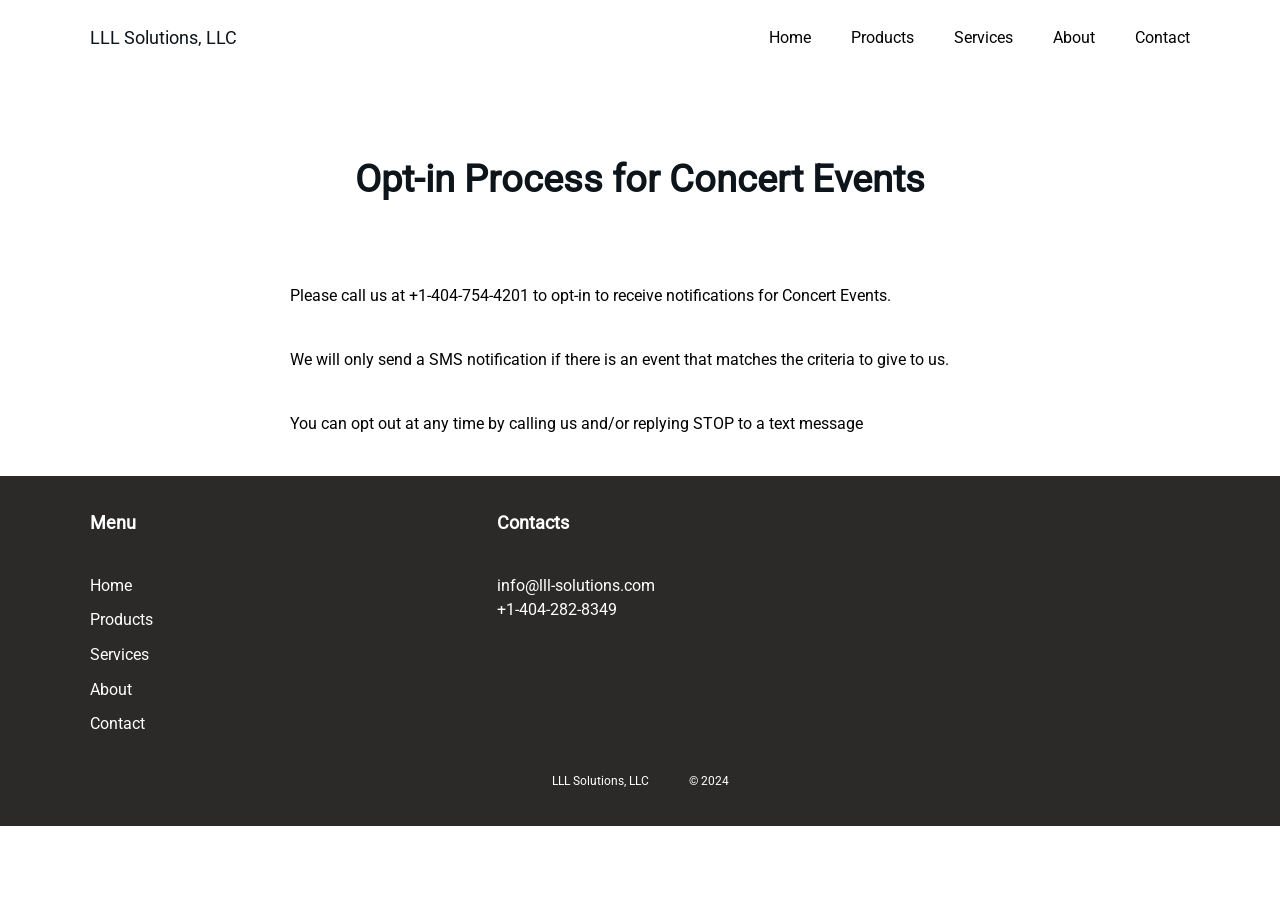
<file: opt-in-process-for-concert-events/index.html>
<!DOCTYPE html>
<html lang="en-US">
<head>
	<meta charset="UTF-8" />
	<meta name="viewport" content="width=device-width, initial-scale=1" />
<meta name='robots' content='max-image-preview:large' />
	<style>img:is([sizes="auto" i], [sizes^="auto," i]) { contain-intrinsic-size: 3000px 1500px }</style>
	<title>Opt-in Process for Concert Events &#8211; LLL Solutions, LLC</title>
<script>
window._wpemojiSettings = {"baseUrl":"https:\/\/s.w.org\/images\/core\/emoji\/15.0.3\/72x72\/","ext":".png","svgUrl":"https:\/\/s.w.org\/images\/core\/emoji\/15.0.3\/svg\/","svgExt":".svg","source":{"concatemoji":"https:\/\/lll-solutions.com\/wp-includes\/js\/wp-emoji-release.min.js?ver=6.7.9"}};
/*! This file is auto-generated */
!function(i,n){var o,s,e;function c(e){try{var t={supportTests:e,timestamp:(new Date).valueOf()};sessionStorage.setItem(o,JSON.stringify(t))}catch(e){}}function p(e,t,n){e.clearRect(0,0,e.canvas.width,e.canvas.height),e.fillText(t,0,0);var t=new Uint32Array(e.getImageData(0,0,e.canvas.width,e.canvas.height).data),r=(e.clearRect(0,0,e.canvas.width,e.canvas.height),e.fillText(n,0,0),new Uint32Array(e.getImageData(0,0,e.canvas.width,e.canvas.height).data));return t.every(function(e,t){return e===r[t]})}function u(e,t,n){switch(t){case"flag":return n(e,"\ud83c\udff3\ufe0f\u200d\u26a7\ufe0f","\ud83c\udff3\ufe0f\u200b\u26a7\ufe0f")?!1:!n(e,"\ud83c\uddfa\ud83c\uddf3","\ud83c\uddfa\u200b\ud83c\uddf3")&&!n(e,"\ud83c\udff4\udb40\udc67\udb40\udc62\udb40\udc65\udb40\udc6e\udb40\udc67\udb40\udc7f","\ud83c\udff4\u200b\udb40\udc67\u200b\udb40\udc62\u200b\udb40\udc65\u200b\udb40\udc6e\u200b\udb40\udc67\u200b\udb40\udc7f");case"emoji":return!n(e,"\ud83d\udc26\u200d\u2b1b","\ud83d\udc26\u200b\u2b1b")}return!1}function f(e,t,n){var r="undefined"!=typeof WorkerGlobalScope&&self instanceof WorkerGlobalScope?new OffscreenCanvas(300,150):i.createElement("canvas"),a=r.getContext("2d",{willReadFrequently:!0}),o=(a.textBaseline="top",a.font="600 32px Arial",{});return e.forEach(function(e){o[e]=t(a,e,n)}),o}function t(e){var t=i.createElement("script");t.src=e,t.defer=!0,i.head.appendChild(t)}"undefined"!=typeof Promise&&(o="wpEmojiSettingsSupports",s=["flag","emoji"],n.supports={everything:!0,everythingExceptFlag:!0},e=new Promise(function(e){i.addEventListener("DOMContentLoaded",e,{once:!0})}),new Promise(function(t){var n=function(){try{var e=JSON.parse(sessionStorage.getItem(o));if("object"==typeof e&&"number"==typeof e.timestamp&&(new Date).valueOf()<e.timestamp+604800&&"object"==typeof e.supportTests)return e.supportTests}catch(e){}return null}();if(!n){if("undefined"!=typeof Worker&&"undefined"!=typeof OffscreenCanvas&&"undefined"!=typeof URL&&URL.createObjectURL&&"undefined"!=typeof Blob)try{var e="postMessage("+f.toString()+"("+[JSON.stringify(s),u.toString(),p.toString()].join(",")+"));",r=new Blob([e],{type:"text/javascript"}),a=new Worker(URL.createObjectURL(r),{name:"wpTestEmojiSupports"});return void(a.onmessage=function(e){c(n=e.data),a.terminate(),t(n)})}catch(e){}c(n=f(s,u,p))}t(n)}).then(function(e){for(var t in e)n.supports[t]=e[t],n.supports.everything=n.supports.everything&&n.supports[t],"flag"!==t&&(n.supports.everythingExceptFlag=n.supports.everythingExceptFlag&&n.supports[t]);n.supports.everythingExceptFlag=n.supports.everythingExceptFlag&&!n.supports.flag,n.DOMReady=!1,n.readyCallback=function(){n.DOMReady=!0}}).then(function(){return e}).then(function(){var e;n.supports.everything||(n.readyCallback(),(e=n.source||{}).concatemoji?t(e.concatemoji):e.wpemoji&&e.twemoji&&(t(e.twemoji),t(e.wpemoji)))}))}((window,document),window._wpemojiSettings);
</script>

<style id='wp-block-site-logo-inline-css'>
.wp-block-site-logo{box-sizing:border-box;line-height:0}.wp-block-site-logo a{display:inline-block;line-height:0}.wp-block-site-logo.is-default-size img{height:auto;width:120px}.wp-block-site-logo img{height:auto;max-width:100%}.wp-block-site-logo a,.wp-block-site-logo img{border-radius:inherit}.wp-block-site-logo.aligncenter{margin-left:auto;margin-right:auto;text-align:center}:root :where(.wp-block-site-logo.is-style-rounded){border-radius:9999px}
</style>
<style id='wp-block-site-title-inline-css'>
.wp-block-site-title{box-sizing:border-box}.wp-block-site-title :where(a){color:inherit;font-family:inherit;font-size:inherit;font-style:inherit;font-weight:inherit;letter-spacing:inherit;line-height:inherit;text-decoration:inherit}
</style>
<style id='wp-block-group-inline-css'>
.wp-block-group{box-sizing:border-box}:where(.wp-block-group.wp-block-group-is-layout-constrained){position:relative}
</style>
<style id='wp-block-navigation-link-inline-css'>
.wp-block-navigation .wp-block-navigation-item__label{overflow-wrap:break-word}.wp-block-navigation .wp-block-navigation-item__description{display:none}.link-ui-tools{border-top:1px solid #f0f0f0;padding:8px}.link-ui-block-inserter{padding-top:8px}.link-ui-block-inserter__back{margin-left:8px;text-transform:uppercase}
</style>
<link rel="stylesheet" id="wp-block-navigation-css" href="/wp-includes/blocks/navigation/style.min.css" media="all" />
<style id='wp-block-post-title-inline-css'>
.wp-block-post-title{box-sizing:border-box;word-break:break-word}.wp-block-post-title :where(a){display:inline-block;font-family:inherit;font-size:inherit;font-style:inherit;font-weight:inherit;letter-spacing:inherit;line-height:inherit;text-decoration:inherit}
</style>
<style id='wp-block-paragraph-inline-css'>
.is-small-text{font-size:.875em}.is-regular-text{font-size:1em}.is-large-text{font-size:2.25em}.is-larger-text{font-size:3em}.has-drop-cap:not(:focus):first-letter{float:left;font-size:8.4em;font-style:normal;font-weight:100;line-height:.68;margin:.05em .1em 0 0;text-transform:uppercase}body.rtl .has-drop-cap:not(:focus):first-letter{float:none;margin-left:.1em}p.has-drop-cap.has-background{overflow:hidden}:root :where(p.has-background){padding:1.25em 2.375em}:where(p.has-text-color:not(.has-link-color)) a{color:inherit}p.has-text-align-left[style*="writing-mode:vertical-lr"],p.has-text-align-right[style*="writing-mode:vertical-rl"]{rotate:180deg}
</style>
<style id='wp-block-post-content-inline-css'>
.wp-block-post-content{display:flow-root}
</style>
<style id='wp-block-heading-inline-css'>
h1.has-background,h2.has-background,h3.has-background,h4.has-background,h5.has-background,h6.has-background{padding:1.25em 2.375em}h1.has-text-align-left[style*=writing-mode]:where([style*=vertical-lr]),h1.has-text-align-right[style*=writing-mode]:where([style*=vertical-rl]),h2.has-text-align-left[style*=writing-mode]:where([style*=vertical-lr]),h2.has-text-align-right[style*=writing-mode]:where([style*=vertical-rl]),h3.has-text-align-left[style*=writing-mode]:where([style*=vertical-lr]),h3.has-text-align-right[style*=writing-mode]:where([style*=vertical-rl]),h4.has-text-align-left[style*=writing-mode]:where([style*=vertical-lr]),h4.has-text-align-right[style*=writing-mode]:where([style*=vertical-rl]),h5.has-text-align-left[style*=writing-mode]:where([style*=vertical-lr]),h5.has-text-align-right[style*=writing-mode]:where([style*=vertical-rl]),h6.has-text-align-left[style*=writing-mode]:where([style*=vertical-lr]),h6.has-text-align-right[style*=writing-mode]:where([style*=vertical-rl]){rotate:180deg}
</style>
<style id='wp-block-columns-inline-css'>
.wp-block-columns{align-items:normal!important;box-sizing:border-box;display:flex;flex-wrap:wrap!important}@media (min-width:782px){.wp-block-columns{flex-wrap:nowrap!important}}.wp-block-columns.are-vertically-aligned-top{align-items:flex-start}.wp-block-columns.are-vertically-aligned-center{align-items:center}.wp-block-columns.are-vertically-aligned-bottom{align-items:flex-end}@media (max-width:781px){.wp-block-columns:not(.is-not-stacked-on-mobile)>.wp-block-column{flex-basis:100%!important}}@media (min-width:782px){.wp-block-columns:not(.is-not-stacked-on-mobile)>.wp-block-column{flex-basis:0;flex-grow:1}.wp-block-columns:not(.is-not-stacked-on-mobile)>.wp-block-column[style*=flex-basis]{flex-grow:0}}.wp-block-columns.is-not-stacked-on-mobile{flex-wrap:nowrap!important}.wp-block-columns.is-not-stacked-on-mobile>.wp-block-column{flex-basis:0;flex-grow:1}.wp-block-columns.is-not-stacked-on-mobile>.wp-block-column[style*=flex-basis]{flex-grow:0}:where(.wp-block-columns){margin-bottom:1.75em}:where(.wp-block-columns.has-background){padding:1.25em 2.375em}.wp-block-column{flex-grow:1;min-width:0;overflow-wrap:break-word;word-break:break-word}.wp-block-column.is-vertically-aligned-top{align-self:flex-start}.wp-block-column.is-vertically-aligned-center{align-self:center}.wp-block-column.is-vertically-aligned-bottom{align-self:flex-end}.wp-block-column.is-vertically-aligned-stretch{align-self:stretch}.wp-block-column.is-vertically-aligned-bottom,.wp-block-column.is-vertically-aligned-center,.wp-block-column.is-vertically-aligned-top{width:100%}
</style>
<style id='wp-emoji-styles-inline-css'>

	img.wp-smiley, img.emoji {
		display: inline !important;
		border: none !important;
		box-shadow: none !important;
		height: 1em !important;
		width: 1em !important;
		margin: 0 0.07em !important;
		vertical-align: -0.1em !important;
		background: none !important;
		padding: 0 !important;
	}
</style>
<style id='wp-block-library-inline-css'>
:root{--wp-admin-theme-color:#007cba;--wp-admin-theme-color--rgb:0,124,186;--wp-admin-theme-color-darker-10:#006ba1;--wp-admin-theme-color-darker-10--rgb:0,107,161;--wp-admin-theme-color-darker-20:#005a87;--wp-admin-theme-color-darker-20--rgb:0,90,135;--wp-admin-border-width-focus:2px;--wp-block-synced-color:#7a00df;--wp-block-synced-color--rgb:122,0,223;--wp-bound-block-color:var(--wp-block-synced-color)}@media (min-resolution:192dpi){:root{--wp-admin-border-width-focus:1.5px}}.wp-element-button{cursor:pointer}:root{--wp--preset--font-size--normal:16px;--wp--preset--font-size--huge:42px}:root .has-very-light-gray-background-color{background-color:#eee}:root .has-very-dark-gray-background-color{background-color:#313131}:root .has-very-light-gray-color{color:#eee}:root .has-very-dark-gray-color{color:#313131}:root .has-vivid-green-cyan-to-vivid-cyan-blue-gradient-background{background:linear-gradient(135deg,#00d084,#0693e3)}:root .has-purple-crush-gradient-background{background:linear-gradient(135deg,#34e2e4,#4721fb 50%,#ab1dfe)}:root .has-hazy-dawn-gradient-background{background:linear-gradient(135deg,#faaca8,#dad0ec)}:root .has-subdued-olive-gradient-background{background:linear-gradient(135deg,#fafae1,#67a671)}:root .has-atomic-cream-gradient-background{background:linear-gradient(135deg,#fdd79a,#004a59)}:root .has-nightshade-gradient-background{background:linear-gradient(135deg,#330968,#31cdcf)}:root .has-midnight-gradient-background{background:linear-gradient(135deg,#020381,#2874fc)}.has-regular-font-size{font-size:1em}.has-larger-font-size{font-size:2.625em}.has-normal-font-size{font-size:var(--wp--preset--font-size--normal)}.has-huge-font-size{font-size:var(--wp--preset--font-size--huge)}.has-text-align-center{text-align:center}.has-text-align-left{text-align:left}.has-text-align-right{text-align:right}#end-resizable-editor-section{display:none}.aligncenter{clear:both}.items-justified-left{justify-content:flex-start}.items-justified-center{justify-content:center}.items-justified-right{justify-content:flex-end}.items-justified-space-between{justify-content:space-between}.screen-reader-text{border:0;clip:rect(1px,1px,1px,1px);clip-path:inset(50%);height:1px;margin:-1px;overflow:hidden;padding:0;position:absolute;width:1px;word-wrap:normal!important}.screen-reader-text:focus{background-color:#ddd;clip:auto!important;clip-path:none;color:#444;display:block;font-size:1em;height:auto;left:5px;line-height:normal;padding:15px 23px 14px;text-decoration:none;top:5px;width:auto;z-index:100000}html :where(.has-border-color){border-style:solid}html :where([style*=border-top-color]){border-top-style:solid}html :where([style*=border-right-color]){border-right-style:solid}html :where([style*=border-bottom-color]){border-bottom-style:solid}html :where([style*=border-left-color]){border-left-style:solid}html :where([style*=border-width]){border-style:solid}html :where([style*=border-top-width]){border-top-style:solid}html :where([style*=border-right-width]){border-right-style:solid}html :where([style*=border-bottom-width]){border-bottom-style:solid}html :where([style*=border-left-width]){border-left-style:solid}html :where(img[class*=wp-image-]){height:auto;max-width:100%}:where(figure){margin:0 0 1em}html :where(.is-position-sticky){--wp-admin--admin-bar--position-offset:var(--wp-admin--admin-bar--height,0px)}@media screen and (max-width:600px){html :where(.is-position-sticky){--wp-admin--admin-bar--position-offset:0px}}
</style>
<style id='global-styles-inline-css'>
:root{--wp--preset--aspect-ratio--square: 1;--wp--preset--aspect-ratio--4-3: 4/3;--wp--preset--aspect-ratio--3-4: 3/4;--wp--preset--aspect-ratio--3-2: 3/2;--wp--preset--aspect-ratio--2-3: 2/3;--wp--preset--aspect-ratio--16-9: 16/9;--wp--preset--aspect-ratio--9-16: 9/16;--wp--preset--color--black: #000000;--wp--preset--color--cyan-bluish-gray: #abb8c3;--wp--preset--color--white: #ffffff;--wp--preset--color--pale-pink: #f78da7;--wp--preset--color--vivid-red: #cf2e2e;--wp--preset--color--luminous-vivid-orange: #ff6900;--wp--preset--color--luminous-vivid-amber: #fcb900;--wp--preset--color--light-green-cyan: #7bdcb5;--wp--preset--color--vivid-green-cyan: #00d084;--wp--preset--color--pale-cyan-blue: #8ed1fc;--wp--preset--color--vivid-cyan-blue: #0693e3;--wp--preset--color--vivid-purple: #9b51e0;--wp--preset--color--color-1: #E1D7C6;--wp--preset--color--color-2: #2C2A29;--wp--preset--color--color-3: #5A504A;--wp--preset--color--light: #ffffff;--wp--preset--color--dark: #0d141a;--wp--preset--color--grey: #B8C0CC;--wp--preset--gradient--vivid-cyan-blue-to-vivid-purple: linear-gradient(135deg,rgba(6,147,227,1) 0%,rgb(155,81,224) 100%);--wp--preset--gradient--light-green-cyan-to-vivid-green-cyan: linear-gradient(135deg,rgb(122,220,180) 0%,rgb(0,208,130) 100%);--wp--preset--gradient--luminous-vivid-amber-to-luminous-vivid-orange: linear-gradient(135deg,rgba(252,185,0,1) 0%,rgba(255,105,0,1) 100%);--wp--preset--gradient--luminous-vivid-orange-to-vivid-red: linear-gradient(135deg,rgba(255,105,0,1) 0%,rgb(207,46,46) 100%);--wp--preset--gradient--very-light-gray-to-cyan-bluish-gray: linear-gradient(135deg,rgb(238,238,238) 0%,rgb(169,184,195) 100%);--wp--preset--gradient--cool-to-warm-spectrum: linear-gradient(135deg,rgb(74,234,220) 0%,rgb(151,120,209) 20%,rgb(207,42,186) 40%,rgb(238,44,130) 60%,rgb(251,105,98) 80%,rgb(254,248,76) 100%);--wp--preset--gradient--blush-light-purple: linear-gradient(135deg,rgb(255,206,236) 0%,rgb(152,150,240) 100%);--wp--preset--gradient--blush-bordeaux: linear-gradient(135deg,rgb(254,205,165) 0%,rgb(254,45,45) 50%,rgb(107,0,62) 100%);--wp--preset--gradient--luminous-dusk: linear-gradient(135deg,rgb(255,203,112) 0%,rgb(199,81,192) 50%,rgb(65,88,208) 100%);--wp--preset--gradient--pale-ocean: linear-gradient(135deg,rgb(255,245,203) 0%,rgb(182,227,212) 50%,rgb(51,167,181) 100%);--wp--preset--gradient--electric-grass: linear-gradient(135deg,rgb(202,248,128) 0%,rgb(113,206,126) 100%);--wp--preset--gradient--midnight: linear-gradient(135deg,rgb(2,3,129) 0%,rgb(40,116,252) 100%);--wp--preset--gradient--gradient-one: linear-gradient(135deg, #E1D7C6 0%, #D4A373 100%);--wp--preset--font-size--small: 12px;--wp--preset--font-size--medium: 16px;--wp--preset--font-size--large: 18px;--wp--preset--font-size--x-large: 38px;--wp--preset--font-size--xx-large: 60px;--wp--preset--font-family--system: -apple-system,BlinkMacSystemFont,"Segoe UI",Roboto,Oxygen-Sans,Ubuntu,Cantarell,"Helvetica Neue",sans-serif;--wp--preset--font-family--serif: "Times New Roman","New York",Times,"Noto Serif",serif;--wp--preset--font-family--monospace: Consolas,Menlo,Monaco,"SF Mono","DejaVu Sans Mono","Roboto Mono","Courier New",Courier,monospace;--wp--preset--font-family--dmsans: DMSans, sans-serif;--wp--preset--font-family--caudex: Caudex, serif;--wp--preset--font-family--cormorant: Cormorant, serif;--wp--preset--font-family--dmserif-display: DMSerifDisplay, serif;--wp--preset--font-family--firasans: FiraSans, sans-serif;--wp--preset--font-family--gruppo: Gruppo, sans-serif;--wp--preset--font-family--junge: Junge, serif;--wp--preset--font-family--montserrat: Montserrat, sans-serif;--wp--preset--font-family--nunitosans: NunitoSans, sans-serif;--wp--preset--font-family--playfairdisplay: PlayfairDisplay, serif;--wp--preset--font-family--poppins: Poppins, sans-serif;--wp--preset--font-family--prompt: Prompt, sans-serif;--wp--preset--font-family--prostoone: ProstoOne, sans-serif;--wp--preset--font-family--roboto: Roboto, sans-serif;--wp--preset--font-family--titilliumweb: TitilliumWeb, sans-serif;--wp--preset--font-family--trirong: Trirong, serif;--wp--preset--font-family--lato: Lato, sans-serif;--wp--preset--font-family--ibm-plex-mono: IBM Plex Mono, monospace, sans-serif;--wp--preset--font-family--prata: Prata, serif;--wp--preset--font-family--catamaran: Catamaran, sans-serif;--wp--preset--font-family--open-sans: Open Sans, sans-serif;--wp--preset--font-family--manrope: Manrope, sans-serif;--wp--preset--spacing--20: 0.44rem;--wp--preset--spacing--30: 0.67rem;--wp--preset--spacing--40: 1rem;--wp--preset--spacing--50: 1.5rem;--wp--preset--spacing--60: 2.25rem;--wp--preset--spacing--70: 3.38rem;--wp--preset--spacing--80: 5.06rem;--wp--preset--shadow--natural: 6px 6px 9px rgba(0, 0, 0, 0.2);--wp--preset--shadow--deep: 12px 12px 50px rgba(0, 0, 0, 0.4);--wp--preset--shadow--sharp: 6px 6px 0px rgba(0, 0, 0, 0.2);--wp--preset--shadow--outlined: 6px 6px 0px -3px rgba(255, 255, 255, 1), 6px 6px rgba(0, 0, 0, 1);--wp--preset--shadow--crisp: 6px 6px 0px rgba(0, 0, 0, 1);}:root { --wp--style--global--content-size: 700px;--wp--style--global--wide-size: 1100px; }:where(body) { margin: 0; }.wp-site-blocks { padding-top: var(--wp--style--root--padding-top); padding-bottom: var(--wp--style--root--padding-bottom); }.has-global-padding { padding-right: var(--wp--style--root--padding-right); padding-left: var(--wp--style--root--padding-left); }.has-global-padding > .alignfull { margin-right: calc(var(--wp--style--root--padding-right) * -1); margin-left: calc(var(--wp--style--root--padding-left) * -1); }.has-global-padding :where(:not(.alignfull.is-layout-flow) > .has-global-padding:not(.wp-block-block, .alignfull)) { padding-right: 0; padding-left: 0; }.has-global-padding :where(:not(.alignfull.is-layout-flow) > .has-global-padding:not(.wp-block-block, .alignfull)) > .alignfull { margin-left: 0; margin-right: 0; }.wp-site-blocks > .alignleft { float: left; margin-right: 2em; }.wp-site-blocks > .alignright { float: right; margin-left: 2em; }.wp-site-blocks > .aligncenter { justify-content: center; margin-left: auto; margin-right: auto; }:where(.wp-site-blocks) > * { margin-block-start: 40px; margin-block-end: 0; }:where(.wp-site-blocks) > :first-child { margin-block-start: 0; }:where(.wp-site-blocks) > :last-child { margin-block-end: 0; }:root { --wp--style--block-gap: 40px; }:root :where(.is-layout-flow) > :first-child{margin-block-start: 0;}:root :where(.is-layout-flow) > :last-child{margin-block-end: 0;}:root :where(.is-layout-flow) > *{margin-block-start: 40px;margin-block-end: 0;}:root :where(.is-layout-constrained) > :first-child{margin-block-start: 0;}:root :where(.is-layout-constrained) > :last-child{margin-block-end: 0;}:root :where(.is-layout-constrained) > *{margin-block-start: 40px;margin-block-end: 0;}:root :where(.is-layout-flex){gap: 40px;}:root :where(.is-layout-grid){gap: 40px;}.is-layout-flow > .alignleft{float: left;margin-inline-start: 0;margin-inline-end: 2em;}.is-layout-flow > .alignright{float: right;margin-inline-start: 2em;margin-inline-end: 0;}.is-layout-flow > .aligncenter{margin-left: auto !important;margin-right: auto !important;}.is-layout-constrained > .alignleft{float: left;margin-inline-start: 0;margin-inline-end: 2em;}.is-layout-constrained > .alignright{float: right;margin-inline-start: 2em;margin-inline-end: 0;}.is-layout-constrained > .aligncenter{margin-left: auto !important;margin-right: auto !important;}.is-layout-constrained > :where(:not(.alignleft):not(.alignright):not(.alignfull)){max-width: var(--wp--style--global--content-size);margin-left: auto !important;margin-right: auto !important;}.is-layout-constrained > .alignwide{max-width: var(--wp--style--global--wide-size);}body .is-layout-flex{display: flex;}.is-layout-flex{flex-wrap: wrap;align-items: center;}.is-layout-flex > :is(*, div){margin: 0;}body .is-layout-grid{display: grid;}.is-layout-grid > :is(*, div){margin: 0;}body{color: var(--wp--preset--color--contrast);font-family: var(--wp--preset--font-family--system);font-size: var(--wp--preset--font-size--medium);line-height: 1.5;--wp--style--root--padding-top: 0px;--wp--style--root--padding-right: var(--wp--preset--spacing--50);--wp--style--root--padding-bottom: 0px;--wp--style--root--padding-left: var(--wp--preset--spacing--50);}a:where(:not(.wp-element-button)){color: var(--wp--preset--color--contrast);text-decoration: underline;}:root :where(a:where(:not(.wp-element-button)):hover){color: var(--wp--preset--color--contrast);text-decoration: none;}:root :where(a:where(:not(.wp-element-button)):focus){color: var(--wp--preset--color--contrast);}:root :where(a:where(:not(.wp-element-button)):active){color: var(--wp--preset--color--contrast);}:root :where(.wp-element-button, .wp-block-button__link){background-color: var(--wp--preset--color--primary);border-radius: 28px;border-color: var(--wp--preset--color--transparent);border-width: 1px;border-style: solid;color: var(--wp--preset--color--contrast);font-family: inherit;font-size: var(--wp--preset--font-size--small);font-weight: 500;line-height: inherit;padding-top: var(--wp--preset--spacing--30);padding-right: var(--wp--preset--spacing--30);padding-bottom: var(--wp--preset--spacing--30);padding-left: var(--wp--preset--spacing--30);text-decoration: none;}:root :where(.wp-element-button:hover, .wp-block-button__link:hover){border-color: var(--wp--preset--color--secondary);}:root :where(.wp-element-caption, .wp-block-audio figcaption, .wp-block-embed figcaption, .wp-block-gallery figcaption, .wp-block-image figcaption, .wp-block-table figcaption, .wp-block-video figcaption){color: var(--wp--preset--color--primary);}cite{color: var(--wp--preset--color--primary);}.has-black-color{color: var(--wp--preset--color--black) !important;}.has-cyan-bluish-gray-color{color: var(--wp--preset--color--cyan-bluish-gray) !important;}.has-white-color{color: var(--wp--preset--color--white) !important;}.has-pale-pink-color{color: var(--wp--preset--color--pale-pink) !important;}.has-vivid-red-color{color: var(--wp--preset--color--vivid-red) !important;}.has-luminous-vivid-orange-color{color: var(--wp--preset--color--luminous-vivid-orange) !important;}.has-luminous-vivid-amber-color{color: var(--wp--preset--color--luminous-vivid-amber) !important;}.has-light-green-cyan-color{color: var(--wp--preset--color--light-green-cyan) !important;}.has-vivid-green-cyan-color{color: var(--wp--preset--color--vivid-green-cyan) !important;}.has-pale-cyan-blue-color{color: var(--wp--preset--color--pale-cyan-blue) !important;}.has-vivid-cyan-blue-color{color: var(--wp--preset--color--vivid-cyan-blue) !important;}.has-vivid-purple-color{color: var(--wp--preset--color--vivid-purple) !important;}.has-color-1-color{color: var(--wp--preset--color--color-1) !important;}.has-color-2-color{color: var(--wp--preset--color--color-2) !important;}.has-color-3-color{color: var(--wp--preset--color--color-3) !important;}.has-light-color{color: var(--wp--preset--color--light) !important;}.has-dark-color{color: var(--wp--preset--color--dark) !important;}.has-grey-color{color: var(--wp--preset--color--grey) !important;}.has-black-background-color{background-color: var(--wp--preset--color--black) !important;}.has-cyan-bluish-gray-background-color{background-color: var(--wp--preset--color--cyan-bluish-gray) !important;}.has-white-background-color{background-color: var(--wp--preset--color--white) !important;}.has-pale-pink-background-color{background-color: var(--wp--preset--color--pale-pink) !important;}.has-vivid-red-background-color{background-color: var(--wp--preset--color--vivid-red) !important;}.has-luminous-vivid-orange-background-color{background-color: var(--wp--preset--color--luminous-vivid-orange) !important;}.has-luminous-vivid-amber-background-color{background-color: var(--wp--preset--color--luminous-vivid-amber) !important;}.has-light-green-cyan-background-color{background-color: var(--wp--preset--color--light-green-cyan) !important;}.has-vivid-green-cyan-background-color{background-color: var(--wp--preset--color--vivid-green-cyan) !important;}.has-pale-cyan-blue-background-color{background-color: var(--wp--preset--color--pale-cyan-blue) !important;}.has-vivid-cyan-blue-background-color{background-color: var(--wp--preset--color--vivid-cyan-blue) !important;}.has-vivid-purple-background-color{background-color: var(--wp--preset--color--vivid-purple) !important;}.has-color-1-background-color{background-color: var(--wp--preset--color--color-1) !important;}.has-color-2-background-color{background-color: var(--wp--preset--color--color-2) !important;}.has-color-3-background-color{background-color: var(--wp--preset--color--color-3) !important;}.has-light-background-color{background-color: var(--wp--preset--color--light) !important;}.has-dark-background-color{background-color: var(--wp--preset--color--dark) !important;}.has-grey-background-color{background-color: var(--wp--preset--color--grey) !important;}.has-black-border-color{border-color: var(--wp--preset--color--black) !important;}.has-cyan-bluish-gray-border-color{border-color: var(--wp--preset--color--cyan-bluish-gray) !important;}.has-white-border-color{border-color: var(--wp--preset--color--white) !important;}.has-pale-pink-border-color{border-color: var(--wp--preset--color--pale-pink) !important;}.has-vivid-red-border-color{border-color: var(--wp--preset--color--vivid-red) !important;}.has-luminous-vivid-orange-border-color{border-color: var(--wp--preset--color--luminous-vivid-orange) !important;}.has-luminous-vivid-amber-border-color{border-color: var(--wp--preset--color--luminous-vivid-amber) !important;}.has-light-green-cyan-border-color{border-color: var(--wp--preset--color--light-green-cyan) !important;}.has-vivid-green-cyan-border-color{border-color: var(--wp--preset--color--vivid-green-cyan) !important;}.has-pale-cyan-blue-border-color{border-color: var(--wp--preset--color--pale-cyan-blue) !important;}.has-vivid-cyan-blue-border-color{border-color: var(--wp--preset--color--vivid-cyan-blue) !important;}.has-vivid-purple-border-color{border-color: var(--wp--preset--color--vivid-purple) !important;}.has-color-1-border-color{border-color: var(--wp--preset--color--color-1) !important;}.has-color-2-border-color{border-color: var(--wp--preset--color--color-2) !important;}.has-color-3-border-color{border-color: var(--wp--preset--color--color-3) !important;}.has-light-border-color{border-color: var(--wp--preset--color--light) !important;}.has-dark-border-color{border-color: var(--wp--preset--color--dark) !important;}.has-grey-border-color{border-color: var(--wp--preset--color--grey) !important;}.has-vivid-cyan-blue-to-vivid-purple-gradient-background{background: var(--wp--preset--gradient--vivid-cyan-blue-to-vivid-purple) !important;}.has-light-green-cyan-to-vivid-green-cyan-gradient-background{background: var(--wp--preset--gradient--light-green-cyan-to-vivid-green-cyan) !important;}.has-luminous-vivid-amber-to-luminous-vivid-orange-gradient-background{background: var(--wp--preset--gradient--luminous-vivid-amber-to-luminous-vivid-orange) !important;}.has-luminous-vivid-orange-to-vivid-red-gradient-background{background: var(--wp--preset--gradient--luminous-vivid-orange-to-vivid-red) !important;}.has-very-light-gray-to-cyan-bluish-gray-gradient-background{background: var(--wp--preset--gradient--very-light-gray-to-cyan-bluish-gray) !important;}.has-cool-to-warm-spectrum-gradient-background{background: var(--wp--preset--gradient--cool-to-warm-spectrum) !important;}.has-blush-light-purple-gradient-background{background: var(--wp--preset--gradient--blush-light-purple) !important;}.has-blush-bordeaux-gradient-background{background: var(--wp--preset--gradient--blush-bordeaux) !important;}.has-luminous-dusk-gradient-background{background: var(--wp--preset--gradient--luminous-dusk) !important;}.has-pale-ocean-gradient-background{background: var(--wp--preset--gradient--pale-ocean) !important;}.has-electric-grass-gradient-background{background: var(--wp--preset--gradient--electric-grass) !important;}.has-midnight-gradient-background{background: var(--wp--preset--gradient--midnight) !important;}.has-gradient-one-gradient-background{background: var(--wp--preset--gradient--gradient-one) !important;}.has-small-font-size{font-size: var(--wp--preset--font-size--small) !important;}.has-medium-font-size{font-size: var(--wp--preset--font-size--medium) !important;}.has-large-font-size{font-size: var(--wp--preset--font-size--large) !important;}.has-x-large-font-size{font-size: var(--wp--preset--font-size--x-large) !important;}.has-xx-large-font-size{font-size: var(--wp--preset--font-size--xx-large) !important;}.has-system-font-family{font-family: var(--wp--preset--font-family--system) !important;}.has-serif-font-family{font-family: var(--wp--preset--font-family--serif) !important;}.has-monospace-font-family{font-family: var(--wp--preset--font-family--monospace) !important;}.has-dmsans-font-family{font-family: var(--wp--preset--font-family--dmsans) !important;}.has-caudex-font-family{font-family: var(--wp--preset--font-family--caudex) !important;}.has-cormorant-font-family{font-family: var(--wp--preset--font-family--cormorant) !important;}.has-dmserif-display-font-family{font-family: var(--wp--preset--font-family--dmserif-display) !important;}.has-firasans-font-family{font-family: var(--wp--preset--font-family--firasans) !important;}.has-gruppo-font-family{font-family: var(--wp--preset--font-family--gruppo) !important;}.has-junge-font-family{font-family: var(--wp--preset--font-family--junge) !important;}.has-montserrat-font-family{font-family: var(--wp--preset--font-family--montserrat) !important;}.has-nunitosans-font-family{font-family: var(--wp--preset--font-family--nunitosans) !important;}.has-playfairdisplay-font-family{font-family: var(--wp--preset--font-family--playfairdisplay) !important;}.has-poppins-font-family{font-family: var(--wp--preset--font-family--poppins) !important;}.has-prompt-font-family{font-family: var(--wp--preset--font-family--prompt) !important;}.has-prostoone-font-family{font-family: var(--wp--preset--font-family--prostoone) !important;}.has-roboto-font-family{font-family: var(--wp--preset--font-family--roboto) !important;}.has-titilliumweb-font-family{font-family: var(--wp--preset--font-family--titilliumweb) !important;}.has-trirong-font-family{font-family: var(--wp--preset--font-family--trirong) !important;}.has-lato-font-family{font-family: var(--wp--preset--font-family--lato) !important;}.has-ibm-plex-mono-font-family{font-family: var(--wp--preset--font-family--ibm-plex-mono) !important;}.has-prata-font-family{font-family: var(--wp--preset--font-family--prata) !important;}.has-catamaran-font-family{font-family: var(--wp--preset--font-family--catamaran) !important;}.has-open-sans-font-family{font-family: var(--wp--preset--font-family--open-sans) !important;}.has-manrope-font-family{font-family: var(--wp--preset--font-family--manrope) !important;}
:root :where(.wp-block-heading){line-height: 1.2;}
</style>
<style id='core-block-supports-inline-css'>
.wp-elements-5024b994e03a7aaca0a0e7843ea9630a a:where(:not(.wp-element-button)){color:var(--wp--preset--color--dark);}.wp-elements-5024b994e03a7aaca0a0e7843ea9630a a:where(:not(.wp-element-button)):hover{color:var(--wp--preset--color--color-3);}.wp-container-core-group-is-layout-1{flex-wrap:nowrap;}.wp-container-core-group-is-layout-2{flex-wrap:nowrap;justify-content:flex-end;}.wp-container-core-group-is-layout-3{grid-template-columns:repeat(2, minmax(0, 1fr));}.wp-elements-013801ccad86e3f0d06c384d04ee5c64 a:where(:not(.wp-element-button)){color:var(--wp--preset--color--dark);}.wp-elements-2d266627045914afbd88ec37ebfaf796 a:where(:not(.wp-element-button)){color:var(--wp--preset--color--dark);}.wp-elements-1061c94d5f106bf4423b7d0a4033133a a:where(:not(.wp-element-button)){color:var(--wp--preset--color--light);}.wp-container-core-navigation-is-layout-2{gap:var(--wp--preset--spacing--30);flex-direction:column;align-items:flex-start;}.wp-elements-e45c6d67ce1aad69f94e8c18f3ebcd43 a:where(:not(.wp-element-button)){color:var(--wp--preset--color--light);}.wp-elements-b0338dd86bc700526a3c480037e81f9c a:where(:not(.wp-element-button)){color:var(--wp--preset--color--light);}.wp-container-core-columns-is-layout-1{flex-wrap:nowrap;}.wp-elements-71f25967d4e8fe2385080be06936d826 a:where(:not(.wp-element-button)){color:var(--wp--preset--color--light);}.wp-elements-aa6a8f971ff320d98f81fc65e48ae2c7 a:where(:not(.wp-element-button)){color:var(--wp--preset--color--light);}.wp-container-core-group-is-layout-7{justify-content:center;}
</style>
<style id='wp-block-template-skip-link-inline-css'>

		.skip-link.screen-reader-text {
			border: 0;
			clip: rect(1px,1px,1px,1px);
			clip-path: inset(50%);
			height: 1px;
			margin: -1px;
			overflow: hidden;
			padding: 0;
			position: absolute !important;
			width: 1px;
			word-wrap: normal !important;
		}

		.skip-link.screen-reader-text:focus {
			background-color: #eee;
			clip: auto !important;
			clip-path: none;
			color: #444;
			display: block;
			font-size: 1em;
			height: auto;
			left: 5px;
			line-height: normal;
			padding: 15px 23px 14px;
			text-decoration: none;
			top: 5px;
			width: auto;
			z-index: 100000;
		}
</style>
<meta name="generator" content="WordPress 6.7.9" />
<link rel="canonical" href="https://lll-solutions.com/opt-in-process-for-concert-events/" />
<link rel="shortlink" href="https://lll-solutions.com/opt-in-process-for-concert-events/" />
<script type="importmap" id="wp-importmap">
{"imports":{"@wordpress\/interactivity":"\/wp-includes\/js\/dist\/script-modules\/interactivity\/index.min.js"}}
</script>
<script type="module" src="/wp-includes/js/dist/script-modules/block-library/navigation/view.min.js" id="@wordpress/block-library/navigation/view-js-module"></script>
<link rel="modulepreload" href="/wp-includes/js/dist/script-modules/interactivity/index.min.js" id="@wordpress/interactivity-js-modulepreload"><style class='wp-fonts-local'>
@font-face{font-family:DMSans;font-style:normal;font-weight:400;font-display:fallback;src:url('../wp-content/themes/hostinger-ai-theme/assets/fonts/DMSans-Regular.ttf') format('truetype');}
@font-face{font-family:DMSans;font-style:italic;font-weight:400;font-display:fallback;src:url('../wp-content/themes/hostinger-ai-theme/assets/fonts/DMSans-Italic.ttf') format('truetype');}
@font-face{font-family:DMSans;font-style:normal;font-weight:500;font-display:fallback;src:url('../wp-content/themes/hostinger-ai-theme/assets/fonts/DMSans-Medium.ttf') format('truetype');}
@font-face{font-family:DMSans;font-style:italic;font-weight:500;font-display:fallback;src:url('../wp-content/themes/hostinger-ai-theme/assets/fonts/DMSans-MediumItalic.ttf') format('truetype');}
@font-face{font-family:DMSans;font-style:normal;font-weight:700;font-display:fallback;src:url('../wp-content/themes/hostinger-ai-theme/assets/fonts/DMSans-Bold.ttf') format('truetype');}
@font-face{font-family:DMSans;font-style:italic;font-weight:700;font-display:fallback;src:url('../wp-content/themes/hostinger-ai-theme/assets/fonts/DMSans-BoldItalic.ttf') format('truetype');}
@font-face{font-family:Caudex;font-style:normal;font-weight:400;font-display:fallback;src:url('../wp-content/themes/hostinger-ai-theme/assets/fonts/Caudex-Regular.ttf') format('truetype');}
@font-face{font-family:Cormorant;font-style:normal;font-weight:400;font-display:fallback;src:url('../wp-content/themes/hostinger-ai-theme/assets/fonts/Cormorant-Regular.ttf') format('truetype');}
@font-face{font-family:DMSerifDisplay;font-style:normal;font-weight:400;font-display:fallback;src:url('../wp-content/themes/hostinger-ai-theme/assets/fonts/DMSerifDisplay-Regular.ttf') format('truetype');}
@font-face{font-family:FiraSans;font-style:normal;font-weight:400;font-display:fallback;src:url('../wp-content/themes/hostinger-ai-theme/assets/fonts/FiraSans-Regular.ttf') format('truetype');}
@font-face{font-family:Gruppo;font-style:normal;font-weight:400;font-display:fallback;src:url('../wp-content/themes/hostinger-ai-theme/assets/fonts/Gruppo-Regular.ttf') format('truetype');}
@font-face{font-family:Junge;font-style:normal;font-weight:400;font-display:fallback;src:url('../wp-content/themes/hostinger-ai-theme/assets/fonts/Junge-Regular.ttf') format('truetype');}
@font-face{font-family:Montserrat;font-style:normal;font-weight:400;font-display:fallback;src:url('../wp-content/themes/hostinger-ai-theme/assets/fonts/Montserrat-Regular.ttf') format('truetype');}
@font-face{font-family:NunitoSans;font-style:normal;font-weight:variable;font-display:fallback;src:url('../wp-content/themes/hostinger-ai-theme/assets/fonts/NunitoSans-Variable.ttf') format('truetype');}
@font-face{font-family:PlayfairDisplay;font-style:normal;font-weight:400;font-display:fallback;src:url('../wp-content/themes/hostinger-ai-theme/assets/fonts/PlayfairDisplay-Regular.ttf') format('truetype');}
@font-face{font-family:Poppins;font-style:normal;font-weight:400;font-display:fallback;src:url('../wp-content/themes/hostinger-ai-theme/assets/fonts/Poppins-Regular.ttf') format('truetype');}
@font-face{font-family:Prompt;font-style:normal;font-weight:400;font-display:fallback;src:url('../wp-content/themes/hostinger-ai-theme/assets/fonts/Prompt-Regular.ttf') format('truetype');}
@font-face{font-family:ProstoOne;font-style:normal;font-weight:400;font-display:fallback;src:url('../wp-content/themes/hostinger-ai-theme/assets/fonts/ProstoOne-Regular.ttf') format('truetype');}
@font-face{font-family:Roboto;font-style:normal;font-weight:400;font-display:fallback;src:url('../wp-content/themes/hostinger-ai-theme/assets/fonts/Roboto-Regular.ttf') format('truetype');}
@font-face{font-family:TitilliumWeb;font-style:normal;font-weight:400;font-display:fallback;src:url('../wp-content/themes/hostinger-ai-theme/assets/fonts/TitilliumWeb-Regular.ttf') format('truetype');}
@font-face{font-family:Trirong;font-style:normal;font-weight:400;font-display:fallback;src:url('../wp-content/themes/hostinger-ai-theme/assets/fonts/Trirong-Regular.ttf') format('truetype');}
@font-face{font-family:Lato;font-style:normal;font-weight:400;font-display:fallback;src:url('../wp-content/themes/hostinger-ai-theme/assets/fonts/Lato-Regular.ttf') format('truetype');}
@font-face{font-family:"IBM Plex Mono";font-style:normal;font-weight:400;font-display:fallback;src:url('../wp-content/themes/hostinger-ai-theme/assets/fonts/IBMPlexMono-Regular.ttf') format('truetype');}
@font-face{font-family:Prata;font-style:normal;font-weight:400;font-display:fallback;src:url('../wp-content/themes/hostinger-ai-theme/assets/fonts/Prata-Regular.ttf') format('truetype');}
@font-face{font-family:Catamaran;font-style:normal;font-weight:variable;font-display:fallback;src:url('../wp-content/themes/hostinger-ai-theme/assets/fonts/Catamaran-Variable.ttf') format('truetype');}
@font-face{font-family:"Open Sans";font-style:normal;font-weight:variable;font-display:fallback;src:url('../wp-content/themes/hostinger-ai-theme/assets/fonts/OpenSans-Variable.ttf') format('truetype');}
@font-face{font-family:Manrope;font-style:normal;font-weight:variable;font-display:fallback;src:url('../wp-content/themes/hostinger-ai-theme/assets/fonts/Manrope-Variable.ttf') format('truetype');}
</style>
</head>

<body class="page-template-default page page-id-53 wp-embed-responsive">

<div class="wp-site-blocks"><header class="site-header wp-block-template-part">
<div class="wp-block-group has-global-padding is-layout-constrained wp-block-group-is-layout-constrained">
    <div class="wp-block-group alignwide is-layout-grid wp-container-core-group-is-layout-3 wp-block-group-is-layout-grid" style="padding-top:var(--wp--preset--spacing--50);padding-bottom:var(--wp--preset--spacing--50)">
        <div class="wp-block-group logo-wrapper is-nowrap is-layout-flex wp-container-core-group-is-layout-1 wp-block-group-is-layout-flex">

            <p class="has-link-color hostinger-ai-site-title wp-elements-5024b994e03a7aaca0a0e7843ea9630a wp-block-site-title has-text-color has-dark-color has-large-font-size"><a href="../index.html" target="_self" rel="home">LLL Solutions, LLC</a></p></div>
        

        
        <div class="wp-block-group is-content-justification-right is-nowrap is-layout-flex wp-container-core-group-is-layout-2 wp-block-group-is-layout-flex"><nav class="has-text-color has-color2-color has-medium-font-size is-responsive hostinger-ai-site-navigation wp-block-navigation is-horizontal is-layout-flex wp-block-navigation-is-layout-flex" aria-label="AI menu" 
		 data-wp-interactive="core/navigation" data-wp-context='{"overlayOpenedBy":{"click":false,"hover":false,"focus":false},"type":"overlay","roleAttribute":"","ariaLabel":"Menu"}'><button aria-haspopup="dialog" aria-label="Open menu" class="wp-block-navigation__responsive-container-open " 
				data-wp-on-async--click="actions.openMenuOnClick"
				data-wp-on--keydown="actions.handleMenuKeydown"
			><svg width="24" height="24" xmlns="http://www.w3.org/2000/svg" viewBox="0 0 24 24" aria-hidden="true" focusable="false"><rect x="4" y="7.5" width="16" height="1.5" /><rect x="4" y="15" width="16" height="1.5" /></svg></button>
				<div class="wp-block-navigation__responsive-container  "  id="modal-1" 
				data-wp-class--has-modal-open="state.isMenuOpen"
				data-wp-class--is-menu-open="state.isMenuOpen"
				data-wp-watch="callbacks.initMenu"
				data-wp-on--keydown="actions.handleMenuKeydown"
				data-wp-on-async--focusout="actions.handleMenuFocusout"
				tabindex="-1"
			>
					<div class="wp-block-navigation__responsive-close" tabindex="-1">
						<div class="wp-block-navigation__responsive-dialog" 
				data-wp-bind--aria-modal="state.ariaModal"
				data-wp-bind--aria-label="state.ariaLabel"
				data-wp-bind--role="state.roleAttribute"
			>
							<button aria-label="Close menu" class="wp-block-navigation__responsive-container-close" 
				data-wp-on-async--click="actions.closeMenuOnClick"
			><svg xmlns="http://www.w3.org/2000/svg" viewBox="0 0 24 24" width="24" height="24" aria-hidden="true" focusable="false"><path d="m13.06 12 6.47-6.47-1.06-1.06L12 10.94 5.53 4.47 4.47 5.53 10.94 12l-6.47 6.47 1.06 1.06L12 13.06l6.47 6.47 1.06-1.06L13.06 12Z"></path></svg></button>
							<div class="wp-block-navigation__responsive-container-content" 
				data-wp-watch="callbacks.focusFirstElement"
			 id="modal-1-content">
								<ul class="wp-block-navigation__container has-text-color has-color2-color has-medium-font-size is-responsive hostinger-ai-site-navigation wp-block-navigation has-medium-font-size"><li class="has-medium-font-size wp-block-navigation-item wp-block-navigation-link"><a class="wp-block-navigation-item__content"  href="../index.html"><span class="wp-block-navigation-item__label">Home</span></a></li><li class="has-medium-font-size wp-block-navigation-item wp-block-navigation-link"><a class="wp-block-navigation-item__content"  href="/products/"><span class="wp-block-navigation-item__label">Products</span></a></li><li class="has-medium-font-size wp-block-navigation-item wp-block-navigation-link"><a class="wp-block-navigation-item__content"  href="/services/"><span class="wp-block-navigation-item__label">Services</span></a></li><li class="has-medium-font-size wp-block-navigation-item wp-block-navigation-link"><a class="wp-block-navigation-item__content"  href="/about/"><span class="wp-block-navigation-item__label">About</span></a></li><li class="has-medium-font-size wp-block-navigation-item wp-block-navigation-link"><a class="wp-block-navigation-item__content"  href="/contact/"><span class="wp-block-navigation-item__label">Contact</span></a></li></ul>
							</div>
						</div>
					</div>
				</div></nav></div>
        </div>
    </div>
</header>


<main class="wp-block-group is-layout-flow wp-block-group-is-layout-flow" style="padding-top:0;padding-bottom:0">
    <div class="wp-block-group alignfull has-text-color has-link-color wp-elements-013801ccad86e3f0d06c384d04ee5c64 has-global-padding is-layout-constrained wp-block-group-is-layout-constrained" style="padding-top:var(--wp--preset--spacing--60);padding-bottom:var(--wp--preset--spacing--60)"><h1 class="has-text-align-center has-link-color hostinger-ai-page-title wp-elements-2d266627045914afbd88ec37ebfaf796 wp-block-post-title has-text-color has-dark-color has-x-large-font-size">Opt-in Process for Concert Events</h1></div>
    

    <div class="entry-content wp-block-post-content has-global-padding is-layout-constrained wp-block-post-content-is-layout-constrained">
<p>Please call us at +1-404-754-4201 to opt-in to receive notifications for Concert Events.</p>



<p>We will only send a SMS notification if there is an event that matches the criteria to give to us.</p>



<p>You can opt out at any time by calling us and/or replying STOP to a text message</p>
</div></main>


<footer class="site-footer wp-block-template-part">
<div class="wp-block-group has-color-2-background-color has-background has-global-padding is-layout-constrained wp-block-group-is-layout-constrained" style="padding-top:var(--wp--preset--spacing--60);padding-bottom:var(--wp--preset--spacing--60)">
<div class="wp-block-columns alignwide is-layout-flex wp-container-core-columns-is-layout-1 wp-block-columns-is-layout-flex">
<div class="wp-block-column is-layout-flow wp-block-column-is-layout-flow" style="flex-basis:33.34%">
<h3 class="wp-block-heading hostinger-locale has-light-color has-text-color has-link-color has-large-font-size wp-elements-1061c94d5f106bf4423b7d0a4033133a">Menu</h3>


<nav class="has-text-color has-light-color has-medium-font-size is-responsive  is-vertical hostinger-ai-site-navigation wp-block-navigation is-layout-flex wp-container-core-navigation-is-layout-2 wp-block-navigation-is-layout-flex" aria-label="AI menu 2" 
		 data-wp-interactive="core/navigation" data-wp-context='{"overlayOpenedBy":{"click":false,"hover":false,"focus":false},"type":"overlay","roleAttribute":"","ariaLabel":"Menu"}'><button aria-haspopup="dialog" aria-label="Open menu" class="wp-block-navigation__responsive-container-open " 
				data-wp-on-async--click="actions.openMenuOnClick"
				data-wp-on--keydown="actions.handleMenuKeydown"
			><svg width="24" height="24" xmlns="http://www.w3.org/2000/svg" viewBox="0 0 24 24" aria-hidden="true" focusable="false"><rect x="4" y="7.5" width="16" height="1.5" /><rect x="4" y="15" width="16" height="1.5" /></svg></button>
				<div class="wp-block-navigation__responsive-container  "  id="modal-2" 
				data-wp-class--has-modal-open="state.isMenuOpen"
				data-wp-class--is-menu-open="state.isMenuOpen"
				data-wp-watch="callbacks.initMenu"
				data-wp-on--keydown="actions.handleMenuKeydown"
				data-wp-on-async--focusout="actions.handleMenuFocusout"
				tabindex="-1"
			>
					<div class="wp-block-navigation__responsive-close" tabindex="-1">
						<div class="wp-block-navigation__responsive-dialog" 
				data-wp-bind--aria-modal="state.ariaModal"
				data-wp-bind--aria-label="state.ariaLabel"
				data-wp-bind--role="state.roleAttribute"
			>
							<button aria-label="Close menu" class="wp-block-navigation__responsive-container-close" 
				data-wp-on-async--click="actions.closeMenuOnClick"
			><svg xmlns="http://www.w3.org/2000/svg" viewBox="0 0 24 24" width="24" height="24" aria-hidden="true" focusable="false"><path d="m13.06 12 6.47-6.47-1.06-1.06L12 10.94 5.53 4.47 4.47 5.53 10.94 12l-6.47 6.47 1.06 1.06L12 13.06l6.47 6.47 1.06-1.06L13.06 12Z"></path></svg></button>
							<div class="wp-block-navigation__responsive-container-content" 
				data-wp-watch="callbacks.focusFirstElement"
			 id="modal-2-content">
								<ul class="wp-block-navigation__container has-text-color has-light-color has-medium-font-size is-responsive  is-vertical hostinger-ai-site-navigation wp-block-navigation has-medium-font-size"><li class="has-medium-font-size wp-block-navigation-item wp-block-navigation-link"><a class="wp-block-navigation-item__content"  href="../index.html"><span class="wp-block-navigation-item__label">Home</span></a></li><li class="has-medium-font-size wp-block-navigation-item wp-block-navigation-link"><a class="wp-block-navigation-item__content"  href="/products/"><span class="wp-block-navigation-item__label">Products</span></a></li><li class="has-medium-font-size wp-block-navigation-item wp-block-navigation-link"><a class="wp-block-navigation-item__content"  href="/services/"><span class="wp-block-navigation-item__label">Services</span></a></li><li class="has-medium-font-size wp-block-navigation-item wp-block-navigation-link"><a class="wp-block-navigation-item__content"  href="/about/"><span class="wp-block-navigation-item__label">About</span></a></li><li class="has-medium-font-size wp-block-navigation-item wp-block-navigation-link"><a class="wp-block-navigation-item__content"  href="/contact/"><span class="wp-block-navigation-item__label">Contact</span></a></li></ul>
							</div>
						</div>
					</div>
				</div></nav></div>



<div class="wp-block-column is-layout-flow wp-block-column-is-layout-flow" style="flex-basis:33.34%">
<h3 class="wp-block-heading hostinger-locale has-light-color has-text-color has-link-color has-large-font-size wp-elements-e45c6d67ce1aad69f94e8c18f3ebcd43">Contacts</h3>



<p class="has-light-color has-text-color has-link-color has-medium-font-size wp-elements-b0338dd86bc700526a3c480037e81f9c">info@lll-solutions.com<br>+1-404-282-8349</p>
</div>
</div>



<div class="wp-block-group alignwide is-content-justification-center is-layout-flex wp-container-core-group-is-layout-7 wp-block-group-is-layout-flex" style="margin-top:var(--wp--preset--spacing--60);padding-top:0;padding-right:0;padding-bottom:0;padding-left:0"><p class="has-text-align-center has-link-color wp-elements-71f25967d4e8fe2385080be06936d826 wp-block-site-title has-text-color has-light-color has-small-font-size">LLL Solutions, LLC</p>


<p class="has-text-align-center has-light-color has-text-color has-link-color has-small-font-size wp-elements-aa6a8f971ff320d98f81fc65e48ae2c7"> © 2024</p>
</div>
</div>
</footer>
</div>
<script id="wp-block-template-skip-link-js-after">
	( function() {
		var skipLinkTarget = document.querySelector( 'main' ),
			sibling,
			skipLinkTargetID,
			skipLink;

		// Early exit if a skip-link target can't be located.
		if ( ! skipLinkTarget ) {
			return;
		}

		/*
		 * Get the site wrapper.
		 * The skip-link will be injected in the beginning of it.
		 */
		sibling = document.querySelector( '.wp-site-blocks' );

		// Early exit if the root element was not found.
		if ( ! sibling ) {
			return;
		}

		// Get the skip-link target's ID, and generate one if it doesn't exist.
		skipLinkTargetID = skipLinkTarget.id;
		if ( ! skipLinkTargetID ) {
			skipLinkTargetID = 'wp--skip-link--target';
			skipLinkTarget.id = skipLinkTargetID;
		}

		// Create the skip link.
		skipLink = document.createElement( 'a' );
		skipLink.classList.add( 'skip-link', 'screen-reader-text' );
		skipLink.href = '#' + skipLinkTargetID;
		skipLink.innerHTML = 'Skip to content';

		// Inject the skip link.
		sibling.parentElement.insertBefore( skipLink, sibling );
	}() );
	
</script>
</body>
</html>


<!-- Page cached by LiteSpeed Cache 7.9.1 on 2026-09-25 19:56:36 -->
</file>
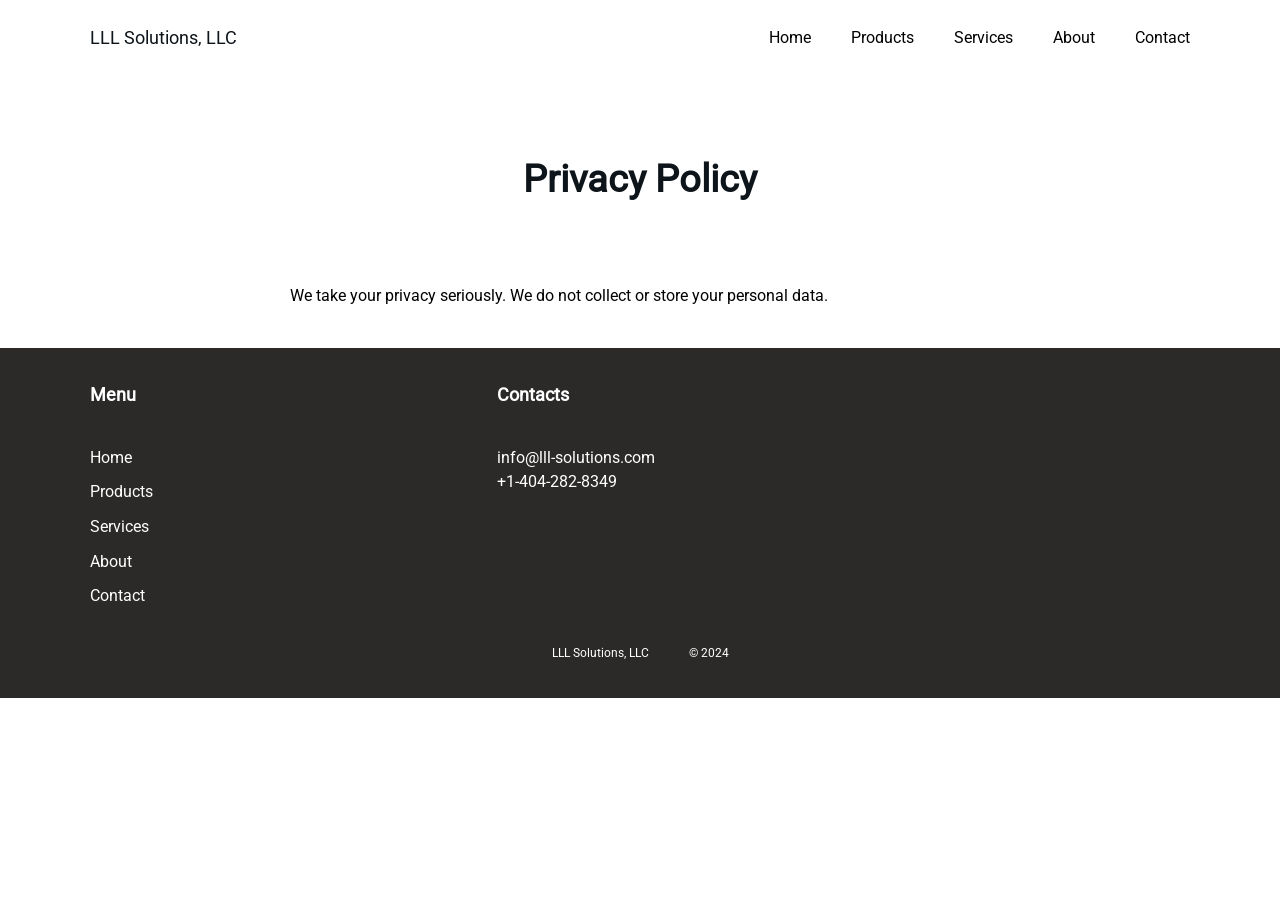
<file: privacy-policy-2/index.html>
<!DOCTYPE html>
<html lang="en-US">
<head>
	<meta charset="UTF-8" />
	<meta name="viewport" content="width=device-width, initial-scale=1" />
<meta name='robots' content='max-image-preview:large' />
	<style>img:is([sizes="auto" i], [sizes^="auto," i]) { contain-intrinsic-size: 3000px 1500px }</style>
	<title>Privacy Policy &#8211; LLL Solutions, LLC</title>
<script>
window._wpemojiSettings = {"baseUrl":"https:\/\/s.w.org\/images\/core\/emoji\/15.0.3\/72x72\/","ext":".png","svgUrl":"https:\/\/s.w.org\/images\/core\/emoji\/15.0.3\/svg\/","svgExt":".svg","source":{"concatemoji":"https:\/\/lll-solutions.com\/wp-includes\/js\/wp-emoji-release.min.js?ver=6.7.9"}};
/*! This file is auto-generated */
!function(i,n){var o,s,e;function c(e){try{var t={supportTests:e,timestamp:(new Date).valueOf()};sessionStorage.setItem(o,JSON.stringify(t))}catch(e){}}function p(e,t,n){e.clearRect(0,0,e.canvas.width,e.canvas.height),e.fillText(t,0,0);var t=new Uint32Array(e.getImageData(0,0,e.canvas.width,e.canvas.height).data),r=(e.clearRect(0,0,e.canvas.width,e.canvas.height),e.fillText(n,0,0),new Uint32Array(e.getImageData(0,0,e.canvas.width,e.canvas.height).data));return t.every(function(e,t){return e===r[t]})}function u(e,t,n){switch(t){case"flag":return n(e,"\ud83c\udff3\ufe0f\u200d\u26a7\ufe0f","\ud83c\udff3\ufe0f\u200b\u26a7\ufe0f")?!1:!n(e,"\ud83c\uddfa\ud83c\uddf3","\ud83c\uddfa\u200b\ud83c\uddf3")&&!n(e,"\ud83c\udff4\udb40\udc67\udb40\udc62\udb40\udc65\udb40\udc6e\udb40\udc67\udb40\udc7f","\ud83c\udff4\u200b\udb40\udc67\u200b\udb40\udc62\u200b\udb40\udc65\u200b\udb40\udc6e\u200b\udb40\udc67\u200b\udb40\udc7f");case"emoji":return!n(e,"\ud83d\udc26\u200d\u2b1b","\ud83d\udc26\u200b\u2b1b")}return!1}function f(e,t,n){var r="undefined"!=typeof WorkerGlobalScope&&self instanceof WorkerGlobalScope?new OffscreenCanvas(300,150):i.createElement("canvas"),a=r.getContext("2d",{willReadFrequently:!0}),o=(a.textBaseline="top",a.font="600 32px Arial",{});return e.forEach(function(e){o[e]=t(a,e,n)}),o}function t(e){var t=i.createElement("script");t.src=e,t.defer=!0,i.head.appendChild(t)}"undefined"!=typeof Promise&&(o="wpEmojiSettingsSupports",s=["flag","emoji"],n.supports={everything:!0,everythingExceptFlag:!0},e=new Promise(function(e){i.addEventListener("DOMContentLoaded",e,{once:!0})}),new Promise(function(t){var n=function(){try{var e=JSON.parse(sessionStorage.getItem(o));if("object"==typeof e&&"number"==typeof e.timestamp&&(new Date).valueOf()<e.timestamp+604800&&"object"==typeof e.supportTests)return e.supportTests}catch(e){}return null}();if(!n){if("undefined"!=typeof Worker&&"undefined"!=typeof OffscreenCanvas&&"undefined"!=typeof URL&&URL.createObjectURL&&"undefined"!=typeof Blob)try{var e="postMessage("+f.toString()+"("+[JSON.stringify(s),u.toString(),p.toString()].join(",")+"));",r=new Blob([e],{type:"text/javascript"}),a=new Worker(URL.createObjectURL(r),{name:"wpTestEmojiSupports"});return void(a.onmessage=function(e){c(n=e.data),a.terminate(),t(n)})}catch(e){}c(n=f(s,u,p))}t(n)}).then(function(e){for(var t in e)n.supports[t]=e[t],n.supports.everything=n.supports.everything&&n.supports[t],"flag"!==t&&(n.supports.everythingExceptFlag=n.supports.everythingExceptFlag&&n.supports[t]);n.supports.everythingExceptFlag=n.supports.everythingExceptFlag&&!n.supports.flag,n.DOMReady=!1,n.readyCallback=function(){n.DOMReady=!0}}).then(function(){return e}).then(function(){var e;n.supports.everything||(n.readyCallback(),(e=n.source||{}).concatemoji?t(e.concatemoji):e.wpemoji&&e.twemoji&&(t(e.twemoji),t(e.wpemoji)))}))}((window,document),window._wpemojiSettings);
</script>

<style id='wp-block-site-logo-inline-css'>
.wp-block-site-logo{box-sizing:border-box;line-height:0}.wp-block-site-logo a{display:inline-block;line-height:0}.wp-block-site-logo.is-default-size img{height:auto;width:120px}.wp-block-site-logo img{height:auto;max-width:100%}.wp-block-site-logo a,.wp-block-site-logo img{border-radius:inherit}.wp-block-site-logo.aligncenter{margin-left:auto;margin-right:auto;text-align:center}:root :where(.wp-block-site-logo.is-style-rounded){border-radius:9999px}
</style>
<style id='wp-block-site-title-inline-css'>
.wp-block-site-title{box-sizing:border-box}.wp-block-site-title :where(a){color:inherit;font-family:inherit;font-size:inherit;font-style:inherit;font-weight:inherit;letter-spacing:inherit;line-height:inherit;text-decoration:inherit}
</style>
<style id='wp-block-group-inline-css'>
.wp-block-group{box-sizing:border-box}:where(.wp-block-group.wp-block-group-is-layout-constrained){position:relative}
</style>
<style id='wp-block-navigation-link-inline-css'>
.wp-block-navigation .wp-block-navigation-item__label{overflow-wrap:break-word}.wp-block-navigation .wp-block-navigation-item__description{display:none}.link-ui-tools{border-top:1px solid #f0f0f0;padding:8px}.link-ui-block-inserter{padding-top:8px}.link-ui-block-inserter__back{margin-left:8px;text-transform:uppercase}
</style>
<link rel="stylesheet" id="wp-block-navigation-css" href="/wp-includes/blocks/navigation/style.min.css" media="all" />
<style id='wp-block-post-title-inline-css'>
.wp-block-post-title{box-sizing:border-box;word-break:break-word}.wp-block-post-title :where(a){display:inline-block;font-family:inherit;font-size:inherit;font-style:inherit;font-weight:inherit;letter-spacing:inherit;line-height:inherit;text-decoration:inherit}
</style>
<style id='wp-block-paragraph-inline-css'>
.is-small-text{font-size:.875em}.is-regular-text{font-size:1em}.is-large-text{font-size:2.25em}.is-larger-text{font-size:3em}.has-drop-cap:not(:focus):first-letter{float:left;font-size:8.4em;font-style:normal;font-weight:100;line-height:.68;margin:.05em .1em 0 0;text-transform:uppercase}body.rtl .has-drop-cap:not(:focus):first-letter{float:none;margin-left:.1em}p.has-drop-cap.has-background{overflow:hidden}:root :where(p.has-background){padding:1.25em 2.375em}:where(p.has-text-color:not(.has-link-color)) a{color:inherit}p.has-text-align-left[style*="writing-mode:vertical-lr"],p.has-text-align-right[style*="writing-mode:vertical-rl"]{rotate:180deg}
</style>
<style id='wp-block-post-content-inline-css'>
.wp-block-post-content{display:flow-root}
</style>
<style id='wp-block-heading-inline-css'>
h1.has-background,h2.has-background,h3.has-background,h4.has-background,h5.has-background,h6.has-background{padding:1.25em 2.375em}h1.has-text-align-left[style*=writing-mode]:where([style*=vertical-lr]),h1.has-text-align-right[style*=writing-mode]:where([style*=vertical-rl]),h2.has-text-align-left[style*=writing-mode]:where([style*=vertical-lr]),h2.has-text-align-right[style*=writing-mode]:where([style*=vertical-rl]),h3.has-text-align-left[style*=writing-mode]:where([style*=vertical-lr]),h3.has-text-align-right[style*=writing-mode]:where([style*=vertical-rl]),h4.has-text-align-left[style*=writing-mode]:where([style*=vertical-lr]),h4.has-text-align-right[style*=writing-mode]:where([style*=vertical-rl]),h5.has-text-align-left[style*=writing-mode]:where([style*=vertical-lr]),h5.has-text-align-right[style*=writing-mode]:where([style*=vertical-rl]),h6.has-text-align-left[style*=writing-mode]:where([style*=vertical-lr]),h6.has-text-align-right[style*=writing-mode]:where([style*=vertical-rl]){rotate:180deg}
</style>
<style id='wp-block-columns-inline-css'>
.wp-block-columns{align-items:normal!important;box-sizing:border-box;display:flex;flex-wrap:wrap!important}@media (min-width:782px){.wp-block-columns{flex-wrap:nowrap!important}}.wp-block-columns.are-vertically-aligned-top{align-items:flex-start}.wp-block-columns.are-vertically-aligned-center{align-items:center}.wp-block-columns.are-vertically-aligned-bottom{align-items:flex-end}@media (max-width:781px){.wp-block-columns:not(.is-not-stacked-on-mobile)>.wp-block-column{flex-basis:100%!important}}@media (min-width:782px){.wp-block-columns:not(.is-not-stacked-on-mobile)>.wp-block-column{flex-basis:0;flex-grow:1}.wp-block-columns:not(.is-not-stacked-on-mobile)>.wp-block-column[style*=flex-basis]{flex-grow:0}}.wp-block-columns.is-not-stacked-on-mobile{flex-wrap:nowrap!important}.wp-block-columns.is-not-stacked-on-mobile>.wp-block-column{flex-basis:0;flex-grow:1}.wp-block-columns.is-not-stacked-on-mobile>.wp-block-column[style*=flex-basis]{flex-grow:0}:where(.wp-block-columns){margin-bottom:1.75em}:where(.wp-block-columns.has-background){padding:1.25em 2.375em}.wp-block-column{flex-grow:1;min-width:0;overflow-wrap:break-word;word-break:break-word}.wp-block-column.is-vertically-aligned-top{align-self:flex-start}.wp-block-column.is-vertically-aligned-center{align-self:center}.wp-block-column.is-vertically-aligned-bottom{align-self:flex-end}.wp-block-column.is-vertically-aligned-stretch{align-self:stretch}.wp-block-column.is-vertically-aligned-bottom,.wp-block-column.is-vertically-aligned-center,.wp-block-column.is-vertically-aligned-top{width:100%}
</style>
<style id='wp-emoji-styles-inline-css'>

	img.wp-smiley, img.emoji {
		display: inline !important;
		border: none !important;
		box-shadow: none !important;
		height: 1em !important;
		width: 1em !important;
		margin: 0 0.07em !important;
		vertical-align: -0.1em !important;
		background: none !important;
		padding: 0 !important;
	}
</style>
<style id='wp-block-library-inline-css'>
:root{--wp-admin-theme-color:#007cba;--wp-admin-theme-color--rgb:0,124,186;--wp-admin-theme-color-darker-10:#006ba1;--wp-admin-theme-color-darker-10--rgb:0,107,161;--wp-admin-theme-color-darker-20:#005a87;--wp-admin-theme-color-darker-20--rgb:0,90,135;--wp-admin-border-width-focus:2px;--wp-block-synced-color:#7a00df;--wp-block-synced-color--rgb:122,0,223;--wp-bound-block-color:var(--wp-block-synced-color)}@media (min-resolution:192dpi){:root{--wp-admin-border-width-focus:1.5px}}.wp-element-button{cursor:pointer}:root{--wp--preset--font-size--normal:16px;--wp--preset--font-size--huge:42px}:root .has-very-light-gray-background-color{background-color:#eee}:root .has-very-dark-gray-background-color{background-color:#313131}:root .has-very-light-gray-color{color:#eee}:root .has-very-dark-gray-color{color:#313131}:root .has-vivid-green-cyan-to-vivid-cyan-blue-gradient-background{background:linear-gradient(135deg,#00d084,#0693e3)}:root .has-purple-crush-gradient-background{background:linear-gradient(135deg,#34e2e4,#4721fb 50%,#ab1dfe)}:root .has-hazy-dawn-gradient-background{background:linear-gradient(135deg,#faaca8,#dad0ec)}:root .has-subdued-olive-gradient-background{background:linear-gradient(135deg,#fafae1,#67a671)}:root .has-atomic-cream-gradient-background{background:linear-gradient(135deg,#fdd79a,#004a59)}:root .has-nightshade-gradient-background{background:linear-gradient(135deg,#330968,#31cdcf)}:root .has-midnight-gradient-background{background:linear-gradient(135deg,#020381,#2874fc)}.has-regular-font-size{font-size:1em}.has-larger-font-size{font-size:2.625em}.has-normal-font-size{font-size:var(--wp--preset--font-size--normal)}.has-huge-font-size{font-size:var(--wp--preset--font-size--huge)}.has-text-align-center{text-align:center}.has-text-align-left{text-align:left}.has-text-align-right{text-align:right}#end-resizable-editor-section{display:none}.aligncenter{clear:both}.items-justified-left{justify-content:flex-start}.items-justified-center{justify-content:center}.items-justified-right{justify-content:flex-end}.items-justified-space-between{justify-content:space-between}.screen-reader-text{border:0;clip:rect(1px,1px,1px,1px);clip-path:inset(50%);height:1px;margin:-1px;overflow:hidden;padding:0;position:absolute;width:1px;word-wrap:normal!important}.screen-reader-text:focus{background-color:#ddd;clip:auto!important;clip-path:none;color:#444;display:block;font-size:1em;height:auto;left:5px;line-height:normal;padding:15px 23px 14px;text-decoration:none;top:5px;width:auto;z-index:100000}html :where(.has-border-color){border-style:solid}html :where([style*=border-top-color]){border-top-style:solid}html :where([style*=border-right-color]){border-right-style:solid}html :where([style*=border-bottom-color]){border-bottom-style:solid}html :where([style*=border-left-color]){border-left-style:solid}html :where([style*=border-width]){border-style:solid}html :where([style*=border-top-width]){border-top-style:solid}html :where([style*=border-right-width]){border-right-style:solid}html :where([style*=border-bottom-width]){border-bottom-style:solid}html :where([style*=border-left-width]){border-left-style:solid}html :where(img[class*=wp-image-]){height:auto;max-width:100%}:where(figure){margin:0 0 1em}html :where(.is-position-sticky){--wp-admin--admin-bar--position-offset:var(--wp-admin--admin-bar--height,0px)}@media screen and (max-width:600px){html :where(.is-position-sticky){--wp-admin--admin-bar--position-offset:0px}}
</style>
<style id='global-styles-inline-css'>
:root{--wp--preset--aspect-ratio--square: 1;--wp--preset--aspect-ratio--4-3: 4/3;--wp--preset--aspect-ratio--3-4: 3/4;--wp--preset--aspect-ratio--3-2: 3/2;--wp--preset--aspect-ratio--2-3: 2/3;--wp--preset--aspect-ratio--16-9: 16/9;--wp--preset--aspect-ratio--9-16: 9/16;--wp--preset--color--black: #000000;--wp--preset--color--cyan-bluish-gray: #abb8c3;--wp--preset--color--white: #ffffff;--wp--preset--color--pale-pink: #f78da7;--wp--preset--color--vivid-red: #cf2e2e;--wp--preset--color--luminous-vivid-orange: #ff6900;--wp--preset--color--luminous-vivid-amber: #fcb900;--wp--preset--color--light-green-cyan: #7bdcb5;--wp--preset--color--vivid-green-cyan: #00d084;--wp--preset--color--pale-cyan-blue: #8ed1fc;--wp--preset--color--vivid-cyan-blue: #0693e3;--wp--preset--color--vivid-purple: #9b51e0;--wp--preset--color--color-1: #E1D7C6;--wp--preset--color--color-2: #2C2A29;--wp--preset--color--color-3: #5A504A;--wp--preset--color--light: #ffffff;--wp--preset--color--dark: #0d141a;--wp--preset--color--grey: #B8C0CC;--wp--preset--gradient--vivid-cyan-blue-to-vivid-purple: linear-gradient(135deg,rgba(6,147,227,1) 0%,rgb(155,81,224) 100%);--wp--preset--gradient--light-green-cyan-to-vivid-green-cyan: linear-gradient(135deg,rgb(122,220,180) 0%,rgb(0,208,130) 100%);--wp--preset--gradient--luminous-vivid-amber-to-luminous-vivid-orange: linear-gradient(135deg,rgba(252,185,0,1) 0%,rgba(255,105,0,1) 100%);--wp--preset--gradient--luminous-vivid-orange-to-vivid-red: linear-gradient(135deg,rgba(255,105,0,1) 0%,rgb(207,46,46) 100%);--wp--preset--gradient--very-light-gray-to-cyan-bluish-gray: linear-gradient(135deg,rgb(238,238,238) 0%,rgb(169,184,195) 100%);--wp--preset--gradient--cool-to-warm-spectrum: linear-gradient(135deg,rgb(74,234,220) 0%,rgb(151,120,209) 20%,rgb(207,42,186) 40%,rgb(238,44,130) 60%,rgb(251,105,98) 80%,rgb(254,248,76) 100%);--wp--preset--gradient--blush-light-purple: linear-gradient(135deg,rgb(255,206,236) 0%,rgb(152,150,240) 100%);--wp--preset--gradient--blush-bordeaux: linear-gradient(135deg,rgb(254,205,165) 0%,rgb(254,45,45) 50%,rgb(107,0,62) 100%);--wp--preset--gradient--luminous-dusk: linear-gradient(135deg,rgb(255,203,112) 0%,rgb(199,81,192) 50%,rgb(65,88,208) 100%);--wp--preset--gradient--pale-ocean: linear-gradient(135deg,rgb(255,245,203) 0%,rgb(182,227,212) 50%,rgb(51,167,181) 100%);--wp--preset--gradient--electric-grass: linear-gradient(135deg,rgb(202,248,128) 0%,rgb(113,206,126) 100%);--wp--preset--gradient--midnight: linear-gradient(135deg,rgb(2,3,129) 0%,rgb(40,116,252) 100%);--wp--preset--gradient--gradient-one: linear-gradient(135deg, #E1D7C6 0%, #D4A373 100%);--wp--preset--font-size--small: 12px;--wp--preset--font-size--medium: 16px;--wp--preset--font-size--large: 18px;--wp--preset--font-size--x-large: 38px;--wp--preset--font-size--xx-large: 60px;--wp--preset--font-family--system: -apple-system,BlinkMacSystemFont,"Segoe UI",Roboto,Oxygen-Sans,Ubuntu,Cantarell,"Helvetica Neue",sans-serif;--wp--preset--font-family--serif: "Times New Roman","New York",Times,"Noto Serif",serif;--wp--preset--font-family--monospace: Consolas,Menlo,Monaco,"SF Mono","DejaVu Sans Mono","Roboto Mono","Courier New",Courier,monospace;--wp--preset--font-family--dmsans: DMSans, sans-serif;--wp--preset--font-family--caudex: Caudex, serif;--wp--preset--font-family--cormorant: Cormorant, serif;--wp--preset--font-family--dmserif-display: DMSerifDisplay, serif;--wp--preset--font-family--firasans: FiraSans, sans-serif;--wp--preset--font-family--gruppo: Gruppo, sans-serif;--wp--preset--font-family--junge: Junge, serif;--wp--preset--font-family--montserrat: Montserrat, sans-serif;--wp--preset--font-family--nunitosans: NunitoSans, sans-serif;--wp--preset--font-family--playfairdisplay: PlayfairDisplay, serif;--wp--preset--font-family--poppins: Poppins, sans-serif;--wp--preset--font-family--prompt: Prompt, sans-serif;--wp--preset--font-family--prostoone: ProstoOne, sans-serif;--wp--preset--font-family--roboto: Roboto, sans-serif;--wp--preset--font-family--titilliumweb: TitilliumWeb, sans-serif;--wp--preset--font-family--trirong: Trirong, serif;--wp--preset--font-family--lato: Lato, sans-serif;--wp--preset--font-family--ibm-plex-mono: IBM Plex Mono, monospace, sans-serif;--wp--preset--font-family--prata: Prata, serif;--wp--preset--font-family--catamaran: Catamaran, sans-serif;--wp--preset--font-family--open-sans: Open Sans, sans-serif;--wp--preset--font-family--manrope: Manrope, sans-serif;--wp--preset--spacing--20: 0.44rem;--wp--preset--spacing--30: 0.67rem;--wp--preset--spacing--40: 1rem;--wp--preset--spacing--50: 1.5rem;--wp--preset--spacing--60: 2.25rem;--wp--preset--spacing--70: 3.38rem;--wp--preset--spacing--80: 5.06rem;--wp--preset--shadow--natural: 6px 6px 9px rgba(0, 0, 0, 0.2);--wp--preset--shadow--deep: 12px 12px 50px rgba(0, 0, 0, 0.4);--wp--preset--shadow--sharp: 6px 6px 0px rgba(0, 0, 0, 0.2);--wp--preset--shadow--outlined: 6px 6px 0px -3px rgba(255, 255, 255, 1), 6px 6px rgba(0, 0, 0, 1);--wp--preset--shadow--crisp: 6px 6px 0px rgba(0, 0, 0, 1);}:root { --wp--style--global--content-size: 700px;--wp--style--global--wide-size: 1100px; }:where(body) { margin: 0; }.wp-site-blocks { padding-top: var(--wp--style--root--padding-top); padding-bottom: var(--wp--style--root--padding-bottom); }.has-global-padding { padding-right: var(--wp--style--root--padding-right); padding-left: var(--wp--style--root--padding-left); }.has-global-padding > .alignfull { margin-right: calc(var(--wp--style--root--padding-right) * -1); margin-left: calc(var(--wp--style--root--padding-left) * -1); }.has-global-padding :where(:not(.alignfull.is-layout-flow) > .has-global-padding:not(.wp-block-block, .alignfull)) { padding-right: 0; padding-left: 0; }.has-global-padding :where(:not(.alignfull.is-layout-flow) > .has-global-padding:not(.wp-block-block, .alignfull)) > .alignfull { margin-left: 0; margin-right: 0; }.wp-site-blocks > .alignleft { float: left; margin-right: 2em; }.wp-site-blocks > .alignright { float: right; margin-left: 2em; }.wp-site-blocks > .aligncenter { justify-content: center; margin-left: auto; margin-right: auto; }:where(.wp-site-blocks) > * { margin-block-start: 40px; margin-block-end: 0; }:where(.wp-site-blocks) > :first-child { margin-block-start: 0; }:where(.wp-site-blocks) > :last-child { margin-block-end: 0; }:root { --wp--style--block-gap: 40px; }:root :where(.is-layout-flow) > :first-child{margin-block-start: 0;}:root :where(.is-layout-flow) > :last-child{margin-block-end: 0;}:root :where(.is-layout-flow) > *{margin-block-start: 40px;margin-block-end: 0;}:root :where(.is-layout-constrained) > :first-child{margin-block-start: 0;}:root :where(.is-layout-constrained) > :last-child{margin-block-end: 0;}:root :where(.is-layout-constrained) > *{margin-block-start: 40px;margin-block-end: 0;}:root :where(.is-layout-flex){gap: 40px;}:root :where(.is-layout-grid){gap: 40px;}.is-layout-flow > .alignleft{float: left;margin-inline-start: 0;margin-inline-end: 2em;}.is-layout-flow > .alignright{float: right;margin-inline-start: 2em;margin-inline-end: 0;}.is-layout-flow > .aligncenter{margin-left: auto !important;margin-right: auto !important;}.is-layout-constrained > .alignleft{float: left;margin-inline-start: 0;margin-inline-end: 2em;}.is-layout-constrained > .alignright{float: right;margin-inline-start: 2em;margin-inline-end: 0;}.is-layout-constrained > .aligncenter{margin-left: auto !important;margin-right: auto !important;}.is-layout-constrained > :where(:not(.alignleft):not(.alignright):not(.alignfull)){max-width: var(--wp--style--global--content-size);margin-left: auto !important;margin-right: auto !important;}.is-layout-constrained > .alignwide{max-width: var(--wp--style--global--wide-size);}body .is-layout-flex{display: flex;}.is-layout-flex{flex-wrap: wrap;align-items: center;}.is-layout-flex > :is(*, div){margin: 0;}body .is-layout-grid{display: grid;}.is-layout-grid > :is(*, div){margin: 0;}body{color: var(--wp--preset--color--contrast);font-family: var(--wp--preset--font-family--system);font-size: var(--wp--preset--font-size--medium);line-height: 1.5;--wp--style--root--padding-top: 0px;--wp--style--root--padding-right: var(--wp--preset--spacing--50);--wp--style--root--padding-bottom: 0px;--wp--style--root--padding-left: var(--wp--preset--spacing--50);}a:where(:not(.wp-element-button)){color: var(--wp--preset--color--contrast);text-decoration: underline;}:root :where(a:where(:not(.wp-element-button)):hover){color: var(--wp--preset--color--contrast);text-decoration: none;}:root :where(a:where(:not(.wp-element-button)):focus){color: var(--wp--preset--color--contrast);}:root :where(a:where(:not(.wp-element-button)):active){color: var(--wp--preset--color--contrast);}:root :where(.wp-element-button, .wp-block-button__link){background-color: var(--wp--preset--color--primary);border-radius: 28px;border-color: var(--wp--preset--color--transparent);border-width: 1px;border-style: solid;color: var(--wp--preset--color--contrast);font-family: inherit;font-size: var(--wp--preset--font-size--small);font-weight: 500;line-height: inherit;padding-top: var(--wp--preset--spacing--30);padding-right: var(--wp--preset--spacing--30);padding-bottom: var(--wp--preset--spacing--30);padding-left: var(--wp--preset--spacing--30);text-decoration: none;}:root :where(.wp-element-button:hover, .wp-block-button__link:hover){border-color: var(--wp--preset--color--secondary);}:root :where(.wp-element-caption, .wp-block-audio figcaption, .wp-block-embed figcaption, .wp-block-gallery figcaption, .wp-block-image figcaption, .wp-block-table figcaption, .wp-block-video figcaption){color: var(--wp--preset--color--primary);}cite{color: var(--wp--preset--color--primary);}.has-black-color{color: var(--wp--preset--color--black) !important;}.has-cyan-bluish-gray-color{color: var(--wp--preset--color--cyan-bluish-gray) !important;}.has-white-color{color: var(--wp--preset--color--white) !important;}.has-pale-pink-color{color: var(--wp--preset--color--pale-pink) !important;}.has-vivid-red-color{color: var(--wp--preset--color--vivid-red) !important;}.has-luminous-vivid-orange-color{color: var(--wp--preset--color--luminous-vivid-orange) !important;}.has-luminous-vivid-amber-color{color: var(--wp--preset--color--luminous-vivid-amber) !important;}.has-light-green-cyan-color{color: var(--wp--preset--color--light-green-cyan) !important;}.has-vivid-green-cyan-color{color: var(--wp--preset--color--vivid-green-cyan) !important;}.has-pale-cyan-blue-color{color: var(--wp--preset--color--pale-cyan-blue) !important;}.has-vivid-cyan-blue-color{color: var(--wp--preset--color--vivid-cyan-blue) !important;}.has-vivid-purple-color{color: var(--wp--preset--color--vivid-purple) !important;}.has-color-1-color{color: var(--wp--preset--color--color-1) !important;}.has-color-2-color{color: var(--wp--preset--color--color-2) !important;}.has-color-3-color{color: var(--wp--preset--color--color-3) !important;}.has-light-color{color: var(--wp--preset--color--light) !important;}.has-dark-color{color: var(--wp--preset--color--dark) !important;}.has-grey-color{color: var(--wp--preset--color--grey) !important;}.has-black-background-color{background-color: var(--wp--preset--color--black) !important;}.has-cyan-bluish-gray-background-color{background-color: var(--wp--preset--color--cyan-bluish-gray) !important;}.has-white-background-color{background-color: var(--wp--preset--color--white) !important;}.has-pale-pink-background-color{background-color: var(--wp--preset--color--pale-pink) !important;}.has-vivid-red-background-color{background-color: var(--wp--preset--color--vivid-red) !important;}.has-luminous-vivid-orange-background-color{background-color: var(--wp--preset--color--luminous-vivid-orange) !important;}.has-luminous-vivid-amber-background-color{background-color: var(--wp--preset--color--luminous-vivid-amber) !important;}.has-light-green-cyan-background-color{background-color: var(--wp--preset--color--light-green-cyan) !important;}.has-vivid-green-cyan-background-color{background-color: var(--wp--preset--color--vivid-green-cyan) !important;}.has-pale-cyan-blue-background-color{background-color: var(--wp--preset--color--pale-cyan-blue) !important;}.has-vivid-cyan-blue-background-color{background-color: var(--wp--preset--color--vivid-cyan-blue) !important;}.has-vivid-purple-background-color{background-color: var(--wp--preset--color--vivid-purple) !important;}.has-color-1-background-color{background-color: var(--wp--preset--color--color-1) !important;}.has-color-2-background-color{background-color: var(--wp--preset--color--color-2) !important;}.has-color-3-background-color{background-color: var(--wp--preset--color--color-3) !important;}.has-light-background-color{background-color: var(--wp--preset--color--light) !important;}.has-dark-background-color{background-color: var(--wp--preset--color--dark) !important;}.has-grey-background-color{background-color: var(--wp--preset--color--grey) !important;}.has-black-border-color{border-color: var(--wp--preset--color--black) !important;}.has-cyan-bluish-gray-border-color{border-color: var(--wp--preset--color--cyan-bluish-gray) !important;}.has-white-border-color{border-color: var(--wp--preset--color--white) !important;}.has-pale-pink-border-color{border-color: var(--wp--preset--color--pale-pink) !important;}.has-vivid-red-border-color{border-color: var(--wp--preset--color--vivid-red) !important;}.has-luminous-vivid-orange-border-color{border-color: var(--wp--preset--color--luminous-vivid-orange) !important;}.has-luminous-vivid-amber-border-color{border-color: var(--wp--preset--color--luminous-vivid-amber) !important;}.has-light-green-cyan-border-color{border-color: var(--wp--preset--color--light-green-cyan) !important;}.has-vivid-green-cyan-border-color{border-color: var(--wp--preset--color--vivid-green-cyan) !important;}.has-pale-cyan-blue-border-color{border-color: var(--wp--preset--color--pale-cyan-blue) !important;}.has-vivid-cyan-blue-border-color{border-color: var(--wp--preset--color--vivid-cyan-blue) !important;}.has-vivid-purple-border-color{border-color: var(--wp--preset--color--vivid-purple) !important;}.has-color-1-border-color{border-color: var(--wp--preset--color--color-1) !important;}.has-color-2-border-color{border-color: var(--wp--preset--color--color-2) !important;}.has-color-3-border-color{border-color: var(--wp--preset--color--color-3) !important;}.has-light-border-color{border-color: var(--wp--preset--color--light) !important;}.has-dark-border-color{border-color: var(--wp--preset--color--dark) !important;}.has-grey-border-color{border-color: var(--wp--preset--color--grey) !important;}.has-vivid-cyan-blue-to-vivid-purple-gradient-background{background: var(--wp--preset--gradient--vivid-cyan-blue-to-vivid-purple) !important;}.has-light-green-cyan-to-vivid-green-cyan-gradient-background{background: var(--wp--preset--gradient--light-green-cyan-to-vivid-green-cyan) !important;}.has-luminous-vivid-amber-to-luminous-vivid-orange-gradient-background{background: var(--wp--preset--gradient--luminous-vivid-amber-to-luminous-vivid-orange) !important;}.has-luminous-vivid-orange-to-vivid-red-gradient-background{background: var(--wp--preset--gradient--luminous-vivid-orange-to-vivid-red) !important;}.has-very-light-gray-to-cyan-bluish-gray-gradient-background{background: var(--wp--preset--gradient--very-light-gray-to-cyan-bluish-gray) !important;}.has-cool-to-warm-spectrum-gradient-background{background: var(--wp--preset--gradient--cool-to-warm-spectrum) !important;}.has-blush-light-purple-gradient-background{background: var(--wp--preset--gradient--blush-light-purple) !important;}.has-blush-bordeaux-gradient-background{background: var(--wp--preset--gradient--blush-bordeaux) !important;}.has-luminous-dusk-gradient-background{background: var(--wp--preset--gradient--luminous-dusk) !important;}.has-pale-ocean-gradient-background{background: var(--wp--preset--gradient--pale-ocean) !important;}.has-electric-grass-gradient-background{background: var(--wp--preset--gradient--electric-grass) !important;}.has-midnight-gradient-background{background: var(--wp--preset--gradient--midnight) !important;}.has-gradient-one-gradient-background{background: var(--wp--preset--gradient--gradient-one) !important;}.has-small-font-size{font-size: var(--wp--preset--font-size--small) !important;}.has-medium-font-size{font-size: var(--wp--preset--font-size--medium) !important;}.has-large-font-size{font-size: var(--wp--preset--font-size--large) !important;}.has-x-large-font-size{font-size: var(--wp--preset--font-size--x-large) !important;}.has-xx-large-font-size{font-size: var(--wp--preset--font-size--xx-large) !important;}.has-system-font-family{font-family: var(--wp--preset--font-family--system) !important;}.has-serif-font-family{font-family: var(--wp--preset--font-family--serif) !important;}.has-monospace-font-family{font-family: var(--wp--preset--font-family--monospace) !important;}.has-dmsans-font-family{font-family: var(--wp--preset--font-family--dmsans) !important;}.has-caudex-font-family{font-family: var(--wp--preset--font-family--caudex) !important;}.has-cormorant-font-family{font-family: var(--wp--preset--font-family--cormorant) !important;}.has-dmserif-display-font-family{font-family: var(--wp--preset--font-family--dmserif-display) !important;}.has-firasans-font-family{font-family: var(--wp--preset--font-family--firasans) !important;}.has-gruppo-font-family{font-family: var(--wp--preset--font-family--gruppo) !important;}.has-junge-font-family{font-family: var(--wp--preset--font-family--junge) !important;}.has-montserrat-font-family{font-family: var(--wp--preset--font-family--montserrat) !important;}.has-nunitosans-font-family{font-family: var(--wp--preset--font-family--nunitosans) !important;}.has-playfairdisplay-font-family{font-family: var(--wp--preset--font-family--playfairdisplay) !important;}.has-poppins-font-family{font-family: var(--wp--preset--font-family--poppins) !important;}.has-prompt-font-family{font-family: var(--wp--preset--font-family--prompt) !important;}.has-prostoone-font-family{font-family: var(--wp--preset--font-family--prostoone) !important;}.has-roboto-font-family{font-family: var(--wp--preset--font-family--roboto) !important;}.has-titilliumweb-font-family{font-family: var(--wp--preset--font-family--titilliumweb) !important;}.has-trirong-font-family{font-family: var(--wp--preset--font-family--trirong) !important;}.has-lato-font-family{font-family: var(--wp--preset--font-family--lato) !important;}.has-ibm-plex-mono-font-family{font-family: var(--wp--preset--font-family--ibm-plex-mono) !important;}.has-prata-font-family{font-family: var(--wp--preset--font-family--prata) !important;}.has-catamaran-font-family{font-family: var(--wp--preset--font-family--catamaran) !important;}.has-open-sans-font-family{font-family: var(--wp--preset--font-family--open-sans) !important;}.has-manrope-font-family{font-family: var(--wp--preset--font-family--manrope) !important;}
:root :where(.wp-block-heading){line-height: 1.2;}
</style>
<style id='core-block-supports-inline-css'>
.wp-elements-5024b994e03a7aaca0a0e7843ea9630a a:where(:not(.wp-element-button)){color:var(--wp--preset--color--dark);}.wp-elements-5024b994e03a7aaca0a0e7843ea9630a a:where(:not(.wp-element-button)):hover{color:var(--wp--preset--color--color-3);}.wp-container-core-group-is-layout-1{flex-wrap:nowrap;}.wp-container-core-group-is-layout-2{flex-wrap:nowrap;justify-content:flex-end;}.wp-container-core-group-is-layout-3{grid-template-columns:repeat(2, minmax(0, 1fr));}.wp-elements-013801ccad86e3f0d06c384d04ee5c64 a:where(:not(.wp-element-button)){color:var(--wp--preset--color--dark);}.wp-elements-2d266627045914afbd88ec37ebfaf796 a:where(:not(.wp-element-button)){color:var(--wp--preset--color--dark);}.wp-elements-1061c94d5f106bf4423b7d0a4033133a a:where(:not(.wp-element-button)){color:var(--wp--preset--color--light);}.wp-container-core-navigation-is-layout-2{gap:var(--wp--preset--spacing--30);flex-direction:column;align-items:flex-start;}.wp-elements-e45c6d67ce1aad69f94e8c18f3ebcd43 a:where(:not(.wp-element-button)){color:var(--wp--preset--color--light);}.wp-elements-b0338dd86bc700526a3c480037e81f9c a:where(:not(.wp-element-button)){color:var(--wp--preset--color--light);}.wp-container-core-columns-is-layout-1{flex-wrap:nowrap;}.wp-elements-71f25967d4e8fe2385080be06936d826 a:where(:not(.wp-element-button)){color:var(--wp--preset--color--light);}.wp-elements-aa6a8f971ff320d98f81fc65e48ae2c7 a:where(:not(.wp-element-button)){color:var(--wp--preset--color--light);}.wp-container-core-group-is-layout-7{justify-content:center;}
</style>
<style id='wp-block-template-skip-link-inline-css'>

		.skip-link.screen-reader-text {
			border: 0;
			clip: rect(1px,1px,1px,1px);
			clip-path: inset(50%);
			height: 1px;
			margin: -1px;
			overflow: hidden;
			padding: 0;
			position: absolute !important;
			width: 1px;
			word-wrap: normal !important;
		}

		.skip-link.screen-reader-text:focus {
			background-color: #eee;
			clip: auto !important;
			clip-path: none;
			color: #444;
			display: block;
			font-size: 1em;
			height: auto;
			left: 5px;
			line-height: normal;
			padding: 15px 23px 14px;
			text-decoration: none;
			top: 5px;
			width: auto;
			z-index: 100000;
		}
</style>
<meta name="generator" content="WordPress 6.7.9" />
<link rel="canonical" href="https://lll-solutions.com/privacy-policy-2/" />
<link rel="shortlink" href="https://lll-solutions.com/privacy-policy-2/" />
<script type="importmap" id="wp-importmap">
{"imports":{"@wordpress\/interactivity":"\/wp-includes\/js\/dist\/script-modules\/interactivity\/index.min.js"}}
</script>
<script type="module" src="/wp-includes/js/dist/script-modules/block-library/navigation/view.min.js" id="@wordpress/block-library/navigation/view-js-module"></script>
<link rel="modulepreload" href="/wp-includes/js/dist/script-modules/interactivity/index.min.js" id="@wordpress/interactivity-js-modulepreload"><style class='wp-fonts-local'>
@font-face{font-family:DMSans;font-style:normal;font-weight:400;font-display:fallback;src:url('../wp-content/themes/hostinger-ai-theme/assets/fonts/DMSans-Regular.ttf') format('truetype');}
@font-face{font-family:DMSans;font-style:italic;font-weight:400;font-display:fallback;src:url('../wp-content/themes/hostinger-ai-theme/assets/fonts/DMSans-Italic.ttf') format('truetype');}
@font-face{font-family:DMSans;font-style:normal;font-weight:500;font-display:fallback;src:url('../wp-content/themes/hostinger-ai-theme/assets/fonts/DMSans-Medium.ttf') format('truetype');}
@font-face{font-family:DMSans;font-style:italic;font-weight:500;font-display:fallback;src:url('../wp-content/themes/hostinger-ai-theme/assets/fonts/DMSans-MediumItalic.ttf') format('truetype');}
@font-face{font-family:DMSans;font-style:normal;font-weight:700;font-display:fallback;src:url('../wp-content/themes/hostinger-ai-theme/assets/fonts/DMSans-Bold.ttf') format('truetype');}
@font-face{font-family:DMSans;font-style:italic;font-weight:700;font-display:fallback;src:url('../wp-content/themes/hostinger-ai-theme/assets/fonts/DMSans-BoldItalic.ttf') format('truetype');}
@font-face{font-family:Caudex;font-style:normal;font-weight:400;font-display:fallback;src:url('../wp-content/themes/hostinger-ai-theme/assets/fonts/Caudex-Regular.ttf') format('truetype');}
@font-face{font-family:Cormorant;font-style:normal;font-weight:400;font-display:fallback;src:url('../wp-content/themes/hostinger-ai-theme/assets/fonts/Cormorant-Regular.ttf') format('truetype');}
@font-face{font-family:DMSerifDisplay;font-style:normal;font-weight:400;font-display:fallback;src:url('../wp-content/themes/hostinger-ai-theme/assets/fonts/DMSerifDisplay-Regular.ttf') format('truetype');}
@font-face{font-family:FiraSans;font-style:normal;font-weight:400;font-display:fallback;src:url('../wp-content/themes/hostinger-ai-theme/assets/fonts/FiraSans-Regular.ttf') format('truetype');}
@font-face{font-family:Gruppo;font-style:normal;font-weight:400;font-display:fallback;src:url('../wp-content/themes/hostinger-ai-theme/assets/fonts/Gruppo-Regular.ttf') format('truetype');}
@font-face{font-family:Junge;font-style:normal;font-weight:400;font-display:fallback;src:url('../wp-content/themes/hostinger-ai-theme/assets/fonts/Junge-Regular.ttf') format('truetype');}
@font-face{font-family:Montserrat;font-style:normal;font-weight:400;font-display:fallback;src:url('../wp-content/themes/hostinger-ai-theme/assets/fonts/Montserrat-Regular.ttf') format('truetype');}
@font-face{font-family:NunitoSans;font-style:normal;font-weight:variable;font-display:fallback;src:url('../wp-content/themes/hostinger-ai-theme/assets/fonts/NunitoSans-Variable.ttf') format('truetype');}
@font-face{font-family:PlayfairDisplay;font-style:normal;font-weight:400;font-display:fallback;src:url('../wp-content/themes/hostinger-ai-theme/assets/fonts/PlayfairDisplay-Regular.ttf') format('truetype');}
@font-face{font-family:Poppins;font-style:normal;font-weight:400;font-display:fallback;src:url('../wp-content/themes/hostinger-ai-theme/assets/fonts/Poppins-Regular.ttf') format('truetype');}
@font-face{font-family:Prompt;font-style:normal;font-weight:400;font-display:fallback;src:url('../wp-content/themes/hostinger-ai-theme/assets/fonts/Prompt-Regular.ttf') format('truetype');}
@font-face{font-family:ProstoOne;font-style:normal;font-weight:400;font-display:fallback;src:url('../wp-content/themes/hostinger-ai-theme/assets/fonts/ProstoOne-Regular.ttf') format('truetype');}
@font-face{font-family:Roboto;font-style:normal;font-weight:400;font-display:fallback;src:url('../wp-content/themes/hostinger-ai-theme/assets/fonts/Roboto-Regular.ttf') format('truetype');}
@font-face{font-family:TitilliumWeb;font-style:normal;font-weight:400;font-display:fallback;src:url('../wp-content/themes/hostinger-ai-theme/assets/fonts/TitilliumWeb-Regular.ttf') format('truetype');}
@font-face{font-family:Trirong;font-style:normal;font-weight:400;font-display:fallback;src:url('../wp-content/themes/hostinger-ai-theme/assets/fonts/Trirong-Regular.ttf') format('truetype');}
@font-face{font-family:Lato;font-style:normal;font-weight:400;font-display:fallback;src:url('../wp-content/themes/hostinger-ai-theme/assets/fonts/Lato-Regular.ttf') format('truetype');}
@font-face{font-family:"IBM Plex Mono";font-style:normal;font-weight:400;font-display:fallback;src:url('../wp-content/themes/hostinger-ai-theme/assets/fonts/IBMPlexMono-Regular.ttf') format('truetype');}
@font-face{font-family:Prata;font-style:normal;font-weight:400;font-display:fallback;src:url('../wp-content/themes/hostinger-ai-theme/assets/fonts/Prata-Regular.ttf') format('truetype');}
@font-face{font-family:Catamaran;font-style:normal;font-weight:variable;font-display:fallback;src:url('../wp-content/themes/hostinger-ai-theme/assets/fonts/Catamaran-Variable.ttf') format('truetype');}
@font-face{font-family:"Open Sans";font-style:normal;font-weight:variable;font-display:fallback;src:url('../wp-content/themes/hostinger-ai-theme/assets/fonts/OpenSans-Variable.ttf') format('truetype');}
@font-face{font-family:Manrope;font-style:normal;font-weight:variable;font-display:fallback;src:url('../wp-content/themes/hostinger-ai-theme/assets/fonts/Manrope-Variable.ttf') format('truetype');}
</style>
</head>

<body class="page-template-default page page-id-55 wp-embed-responsive">

<div class="wp-site-blocks"><header class="site-header wp-block-template-part">
<div class="wp-block-group has-global-padding is-layout-constrained wp-block-group-is-layout-constrained">
    <div class="wp-block-group alignwide is-layout-grid wp-container-core-group-is-layout-3 wp-block-group-is-layout-grid" style="padding-top:var(--wp--preset--spacing--50);padding-bottom:var(--wp--preset--spacing--50)">
        <div class="wp-block-group logo-wrapper is-nowrap is-layout-flex wp-container-core-group-is-layout-1 wp-block-group-is-layout-flex">

            <p class="has-link-color hostinger-ai-site-title wp-elements-5024b994e03a7aaca0a0e7843ea9630a wp-block-site-title has-text-color has-dark-color has-large-font-size"><a href="../index.html" target="_self" rel="home">LLL Solutions, LLC</a></p></div>
        

        
        <div class="wp-block-group is-content-justification-right is-nowrap is-layout-flex wp-container-core-group-is-layout-2 wp-block-group-is-layout-flex"><nav class="has-text-color has-color2-color has-medium-font-size is-responsive hostinger-ai-site-navigation wp-block-navigation is-horizontal is-layout-flex wp-block-navigation-is-layout-flex" aria-label="AI menu" 
		 data-wp-interactive="core/navigation" data-wp-context='{"overlayOpenedBy":{"click":false,"hover":false,"focus":false},"type":"overlay","roleAttribute":"","ariaLabel":"Menu"}'><button aria-haspopup="dialog" aria-label="Open menu" class="wp-block-navigation__responsive-container-open " 
				data-wp-on-async--click="actions.openMenuOnClick"
				data-wp-on--keydown="actions.handleMenuKeydown"
			><svg width="24" height="24" xmlns="http://www.w3.org/2000/svg" viewBox="0 0 24 24" aria-hidden="true" focusable="false"><rect x="4" y="7.5" width="16" height="1.5" /><rect x="4" y="15" width="16" height="1.5" /></svg></button>
				<div class="wp-block-navigation__responsive-container  "  id="modal-1" 
				data-wp-class--has-modal-open="state.isMenuOpen"
				data-wp-class--is-menu-open="state.isMenuOpen"
				data-wp-watch="callbacks.initMenu"
				data-wp-on--keydown="actions.handleMenuKeydown"
				data-wp-on-async--focusout="actions.handleMenuFocusout"
				tabindex="-1"
			>
					<div class="wp-block-navigation__responsive-close" tabindex="-1">
						<div class="wp-block-navigation__responsive-dialog" 
				data-wp-bind--aria-modal="state.ariaModal"
				data-wp-bind--aria-label="state.ariaLabel"
				data-wp-bind--role="state.roleAttribute"
			>
							<button aria-label="Close menu" class="wp-block-navigation__responsive-container-close" 
				data-wp-on-async--click="actions.closeMenuOnClick"
			><svg xmlns="http://www.w3.org/2000/svg" viewBox="0 0 24 24" width="24" height="24" aria-hidden="true" focusable="false"><path d="m13.06 12 6.47-6.47-1.06-1.06L12 10.94 5.53 4.47 4.47 5.53 10.94 12l-6.47 6.47 1.06 1.06L12 13.06l6.47 6.47 1.06-1.06L13.06 12Z"></path></svg></button>
							<div class="wp-block-navigation__responsive-container-content" 
				data-wp-watch="callbacks.focusFirstElement"
			 id="modal-1-content">
								<ul class="wp-block-navigation__container has-text-color has-color2-color has-medium-font-size is-responsive hostinger-ai-site-navigation wp-block-navigation has-medium-font-size"><li class="has-medium-font-size wp-block-navigation-item wp-block-navigation-link"><a class="wp-block-navigation-item__content"  href="../index.html"><span class="wp-block-navigation-item__label">Home</span></a></li><li class="has-medium-font-size wp-block-navigation-item wp-block-navigation-link"><a class="wp-block-navigation-item__content"  href="/products/"><span class="wp-block-navigation-item__label">Products</span></a></li><li class="has-medium-font-size wp-block-navigation-item wp-block-navigation-link"><a class="wp-block-navigation-item__content"  href="/services/"><span class="wp-block-navigation-item__label">Services</span></a></li><li class="has-medium-font-size wp-block-navigation-item wp-block-navigation-link"><a class="wp-block-navigation-item__content"  href="/about/"><span class="wp-block-navigation-item__label">About</span></a></li><li class="has-medium-font-size wp-block-navigation-item wp-block-navigation-link"><a class="wp-block-navigation-item__content"  href="/contact/"><span class="wp-block-navigation-item__label">Contact</span></a></li></ul>
							</div>
						</div>
					</div>
				</div></nav></div>
        </div>
    </div>
</header>


<main class="wp-block-group is-layout-flow wp-block-group-is-layout-flow" style="padding-top:0;padding-bottom:0">
    <div class="wp-block-group alignfull has-text-color has-link-color wp-elements-013801ccad86e3f0d06c384d04ee5c64 has-global-padding is-layout-constrained wp-block-group-is-layout-constrained" style="padding-top:var(--wp--preset--spacing--60);padding-bottom:var(--wp--preset--spacing--60)"><h1 class="has-text-align-center has-link-color hostinger-ai-page-title wp-elements-2d266627045914afbd88ec37ebfaf796 wp-block-post-title has-text-color has-dark-color has-x-large-font-size">Privacy Policy</h1></div>
    

    <div class="entry-content wp-block-post-content has-global-padding is-layout-constrained wp-block-post-content-is-layout-constrained">
<p>We take your privacy seriously.    We do not collect or store your personal data.</p>
</div></main>


<footer class="site-footer wp-block-template-part">
<div class="wp-block-group has-color-2-background-color has-background has-global-padding is-layout-constrained wp-block-group-is-layout-constrained" style="padding-top:var(--wp--preset--spacing--60);padding-bottom:var(--wp--preset--spacing--60)">
<div class="wp-block-columns alignwide is-layout-flex wp-container-core-columns-is-layout-1 wp-block-columns-is-layout-flex">
<div class="wp-block-column is-layout-flow wp-block-column-is-layout-flow" style="flex-basis:33.34%">
<h3 class="wp-block-heading hostinger-locale has-light-color has-text-color has-link-color has-large-font-size wp-elements-1061c94d5f106bf4423b7d0a4033133a">Menu</h3>


<nav class="has-text-color has-light-color has-medium-font-size is-responsive  is-vertical hostinger-ai-site-navigation wp-block-navigation is-layout-flex wp-container-core-navigation-is-layout-2 wp-block-navigation-is-layout-flex" aria-label="AI menu 2" 
		 data-wp-interactive="core/navigation" data-wp-context='{"overlayOpenedBy":{"click":false,"hover":false,"focus":false},"type":"overlay","roleAttribute":"","ariaLabel":"Menu"}'><button aria-haspopup="dialog" aria-label="Open menu" class="wp-block-navigation__responsive-container-open " 
				data-wp-on-async--click="actions.openMenuOnClick"
				data-wp-on--keydown="actions.handleMenuKeydown"
			><svg width="24" height="24" xmlns="http://www.w3.org/2000/svg" viewBox="0 0 24 24" aria-hidden="true" focusable="false"><rect x="4" y="7.5" width="16" height="1.5" /><rect x="4" y="15" width="16" height="1.5" /></svg></button>
				<div class="wp-block-navigation__responsive-container  "  id="modal-2" 
				data-wp-class--has-modal-open="state.isMenuOpen"
				data-wp-class--is-menu-open="state.isMenuOpen"
				data-wp-watch="callbacks.initMenu"
				data-wp-on--keydown="actions.handleMenuKeydown"
				data-wp-on-async--focusout="actions.handleMenuFocusout"
				tabindex="-1"
			>
					<div class="wp-block-navigation__responsive-close" tabindex="-1">
						<div class="wp-block-navigation__responsive-dialog" 
				data-wp-bind--aria-modal="state.ariaModal"
				data-wp-bind--aria-label="state.ariaLabel"
				data-wp-bind--role="state.roleAttribute"
			>
							<button aria-label="Close menu" class="wp-block-navigation__responsive-container-close" 
				data-wp-on-async--click="actions.closeMenuOnClick"
			><svg xmlns="http://www.w3.org/2000/svg" viewBox="0 0 24 24" width="24" height="24" aria-hidden="true" focusable="false"><path d="m13.06 12 6.47-6.47-1.06-1.06L12 10.94 5.53 4.47 4.47 5.53 10.94 12l-6.47 6.47 1.06 1.06L12 13.06l6.47 6.47 1.06-1.06L13.06 12Z"></path></svg></button>
							<div class="wp-block-navigation__responsive-container-content" 
				data-wp-watch="callbacks.focusFirstElement"
			 id="modal-2-content">
								<ul class="wp-block-navigation__container has-text-color has-light-color has-medium-font-size is-responsive  is-vertical hostinger-ai-site-navigation wp-block-navigation has-medium-font-size"><li class="has-medium-font-size wp-block-navigation-item wp-block-navigation-link"><a class="wp-block-navigation-item__content"  href="../index.html"><span class="wp-block-navigation-item__label">Home</span></a></li><li class="has-medium-font-size wp-block-navigation-item wp-block-navigation-link"><a class="wp-block-navigation-item__content"  href="/products/"><span class="wp-block-navigation-item__label">Products</span></a></li><li class="has-medium-font-size wp-block-navigation-item wp-block-navigation-link"><a class="wp-block-navigation-item__content"  href="/services/"><span class="wp-block-navigation-item__label">Services</span></a></li><li class="has-medium-font-size wp-block-navigation-item wp-block-navigation-link"><a class="wp-block-navigation-item__content"  href="/about/"><span class="wp-block-navigation-item__label">About</span></a></li><li class="has-medium-font-size wp-block-navigation-item wp-block-navigation-link"><a class="wp-block-navigation-item__content"  href="/contact/"><span class="wp-block-navigation-item__label">Contact</span></a></li></ul>
							</div>
						</div>
					</div>
				</div></nav></div>



<div class="wp-block-column is-layout-flow wp-block-column-is-layout-flow" style="flex-basis:33.34%">
<h3 class="wp-block-heading hostinger-locale has-light-color has-text-color has-link-color has-large-font-size wp-elements-e45c6d67ce1aad69f94e8c18f3ebcd43">Contacts</h3>



<p class="has-light-color has-text-color has-link-color has-medium-font-size wp-elements-b0338dd86bc700526a3c480037e81f9c">info@lll-solutions.com<br>+1-404-282-8349</p>
</div>
</div>



<div class="wp-block-group alignwide is-content-justification-center is-layout-flex wp-container-core-group-is-layout-7 wp-block-group-is-layout-flex" style="margin-top:var(--wp--preset--spacing--60);padding-top:0;padding-right:0;padding-bottom:0;padding-left:0"><p class="has-text-align-center has-link-color wp-elements-71f25967d4e8fe2385080be06936d826 wp-block-site-title has-text-color has-light-color has-small-font-size">LLL Solutions, LLC</p>


<p class="has-text-align-center has-light-color has-text-color has-link-color has-small-font-size wp-elements-aa6a8f971ff320d98f81fc65e48ae2c7"> © 2024</p>
</div>
</div>
</footer>
</div>
<script id="wp-block-template-skip-link-js-after">
	( function() {
		var skipLinkTarget = document.querySelector( 'main' ),
			sibling,
			skipLinkTargetID,
			skipLink;

		// Early exit if a skip-link target can't be located.
		if ( ! skipLinkTarget ) {
			return;
		}

		/*
		 * Get the site wrapper.
		 * The skip-link will be injected in the beginning of it.
		 */
		sibling = document.querySelector( '.wp-site-blocks' );

		// Early exit if the root element was not found.
		if ( ! sibling ) {
			return;
		}

		// Get the skip-link target's ID, and generate one if it doesn't exist.
		skipLinkTargetID = skipLinkTarget.id;
		if ( ! skipLinkTargetID ) {
			skipLinkTargetID = 'wp--skip-link--target';
			skipLinkTarget.id = skipLinkTargetID;
		}

		// Create the skip link.
		skipLink = document.createElement( 'a' );
		skipLink.classList.add( 'skip-link', 'screen-reader-text' );
		skipLink.href = '#' + skipLinkTargetID;
		skipLink.innerHTML = 'Skip to content';

		// Inject the skip link.
		sibling.parentElement.insertBefore( skipLink, sibling );
	}() );
	
</script>
</body>
</html>


<!-- Page cached by LiteSpeed Cache 7.9.1 on 2026-09-25 16:51:17 -->
</file>
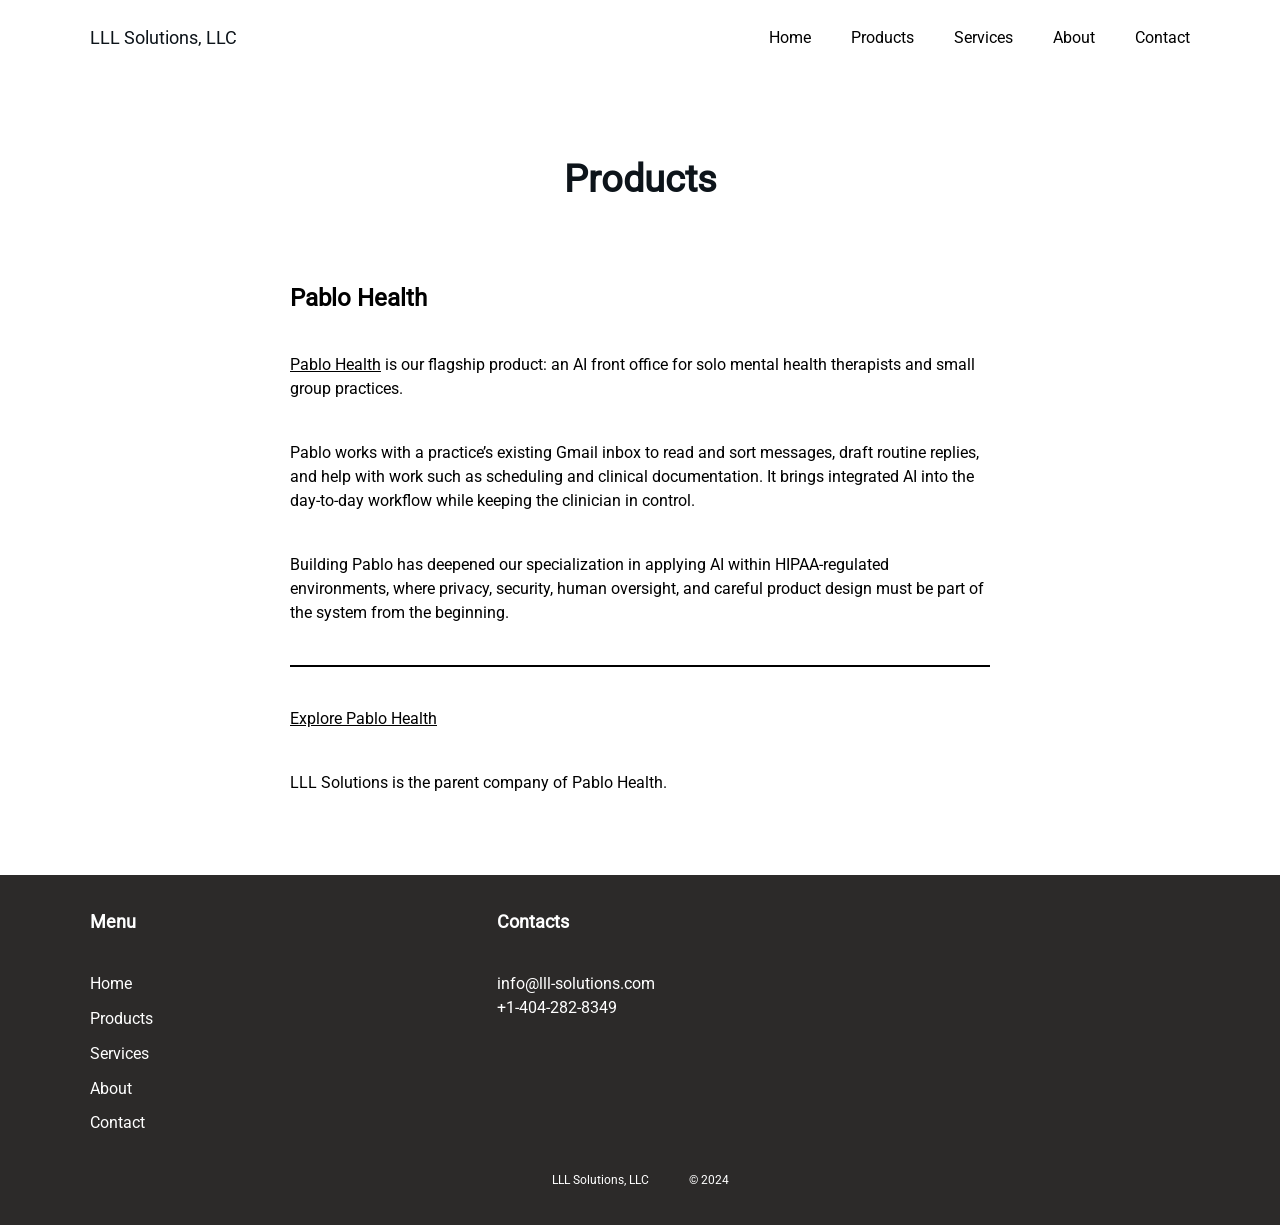
<file: products/index.html>
<!DOCTYPE html>
<html lang="en-US">
<head>
	<meta charset="UTF-8" />
	<meta name="viewport" content="width=device-width, initial-scale=1" />
<meta name='robots' content='max-image-preview:large' />
	<style>img:is([sizes="auto" i], [sizes^="auto," i]) { contain-intrinsic-size: 3000px 1500px }</style>
	<title>Products &#8211; LLL Solutions, LLC</title>
<script>
window._wpemojiSettings = {"baseUrl":"https:\/\/s.w.org\/images\/core\/emoji\/15.0.3\/72x72\/","ext":".png","svgUrl":"https:\/\/s.w.org\/images\/core\/emoji\/15.0.3\/svg\/","svgExt":".svg","source":{"concatemoji":"https:\/\/lll-solutions.com\/wp-includes\/js\/wp-emoji-release.min.js?ver=6.7.9"}};
/*! This file is auto-generated */
!function(i,n){var o,s,e;function c(e){try{var t={supportTests:e,timestamp:(new Date).valueOf()};sessionStorage.setItem(o,JSON.stringify(t))}catch(e){}}function p(e,t,n){e.clearRect(0,0,e.canvas.width,e.canvas.height),e.fillText(t,0,0);var t=new Uint32Array(e.getImageData(0,0,e.canvas.width,e.canvas.height).data),r=(e.clearRect(0,0,e.canvas.width,e.canvas.height),e.fillText(n,0,0),new Uint32Array(e.getImageData(0,0,e.canvas.width,e.canvas.height).data));return t.every(function(e,t){return e===r[t]})}function u(e,t,n){switch(t){case"flag":return n(e,"\ud83c\udff3\ufe0f\u200d\u26a7\ufe0f","\ud83c\udff3\ufe0f\u200b\u26a7\ufe0f")?!1:!n(e,"\ud83c\uddfa\ud83c\uddf3","\ud83c\uddfa\u200b\ud83c\uddf3")&&!n(e,"\ud83c\udff4\udb40\udc67\udb40\udc62\udb40\udc65\udb40\udc6e\udb40\udc67\udb40\udc7f","\ud83c\udff4\u200b\udb40\udc67\u200b\udb40\udc62\u200b\udb40\udc65\u200b\udb40\udc6e\u200b\udb40\udc67\u200b\udb40\udc7f");case"emoji":return!n(e,"\ud83d\udc26\u200d\u2b1b","\ud83d\udc26\u200b\u2b1b")}return!1}function f(e,t,n){var r="undefined"!=typeof WorkerGlobalScope&&self instanceof WorkerGlobalScope?new OffscreenCanvas(300,150):i.createElement("canvas"),a=r.getContext("2d",{willReadFrequently:!0}),o=(a.textBaseline="top",a.font="600 32px Arial",{});return e.forEach(function(e){o[e]=t(a,e,n)}),o}function t(e){var t=i.createElement("script");t.src=e,t.defer=!0,i.head.appendChild(t)}"undefined"!=typeof Promise&&(o="wpEmojiSettingsSupports",s=["flag","emoji"],n.supports={everything:!0,everythingExceptFlag:!0},e=new Promise(function(e){i.addEventListener("DOMContentLoaded",e,{once:!0})}),new Promise(function(t){var n=function(){try{var e=JSON.parse(sessionStorage.getItem(o));if("object"==typeof e&&"number"==typeof e.timestamp&&(new Date).valueOf()<e.timestamp+604800&&"object"==typeof e.supportTests)return e.supportTests}catch(e){}return null}();if(!n){if("undefined"!=typeof Worker&&"undefined"!=typeof OffscreenCanvas&&"undefined"!=typeof URL&&URL.createObjectURL&&"undefined"!=typeof Blob)try{var e="postMessage("+f.toString()+"("+[JSON.stringify(s),u.toString(),p.toString()].join(",")+"));",r=new Blob([e],{type:"text/javascript"}),a=new Worker(URL.createObjectURL(r),{name:"wpTestEmojiSupports"});return void(a.onmessage=function(e){c(n=e.data),a.terminate(),t(n)})}catch(e){}c(n=f(s,u,p))}t(n)}).then(function(e){for(var t in e)n.supports[t]=e[t],n.supports.everything=n.supports.everything&&n.supports[t],"flag"!==t&&(n.supports.everythingExceptFlag=n.supports.everythingExceptFlag&&n.supports[t]);n.supports.everythingExceptFlag=n.supports.everythingExceptFlag&&!n.supports.flag,n.DOMReady=!1,n.readyCallback=function(){n.DOMReady=!0}}).then(function(){return e}).then(function(){var e;n.supports.everything||(n.readyCallback(),(e=n.source||{}).concatemoji?t(e.concatemoji):e.wpemoji&&e.twemoji&&(t(e.twemoji),t(e.wpemoji)))}))}((window,document),window._wpemojiSettings);
</script>

<style id='wp-block-site-logo-inline-css'>
.wp-block-site-logo{box-sizing:border-box;line-height:0}.wp-block-site-logo a{display:inline-block;line-height:0}.wp-block-site-logo.is-default-size img{height:auto;width:120px}.wp-block-site-logo img{height:auto;max-width:100%}.wp-block-site-logo a,.wp-block-site-logo img{border-radius:inherit}.wp-block-site-logo.aligncenter{margin-left:auto;margin-right:auto;text-align:center}:root :where(.wp-block-site-logo.is-style-rounded){border-radius:9999px}
</style>
<style id='wp-block-site-title-inline-css'>
.wp-block-site-title{box-sizing:border-box}.wp-block-site-title :where(a){color:inherit;font-family:inherit;font-size:inherit;font-style:inherit;font-weight:inherit;letter-spacing:inherit;line-height:inherit;text-decoration:inherit}
</style>
<style id='wp-block-group-inline-css'>
.wp-block-group{box-sizing:border-box}:where(.wp-block-group.wp-block-group-is-layout-constrained){position:relative}
</style>
<style id='wp-block-navigation-link-inline-css'>
.wp-block-navigation .wp-block-navigation-item__label{overflow-wrap:break-word}.wp-block-navigation .wp-block-navigation-item__description{display:none}.link-ui-tools{border-top:1px solid #f0f0f0;padding:8px}.link-ui-block-inserter{padding-top:8px}.link-ui-block-inserter__back{margin-left:8px;text-transform:uppercase}
</style>
<link rel="stylesheet" id="wp-block-navigation-css" href="/wp-includes/blocks/navigation/style.min.css" media="all" />
<style id='wp-block-post-title-inline-css'>
.wp-block-post-title{box-sizing:border-box;word-break:break-word}.wp-block-post-title :where(a){display:inline-block;font-family:inherit;font-size:inherit;font-style:inherit;font-weight:inherit;letter-spacing:inherit;line-height:inherit;text-decoration:inherit}
</style>
<style id='wp-block-paragraph-inline-css'>
.is-small-text{font-size:.875em}.is-regular-text{font-size:1em}.is-large-text{font-size:2.25em}.is-larger-text{font-size:3em}.has-drop-cap:not(:focus):first-letter{float:left;font-size:8.4em;font-style:normal;font-weight:100;line-height:.68;margin:.05em .1em 0 0;text-transform:uppercase}body.rtl .has-drop-cap:not(:focus):first-letter{float:none;margin-left:.1em}p.has-drop-cap.has-background{overflow:hidden}:root :where(p.has-background){padding:1.25em 2.375em}:where(p.has-text-color:not(.has-link-color)) a{color:inherit}p.has-text-align-left[style*="writing-mode:vertical-lr"],p.has-text-align-right[style*="writing-mode:vertical-rl"]{rotate:180deg}
</style>
<style id='wp-block-separator-inline-css'>
@charset "UTF-8";.wp-block-separator{border:none;border-top:2px solid}:root :where(.wp-block-separator.is-style-dots){height:auto;line-height:1;text-align:center}:root :where(.wp-block-separator.is-style-dots):before{color:currentColor;content:"···";font-family:serif;font-size:1.5em;letter-spacing:2em;padding-left:2em}.wp-block-separator.is-style-dots{background:none!important;border:none!important}
</style>
<style id='wp-block-heading-inline-css'>
h1.has-background,h2.has-background,h3.has-background,h4.has-background,h5.has-background,h6.has-background{padding:1.25em 2.375em}h1.has-text-align-left[style*=writing-mode]:where([style*=vertical-lr]),h1.has-text-align-right[style*=writing-mode]:where([style*=vertical-rl]),h2.has-text-align-left[style*=writing-mode]:where([style*=vertical-lr]),h2.has-text-align-right[style*=writing-mode]:where([style*=vertical-rl]),h3.has-text-align-left[style*=writing-mode]:where([style*=vertical-lr]),h3.has-text-align-right[style*=writing-mode]:where([style*=vertical-rl]),h4.has-text-align-left[style*=writing-mode]:where([style*=vertical-lr]),h4.has-text-align-right[style*=writing-mode]:where([style*=vertical-rl]),h5.has-text-align-left[style*=writing-mode]:where([style*=vertical-lr]),h5.has-text-align-right[style*=writing-mode]:where([style*=vertical-rl]),h6.has-text-align-left[style*=writing-mode]:where([style*=vertical-lr]),h6.has-text-align-right[style*=writing-mode]:where([style*=vertical-rl]){rotate:180deg}
</style>
<style id='wp-block-post-content-inline-css'>
.wp-block-post-content{display:flow-root}
</style>
<style id='wp-block-columns-inline-css'>
.wp-block-columns{align-items:normal!important;box-sizing:border-box;display:flex;flex-wrap:wrap!important}@media (min-width:782px){.wp-block-columns{flex-wrap:nowrap!important}}.wp-block-columns.are-vertically-aligned-top{align-items:flex-start}.wp-block-columns.are-vertically-aligned-center{align-items:center}.wp-block-columns.are-vertically-aligned-bottom{align-items:flex-end}@media (max-width:781px){.wp-block-columns:not(.is-not-stacked-on-mobile)>.wp-block-column{flex-basis:100%!important}}@media (min-width:782px){.wp-block-columns:not(.is-not-stacked-on-mobile)>.wp-block-column{flex-basis:0;flex-grow:1}.wp-block-columns:not(.is-not-stacked-on-mobile)>.wp-block-column[style*=flex-basis]{flex-grow:0}}.wp-block-columns.is-not-stacked-on-mobile{flex-wrap:nowrap!important}.wp-block-columns.is-not-stacked-on-mobile>.wp-block-column{flex-basis:0;flex-grow:1}.wp-block-columns.is-not-stacked-on-mobile>.wp-block-column[style*=flex-basis]{flex-grow:0}:where(.wp-block-columns){margin-bottom:1.75em}:where(.wp-block-columns.has-background){padding:1.25em 2.375em}.wp-block-column{flex-grow:1;min-width:0;overflow-wrap:break-word;word-break:break-word}.wp-block-column.is-vertically-aligned-top{align-self:flex-start}.wp-block-column.is-vertically-aligned-center{align-self:center}.wp-block-column.is-vertically-aligned-bottom{align-self:flex-end}.wp-block-column.is-vertically-aligned-stretch{align-self:stretch}.wp-block-column.is-vertically-aligned-bottom,.wp-block-column.is-vertically-aligned-center,.wp-block-column.is-vertically-aligned-top{width:100%}
</style>
<style id='wp-emoji-styles-inline-css'>

	img.wp-smiley, img.emoji {
		display: inline !important;
		border: none !important;
		box-shadow: none !important;
		height: 1em !important;
		width: 1em !important;
		margin: 0 0.07em !important;
		vertical-align: -0.1em !important;
		background: none !important;
		padding: 0 !important;
	}
</style>
<style id='wp-block-library-inline-css'>
:root{--wp-admin-theme-color:#007cba;--wp-admin-theme-color--rgb:0,124,186;--wp-admin-theme-color-darker-10:#006ba1;--wp-admin-theme-color-darker-10--rgb:0,107,161;--wp-admin-theme-color-darker-20:#005a87;--wp-admin-theme-color-darker-20--rgb:0,90,135;--wp-admin-border-width-focus:2px;--wp-block-synced-color:#7a00df;--wp-block-synced-color--rgb:122,0,223;--wp-bound-block-color:var(--wp-block-synced-color)}@media (min-resolution:192dpi){:root{--wp-admin-border-width-focus:1.5px}}.wp-element-button{cursor:pointer}:root{--wp--preset--font-size--normal:16px;--wp--preset--font-size--huge:42px}:root .has-very-light-gray-background-color{background-color:#eee}:root .has-very-dark-gray-background-color{background-color:#313131}:root .has-very-light-gray-color{color:#eee}:root .has-very-dark-gray-color{color:#313131}:root .has-vivid-green-cyan-to-vivid-cyan-blue-gradient-background{background:linear-gradient(135deg,#00d084,#0693e3)}:root .has-purple-crush-gradient-background{background:linear-gradient(135deg,#34e2e4,#4721fb 50%,#ab1dfe)}:root .has-hazy-dawn-gradient-background{background:linear-gradient(135deg,#faaca8,#dad0ec)}:root .has-subdued-olive-gradient-background{background:linear-gradient(135deg,#fafae1,#67a671)}:root .has-atomic-cream-gradient-background{background:linear-gradient(135deg,#fdd79a,#004a59)}:root .has-nightshade-gradient-background{background:linear-gradient(135deg,#330968,#31cdcf)}:root .has-midnight-gradient-background{background:linear-gradient(135deg,#020381,#2874fc)}.has-regular-font-size{font-size:1em}.has-larger-font-size{font-size:2.625em}.has-normal-font-size{font-size:var(--wp--preset--font-size--normal)}.has-huge-font-size{font-size:var(--wp--preset--font-size--huge)}.has-text-align-center{text-align:center}.has-text-align-left{text-align:left}.has-text-align-right{text-align:right}#end-resizable-editor-section{display:none}.aligncenter{clear:both}.items-justified-left{justify-content:flex-start}.items-justified-center{justify-content:center}.items-justified-right{justify-content:flex-end}.items-justified-space-between{justify-content:space-between}.screen-reader-text{border:0;clip:rect(1px,1px,1px,1px);clip-path:inset(50%);height:1px;margin:-1px;overflow:hidden;padding:0;position:absolute;width:1px;word-wrap:normal!important}.screen-reader-text:focus{background-color:#ddd;clip:auto!important;clip-path:none;color:#444;display:block;font-size:1em;height:auto;left:5px;line-height:normal;padding:15px 23px 14px;text-decoration:none;top:5px;width:auto;z-index:100000}html :where(.has-border-color){border-style:solid}html :where([style*=border-top-color]){border-top-style:solid}html :where([style*=border-right-color]){border-right-style:solid}html :where([style*=border-bottom-color]){border-bottom-style:solid}html :where([style*=border-left-color]){border-left-style:solid}html :where([style*=border-width]){border-style:solid}html :where([style*=border-top-width]){border-top-style:solid}html :where([style*=border-right-width]){border-right-style:solid}html :where([style*=border-bottom-width]){border-bottom-style:solid}html :where([style*=border-left-width]){border-left-style:solid}html :where(img[class*=wp-image-]){height:auto;max-width:100%}:where(figure){margin:0 0 1em}html :where(.is-position-sticky){--wp-admin--admin-bar--position-offset:var(--wp-admin--admin-bar--height,0px)}@media screen and (max-width:600px){html :where(.is-position-sticky){--wp-admin--admin-bar--position-offset:0px}}
</style>
<style id='global-styles-inline-css'>
:root{--wp--preset--aspect-ratio--square: 1;--wp--preset--aspect-ratio--4-3: 4/3;--wp--preset--aspect-ratio--3-4: 3/4;--wp--preset--aspect-ratio--3-2: 3/2;--wp--preset--aspect-ratio--2-3: 2/3;--wp--preset--aspect-ratio--16-9: 16/9;--wp--preset--aspect-ratio--9-16: 9/16;--wp--preset--color--black: #000000;--wp--preset--color--cyan-bluish-gray: #abb8c3;--wp--preset--color--white: #ffffff;--wp--preset--color--pale-pink: #f78da7;--wp--preset--color--vivid-red: #cf2e2e;--wp--preset--color--luminous-vivid-orange: #ff6900;--wp--preset--color--luminous-vivid-amber: #fcb900;--wp--preset--color--light-green-cyan: #7bdcb5;--wp--preset--color--vivid-green-cyan: #00d084;--wp--preset--color--pale-cyan-blue: #8ed1fc;--wp--preset--color--vivid-cyan-blue: #0693e3;--wp--preset--color--vivid-purple: #9b51e0;--wp--preset--color--color-1: #E1D7C6;--wp--preset--color--color-2: #2C2A29;--wp--preset--color--color-3: #5A504A;--wp--preset--color--light: #ffffff;--wp--preset--color--dark: #0d141a;--wp--preset--color--grey: #B8C0CC;--wp--preset--gradient--vivid-cyan-blue-to-vivid-purple: linear-gradient(135deg,rgba(6,147,227,1) 0%,rgb(155,81,224) 100%);--wp--preset--gradient--light-green-cyan-to-vivid-green-cyan: linear-gradient(135deg,rgb(122,220,180) 0%,rgb(0,208,130) 100%);--wp--preset--gradient--luminous-vivid-amber-to-luminous-vivid-orange: linear-gradient(135deg,rgba(252,185,0,1) 0%,rgba(255,105,0,1) 100%);--wp--preset--gradient--luminous-vivid-orange-to-vivid-red: linear-gradient(135deg,rgba(255,105,0,1) 0%,rgb(207,46,46) 100%);--wp--preset--gradient--very-light-gray-to-cyan-bluish-gray: linear-gradient(135deg,rgb(238,238,238) 0%,rgb(169,184,195) 100%);--wp--preset--gradient--cool-to-warm-spectrum: linear-gradient(135deg,rgb(74,234,220) 0%,rgb(151,120,209) 20%,rgb(207,42,186) 40%,rgb(238,44,130) 60%,rgb(251,105,98) 80%,rgb(254,248,76) 100%);--wp--preset--gradient--blush-light-purple: linear-gradient(135deg,rgb(255,206,236) 0%,rgb(152,150,240) 100%);--wp--preset--gradient--blush-bordeaux: linear-gradient(135deg,rgb(254,205,165) 0%,rgb(254,45,45) 50%,rgb(107,0,62) 100%);--wp--preset--gradient--luminous-dusk: linear-gradient(135deg,rgb(255,203,112) 0%,rgb(199,81,192) 50%,rgb(65,88,208) 100%);--wp--preset--gradient--pale-ocean: linear-gradient(135deg,rgb(255,245,203) 0%,rgb(182,227,212) 50%,rgb(51,167,181) 100%);--wp--preset--gradient--electric-grass: linear-gradient(135deg,rgb(202,248,128) 0%,rgb(113,206,126) 100%);--wp--preset--gradient--midnight: linear-gradient(135deg,rgb(2,3,129) 0%,rgb(40,116,252) 100%);--wp--preset--gradient--gradient-one: linear-gradient(135deg, #E1D7C6 0%, #D4A373 100%);--wp--preset--font-size--small: 12px;--wp--preset--font-size--medium: 16px;--wp--preset--font-size--large: 18px;--wp--preset--font-size--x-large: 38px;--wp--preset--font-size--xx-large: 60px;--wp--preset--font-family--system: -apple-system,BlinkMacSystemFont,"Segoe UI",Roboto,Oxygen-Sans,Ubuntu,Cantarell,"Helvetica Neue",sans-serif;--wp--preset--font-family--serif: "Times New Roman","New York",Times,"Noto Serif",serif;--wp--preset--font-family--monospace: Consolas,Menlo,Monaco,"SF Mono","DejaVu Sans Mono","Roboto Mono","Courier New",Courier,monospace;--wp--preset--font-family--dmsans: DMSans, sans-serif;--wp--preset--font-family--caudex: Caudex, serif;--wp--preset--font-family--cormorant: Cormorant, serif;--wp--preset--font-family--dmserif-display: DMSerifDisplay, serif;--wp--preset--font-family--firasans: FiraSans, sans-serif;--wp--preset--font-family--gruppo: Gruppo, sans-serif;--wp--preset--font-family--junge: Junge, serif;--wp--preset--font-family--montserrat: Montserrat, sans-serif;--wp--preset--font-family--nunitosans: NunitoSans, sans-serif;--wp--preset--font-family--playfairdisplay: PlayfairDisplay, serif;--wp--preset--font-family--poppins: Poppins, sans-serif;--wp--preset--font-family--prompt: Prompt, sans-serif;--wp--preset--font-family--prostoone: ProstoOne, sans-serif;--wp--preset--font-family--roboto: Roboto, sans-serif;--wp--preset--font-family--titilliumweb: TitilliumWeb, sans-serif;--wp--preset--font-family--trirong: Trirong, serif;--wp--preset--font-family--lato: Lato, sans-serif;--wp--preset--font-family--ibm-plex-mono: IBM Plex Mono, monospace, sans-serif;--wp--preset--font-family--prata: Prata, serif;--wp--preset--font-family--catamaran: Catamaran, sans-serif;--wp--preset--font-family--open-sans: Open Sans, sans-serif;--wp--preset--font-family--manrope: Manrope, sans-serif;--wp--preset--spacing--20: 0.44rem;--wp--preset--spacing--30: 0.67rem;--wp--preset--spacing--40: 1rem;--wp--preset--spacing--50: 1.5rem;--wp--preset--spacing--60: 2.25rem;--wp--preset--spacing--70: 3.38rem;--wp--preset--spacing--80: 5.06rem;--wp--preset--shadow--natural: 6px 6px 9px rgba(0, 0, 0, 0.2);--wp--preset--shadow--deep: 12px 12px 50px rgba(0, 0, 0, 0.4);--wp--preset--shadow--sharp: 6px 6px 0px rgba(0, 0, 0, 0.2);--wp--preset--shadow--outlined: 6px 6px 0px -3px rgba(255, 255, 255, 1), 6px 6px rgba(0, 0, 0, 1);--wp--preset--shadow--crisp: 6px 6px 0px rgba(0, 0, 0, 1);}:root { --wp--style--global--content-size: 700px;--wp--style--global--wide-size: 1100px; }:where(body) { margin: 0; }.wp-site-blocks { padding-top: var(--wp--style--root--padding-top); padding-bottom: var(--wp--style--root--padding-bottom); }.has-global-padding { padding-right: var(--wp--style--root--padding-right); padding-left: var(--wp--style--root--padding-left); }.has-global-padding > .alignfull { margin-right: calc(var(--wp--style--root--padding-right) * -1); margin-left: calc(var(--wp--style--root--padding-left) * -1); }.has-global-padding :where(:not(.alignfull.is-layout-flow) > .has-global-padding:not(.wp-block-block, .alignfull)) { padding-right: 0; padding-left: 0; }.has-global-padding :where(:not(.alignfull.is-layout-flow) > .has-global-padding:not(.wp-block-block, .alignfull)) > .alignfull { margin-left: 0; margin-right: 0; }.wp-site-blocks > .alignleft { float: left; margin-right: 2em; }.wp-site-blocks > .alignright { float: right; margin-left: 2em; }.wp-site-blocks > .aligncenter { justify-content: center; margin-left: auto; margin-right: auto; }:where(.wp-site-blocks) > * { margin-block-start: 40px; margin-block-end: 0; }:where(.wp-site-blocks) > :first-child { margin-block-start: 0; }:where(.wp-site-blocks) > :last-child { margin-block-end: 0; }:root { --wp--style--block-gap: 40px; }:root :where(.is-layout-flow) > :first-child{margin-block-start: 0;}:root :where(.is-layout-flow) > :last-child{margin-block-end: 0;}:root :where(.is-layout-flow) > *{margin-block-start: 40px;margin-block-end: 0;}:root :where(.is-layout-constrained) > :first-child{margin-block-start: 0;}:root :where(.is-layout-constrained) > :last-child{margin-block-end: 0;}:root :where(.is-layout-constrained) > *{margin-block-start: 40px;margin-block-end: 0;}:root :where(.is-layout-flex){gap: 40px;}:root :where(.is-layout-grid){gap: 40px;}.is-layout-flow > .alignleft{float: left;margin-inline-start: 0;margin-inline-end: 2em;}.is-layout-flow > .alignright{float: right;margin-inline-start: 2em;margin-inline-end: 0;}.is-layout-flow > .aligncenter{margin-left: auto !important;margin-right: auto !important;}.is-layout-constrained > .alignleft{float: left;margin-inline-start: 0;margin-inline-end: 2em;}.is-layout-constrained > .alignright{float: right;margin-inline-start: 2em;margin-inline-end: 0;}.is-layout-constrained > .aligncenter{margin-left: auto !important;margin-right: auto !important;}.is-layout-constrained > :where(:not(.alignleft):not(.alignright):not(.alignfull)){max-width: var(--wp--style--global--content-size);margin-left: auto !important;margin-right: auto !important;}.is-layout-constrained > .alignwide{max-width: var(--wp--style--global--wide-size);}body .is-layout-flex{display: flex;}.is-layout-flex{flex-wrap: wrap;align-items: center;}.is-layout-flex > :is(*, div){margin: 0;}body .is-layout-grid{display: grid;}.is-layout-grid > :is(*, div){margin: 0;}body{color: var(--wp--preset--color--contrast);font-family: var(--wp--preset--font-family--system);font-size: var(--wp--preset--font-size--medium);line-height: 1.5;--wp--style--root--padding-top: 0px;--wp--style--root--padding-right: var(--wp--preset--spacing--50);--wp--style--root--padding-bottom: 0px;--wp--style--root--padding-left: var(--wp--preset--spacing--50);}a:where(:not(.wp-element-button)){color: var(--wp--preset--color--contrast);text-decoration: underline;}:root :where(a:where(:not(.wp-element-button)):hover){color: var(--wp--preset--color--contrast);text-decoration: none;}:root :where(a:where(:not(.wp-element-button)):focus){color: var(--wp--preset--color--contrast);}:root :where(a:where(:not(.wp-element-button)):active){color: var(--wp--preset--color--contrast);}:root :where(.wp-element-button, .wp-block-button__link){background-color: var(--wp--preset--color--primary);border-radius: 28px;border-color: var(--wp--preset--color--transparent);border-width: 1px;border-style: solid;color: var(--wp--preset--color--contrast);font-family: inherit;font-size: var(--wp--preset--font-size--small);font-weight: 500;line-height: inherit;padding-top: var(--wp--preset--spacing--30);padding-right: var(--wp--preset--spacing--30);padding-bottom: var(--wp--preset--spacing--30);padding-left: var(--wp--preset--spacing--30);text-decoration: none;}:root :where(.wp-element-button:hover, .wp-block-button__link:hover){border-color: var(--wp--preset--color--secondary);}:root :where(.wp-element-caption, .wp-block-audio figcaption, .wp-block-embed figcaption, .wp-block-gallery figcaption, .wp-block-image figcaption, .wp-block-table figcaption, .wp-block-video figcaption){color: var(--wp--preset--color--primary);}cite{color: var(--wp--preset--color--primary);}.has-black-color{color: var(--wp--preset--color--black) !important;}.has-cyan-bluish-gray-color{color: var(--wp--preset--color--cyan-bluish-gray) !important;}.has-white-color{color: var(--wp--preset--color--white) !important;}.has-pale-pink-color{color: var(--wp--preset--color--pale-pink) !important;}.has-vivid-red-color{color: var(--wp--preset--color--vivid-red) !important;}.has-luminous-vivid-orange-color{color: var(--wp--preset--color--luminous-vivid-orange) !important;}.has-luminous-vivid-amber-color{color: var(--wp--preset--color--luminous-vivid-amber) !important;}.has-light-green-cyan-color{color: var(--wp--preset--color--light-green-cyan) !important;}.has-vivid-green-cyan-color{color: var(--wp--preset--color--vivid-green-cyan) !important;}.has-pale-cyan-blue-color{color: var(--wp--preset--color--pale-cyan-blue) !important;}.has-vivid-cyan-blue-color{color: var(--wp--preset--color--vivid-cyan-blue) !important;}.has-vivid-purple-color{color: var(--wp--preset--color--vivid-purple) !important;}.has-color-1-color{color: var(--wp--preset--color--color-1) !important;}.has-color-2-color{color: var(--wp--preset--color--color-2) !important;}.has-color-3-color{color: var(--wp--preset--color--color-3) !important;}.has-light-color{color: var(--wp--preset--color--light) !important;}.has-dark-color{color: var(--wp--preset--color--dark) !important;}.has-grey-color{color: var(--wp--preset--color--grey) !important;}.has-black-background-color{background-color: var(--wp--preset--color--black) !important;}.has-cyan-bluish-gray-background-color{background-color: var(--wp--preset--color--cyan-bluish-gray) !important;}.has-white-background-color{background-color: var(--wp--preset--color--white) !important;}.has-pale-pink-background-color{background-color: var(--wp--preset--color--pale-pink) !important;}.has-vivid-red-background-color{background-color: var(--wp--preset--color--vivid-red) !important;}.has-luminous-vivid-orange-background-color{background-color: var(--wp--preset--color--luminous-vivid-orange) !important;}.has-luminous-vivid-amber-background-color{background-color: var(--wp--preset--color--luminous-vivid-amber) !important;}.has-light-green-cyan-background-color{background-color: var(--wp--preset--color--light-green-cyan) !important;}.has-vivid-green-cyan-background-color{background-color: var(--wp--preset--color--vivid-green-cyan) !important;}.has-pale-cyan-blue-background-color{background-color: var(--wp--preset--color--pale-cyan-blue) !important;}.has-vivid-cyan-blue-background-color{background-color: var(--wp--preset--color--vivid-cyan-blue) !important;}.has-vivid-purple-background-color{background-color: var(--wp--preset--color--vivid-purple) !important;}.has-color-1-background-color{background-color: var(--wp--preset--color--color-1) !important;}.has-color-2-background-color{background-color: var(--wp--preset--color--color-2) !important;}.has-color-3-background-color{background-color: var(--wp--preset--color--color-3) !important;}.has-light-background-color{background-color: var(--wp--preset--color--light) !important;}.has-dark-background-color{background-color: var(--wp--preset--color--dark) !important;}.has-grey-background-color{background-color: var(--wp--preset--color--grey) !important;}.has-black-border-color{border-color: var(--wp--preset--color--black) !important;}.has-cyan-bluish-gray-border-color{border-color: var(--wp--preset--color--cyan-bluish-gray) !important;}.has-white-border-color{border-color: var(--wp--preset--color--white) !important;}.has-pale-pink-border-color{border-color: var(--wp--preset--color--pale-pink) !important;}.has-vivid-red-border-color{border-color: var(--wp--preset--color--vivid-red) !important;}.has-luminous-vivid-orange-border-color{border-color: var(--wp--preset--color--luminous-vivid-orange) !important;}.has-luminous-vivid-amber-border-color{border-color: var(--wp--preset--color--luminous-vivid-amber) !important;}.has-light-green-cyan-border-color{border-color: var(--wp--preset--color--light-green-cyan) !important;}.has-vivid-green-cyan-border-color{border-color: var(--wp--preset--color--vivid-green-cyan) !important;}.has-pale-cyan-blue-border-color{border-color: var(--wp--preset--color--pale-cyan-blue) !important;}.has-vivid-cyan-blue-border-color{border-color: var(--wp--preset--color--vivid-cyan-blue) !important;}.has-vivid-purple-border-color{border-color: var(--wp--preset--color--vivid-purple) !important;}.has-color-1-border-color{border-color: var(--wp--preset--color--color-1) !important;}.has-color-2-border-color{border-color: var(--wp--preset--color--color-2) !important;}.has-color-3-border-color{border-color: var(--wp--preset--color--color-3) !important;}.has-light-border-color{border-color: var(--wp--preset--color--light) !important;}.has-dark-border-color{border-color: var(--wp--preset--color--dark) !important;}.has-grey-border-color{border-color: var(--wp--preset--color--grey) !important;}.has-vivid-cyan-blue-to-vivid-purple-gradient-background{background: var(--wp--preset--gradient--vivid-cyan-blue-to-vivid-purple) !important;}.has-light-green-cyan-to-vivid-green-cyan-gradient-background{background: var(--wp--preset--gradient--light-green-cyan-to-vivid-green-cyan) !important;}.has-luminous-vivid-amber-to-luminous-vivid-orange-gradient-background{background: var(--wp--preset--gradient--luminous-vivid-amber-to-luminous-vivid-orange) !important;}.has-luminous-vivid-orange-to-vivid-red-gradient-background{background: var(--wp--preset--gradient--luminous-vivid-orange-to-vivid-red) !important;}.has-very-light-gray-to-cyan-bluish-gray-gradient-background{background: var(--wp--preset--gradient--very-light-gray-to-cyan-bluish-gray) !important;}.has-cool-to-warm-spectrum-gradient-background{background: var(--wp--preset--gradient--cool-to-warm-spectrum) !important;}.has-blush-light-purple-gradient-background{background: var(--wp--preset--gradient--blush-light-purple) !important;}.has-blush-bordeaux-gradient-background{background: var(--wp--preset--gradient--blush-bordeaux) !important;}.has-luminous-dusk-gradient-background{background: var(--wp--preset--gradient--luminous-dusk) !important;}.has-pale-ocean-gradient-background{background: var(--wp--preset--gradient--pale-ocean) !important;}.has-electric-grass-gradient-background{background: var(--wp--preset--gradient--electric-grass) !important;}.has-midnight-gradient-background{background: var(--wp--preset--gradient--midnight) !important;}.has-gradient-one-gradient-background{background: var(--wp--preset--gradient--gradient-one) !important;}.has-small-font-size{font-size: var(--wp--preset--font-size--small) !important;}.has-medium-font-size{font-size: var(--wp--preset--font-size--medium) !important;}.has-large-font-size{font-size: var(--wp--preset--font-size--large) !important;}.has-x-large-font-size{font-size: var(--wp--preset--font-size--x-large) !important;}.has-xx-large-font-size{font-size: var(--wp--preset--font-size--xx-large) !important;}.has-system-font-family{font-family: var(--wp--preset--font-family--system) !important;}.has-serif-font-family{font-family: var(--wp--preset--font-family--serif) !important;}.has-monospace-font-family{font-family: var(--wp--preset--font-family--monospace) !important;}.has-dmsans-font-family{font-family: var(--wp--preset--font-family--dmsans) !important;}.has-caudex-font-family{font-family: var(--wp--preset--font-family--caudex) !important;}.has-cormorant-font-family{font-family: var(--wp--preset--font-family--cormorant) !important;}.has-dmserif-display-font-family{font-family: var(--wp--preset--font-family--dmserif-display) !important;}.has-firasans-font-family{font-family: var(--wp--preset--font-family--firasans) !important;}.has-gruppo-font-family{font-family: var(--wp--preset--font-family--gruppo) !important;}.has-junge-font-family{font-family: var(--wp--preset--font-family--junge) !important;}.has-montserrat-font-family{font-family: var(--wp--preset--font-family--montserrat) !important;}.has-nunitosans-font-family{font-family: var(--wp--preset--font-family--nunitosans) !important;}.has-playfairdisplay-font-family{font-family: var(--wp--preset--font-family--playfairdisplay) !important;}.has-poppins-font-family{font-family: var(--wp--preset--font-family--poppins) !important;}.has-prompt-font-family{font-family: var(--wp--preset--font-family--prompt) !important;}.has-prostoone-font-family{font-family: var(--wp--preset--font-family--prostoone) !important;}.has-roboto-font-family{font-family: var(--wp--preset--font-family--roboto) !important;}.has-titilliumweb-font-family{font-family: var(--wp--preset--font-family--titilliumweb) !important;}.has-trirong-font-family{font-family: var(--wp--preset--font-family--trirong) !important;}.has-lato-font-family{font-family: var(--wp--preset--font-family--lato) !important;}.has-ibm-plex-mono-font-family{font-family: var(--wp--preset--font-family--ibm-plex-mono) !important;}.has-prata-font-family{font-family: var(--wp--preset--font-family--prata) !important;}.has-catamaran-font-family{font-family: var(--wp--preset--font-family--catamaran) !important;}.has-open-sans-font-family{font-family: var(--wp--preset--font-family--open-sans) !important;}.has-manrope-font-family{font-family: var(--wp--preset--font-family--manrope) !important;}
:root :where(.wp-block-heading){line-height: 1.2;}
</style>
<style id='core-block-supports-inline-css'>
.wp-elements-5024b994e03a7aaca0a0e7843ea9630a a:where(:not(.wp-element-button)){color:var(--wp--preset--color--dark);}.wp-elements-5024b994e03a7aaca0a0e7843ea9630a a:where(:not(.wp-element-button)):hover{color:var(--wp--preset--color--color-3);}.wp-container-core-group-is-layout-1{flex-wrap:nowrap;}.wp-container-core-group-is-layout-2{flex-wrap:nowrap;justify-content:flex-end;}.wp-container-core-group-is-layout-3{grid-template-columns:repeat(2, minmax(0, 1fr));}.wp-elements-013801ccad86e3f0d06c384d04ee5c64 a:where(:not(.wp-element-button)){color:var(--wp--preset--color--dark);}.wp-elements-2d266627045914afbd88ec37ebfaf796 a:where(:not(.wp-element-button)){color:var(--wp--preset--color--dark);}.wp-elements-1061c94d5f106bf4423b7d0a4033133a a:where(:not(.wp-element-button)){color:var(--wp--preset--color--light);}.wp-container-core-navigation-is-layout-2{gap:var(--wp--preset--spacing--30);flex-direction:column;align-items:flex-start;}.wp-elements-e45c6d67ce1aad69f94e8c18f3ebcd43 a:where(:not(.wp-element-button)){color:var(--wp--preset--color--light);}.wp-elements-b0338dd86bc700526a3c480037e81f9c a:where(:not(.wp-element-button)){color:var(--wp--preset--color--light);}.wp-container-core-columns-is-layout-1{flex-wrap:nowrap;}.wp-elements-71f25967d4e8fe2385080be06936d826 a:where(:not(.wp-element-button)){color:var(--wp--preset--color--light);}.wp-elements-aa6a8f971ff320d98f81fc65e48ae2c7 a:where(:not(.wp-element-button)){color:var(--wp--preset--color--light);}.wp-container-core-group-is-layout-7{justify-content:center;}
</style>
<style id='wp-block-template-skip-link-inline-css'>

		.skip-link.screen-reader-text {
			border: 0;
			clip: rect(1px,1px,1px,1px);
			clip-path: inset(50%);
			height: 1px;
			margin: -1px;
			overflow: hidden;
			padding: 0;
			position: absolute !important;
			width: 1px;
			word-wrap: normal !important;
		}

		.skip-link.screen-reader-text:focus {
			background-color: #eee;
			clip: auto !important;
			clip-path: none;
			color: #444;
			display: block;
			font-size: 1em;
			height: auto;
			left: 5px;
			line-height: normal;
			padding: 15px 23px 14px;
			text-decoration: none;
			top: 5px;
			width: auto;
			z-index: 100000;
		}
</style>
<meta name="generator" content="WordPress 6.7.9" />
<link rel="canonical" href="https://lll-solutions.com/products/" />
<link rel="shortlink" href="https://lll-solutions.com/products/" />
<script type="importmap" id="wp-importmap">
{"imports":{"@wordpress\/interactivity":"\/wp-includes\/js\/dist\/script-modules\/interactivity\/index.min.js"}}
</script>
<script type="module" src="/wp-includes/js/dist/script-modules/block-library/navigation/view.min.js" id="@wordpress/block-library/navigation/view-js-module"></script>
<link rel="modulepreload" href="/wp-includes/js/dist/script-modules/interactivity/index.min.js" id="@wordpress/interactivity-js-modulepreload"><style class='wp-fonts-local'>
@font-face{font-family:DMSans;font-style:normal;font-weight:400;font-display:fallback;src:url('../wp-content/themes/hostinger-ai-theme/assets/fonts/DMSans-Regular.ttf') format('truetype');}
@font-face{font-family:DMSans;font-style:italic;font-weight:400;font-display:fallback;src:url('../wp-content/themes/hostinger-ai-theme/assets/fonts/DMSans-Italic.ttf') format('truetype');}
@font-face{font-family:DMSans;font-style:normal;font-weight:500;font-display:fallback;src:url('../wp-content/themes/hostinger-ai-theme/assets/fonts/DMSans-Medium.ttf') format('truetype');}
@font-face{font-family:DMSans;font-style:italic;font-weight:500;font-display:fallback;src:url('../wp-content/themes/hostinger-ai-theme/assets/fonts/DMSans-MediumItalic.ttf') format('truetype');}
@font-face{font-family:DMSans;font-style:normal;font-weight:700;font-display:fallback;src:url('../wp-content/themes/hostinger-ai-theme/assets/fonts/DMSans-Bold.ttf') format('truetype');}
@font-face{font-family:DMSans;font-style:italic;font-weight:700;font-display:fallback;src:url('../wp-content/themes/hostinger-ai-theme/assets/fonts/DMSans-BoldItalic.ttf') format('truetype');}
@font-face{font-family:Caudex;font-style:normal;font-weight:400;font-display:fallback;src:url('../wp-content/themes/hostinger-ai-theme/assets/fonts/Caudex-Regular.ttf') format('truetype');}
@font-face{font-family:Cormorant;font-style:normal;font-weight:400;font-display:fallback;src:url('../wp-content/themes/hostinger-ai-theme/assets/fonts/Cormorant-Regular.ttf') format('truetype');}
@font-face{font-family:DMSerifDisplay;font-style:normal;font-weight:400;font-display:fallback;src:url('../wp-content/themes/hostinger-ai-theme/assets/fonts/DMSerifDisplay-Regular.ttf') format('truetype');}
@font-face{font-family:FiraSans;font-style:normal;font-weight:400;font-display:fallback;src:url('../wp-content/themes/hostinger-ai-theme/assets/fonts/FiraSans-Regular.ttf') format('truetype');}
@font-face{font-family:Gruppo;font-style:normal;font-weight:400;font-display:fallback;src:url('../wp-content/themes/hostinger-ai-theme/assets/fonts/Gruppo-Regular.ttf') format('truetype');}
@font-face{font-family:Junge;font-style:normal;font-weight:400;font-display:fallback;src:url('../wp-content/themes/hostinger-ai-theme/assets/fonts/Junge-Regular.ttf') format('truetype');}
@font-face{font-family:Montserrat;font-style:normal;font-weight:400;font-display:fallback;src:url('../wp-content/themes/hostinger-ai-theme/assets/fonts/Montserrat-Regular.ttf') format('truetype');}
@font-face{font-family:NunitoSans;font-style:normal;font-weight:variable;font-display:fallback;src:url('../wp-content/themes/hostinger-ai-theme/assets/fonts/NunitoSans-Variable.ttf') format('truetype');}
@font-face{font-family:PlayfairDisplay;font-style:normal;font-weight:400;font-display:fallback;src:url('../wp-content/themes/hostinger-ai-theme/assets/fonts/PlayfairDisplay-Regular.ttf') format('truetype');}
@font-face{font-family:Poppins;font-style:normal;font-weight:400;font-display:fallback;src:url('../wp-content/themes/hostinger-ai-theme/assets/fonts/Poppins-Regular.ttf') format('truetype');}
@font-face{font-family:Prompt;font-style:normal;font-weight:400;font-display:fallback;src:url('../wp-content/themes/hostinger-ai-theme/assets/fonts/Prompt-Regular.ttf') format('truetype');}
@font-face{font-family:ProstoOne;font-style:normal;font-weight:400;font-display:fallback;src:url('../wp-content/themes/hostinger-ai-theme/assets/fonts/ProstoOne-Regular.ttf') format('truetype');}
@font-face{font-family:Roboto;font-style:normal;font-weight:400;font-display:fallback;src:url('../wp-content/themes/hostinger-ai-theme/assets/fonts/Roboto-Regular.ttf') format('truetype');}
@font-face{font-family:TitilliumWeb;font-style:normal;font-weight:400;font-display:fallback;src:url('../wp-content/themes/hostinger-ai-theme/assets/fonts/TitilliumWeb-Regular.ttf') format('truetype');}
@font-face{font-family:Trirong;font-style:normal;font-weight:400;font-display:fallback;src:url('../wp-content/themes/hostinger-ai-theme/assets/fonts/Trirong-Regular.ttf') format('truetype');}
@font-face{font-family:Lato;font-style:normal;font-weight:400;font-display:fallback;src:url('../wp-content/themes/hostinger-ai-theme/assets/fonts/Lato-Regular.ttf') format('truetype');}
@font-face{font-family:"IBM Plex Mono";font-style:normal;font-weight:400;font-display:fallback;src:url('../wp-content/themes/hostinger-ai-theme/assets/fonts/IBMPlexMono-Regular.ttf') format('truetype');}
@font-face{font-family:Prata;font-style:normal;font-weight:400;font-display:fallback;src:url('../wp-content/themes/hostinger-ai-theme/assets/fonts/Prata-Regular.ttf') format('truetype');}
@font-face{font-family:Catamaran;font-style:normal;font-weight:variable;font-display:fallback;src:url('../wp-content/themes/hostinger-ai-theme/assets/fonts/Catamaran-Variable.ttf') format('truetype');}
@font-face{font-family:"Open Sans";font-style:normal;font-weight:variable;font-display:fallback;src:url('../wp-content/themes/hostinger-ai-theme/assets/fonts/OpenSans-Variable.ttf') format('truetype');}
@font-face{font-family:Manrope;font-style:normal;font-weight:variable;font-display:fallback;src:url('../wp-content/themes/hostinger-ai-theme/assets/fonts/Manrope-Variable.ttf') format('truetype');}
</style>
</head>

<body class="page-template-default page page-id-70 wp-embed-responsive">

<div class="wp-site-blocks"><header class="site-header wp-block-template-part">
<div class="wp-block-group has-global-padding is-layout-constrained wp-block-group-is-layout-constrained">
    <div class="wp-block-group alignwide is-layout-grid wp-container-core-group-is-layout-3 wp-block-group-is-layout-grid" style="padding-top:var(--wp--preset--spacing--50);padding-bottom:var(--wp--preset--spacing--50)">
        <div class="wp-block-group logo-wrapper is-nowrap is-layout-flex wp-container-core-group-is-layout-1 wp-block-group-is-layout-flex">

            <p class="has-link-color hostinger-ai-site-title wp-elements-5024b994e03a7aaca0a0e7843ea9630a wp-block-site-title has-text-color has-dark-color has-large-font-size"><a href="../index.html" target="_self" rel="home">LLL Solutions, LLC</a></p></div>
        

        
        <div class="wp-block-group is-content-justification-right is-nowrap is-layout-flex wp-container-core-group-is-layout-2 wp-block-group-is-layout-flex"><nav class="has-text-color has-color2-color has-medium-font-size is-responsive hostinger-ai-site-navigation wp-block-navigation is-horizontal is-layout-flex wp-block-navigation-is-layout-flex" aria-label="AI menu" 
		 data-wp-interactive="core/navigation" data-wp-context='{"overlayOpenedBy":{"click":false,"hover":false,"focus":false},"type":"overlay","roleAttribute":"","ariaLabel":"Menu"}'><button aria-haspopup="dialog" aria-label="Open menu" class="wp-block-navigation__responsive-container-open " 
				data-wp-on-async--click="actions.openMenuOnClick"
				data-wp-on--keydown="actions.handleMenuKeydown"
			><svg width="24" height="24" xmlns="http://www.w3.org/2000/svg" viewBox="0 0 24 24" aria-hidden="true" focusable="false"><rect x="4" y="7.5" width="16" height="1.5" /><rect x="4" y="15" width="16" height="1.5" /></svg></button>
				<div class="wp-block-navigation__responsive-container  "  id="modal-1" 
				data-wp-class--has-modal-open="state.isMenuOpen"
				data-wp-class--is-menu-open="state.isMenuOpen"
				data-wp-watch="callbacks.initMenu"
				data-wp-on--keydown="actions.handleMenuKeydown"
				data-wp-on-async--focusout="actions.handleMenuFocusout"
				tabindex="-1"
			>
					<div class="wp-block-navigation__responsive-close" tabindex="-1">
						<div class="wp-block-navigation__responsive-dialog" 
				data-wp-bind--aria-modal="state.ariaModal"
				data-wp-bind--aria-label="state.ariaLabel"
				data-wp-bind--role="state.roleAttribute"
			>
							<button aria-label="Close menu" class="wp-block-navigation__responsive-container-close" 
				data-wp-on-async--click="actions.closeMenuOnClick"
			><svg xmlns="http://www.w3.org/2000/svg" viewBox="0 0 24 24" width="24" height="24" aria-hidden="true" focusable="false"><path d="m13.06 12 6.47-6.47-1.06-1.06L12 10.94 5.53 4.47 4.47 5.53 10.94 12l-6.47 6.47 1.06 1.06L12 13.06l6.47 6.47 1.06-1.06L13.06 12Z"></path></svg></button>
							<div class="wp-block-navigation__responsive-container-content" 
				data-wp-watch="callbacks.focusFirstElement"
			 id="modal-1-content">
								<ul class="wp-block-navigation__container has-text-color has-color2-color has-medium-font-size is-responsive hostinger-ai-site-navigation wp-block-navigation has-medium-font-size"><li class="has-medium-font-size wp-block-navigation-item wp-block-navigation-link"><a class="wp-block-navigation-item__content"  href="../index.html"><span class="wp-block-navigation-item__label">Home</span></a></li><li class="has-medium-font-size wp-block-navigation-item current-menu-item wp-block-navigation-link"><a class="wp-block-navigation-item__content"  href="/products/" aria-current="page"><span class="wp-block-navigation-item__label">Products</span></a></li><li class="has-medium-font-size wp-block-navigation-item wp-block-navigation-link"><a class="wp-block-navigation-item__content"  href="/services/"><span class="wp-block-navigation-item__label">Services</span></a></li><li class="has-medium-font-size wp-block-navigation-item wp-block-navigation-link"><a class="wp-block-navigation-item__content"  href="/about/"><span class="wp-block-navigation-item__label">About</span></a></li><li class="has-medium-font-size wp-block-navigation-item wp-block-navigation-link"><a class="wp-block-navigation-item__content"  href="/contact/"><span class="wp-block-navigation-item__label">Contact</span></a></li></ul>
							</div>
						</div>
					</div>
				</div></nav></div>
        </div>
    </div>
</header>


<main class="wp-block-group is-layout-flow wp-block-group-is-layout-flow" style="padding-top:0;padding-bottom:0">
    <div class="wp-block-group alignfull has-text-color has-link-color wp-elements-013801ccad86e3f0d06c384d04ee5c64 has-global-padding is-layout-constrained wp-block-group-is-layout-constrained" style="padding-top:var(--wp--preset--spacing--60);padding-bottom:var(--wp--preset--spacing--60)"><h1 class="has-text-align-center has-link-color hostinger-ai-page-title wp-elements-2d266627045914afbd88ec37ebfaf796 wp-block-post-title has-text-color has-dark-color has-x-large-font-size">Products</h1></div>
    

    <div class="entry-content wp-block-post-content has-global-padding is-layout-constrained wp-block-post-content-is-layout-constrained">
<h2 class="wp-block-heading">Pablo Health</h2>



<p><a href="https://pablo.health">Pablo Health</a> is our flagship product: an AI front office for solo mental health therapists and small group practices.</p>



<p>Pablo works with a practice&#8217;s existing Gmail inbox to read and sort messages, draft routine replies, and help with work such as scheduling and clinical documentation. It brings integrated AI into the day-to-day workflow while keeping the clinician in control.</p>



<p>Building Pablo has deepened our specialization in applying AI within HIPAA-regulated environments, where privacy, security, human oversight, and careful product design must be part of the system from the beginning.</p>



<hr class="wp-block-separator has-alpha-channel-opacity"/>



<p><a href="https://pablo.health">Explore Pablo Health</a></p>



<p>LLL Solutions is the parent company of Pablo Health.</p>



<p></p>
</div></main>


<footer class="site-footer wp-block-template-part">
<div class="wp-block-group has-color-2-background-color has-background has-global-padding is-layout-constrained wp-block-group-is-layout-constrained" style="padding-top:var(--wp--preset--spacing--60);padding-bottom:var(--wp--preset--spacing--60)">
<div class="wp-block-columns alignwide is-layout-flex wp-container-core-columns-is-layout-1 wp-block-columns-is-layout-flex">
<div class="wp-block-column is-layout-flow wp-block-column-is-layout-flow" style="flex-basis:33.34%">
<h3 class="wp-block-heading hostinger-locale has-light-color has-text-color has-link-color has-large-font-size wp-elements-1061c94d5f106bf4423b7d0a4033133a">Menu</h3>


<nav class="has-text-color has-light-color has-medium-font-size is-responsive  is-vertical hostinger-ai-site-navigation wp-block-navigation is-layout-flex wp-container-core-navigation-is-layout-2 wp-block-navigation-is-layout-flex" aria-label="AI menu 2" 
		 data-wp-interactive="core/navigation" data-wp-context='{"overlayOpenedBy":{"click":false,"hover":false,"focus":false},"type":"overlay","roleAttribute":"","ariaLabel":"Menu"}'><button aria-haspopup="dialog" aria-label="Open menu" class="wp-block-navigation__responsive-container-open " 
				data-wp-on-async--click="actions.openMenuOnClick"
				data-wp-on--keydown="actions.handleMenuKeydown"
			><svg width="24" height="24" xmlns="http://www.w3.org/2000/svg" viewBox="0 0 24 24" aria-hidden="true" focusable="false"><rect x="4" y="7.5" width="16" height="1.5" /><rect x="4" y="15" width="16" height="1.5" /></svg></button>
				<div class="wp-block-navigation__responsive-container  "  id="modal-2" 
				data-wp-class--has-modal-open="state.isMenuOpen"
				data-wp-class--is-menu-open="state.isMenuOpen"
				data-wp-watch="callbacks.initMenu"
				data-wp-on--keydown="actions.handleMenuKeydown"
				data-wp-on-async--focusout="actions.handleMenuFocusout"
				tabindex="-1"
			>
					<div class="wp-block-navigation__responsive-close" tabindex="-1">
						<div class="wp-block-navigation__responsive-dialog" 
				data-wp-bind--aria-modal="state.ariaModal"
				data-wp-bind--aria-label="state.ariaLabel"
				data-wp-bind--role="state.roleAttribute"
			>
							<button aria-label="Close menu" class="wp-block-navigation__responsive-container-close" 
				data-wp-on-async--click="actions.closeMenuOnClick"
			><svg xmlns="http://www.w3.org/2000/svg" viewBox="0 0 24 24" width="24" height="24" aria-hidden="true" focusable="false"><path d="m13.06 12 6.47-6.47-1.06-1.06L12 10.94 5.53 4.47 4.47 5.53 10.94 12l-6.47 6.47 1.06 1.06L12 13.06l6.47 6.47 1.06-1.06L13.06 12Z"></path></svg></button>
							<div class="wp-block-navigation__responsive-container-content" 
				data-wp-watch="callbacks.focusFirstElement"
			 id="modal-2-content">
								<ul class="wp-block-navigation__container has-text-color has-light-color has-medium-font-size is-responsive  is-vertical hostinger-ai-site-navigation wp-block-navigation has-medium-font-size"><li class="has-medium-font-size wp-block-navigation-item wp-block-navigation-link"><a class="wp-block-navigation-item__content"  href="../index.html"><span class="wp-block-navigation-item__label">Home</span></a></li><li class="has-medium-font-size wp-block-navigation-item current-menu-item wp-block-navigation-link"><a class="wp-block-navigation-item__content"  href="/products/" aria-current="page"><span class="wp-block-navigation-item__label">Products</span></a></li><li class="has-medium-font-size wp-block-navigation-item wp-block-navigation-link"><a class="wp-block-navigation-item__content"  href="/services/"><span class="wp-block-navigation-item__label">Services</span></a></li><li class="has-medium-font-size wp-block-navigation-item wp-block-navigation-link"><a class="wp-block-navigation-item__content"  href="/about/"><span class="wp-block-navigation-item__label">About</span></a></li><li class="has-medium-font-size wp-block-navigation-item wp-block-navigation-link"><a class="wp-block-navigation-item__content"  href="/contact/"><span class="wp-block-navigation-item__label">Contact</span></a></li></ul>
							</div>
						</div>
					</div>
				</div></nav></div>



<div class="wp-block-column is-layout-flow wp-block-column-is-layout-flow" style="flex-basis:33.34%">
<h3 class="wp-block-heading hostinger-locale has-light-color has-text-color has-link-color has-large-font-size wp-elements-e45c6d67ce1aad69f94e8c18f3ebcd43">Contacts</h3>



<p class="has-light-color has-text-color has-link-color has-medium-font-size wp-elements-b0338dd86bc700526a3c480037e81f9c">info@lll-solutions.com<br>+1-404-282-8349</p>
</div>
</div>



<div class="wp-block-group alignwide is-content-justification-center is-layout-flex wp-container-core-group-is-layout-7 wp-block-group-is-layout-flex" style="margin-top:var(--wp--preset--spacing--60);padding-top:0;padding-right:0;padding-bottom:0;padding-left:0"><p class="has-text-align-center has-link-color wp-elements-71f25967d4e8fe2385080be06936d826 wp-block-site-title has-text-color has-light-color has-small-font-size">LLL Solutions, LLC</p>


<p class="has-text-align-center has-light-color has-text-color has-link-color has-small-font-size wp-elements-aa6a8f971ff320d98f81fc65e48ae2c7"> © 2024</p>
</div>
</div>
</footer>
</div>
<script id="wp-block-template-skip-link-js-after">
	( function() {
		var skipLinkTarget = document.querySelector( 'main' ),
			sibling,
			skipLinkTargetID,
			skipLink;

		// Early exit if a skip-link target can't be located.
		if ( ! skipLinkTarget ) {
			return;
		}

		/*
		 * Get the site wrapper.
		 * The skip-link will be injected in the beginning of it.
		 */
		sibling = document.querySelector( '.wp-site-blocks' );

		// Early exit if the root element was not found.
		if ( ! sibling ) {
			return;
		}

		// Get the skip-link target's ID, and generate one if it doesn't exist.
		skipLinkTargetID = skipLinkTarget.id;
		if ( ! skipLinkTargetID ) {
			skipLinkTargetID = 'wp--skip-link--target';
			skipLinkTarget.id = skipLinkTargetID;
		}

		// Create the skip link.
		skipLink = document.createElement( 'a' );
		skipLink.classList.add( 'skip-link', 'screen-reader-text' );
		skipLink.href = '#' + skipLinkTargetID;
		skipLink.innerHTML = 'Skip to content';

		// Inject the skip link.
		sibling.parentElement.insertBefore( skipLink, sibling );
	}() );
	
</script>
</body>
</html>


<!-- Page cached by LiteSpeed Cache 7.9.1 on 2026-09-25 06:48:38 -->
</file>
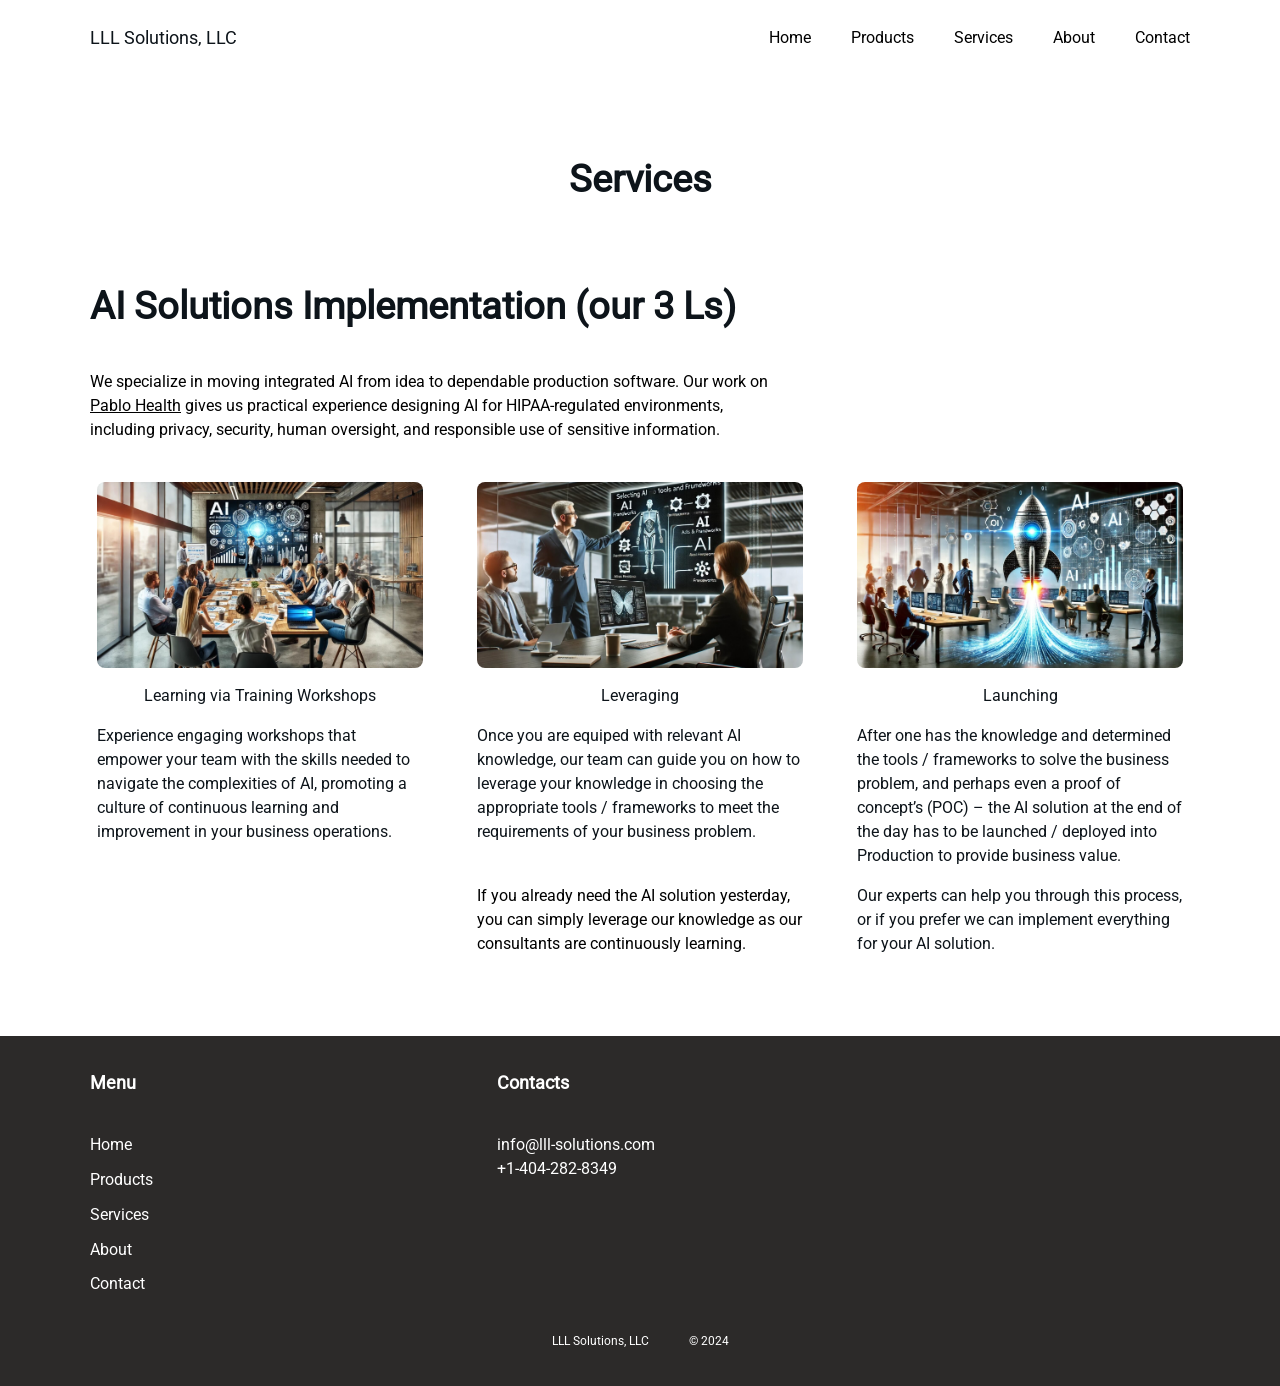
<file: services/index.html>
<!DOCTYPE html>
<html lang="en-US">
<head>
	<meta charset="UTF-8" />
	<meta name="viewport" content="width=device-width, initial-scale=1" />
<meta name='robots' content='max-image-preview:large' />
	<style>img:is([sizes="auto" i], [sizes^="auto," i]) { contain-intrinsic-size: 3000px 1500px }</style>
	<title>Services &#8211; LLL Solutions, LLC</title>
<script>
window._wpemojiSettings = {"baseUrl":"https:\/\/s.w.org\/images\/core\/emoji\/15.0.3\/72x72\/","ext":".png","svgUrl":"https:\/\/s.w.org\/images\/core\/emoji\/15.0.3\/svg\/","svgExt":".svg","source":{"concatemoji":"https:\/\/lll-solutions.com\/wp-includes\/js\/wp-emoji-release.min.js?ver=6.7.9"}};
/*! This file is auto-generated */
!function(i,n){var o,s,e;function c(e){try{var t={supportTests:e,timestamp:(new Date).valueOf()};sessionStorage.setItem(o,JSON.stringify(t))}catch(e){}}function p(e,t,n){e.clearRect(0,0,e.canvas.width,e.canvas.height),e.fillText(t,0,0);var t=new Uint32Array(e.getImageData(0,0,e.canvas.width,e.canvas.height).data),r=(e.clearRect(0,0,e.canvas.width,e.canvas.height),e.fillText(n,0,0),new Uint32Array(e.getImageData(0,0,e.canvas.width,e.canvas.height).data));return t.every(function(e,t){return e===r[t]})}function u(e,t,n){switch(t){case"flag":return n(e,"\ud83c\udff3\ufe0f\u200d\u26a7\ufe0f","\ud83c\udff3\ufe0f\u200b\u26a7\ufe0f")?!1:!n(e,"\ud83c\uddfa\ud83c\uddf3","\ud83c\uddfa\u200b\ud83c\uddf3")&&!n(e,"\ud83c\udff4\udb40\udc67\udb40\udc62\udb40\udc65\udb40\udc6e\udb40\udc67\udb40\udc7f","\ud83c\udff4\u200b\udb40\udc67\u200b\udb40\udc62\u200b\udb40\udc65\u200b\udb40\udc6e\u200b\udb40\udc67\u200b\udb40\udc7f");case"emoji":return!n(e,"\ud83d\udc26\u200d\u2b1b","\ud83d\udc26\u200b\u2b1b")}return!1}function f(e,t,n){var r="undefined"!=typeof WorkerGlobalScope&&self instanceof WorkerGlobalScope?new OffscreenCanvas(300,150):i.createElement("canvas"),a=r.getContext("2d",{willReadFrequently:!0}),o=(a.textBaseline="top",a.font="600 32px Arial",{});return e.forEach(function(e){o[e]=t(a,e,n)}),o}function t(e){var t=i.createElement("script");t.src=e,t.defer=!0,i.head.appendChild(t)}"undefined"!=typeof Promise&&(o="wpEmojiSettingsSupports",s=["flag","emoji"],n.supports={everything:!0,everythingExceptFlag:!0},e=new Promise(function(e){i.addEventListener("DOMContentLoaded",e,{once:!0})}),new Promise(function(t){var n=function(){try{var e=JSON.parse(sessionStorage.getItem(o));if("object"==typeof e&&"number"==typeof e.timestamp&&(new Date).valueOf()<e.timestamp+604800&&"object"==typeof e.supportTests)return e.supportTests}catch(e){}return null}();if(!n){if("undefined"!=typeof Worker&&"undefined"!=typeof OffscreenCanvas&&"undefined"!=typeof URL&&URL.createObjectURL&&"undefined"!=typeof Blob)try{var e="postMessage("+f.toString()+"("+[JSON.stringify(s),u.toString(),p.toString()].join(",")+"));",r=new Blob([e],{type:"text/javascript"}),a=new Worker(URL.createObjectURL(r),{name:"wpTestEmojiSupports"});return void(a.onmessage=function(e){c(n=e.data),a.terminate(),t(n)})}catch(e){}c(n=f(s,u,p))}t(n)}).then(function(e){for(var t in e)n.supports[t]=e[t],n.supports.everything=n.supports.everything&&n.supports[t],"flag"!==t&&(n.supports.everythingExceptFlag=n.supports.everythingExceptFlag&&n.supports[t]);n.supports.everythingExceptFlag=n.supports.everythingExceptFlag&&!n.supports.flag,n.DOMReady=!1,n.readyCallback=function(){n.DOMReady=!0}}).then(function(){return e}).then(function(){var e;n.supports.everything||(n.readyCallback(),(e=n.source||{}).concatemoji?t(e.concatemoji):e.wpemoji&&e.twemoji&&(t(e.twemoji),t(e.wpemoji)))}))}((window,document),window._wpemojiSettings);
</script>

<style id='wp-block-site-logo-inline-css'>
.wp-block-site-logo{box-sizing:border-box;line-height:0}.wp-block-site-logo a{display:inline-block;line-height:0}.wp-block-site-logo.is-default-size img{height:auto;width:120px}.wp-block-site-logo img{height:auto;max-width:100%}.wp-block-site-logo a,.wp-block-site-logo img{border-radius:inherit}.wp-block-site-logo.aligncenter{margin-left:auto;margin-right:auto;text-align:center}:root :where(.wp-block-site-logo.is-style-rounded){border-radius:9999px}
</style>
<style id='wp-block-site-title-inline-css'>
.wp-block-site-title{box-sizing:border-box}.wp-block-site-title :where(a){color:inherit;font-family:inherit;font-size:inherit;font-style:inherit;font-weight:inherit;letter-spacing:inherit;line-height:inherit;text-decoration:inherit}
</style>
<style id='wp-block-group-inline-css'>
.wp-block-group{box-sizing:border-box}:where(.wp-block-group.wp-block-group-is-layout-constrained){position:relative}
</style>
<style id='wp-block-navigation-link-inline-css'>
.wp-block-navigation .wp-block-navigation-item__label{overflow-wrap:break-word}.wp-block-navigation .wp-block-navigation-item__description{display:none}.link-ui-tools{border-top:1px solid #f0f0f0;padding:8px}.link-ui-block-inserter{padding-top:8px}.link-ui-block-inserter__back{margin-left:8px;text-transform:uppercase}
</style>
<link rel="stylesheet" id="wp-block-navigation-css" href="/wp-includes/blocks/navigation/style.min.css" media="all" />
<style id='wp-block-post-title-inline-css'>
.wp-block-post-title{box-sizing:border-box;word-break:break-word}.wp-block-post-title :where(a){display:inline-block;font-family:inherit;font-size:inherit;font-style:inherit;font-weight:inherit;letter-spacing:inherit;line-height:inherit;text-decoration:inherit}
</style>
<style id='wp-block-heading-inline-css'>
h1.has-background,h2.has-background,h3.has-background,h4.has-background,h5.has-background,h6.has-background{padding:1.25em 2.375em}h1.has-text-align-left[style*=writing-mode]:where([style*=vertical-lr]),h1.has-text-align-right[style*=writing-mode]:where([style*=vertical-rl]),h2.has-text-align-left[style*=writing-mode]:where([style*=vertical-lr]),h2.has-text-align-right[style*=writing-mode]:where([style*=vertical-rl]),h3.has-text-align-left[style*=writing-mode]:where([style*=vertical-lr]),h3.has-text-align-right[style*=writing-mode]:where([style*=vertical-rl]),h4.has-text-align-left[style*=writing-mode]:where([style*=vertical-lr]),h4.has-text-align-right[style*=writing-mode]:where([style*=vertical-rl]),h5.has-text-align-left[style*=writing-mode]:where([style*=vertical-lr]),h5.has-text-align-right[style*=writing-mode]:where([style*=vertical-rl]),h6.has-text-align-left[style*=writing-mode]:where([style*=vertical-lr]),h6.has-text-align-right[style*=writing-mode]:where([style*=vertical-rl]){rotate:180deg}
</style>
<style id='wp-block-image-inline-css'>
.wp-block-image a{display:inline-block}.wp-block-image img{box-sizing:border-box;height:auto;max-width:100%;vertical-align:bottom}@media (prefers-reduced-motion:no-preference){.wp-block-image img.hide{visibility:hidden}.wp-block-image img.show{animation:show-content-image .4s}}.wp-block-image[style*=border-radius] img,.wp-block-image[style*=border-radius]>a{border-radius:inherit}.wp-block-image.has-custom-border img{box-sizing:border-box}.wp-block-image.aligncenter{text-align:center}.wp-block-image.alignfull a,.wp-block-image.alignwide a{width:100%}.wp-block-image.alignfull img,.wp-block-image.alignwide img{height:auto;width:100%}.wp-block-image .aligncenter,.wp-block-image .alignleft,.wp-block-image .alignright,.wp-block-image.aligncenter,.wp-block-image.alignleft,.wp-block-image.alignright{display:table}.wp-block-image .aligncenter>figcaption,.wp-block-image .alignleft>figcaption,.wp-block-image .alignright>figcaption,.wp-block-image.aligncenter>figcaption,.wp-block-image.alignleft>figcaption,.wp-block-image.alignright>figcaption{caption-side:bottom;display:table-caption}.wp-block-image .alignleft{float:left;margin:.5em 1em .5em 0}.wp-block-image .alignright{float:right;margin:.5em 0 .5em 1em}.wp-block-image .aligncenter{margin-left:auto;margin-right:auto}.wp-block-image :where(figcaption){margin-bottom:1em;margin-top:.5em}.wp-block-image.is-style-circle-mask img{border-radius:9999px}@supports ((-webkit-mask-image:none) or (mask-image:none)) or (-webkit-mask-image:none){.wp-block-image.is-style-circle-mask img{border-radius:0;-webkit-mask-image:url('data:image/svg+xml;utf8,<svg viewBox="0 0 100 100" xmlns="http://www.w3.org/2000/svg"><circle cx="50" cy="50" r="50"/></svg>');mask-image:url('data:image/svg+xml;utf8,<svg viewBox="0 0 100 100" xmlns="http://www.w3.org/2000/svg"><circle cx="50" cy="50" r="50"/></svg>');mask-mode:alpha;-webkit-mask-position:center;mask-position:center;-webkit-mask-repeat:no-repeat;mask-repeat:no-repeat;-webkit-mask-size:contain;mask-size:contain}}:root :where(.wp-block-image.is-style-rounded img,.wp-block-image .is-style-rounded img){border-radius:9999px}.wp-block-image figure{margin:0}.wp-lightbox-container{display:flex;flex-direction:column;position:relative}.wp-lightbox-container img{cursor:zoom-in}.wp-lightbox-container img:hover+button{opacity:1}.wp-lightbox-container button{align-items:center;-webkit-backdrop-filter:blur(16px) saturate(180%);backdrop-filter:blur(16px) saturate(180%);background-color:#5a5a5a40;border:none;border-radius:4px;cursor:zoom-in;display:flex;height:20px;justify-content:center;opacity:0;padding:0;position:absolute;right:16px;text-align:center;top:16px;transition:opacity .2s ease;width:20px;z-index:100}.wp-lightbox-container button:focus-visible{outline:3px auto #5a5a5a40;outline:3px auto -webkit-focus-ring-color;outline-offset:3px}.wp-lightbox-container button:hover{cursor:pointer;opacity:1}.wp-lightbox-container button:focus{opacity:1}.wp-lightbox-container button:focus,.wp-lightbox-container button:hover,.wp-lightbox-container button:not(:hover):not(:active):not(.has-background){background-color:#5a5a5a40;border:none}.wp-lightbox-overlay{box-sizing:border-box;cursor:zoom-out;height:100vh;left:0;overflow:hidden;position:fixed;top:0;visibility:hidden;width:100%;z-index:100000}.wp-lightbox-overlay .close-button{align-items:center;cursor:pointer;display:flex;justify-content:center;min-height:40px;min-width:40px;padding:0;position:absolute;right:calc(env(safe-area-inset-right) + 16px);top:calc(env(safe-area-inset-top) + 16px);z-index:5000000}.wp-lightbox-overlay .close-button:focus,.wp-lightbox-overlay .close-button:hover,.wp-lightbox-overlay .close-button:not(:hover):not(:active):not(.has-background){background:none;border:none}.wp-lightbox-overlay .lightbox-image-container{height:var(--wp--lightbox-container-height);left:50%;overflow:hidden;position:absolute;top:50%;transform:translate(-50%,-50%);transform-origin:top left;width:var(--wp--lightbox-container-width);z-index:9999999999}.wp-lightbox-overlay .wp-block-image{align-items:center;box-sizing:border-box;display:flex;height:100%;justify-content:center;margin:0;position:relative;transform-origin:0 0;width:100%;z-index:3000000}.wp-lightbox-overlay .wp-block-image img{height:var(--wp--lightbox-image-height);min-height:var(--wp--lightbox-image-height);min-width:var(--wp--lightbox-image-width);width:var(--wp--lightbox-image-width)}.wp-lightbox-overlay .wp-block-image figcaption{display:none}.wp-lightbox-overlay button{background:none;border:none}.wp-lightbox-overlay .scrim{background-color:#fff;height:100%;opacity:.9;position:absolute;width:100%;z-index:2000000}.wp-lightbox-overlay.active{animation:turn-on-visibility .25s both;visibility:visible}.wp-lightbox-overlay.active img{animation:turn-on-visibility .35s both}.wp-lightbox-overlay.show-closing-animation:not(.active){animation:turn-off-visibility .35s both}.wp-lightbox-overlay.show-closing-animation:not(.active) img{animation:turn-off-visibility .25s both}@media (prefers-reduced-motion:no-preference){.wp-lightbox-overlay.zoom.active{animation:none;opacity:1;visibility:visible}.wp-lightbox-overlay.zoom.active .lightbox-image-container{animation:lightbox-zoom-in .4s}.wp-lightbox-overlay.zoom.active .lightbox-image-container img{animation:none}.wp-lightbox-overlay.zoom.active .scrim{animation:turn-on-visibility .4s forwards}.wp-lightbox-overlay.zoom.show-closing-animation:not(.active){animation:none}.wp-lightbox-overlay.zoom.show-closing-animation:not(.active) .lightbox-image-container{animation:lightbox-zoom-out .4s}.wp-lightbox-overlay.zoom.show-closing-animation:not(.active) .lightbox-image-container img{animation:none}.wp-lightbox-overlay.zoom.show-closing-animation:not(.active) .scrim{animation:turn-off-visibility .4s forwards}}@keyframes show-content-image{0%{visibility:hidden}99%{visibility:hidden}to{visibility:visible}}@keyframes turn-on-visibility{0%{opacity:0}to{opacity:1}}@keyframes turn-off-visibility{0%{opacity:1;visibility:visible}99%{opacity:0;visibility:visible}to{opacity:0;visibility:hidden}}@keyframes lightbox-zoom-in{0%{transform:translate(calc((-100vw + var(--wp--lightbox-scrollbar-width))/2 + var(--wp--lightbox-initial-left-position)),calc(-50vh + var(--wp--lightbox-initial-top-position))) scale(var(--wp--lightbox-scale))}to{transform:translate(-50%,-50%) scale(1)}}@keyframes lightbox-zoom-out{0%{transform:translate(-50%,-50%) scale(1);visibility:visible}99%{visibility:visible}to{transform:translate(calc((-100vw + var(--wp--lightbox-scrollbar-width))/2 + var(--wp--lightbox-initial-left-position)),calc(-50vh + var(--wp--lightbox-initial-top-position))) scale(var(--wp--lightbox-scale));visibility:hidden}}
</style>
<style id='wp-block-paragraph-inline-css'>
.is-small-text{font-size:.875em}.is-regular-text{font-size:1em}.is-large-text{font-size:2.25em}.is-larger-text{font-size:3em}.has-drop-cap:not(:focus):first-letter{float:left;font-size:8.4em;font-style:normal;font-weight:100;line-height:.68;margin:.05em .1em 0 0;text-transform:uppercase}body.rtl .has-drop-cap:not(:focus):first-letter{float:none;margin-left:.1em}p.has-drop-cap.has-background{overflow:hidden}:root :where(p.has-background){padding:1.25em 2.375em}:where(p.has-text-color:not(.has-link-color)) a{color:inherit}p.has-text-align-left[style*="writing-mode:vertical-lr"],p.has-text-align-right[style*="writing-mode:vertical-rl"]{rotate:180deg}
</style>
<style id='wp-block-post-content-inline-css'>
.wp-block-post-content{display:flow-root}
</style>
<style id='wp-block-columns-inline-css'>
.wp-block-columns{align-items:normal!important;box-sizing:border-box;display:flex;flex-wrap:wrap!important}@media (min-width:782px){.wp-block-columns{flex-wrap:nowrap!important}}.wp-block-columns.are-vertically-aligned-top{align-items:flex-start}.wp-block-columns.are-vertically-aligned-center{align-items:center}.wp-block-columns.are-vertically-aligned-bottom{align-items:flex-end}@media (max-width:781px){.wp-block-columns:not(.is-not-stacked-on-mobile)>.wp-block-column{flex-basis:100%!important}}@media (min-width:782px){.wp-block-columns:not(.is-not-stacked-on-mobile)>.wp-block-column{flex-basis:0;flex-grow:1}.wp-block-columns:not(.is-not-stacked-on-mobile)>.wp-block-column[style*=flex-basis]{flex-grow:0}}.wp-block-columns.is-not-stacked-on-mobile{flex-wrap:nowrap!important}.wp-block-columns.is-not-stacked-on-mobile>.wp-block-column{flex-basis:0;flex-grow:1}.wp-block-columns.is-not-stacked-on-mobile>.wp-block-column[style*=flex-basis]{flex-grow:0}:where(.wp-block-columns){margin-bottom:1.75em}:where(.wp-block-columns.has-background){padding:1.25em 2.375em}.wp-block-column{flex-grow:1;min-width:0;overflow-wrap:break-word;word-break:break-word}.wp-block-column.is-vertically-aligned-top{align-self:flex-start}.wp-block-column.is-vertically-aligned-center{align-self:center}.wp-block-column.is-vertically-aligned-bottom{align-self:flex-end}.wp-block-column.is-vertically-aligned-stretch{align-self:stretch}.wp-block-column.is-vertically-aligned-bottom,.wp-block-column.is-vertically-aligned-center,.wp-block-column.is-vertically-aligned-top{width:100%}
</style>
<style id='wp-emoji-styles-inline-css'>

	img.wp-smiley, img.emoji {
		display: inline !important;
		border: none !important;
		box-shadow: none !important;
		height: 1em !important;
		width: 1em !important;
		margin: 0 0.07em !important;
		vertical-align: -0.1em !important;
		background: none !important;
		padding: 0 !important;
	}
</style>
<style id='wp-block-library-inline-css'>
:root{--wp-admin-theme-color:#007cba;--wp-admin-theme-color--rgb:0,124,186;--wp-admin-theme-color-darker-10:#006ba1;--wp-admin-theme-color-darker-10--rgb:0,107,161;--wp-admin-theme-color-darker-20:#005a87;--wp-admin-theme-color-darker-20--rgb:0,90,135;--wp-admin-border-width-focus:2px;--wp-block-synced-color:#7a00df;--wp-block-synced-color--rgb:122,0,223;--wp-bound-block-color:var(--wp-block-synced-color)}@media (min-resolution:192dpi){:root{--wp-admin-border-width-focus:1.5px}}.wp-element-button{cursor:pointer}:root{--wp--preset--font-size--normal:16px;--wp--preset--font-size--huge:42px}:root .has-very-light-gray-background-color{background-color:#eee}:root .has-very-dark-gray-background-color{background-color:#313131}:root .has-very-light-gray-color{color:#eee}:root .has-very-dark-gray-color{color:#313131}:root .has-vivid-green-cyan-to-vivid-cyan-blue-gradient-background{background:linear-gradient(135deg,#00d084,#0693e3)}:root .has-purple-crush-gradient-background{background:linear-gradient(135deg,#34e2e4,#4721fb 50%,#ab1dfe)}:root .has-hazy-dawn-gradient-background{background:linear-gradient(135deg,#faaca8,#dad0ec)}:root .has-subdued-olive-gradient-background{background:linear-gradient(135deg,#fafae1,#67a671)}:root .has-atomic-cream-gradient-background{background:linear-gradient(135deg,#fdd79a,#004a59)}:root .has-nightshade-gradient-background{background:linear-gradient(135deg,#330968,#31cdcf)}:root .has-midnight-gradient-background{background:linear-gradient(135deg,#020381,#2874fc)}.has-regular-font-size{font-size:1em}.has-larger-font-size{font-size:2.625em}.has-normal-font-size{font-size:var(--wp--preset--font-size--normal)}.has-huge-font-size{font-size:var(--wp--preset--font-size--huge)}.has-text-align-center{text-align:center}.has-text-align-left{text-align:left}.has-text-align-right{text-align:right}#end-resizable-editor-section{display:none}.aligncenter{clear:both}.items-justified-left{justify-content:flex-start}.items-justified-center{justify-content:center}.items-justified-right{justify-content:flex-end}.items-justified-space-between{justify-content:space-between}.screen-reader-text{border:0;clip:rect(1px,1px,1px,1px);clip-path:inset(50%);height:1px;margin:-1px;overflow:hidden;padding:0;position:absolute;width:1px;word-wrap:normal!important}.screen-reader-text:focus{background-color:#ddd;clip:auto!important;clip-path:none;color:#444;display:block;font-size:1em;height:auto;left:5px;line-height:normal;padding:15px 23px 14px;text-decoration:none;top:5px;width:auto;z-index:100000}html :where(.has-border-color){border-style:solid}html :where([style*=border-top-color]){border-top-style:solid}html :where([style*=border-right-color]){border-right-style:solid}html :where([style*=border-bottom-color]){border-bottom-style:solid}html :where([style*=border-left-color]){border-left-style:solid}html :where([style*=border-width]){border-style:solid}html :where([style*=border-top-width]){border-top-style:solid}html :where([style*=border-right-width]){border-right-style:solid}html :where([style*=border-bottom-width]){border-bottom-style:solid}html :where([style*=border-left-width]){border-left-style:solid}html :where(img[class*=wp-image-]){height:auto;max-width:100%}:where(figure){margin:0 0 1em}html :where(.is-position-sticky){--wp-admin--admin-bar--position-offset:var(--wp-admin--admin-bar--height,0px)}@media screen and (max-width:600px){html :where(.is-position-sticky){--wp-admin--admin-bar--position-offset:0px}}
</style>
<style id='global-styles-inline-css'>
:root{--wp--preset--aspect-ratio--square: 1;--wp--preset--aspect-ratio--4-3: 4/3;--wp--preset--aspect-ratio--3-4: 3/4;--wp--preset--aspect-ratio--3-2: 3/2;--wp--preset--aspect-ratio--2-3: 2/3;--wp--preset--aspect-ratio--16-9: 16/9;--wp--preset--aspect-ratio--9-16: 9/16;--wp--preset--color--black: #000000;--wp--preset--color--cyan-bluish-gray: #abb8c3;--wp--preset--color--white: #ffffff;--wp--preset--color--pale-pink: #f78da7;--wp--preset--color--vivid-red: #cf2e2e;--wp--preset--color--luminous-vivid-orange: #ff6900;--wp--preset--color--luminous-vivid-amber: #fcb900;--wp--preset--color--light-green-cyan: #7bdcb5;--wp--preset--color--vivid-green-cyan: #00d084;--wp--preset--color--pale-cyan-blue: #8ed1fc;--wp--preset--color--vivid-cyan-blue: #0693e3;--wp--preset--color--vivid-purple: #9b51e0;--wp--preset--color--color-1: #E1D7C6;--wp--preset--color--color-2: #2C2A29;--wp--preset--color--color-3: #5A504A;--wp--preset--color--light: #ffffff;--wp--preset--color--dark: #0d141a;--wp--preset--color--grey: #B8C0CC;--wp--preset--gradient--vivid-cyan-blue-to-vivid-purple: linear-gradient(135deg,rgba(6,147,227,1) 0%,rgb(155,81,224) 100%);--wp--preset--gradient--light-green-cyan-to-vivid-green-cyan: linear-gradient(135deg,rgb(122,220,180) 0%,rgb(0,208,130) 100%);--wp--preset--gradient--luminous-vivid-amber-to-luminous-vivid-orange: linear-gradient(135deg,rgba(252,185,0,1) 0%,rgba(255,105,0,1) 100%);--wp--preset--gradient--luminous-vivid-orange-to-vivid-red: linear-gradient(135deg,rgba(255,105,0,1) 0%,rgb(207,46,46) 100%);--wp--preset--gradient--very-light-gray-to-cyan-bluish-gray: linear-gradient(135deg,rgb(238,238,238) 0%,rgb(169,184,195) 100%);--wp--preset--gradient--cool-to-warm-spectrum: linear-gradient(135deg,rgb(74,234,220) 0%,rgb(151,120,209) 20%,rgb(207,42,186) 40%,rgb(238,44,130) 60%,rgb(251,105,98) 80%,rgb(254,248,76) 100%);--wp--preset--gradient--blush-light-purple: linear-gradient(135deg,rgb(255,206,236) 0%,rgb(152,150,240) 100%);--wp--preset--gradient--blush-bordeaux: linear-gradient(135deg,rgb(254,205,165) 0%,rgb(254,45,45) 50%,rgb(107,0,62) 100%);--wp--preset--gradient--luminous-dusk: linear-gradient(135deg,rgb(255,203,112) 0%,rgb(199,81,192) 50%,rgb(65,88,208) 100%);--wp--preset--gradient--pale-ocean: linear-gradient(135deg,rgb(255,245,203) 0%,rgb(182,227,212) 50%,rgb(51,167,181) 100%);--wp--preset--gradient--electric-grass: linear-gradient(135deg,rgb(202,248,128) 0%,rgb(113,206,126) 100%);--wp--preset--gradient--midnight: linear-gradient(135deg,rgb(2,3,129) 0%,rgb(40,116,252) 100%);--wp--preset--gradient--gradient-one: linear-gradient(135deg, #E1D7C6 0%, #D4A373 100%);--wp--preset--font-size--small: 12px;--wp--preset--font-size--medium: 16px;--wp--preset--font-size--large: 18px;--wp--preset--font-size--x-large: 38px;--wp--preset--font-size--xx-large: 60px;--wp--preset--font-family--system: -apple-system,BlinkMacSystemFont,"Segoe UI",Roboto,Oxygen-Sans,Ubuntu,Cantarell,"Helvetica Neue",sans-serif;--wp--preset--font-family--serif: "Times New Roman","New York",Times,"Noto Serif",serif;--wp--preset--font-family--monospace: Consolas,Menlo,Monaco,"SF Mono","DejaVu Sans Mono","Roboto Mono","Courier New",Courier,monospace;--wp--preset--font-family--dmsans: DMSans, sans-serif;--wp--preset--font-family--caudex: Caudex, serif;--wp--preset--font-family--cormorant: Cormorant, serif;--wp--preset--font-family--dmserif-display: DMSerifDisplay, serif;--wp--preset--font-family--firasans: FiraSans, sans-serif;--wp--preset--font-family--gruppo: Gruppo, sans-serif;--wp--preset--font-family--junge: Junge, serif;--wp--preset--font-family--montserrat: Montserrat, sans-serif;--wp--preset--font-family--nunitosans: NunitoSans, sans-serif;--wp--preset--font-family--playfairdisplay: PlayfairDisplay, serif;--wp--preset--font-family--poppins: Poppins, sans-serif;--wp--preset--font-family--prompt: Prompt, sans-serif;--wp--preset--font-family--prostoone: ProstoOne, sans-serif;--wp--preset--font-family--roboto: Roboto, sans-serif;--wp--preset--font-family--titilliumweb: TitilliumWeb, sans-serif;--wp--preset--font-family--trirong: Trirong, serif;--wp--preset--font-family--lato: Lato, sans-serif;--wp--preset--font-family--ibm-plex-mono: IBM Plex Mono, monospace, sans-serif;--wp--preset--font-family--prata: Prata, serif;--wp--preset--font-family--catamaran: Catamaran, sans-serif;--wp--preset--font-family--open-sans: Open Sans, sans-serif;--wp--preset--font-family--manrope: Manrope, sans-serif;--wp--preset--spacing--20: 0.44rem;--wp--preset--spacing--30: 0.67rem;--wp--preset--spacing--40: 1rem;--wp--preset--spacing--50: 1.5rem;--wp--preset--spacing--60: 2.25rem;--wp--preset--spacing--70: 3.38rem;--wp--preset--spacing--80: 5.06rem;--wp--preset--shadow--natural: 6px 6px 9px rgba(0, 0, 0, 0.2);--wp--preset--shadow--deep: 12px 12px 50px rgba(0, 0, 0, 0.4);--wp--preset--shadow--sharp: 6px 6px 0px rgba(0, 0, 0, 0.2);--wp--preset--shadow--outlined: 6px 6px 0px -3px rgba(255, 255, 255, 1), 6px 6px rgba(0, 0, 0, 1);--wp--preset--shadow--crisp: 6px 6px 0px rgba(0, 0, 0, 1);}:root { --wp--style--global--content-size: 700px;--wp--style--global--wide-size: 1100px; }:where(body) { margin: 0; }.wp-site-blocks { padding-top: var(--wp--style--root--padding-top); padding-bottom: var(--wp--style--root--padding-bottom); }.has-global-padding { padding-right: var(--wp--style--root--padding-right); padding-left: var(--wp--style--root--padding-left); }.has-global-padding > .alignfull { margin-right: calc(var(--wp--style--root--padding-right) * -1); margin-left: calc(var(--wp--style--root--padding-left) * -1); }.has-global-padding :where(:not(.alignfull.is-layout-flow) > .has-global-padding:not(.wp-block-block, .alignfull)) { padding-right: 0; padding-left: 0; }.has-global-padding :where(:not(.alignfull.is-layout-flow) > .has-global-padding:not(.wp-block-block, .alignfull)) > .alignfull { margin-left: 0; margin-right: 0; }.wp-site-blocks > .alignleft { float: left; margin-right: 2em; }.wp-site-blocks > .alignright { float: right; margin-left: 2em; }.wp-site-blocks > .aligncenter { justify-content: center; margin-left: auto; margin-right: auto; }:where(.wp-site-blocks) > * { margin-block-start: 40px; margin-block-end: 0; }:where(.wp-site-blocks) > :first-child { margin-block-start: 0; }:where(.wp-site-blocks) > :last-child { margin-block-end: 0; }:root { --wp--style--block-gap: 40px; }:root :where(.is-layout-flow) > :first-child{margin-block-start: 0;}:root :where(.is-layout-flow) > :last-child{margin-block-end: 0;}:root :where(.is-layout-flow) > *{margin-block-start: 40px;margin-block-end: 0;}:root :where(.is-layout-constrained) > :first-child{margin-block-start: 0;}:root :where(.is-layout-constrained) > :last-child{margin-block-end: 0;}:root :where(.is-layout-constrained) > *{margin-block-start: 40px;margin-block-end: 0;}:root :where(.is-layout-flex){gap: 40px;}:root :where(.is-layout-grid){gap: 40px;}.is-layout-flow > .alignleft{float: left;margin-inline-start: 0;margin-inline-end: 2em;}.is-layout-flow > .alignright{float: right;margin-inline-start: 2em;margin-inline-end: 0;}.is-layout-flow > .aligncenter{margin-left: auto !important;margin-right: auto !important;}.is-layout-constrained > .alignleft{float: left;margin-inline-start: 0;margin-inline-end: 2em;}.is-layout-constrained > .alignright{float: right;margin-inline-start: 2em;margin-inline-end: 0;}.is-layout-constrained > .aligncenter{margin-left: auto !important;margin-right: auto !important;}.is-layout-constrained > :where(:not(.alignleft):not(.alignright):not(.alignfull)){max-width: var(--wp--style--global--content-size);margin-left: auto !important;margin-right: auto !important;}.is-layout-constrained > .alignwide{max-width: var(--wp--style--global--wide-size);}body .is-layout-flex{display: flex;}.is-layout-flex{flex-wrap: wrap;align-items: center;}.is-layout-flex > :is(*, div){margin: 0;}body .is-layout-grid{display: grid;}.is-layout-grid > :is(*, div){margin: 0;}body{color: var(--wp--preset--color--contrast);font-family: var(--wp--preset--font-family--system);font-size: var(--wp--preset--font-size--medium);line-height: 1.5;--wp--style--root--padding-top: 0px;--wp--style--root--padding-right: var(--wp--preset--spacing--50);--wp--style--root--padding-bottom: 0px;--wp--style--root--padding-left: var(--wp--preset--spacing--50);}a:where(:not(.wp-element-button)){color: var(--wp--preset--color--contrast);text-decoration: underline;}:root :where(a:where(:not(.wp-element-button)):hover){color: var(--wp--preset--color--contrast);text-decoration: none;}:root :where(a:where(:not(.wp-element-button)):focus){color: var(--wp--preset--color--contrast);}:root :where(a:where(:not(.wp-element-button)):active){color: var(--wp--preset--color--contrast);}:root :where(.wp-element-button, .wp-block-button__link){background-color: var(--wp--preset--color--primary);border-radius: 28px;border-color: var(--wp--preset--color--transparent);border-width: 1px;border-style: solid;color: var(--wp--preset--color--contrast);font-family: inherit;font-size: var(--wp--preset--font-size--small);font-weight: 500;line-height: inherit;padding-top: var(--wp--preset--spacing--30);padding-right: var(--wp--preset--spacing--30);padding-bottom: var(--wp--preset--spacing--30);padding-left: var(--wp--preset--spacing--30);text-decoration: none;}:root :where(.wp-element-button:hover, .wp-block-button__link:hover){border-color: var(--wp--preset--color--secondary);}:root :where(.wp-element-caption, .wp-block-audio figcaption, .wp-block-embed figcaption, .wp-block-gallery figcaption, .wp-block-image figcaption, .wp-block-table figcaption, .wp-block-video figcaption){color: var(--wp--preset--color--primary);}cite{color: var(--wp--preset--color--primary);}.has-black-color{color: var(--wp--preset--color--black) !important;}.has-cyan-bluish-gray-color{color: var(--wp--preset--color--cyan-bluish-gray) !important;}.has-white-color{color: var(--wp--preset--color--white) !important;}.has-pale-pink-color{color: var(--wp--preset--color--pale-pink) !important;}.has-vivid-red-color{color: var(--wp--preset--color--vivid-red) !important;}.has-luminous-vivid-orange-color{color: var(--wp--preset--color--luminous-vivid-orange) !important;}.has-luminous-vivid-amber-color{color: var(--wp--preset--color--luminous-vivid-amber) !important;}.has-light-green-cyan-color{color: var(--wp--preset--color--light-green-cyan) !important;}.has-vivid-green-cyan-color{color: var(--wp--preset--color--vivid-green-cyan) !important;}.has-pale-cyan-blue-color{color: var(--wp--preset--color--pale-cyan-blue) !important;}.has-vivid-cyan-blue-color{color: var(--wp--preset--color--vivid-cyan-blue) !important;}.has-vivid-purple-color{color: var(--wp--preset--color--vivid-purple) !important;}.has-color-1-color{color: var(--wp--preset--color--color-1) !important;}.has-color-2-color{color: var(--wp--preset--color--color-2) !important;}.has-color-3-color{color: var(--wp--preset--color--color-3) !important;}.has-light-color{color: var(--wp--preset--color--light) !important;}.has-dark-color{color: var(--wp--preset--color--dark) !important;}.has-grey-color{color: var(--wp--preset--color--grey) !important;}.has-black-background-color{background-color: var(--wp--preset--color--black) !important;}.has-cyan-bluish-gray-background-color{background-color: var(--wp--preset--color--cyan-bluish-gray) !important;}.has-white-background-color{background-color: var(--wp--preset--color--white) !important;}.has-pale-pink-background-color{background-color: var(--wp--preset--color--pale-pink) !important;}.has-vivid-red-background-color{background-color: var(--wp--preset--color--vivid-red) !important;}.has-luminous-vivid-orange-background-color{background-color: var(--wp--preset--color--luminous-vivid-orange) !important;}.has-luminous-vivid-amber-background-color{background-color: var(--wp--preset--color--luminous-vivid-amber) !important;}.has-light-green-cyan-background-color{background-color: var(--wp--preset--color--light-green-cyan) !important;}.has-vivid-green-cyan-background-color{background-color: var(--wp--preset--color--vivid-green-cyan) !important;}.has-pale-cyan-blue-background-color{background-color: var(--wp--preset--color--pale-cyan-blue) !important;}.has-vivid-cyan-blue-background-color{background-color: var(--wp--preset--color--vivid-cyan-blue) !important;}.has-vivid-purple-background-color{background-color: var(--wp--preset--color--vivid-purple) !important;}.has-color-1-background-color{background-color: var(--wp--preset--color--color-1) !important;}.has-color-2-background-color{background-color: var(--wp--preset--color--color-2) !important;}.has-color-3-background-color{background-color: var(--wp--preset--color--color-3) !important;}.has-light-background-color{background-color: var(--wp--preset--color--light) !important;}.has-dark-background-color{background-color: var(--wp--preset--color--dark) !important;}.has-grey-background-color{background-color: var(--wp--preset--color--grey) !important;}.has-black-border-color{border-color: var(--wp--preset--color--black) !important;}.has-cyan-bluish-gray-border-color{border-color: var(--wp--preset--color--cyan-bluish-gray) !important;}.has-white-border-color{border-color: var(--wp--preset--color--white) !important;}.has-pale-pink-border-color{border-color: var(--wp--preset--color--pale-pink) !important;}.has-vivid-red-border-color{border-color: var(--wp--preset--color--vivid-red) !important;}.has-luminous-vivid-orange-border-color{border-color: var(--wp--preset--color--luminous-vivid-orange) !important;}.has-luminous-vivid-amber-border-color{border-color: var(--wp--preset--color--luminous-vivid-amber) !important;}.has-light-green-cyan-border-color{border-color: var(--wp--preset--color--light-green-cyan) !important;}.has-vivid-green-cyan-border-color{border-color: var(--wp--preset--color--vivid-green-cyan) !important;}.has-pale-cyan-blue-border-color{border-color: var(--wp--preset--color--pale-cyan-blue) !important;}.has-vivid-cyan-blue-border-color{border-color: var(--wp--preset--color--vivid-cyan-blue) !important;}.has-vivid-purple-border-color{border-color: var(--wp--preset--color--vivid-purple) !important;}.has-color-1-border-color{border-color: var(--wp--preset--color--color-1) !important;}.has-color-2-border-color{border-color: var(--wp--preset--color--color-2) !important;}.has-color-3-border-color{border-color: var(--wp--preset--color--color-3) !important;}.has-light-border-color{border-color: var(--wp--preset--color--light) !important;}.has-dark-border-color{border-color: var(--wp--preset--color--dark) !important;}.has-grey-border-color{border-color: var(--wp--preset--color--grey) !important;}.has-vivid-cyan-blue-to-vivid-purple-gradient-background{background: var(--wp--preset--gradient--vivid-cyan-blue-to-vivid-purple) !important;}.has-light-green-cyan-to-vivid-green-cyan-gradient-background{background: var(--wp--preset--gradient--light-green-cyan-to-vivid-green-cyan) !important;}.has-luminous-vivid-amber-to-luminous-vivid-orange-gradient-background{background: var(--wp--preset--gradient--luminous-vivid-amber-to-luminous-vivid-orange) !important;}.has-luminous-vivid-orange-to-vivid-red-gradient-background{background: var(--wp--preset--gradient--luminous-vivid-orange-to-vivid-red) !important;}.has-very-light-gray-to-cyan-bluish-gray-gradient-background{background: var(--wp--preset--gradient--very-light-gray-to-cyan-bluish-gray) !important;}.has-cool-to-warm-spectrum-gradient-background{background: var(--wp--preset--gradient--cool-to-warm-spectrum) !important;}.has-blush-light-purple-gradient-background{background: var(--wp--preset--gradient--blush-light-purple) !important;}.has-blush-bordeaux-gradient-background{background: var(--wp--preset--gradient--blush-bordeaux) !important;}.has-luminous-dusk-gradient-background{background: var(--wp--preset--gradient--luminous-dusk) !important;}.has-pale-ocean-gradient-background{background: var(--wp--preset--gradient--pale-ocean) !important;}.has-electric-grass-gradient-background{background: var(--wp--preset--gradient--electric-grass) !important;}.has-midnight-gradient-background{background: var(--wp--preset--gradient--midnight) !important;}.has-gradient-one-gradient-background{background: var(--wp--preset--gradient--gradient-one) !important;}.has-small-font-size{font-size: var(--wp--preset--font-size--small) !important;}.has-medium-font-size{font-size: var(--wp--preset--font-size--medium) !important;}.has-large-font-size{font-size: var(--wp--preset--font-size--large) !important;}.has-x-large-font-size{font-size: var(--wp--preset--font-size--x-large) !important;}.has-xx-large-font-size{font-size: var(--wp--preset--font-size--xx-large) !important;}.has-system-font-family{font-family: var(--wp--preset--font-family--system) !important;}.has-serif-font-family{font-family: var(--wp--preset--font-family--serif) !important;}.has-monospace-font-family{font-family: var(--wp--preset--font-family--monospace) !important;}.has-dmsans-font-family{font-family: var(--wp--preset--font-family--dmsans) !important;}.has-caudex-font-family{font-family: var(--wp--preset--font-family--caudex) !important;}.has-cormorant-font-family{font-family: var(--wp--preset--font-family--cormorant) !important;}.has-dmserif-display-font-family{font-family: var(--wp--preset--font-family--dmserif-display) !important;}.has-firasans-font-family{font-family: var(--wp--preset--font-family--firasans) !important;}.has-gruppo-font-family{font-family: var(--wp--preset--font-family--gruppo) !important;}.has-junge-font-family{font-family: var(--wp--preset--font-family--junge) !important;}.has-montserrat-font-family{font-family: var(--wp--preset--font-family--montserrat) !important;}.has-nunitosans-font-family{font-family: var(--wp--preset--font-family--nunitosans) !important;}.has-playfairdisplay-font-family{font-family: var(--wp--preset--font-family--playfairdisplay) !important;}.has-poppins-font-family{font-family: var(--wp--preset--font-family--poppins) !important;}.has-prompt-font-family{font-family: var(--wp--preset--font-family--prompt) !important;}.has-prostoone-font-family{font-family: var(--wp--preset--font-family--prostoone) !important;}.has-roboto-font-family{font-family: var(--wp--preset--font-family--roboto) !important;}.has-titilliumweb-font-family{font-family: var(--wp--preset--font-family--titilliumweb) !important;}.has-trirong-font-family{font-family: var(--wp--preset--font-family--trirong) !important;}.has-lato-font-family{font-family: var(--wp--preset--font-family--lato) !important;}.has-ibm-plex-mono-font-family{font-family: var(--wp--preset--font-family--ibm-plex-mono) !important;}.has-prata-font-family{font-family: var(--wp--preset--font-family--prata) !important;}.has-catamaran-font-family{font-family: var(--wp--preset--font-family--catamaran) !important;}.has-open-sans-font-family{font-family: var(--wp--preset--font-family--open-sans) !important;}.has-manrope-font-family{font-family: var(--wp--preset--font-family--manrope) !important;}
:root :where(.wp-block-heading){line-height: 1.2;}
</style>
<style id='core-block-supports-inline-css'>
.wp-elements-5024b994e03a7aaca0a0e7843ea9630a a:where(:not(.wp-element-button)){color:var(--wp--preset--color--dark);}.wp-elements-5024b994e03a7aaca0a0e7843ea9630a a:where(:not(.wp-element-button)):hover{color:var(--wp--preset--color--color-3);}.wp-container-core-group-is-layout-1{flex-wrap:nowrap;}.wp-container-core-group-is-layout-2{flex-wrap:nowrap;justify-content:flex-end;}.wp-container-core-group-is-layout-3{grid-template-columns:repeat(2, minmax(0, 1fr));}.wp-elements-013801ccad86e3f0d06c384d04ee5c64 a:where(:not(.wp-element-button)){color:var(--wp--preset--color--dark);}.wp-elements-2d266627045914afbd88ec37ebfaf796 a:where(:not(.wp-element-button)){color:var(--wp--preset--color--dark);}.wp-elements-8785c0a7a1ba0eec00685c948701f2ea a:where(:not(.wp-element-button)){color:var(--wp--preset--color--dark);}.wp-elements-3a044e117ce9d36fa108f2aed0242bc1 a:where(:not(.wp-element-button)){color:var(--wp--preset--color--dark);}.wp-elements-73c7f525000ecae23259638803a26e19 a:where(:not(.wp-element-button)){color:var(--wp--preset--color--dark);}.wp-container-core-group-is-layout-6 > .alignfull{margin-right:calc(var(--wp--preset--spacing--20) * -1);margin-left:calc(var(--wp--preset--spacing--20) * -1);}.wp-elements-b04f9be52f06b282b76979f197c2667d a:where(:not(.wp-element-button)){color:var(--wp--preset--color--dark);}.wp-elements-1b28bb389e374f51c2213bb61db5c808 a:where(:not(.wp-element-button)){color:var(--wp--preset--color--dark);}.wp-container-core-group-is-layout-7 > .alignfull{margin-right:calc(var(--wp--preset--spacing--20) * -1);margin-left:calc(var(--wp--preset--spacing--20) * -1);}.wp-elements-9ab65370c4e6beeba7eece1a3f871b99 a:where(:not(.wp-element-button)){color:var(--wp--preset--color--dark);}.wp-elements-b7363fc5766584144adb947952682b69 a:where(:not(.wp-element-button)){color:var(--wp--preset--color--dark);}.wp-elements-15eb828b2e70d1a055bad2f5ce2f79c1 a:where(:not(.wp-element-button)){color:var(--wp--preset--color--dark);}.wp-container-core-group-is-layout-8 > .alignfull{margin-right:calc(var(--wp--preset--spacing--20) * -1);margin-left:calc(var(--wp--preset--spacing--20) * -1);}.wp-container-core-group-is-layout-9{grid-template-columns:repeat(auto-fill, minmax(min(18rem, 100%), 1fr));container-type:inline-size;}.wp-container-core-group-is-layout-10 > :where(:not(.alignleft):not(.alignright):not(.alignfull)){margin-left:0 !important;}.wp-elements-1061c94d5f106bf4423b7d0a4033133a a:where(:not(.wp-element-button)){color:var(--wp--preset--color--light);}.wp-container-core-navigation-is-layout-2{gap:var(--wp--preset--spacing--30);flex-direction:column;align-items:flex-start;}.wp-elements-e45c6d67ce1aad69f94e8c18f3ebcd43 a:where(:not(.wp-element-button)){color:var(--wp--preset--color--light);}.wp-elements-b0338dd86bc700526a3c480037e81f9c a:where(:not(.wp-element-button)){color:var(--wp--preset--color--light);}.wp-container-core-columns-is-layout-1{flex-wrap:nowrap;}.wp-elements-71f25967d4e8fe2385080be06936d826 a:where(:not(.wp-element-button)){color:var(--wp--preset--color--light);}.wp-elements-aa6a8f971ff320d98f81fc65e48ae2c7 a:where(:not(.wp-element-button)){color:var(--wp--preset--color--light);}.wp-container-core-group-is-layout-13{justify-content:center;}
</style>
<style id='wp-block-template-skip-link-inline-css'>

		.skip-link.screen-reader-text {
			border: 0;
			clip: rect(1px,1px,1px,1px);
			clip-path: inset(50%);
			height: 1px;
			margin: -1px;
			overflow: hidden;
			padding: 0;
			position: absolute !important;
			width: 1px;
			word-wrap: normal !important;
		}

		.skip-link.screen-reader-text:focus {
			background-color: #eee;
			clip: auto !important;
			clip-path: none;
			color: #444;
			display: block;
			font-size: 1em;
			height: auto;
			left: 5px;
			line-height: normal;
			padding: 15px 23px 14px;
			text-decoration: none;
			top: 5px;
			width: auto;
			z-index: 100000;
		}
</style>
<meta name="generator" content="WordPress 6.7.9" />
<link rel="canonical" href="https://lll-solutions.com/services/" />
<link rel="shortlink" href="https://lll-solutions.com/services/" />
<script type="importmap" id="wp-importmap">
{"imports":{"@wordpress\/interactivity":"\/wp-includes\/js\/dist\/script-modules\/interactivity\/index.min.js"}}
</script>
<script type="module" src="/wp-includes/js/dist/script-modules/block-library/navigation/view.min.js" id="@wordpress/block-library/navigation/view-js-module"></script>
<link rel="modulepreload" href="/wp-includes/js/dist/script-modules/interactivity/index.min.js" id="@wordpress/interactivity-js-modulepreload"><style class='wp-fonts-local'>
@font-face{font-family:DMSans;font-style:normal;font-weight:400;font-display:fallback;src:url('../wp-content/themes/hostinger-ai-theme/assets/fonts/DMSans-Regular.ttf') format('truetype');}
@font-face{font-family:DMSans;font-style:italic;font-weight:400;font-display:fallback;src:url('../wp-content/themes/hostinger-ai-theme/assets/fonts/DMSans-Italic.ttf') format('truetype');}
@font-face{font-family:DMSans;font-style:normal;font-weight:500;font-display:fallback;src:url('../wp-content/themes/hostinger-ai-theme/assets/fonts/DMSans-Medium.ttf') format('truetype');}
@font-face{font-family:DMSans;font-style:italic;font-weight:500;font-display:fallback;src:url('../wp-content/themes/hostinger-ai-theme/assets/fonts/DMSans-MediumItalic.ttf') format('truetype');}
@font-face{font-family:DMSans;font-style:normal;font-weight:700;font-display:fallback;src:url('../wp-content/themes/hostinger-ai-theme/assets/fonts/DMSans-Bold.ttf') format('truetype');}
@font-face{font-family:DMSans;font-style:italic;font-weight:700;font-display:fallback;src:url('../wp-content/themes/hostinger-ai-theme/assets/fonts/DMSans-BoldItalic.ttf') format('truetype');}
@font-face{font-family:Caudex;font-style:normal;font-weight:400;font-display:fallback;src:url('../wp-content/themes/hostinger-ai-theme/assets/fonts/Caudex-Regular.ttf') format('truetype');}
@font-face{font-family:Cormorant;font-style:normal;font-weight:400;font-display:fallback;src:url('../wp-content/themes/hostinger-ai-theme/assets/fonts/Cormorant-Regular.ttf') format('truetype');}
@font-face{font-family:DMSerifDisplay;font-style:normal;font-weight:400;font-display:fallback;src:url('../wp-content/themes/hostinger-ai-theme/assets/fonts/DMSerifDisplay-Regular.ttf') format('truetype');}
@font-face{font-family:FiraSans;font-style:normal;font-weight:400;font-display:fallback;src:url('../wp-content/themes/hostinger-ai-theme/assets/fonts/FiraSans-Regular.ttf') format('truetype');}
@font-face{font-family:Gruppo;font-style:normal;font-weight:400;font-display:fallback;src:url('../wp-content/themes/hostinger-ai-theme/assets/fonts/Gruppo-Regular.ttf') format('truetype');}
@font-face{font-family:Junge;font-style:normal;font-weight:400;font-display:fallback;src:url('../wp-content/themes/hostinger-ai-theme/assets/fonts/Junge-Regular.ttf') format('truetype');}
@font-face{font-family:Montserrat;font-style:normal;font-weight:400;font-display:fallback;src:url('../wp-content/themes/hostinger-ai-theme/assets/fonts/Montserrat-Regular.ttf') format('truetype');}
@font-face{font-family:NunitoSans;font-style:normal;font-weight:variable;font-display:fallback;src:url('../wp-content/themes/hostinger-ai-theme/assets/fonts/NunitoSans-Variable.ttf') format('truetype');}
@font-face{font-family:PlayfairDisplay;font-style:normal;font-weight:400;font-display:fallback;src:url('../wp-content/themes/hostinger-ai-theme/assets/fonts/PlayfairDisplay-Regular.ttf') format('truetype');}
@font-face{font-family:Poppins;font-style:normal;font-weight:400;font-display:fallback;src:url('../wp-content/themes/hostinger-ai-theme/assets/fonts/Poppins-Regular.ttf') format('truetype');}
@font-face{font-family:Prompt;font-style:normal;font-weight:400;font-display:fallback;src:url('../wp-content/themes/hostinger-ai-theme/assets/fonts/Prompt-Regular.ttf') format('truetype');}
@font-face{font-family:ProstoOne;font-style:normal;font-weight:400;font-display:fallback;src:url('../wp-content/themes/hostinger-ai-theme/assets/fonts/ProstoOne-Regular.ttf') format('truetype');}
@font-face{font-family:Roboto;font-style:normal;font-weight:400;font-display:fallback;src:url('../wp-content/themes/hostinger-ai-theme/assets/fonts/Roboto-Regular.ttf') format('truetype');}
@font-face{font-family:TitilliumWeb;font-style:normal;font-weight:400;font-display:fallback;src:url('../wp-content/themes/hostinger-ai-theme/assets/fonts/TitilliumWeb-Regular.ttf') format('truetype');}
@font-face{font-family:Trirong;font-style:normal;font-weight:400;font-display:fallback;src:url('../wp-content/themes/hostinger-ai-theme/assets/fonts/Trirong-Regular.ttf') format('truetype');}
@font-face{font-family:Lato;font-style:normal;font-weight:400;font-display:fallback;src:url('../wp-content/themes/hostinger-ai-theme/assets/fonts/Lato-Regular.ttf') format('truetype');}
@font-face{font-family:"IBM Plex Mono";font-style:normal;font-weight:400;font-display:fallback;src:url('../wp-content/themes/hostinger-ai-theme/assets/fonts/IBMPlexMono-Regular.ttf') format('truetype');}
@font-face{font-family:Prata;font-style:normal;font-weight:400;font-display:fallback;src:url('../wp-content/themes/hostinger-ai-theme/assets/fonts/Prata-Regular.ttf') format('truetype');}
@font-face{font-family:Catamaran;font-style:normal;font-weight:variable;font-display:fallback;src:url('../wp-content/themes/hostinger-ai-theme/assets/fonts/Catamaran-Variable.ttf') format('truetype');}
@font-face{font-family:"Open Sans";font-style:normal;font-weight:variable;font-display:fallback;src:url('../wp-content/themes/hostinger-ai-theme/assets/fonts/OpenSans-Variable.ttf') format('truetype');}
@font-face{font-family:Manrope;font-style:normal;font-weight:variable;font-display:fallback;src:url('../wp-content/themes/hostinger-ai-theme/assets/fonts/Manrope-Variable.ttf') format('truetype');}
</style>
</head>

<body class="page-template-default page page-id-14 wp-embed-responsive">

<div class="wp-site-blocks"><header class="site-header wp-block-template-part">
<div class="wp-block-group has-global-padding is-layout-constrained wp-block-group-is-layout-constrained">
    <div class="wp-block-group alignwide is-layout-grid wp-container-core-group-is-layout-3 wp-block-group-is-layout-grid" style="padding-top:var(--wp--preset--spacing--50);padding-bottom:var(--wp--preset--spacing--50)">
        <div class="wp-block-group logo-wrapper is-nowrap is-layout-flex wp-container-core-group-is-layout-1 wp-block-group-is-layout-flex">

            <p class="has-link-color hostinger-ai-site-title wp-elements-5024b994e03a7aaca0a0e7843ea9630a wp-block-site-title has-text-color has-dark-color has-large-font-size"><a href="../index.html" target="_self" rel="home">LLL Solutions, LLC</a></p></div>
        

        
        <div class="wp-block-group is-content-justification-right is-nowrap is-layout-flex wp-container-core-group-is-layout-2 wp-block-group-is-layout-flex"><nav class="has-text-color has-color2-color has-medium-font-size is-responsive hostinger-ai-site-navigation wp-block-navigation is-horizontal is-layout-flex wp-block-navigation-is-layout-flex" aria-label="AI menu" 
		 data-wp-interactive="core/navigation" data-wp-context='{"overlayOpenedBy":{"click":false,"hover":false,"focus":false},"type":"overlay","roleAttribute":"","ariaLabel":"Menu"}'><button aria-haspopup="dialog" aria-label="Open menu" class="wp-block-navigation__responsive-container-open " 
				data-wp-on-async--click="actions.openMenuOnClick"
				data-wp-on--keydown="actions.handleMenuKeydown"
			><svg width="24" height="24" xmlns="http://www.w3.org/2000/svg" viewBox="0 0 24 24" aria-hidden="true" focusable="false"><rect x="4" y="7.5" width="16" height="1.5" /><rect x="4" y="15" width="16" height="1.5" /></svg></button>
				<div class="wp-block-navigation__responsive-container  "  id="modal-1" 
				data-wp-class--has-modal-open="state.isMenuOpen"
				data-wp-class--is-menu-open="state.isMenuOpen"
				data-wp-watch="callbacks.initMenu"
				data-wp-on--keydown="actions.handleMenuKeydown"
				data-wp-on-async--focusout="actions.handleMenuFocusout"
				tabindex="-1"
			>
					<div class="wp-block-navigation__responsive-close" tabindex="-1">
						<div class="wp-block-navigation__responsive-dialog" 
				data-wp-bind--aria-modal="state.ariaModal"
				data-wp-bind--aria-label="state.ariaLabel"
				data-wp-bind--role="state.roleAttribute"
			>
							<button aria-label="Close menu" class="wp-block-navigation__responsive-container-close" 
				data-wp-on-async--click="actions.closeMenuOnClick"
			><svg xmlns="http://www.w3.org/2000/svg" viewBox="0 0 24 24" width="24" height="24" aria-hidden="true" focusable="false"><path d="m13.06 12 6.47-6.47-1.06-1.06L12 10.94 5.53 4.47 4.47 5.53 10.94 12l-6.47 6.47 1.06 1.06L12 13.06l6.47 6.47 1.06-1.06L13.06 12Z"></path></svg></button>
							<div class="wp-block-navigation__responsive-container-content" 
				data-wp-watch="callbacks.focusFirstElement"
			 id="modal-1-content">
								<ul class="wp-block-navigation__container has-text-color has-color2-color has-medium-font-size is-responsive hostinger-ai-site-navigation wp-block-navigation has-medium-font-size"><li class="has-medium-font-size wp-block-navigation-item wp-block-navigation-link"><a class="wp-block-navigation-item__content"  href="../index.html"><span class="wp-block-navigation-item__label">Home</span></a></li><li class="has-medium-font-size wp-block-navigation-item wp-block-navigation-link"><a class="wp-block-navigation-item__content"  href="/products/"><span class="wp-block-navigation-item__label">Products</span></a></li><li class="has-medium-font-size wp-block-navigation-item current-menu-item wp-block-navigation-link"><a class="wp-block-navigation-item__content"  href="/services/" aria-current="page"><span class="wp-block-navigation-item__label">Services</span></a></li><li class="has-medium-font-size wp-block-navigation-item wp-block-navigation-link"><a class="wp-block-navigation-item__content"  href="/about/"><span class="wp-block-navigation-item__label">About</span></a></li><li class="has-medium-font-size wp-block-navigation-item wp-block-navigation-link"><a class="wp-block-navigation-item__content"  href="/contact/"><span class="wp-block-navigation-item__label">Contact</span></a></li></ul>
							</div>
						</div>
					</div>
				</div></nav></div>
        </div>
    </div>
</header>


<main class="wp-block-group is-layout-flow wp-block-group-is-layout-flow" style="padding-top:0;padding-bottom:0">
    <div class="wp-block-group alignfull has-text-color has-link-color wp-elements-013801ccad86e3f0d06c384d04ee5c64 has-global-padding is-layout-constrained wp-block-group-is-layout-constrained" style="padding-top:var(--wp--preset--spacing--60);padding-bottom:var(--wp--preset--spacing--60)"><h1 class="has-text-align-center has-link-color hostinger-ai-page-title wp-elements-2d266627045914afbd88ec37ebfaf796 wp-block-post-title has-text-color has-dark-color has-x-large-font-size">Services</h1></div>
    

    <div class="entry-content wp-block-post-content has-global-padding is-layout-constrained wp-block-post-content-is-layout-constrained">
<div class="wp-block-group alignfull hostinger-ai-fade-up has-global-padding is-layout-constrained wp-block-group-is-layout-constrained">
<div class="wp-block-group alignwide hostinger-ai-fade-up has-global-padding is-content-justification-left is-layout-constrained wp-container-core-group-is-layout-10 wp-block-group-is-layout-constrained">
<h2 class="wp-block-heading is-style-default hostinger-ai-title has-dark-color has-text-color has-link-color has-x-large-font-size wp-elements-8785c0a7a1ba0eec00685c948701f2ea" style="margin-bottom:var(--wp--preset--spacing--50)">AI Solutions Implementation (our 3 Ls)</h2>



<p>We specialize in moving integrated AI from idea to dependable production software. Our work on <a href="https://pablo.health">Pablo Health</a> gives us practical experience designing AI for HIPAA-regulated environments, including privacy, security, human oversight, and responsible use of sensitive information.</p>



<div class="wp-block-group alignwide hostinger-ai-fade-up is-layout-grid wp-container-core-group-is-layout-9 wp-block-group-is-layout-grid">
<div class="wp-block-group hostinger-ai-fade-up has-global-padding is-layout-constrained wp-container-core-group-is-layout-6 wp-block-group-is-layout-constrained" style="padding-top:0;padding-right:var(--wp--preset--spacing--20);padding-bottom:0;padding-left:var(--wp--preset--spacing--20)">
<figure class="wp-block-image size-full has-custom-border hostinger-ai-project-image"><img fetchpriority="high" decoding="async" width="1792" height="1024" src="../wp-content/uploads/2024/11/tempImage6pZWKF.jpg" alt="" class="wp-image-47" style="border-radius:8px" srcset="../wp-content/uploads/2024/11/tempImage6pZWKF.jpg 1792w, ../wp-content/uploads/2024/11/tempImage6pZWKF-300x171.jpg 300w, ../wp-content/uploads/2024/11/tempImage6pZWKF-1024x585.jpg 1024w, ../wp-content/uploads/2024/11/tempImage6pZWKF-768x439.jpg 768w, ../wp-content/uploads/2024/11/tempImage6pZWKF-1536x878.jpg 1536w" sizes="(max-width: 1792px) 100vw, 1792px" /></figure>



<p class="has-text-align-center hostinger-ai-project-title hostinger-ai-font-bold has-dark-color has-text-color has-link-color has-medium-font-size wp-elements-3a044e117ce9d36fa108f2aed0242bc1" style="margin-top:var(--wp--preset--spacing--40)">Learning via Training Workshops</p>



<p class="hostinger-ai-project-description has-dark-color has-text-color has-link-color has-medium-font-size wp-elements-73c7f525000ecae23259638803a26e19" style="margin-top:var(--wp--preset--spacing--40)">Experience engaging workshops that empower your team with the skills needed to navigate the complexities of AI, promoting a culture of continuous learning and improvement in your business operations.</p>
</div>



<div class="wp-block-group hostinger-ai-fade-up has-global-padding is-layout-constrained wp-container-core-group-is-layout-7 wp-block-group-is-layout-constrained" style="padding-right:var(--wp--preset--spacing--20);padding-left:var(--wp--preset--spacing--20)">
<figure class="wp-block-image size-full has-custom-border hostinger-ai-project-image hostinger-index-1"><img decoding="async" width="1792" height="1024" src="../wp-content/uploads/2024/11/tempImageYgbmQf.jpg" alt="" class="wp-image-48" style="border-radius:8px" srcset="../wp-content/uploads/2024/11/tempImageYgbmQf.jpg 1792w, ../wp-content/uploads/2024/11/tempImageYgbmQf-300x171.jpg 300w, ../wp-content/uploads/2024/11/tempImageYgbmQf-1024x585.jpg 1024w, ../wp-content/uploads/2024/11/tempImageYgbmQf-768x439.jpg 768w, ../wp-content/uploads/2024/11/tempImageYgbmQf-1536x878.jpg 1536w" sizes="(max-width: 1792px) 100vw, 1792px" /></figure>



<p class="has-text-align-center hostinger-ai-project-title hostinger-index-1 hostinger-ai-font-bold has-dark-color has-text-color has-link-color has-medium-font-size wp-elements-b04f9be52f06b282b76979f197c2667d" style="margin-top:var(--wp--preset--spacing--40)">Leveraging</p>



<p class="hostinger-ai-project-description hostinger-index-1 has-dark-color has-text-color has-link-color has-medium-font-size wp-elements-1b28bb389e374f51c2213bb61db5c808" style="margin-top:var(--wp--preset--spacing--40)">Once you are equiped with relevant AI knowledge, our team can guide you on how to leverage your knowledge in choosing the appropriate tools / frameworks to meet the requirements of your business problem.</p>



<p>If you already need the AI solution yesterday, you can simply leverage our knowledge as our consultants are continuously learning.</p>
</div>



<div class="wp-block-group hostinger-ai-fade-up has-global-padding is-layout-constrained wp-container-core-group-is-layout-8 wp-block-group-is-layout-constrained" style="padding-right:var(--wp--preset--spacing--20);padding-left:var(--wp--preset--spacing--20)">
<figure class="wp-block-image size-full is-resized has-custom-border hostinger-ai-project-image hostinger-index-2"><img decoding="async" width="1792" height="1024" src="../wp-content/uploads/2024/11/tempImagegy3xd3.jpg" alt="" class="wp-image-49" style="border-radius:8px;width:353px;height:auto" srcset="../wp-content/uploads/2024/11/tempImagegy3xd3.jpg 1792w, ../wp-content/uploads/2024/11/tempImagegy3xd3-300x171.jpg 300w, ../wp-content/uploads/2024/11/tempImagegy3xd3-1024x585.jpg 1024w, ../wp-content/uploads/2024/11/tempImagegy3xd3-768x439.jpg 768w, ../wp-content/uploads/2024/11/tempImagegy3xd3-1536x878.jpg 1536w" sizes="(max-width: 1792px) 100vw, 1792px" /></figure>



<p class="has-text-align-center hostinger-ai-project-title hostinger-index-2 hostinger-ai-font-bold has-dark-color has-text-color has-link-color has-medium-font-size wp-elements-9ab65370c4e6beeba7eece1a3f871b99" style="margin-top:var(--wp--preset--spacing--40)">Launching</p>



<p class="hostinger-ai-project-description hostinger-index-2 has-dark-color has-text-color has-link-color has-medium-font-size wp-elements-b7363fc5766584144adb947952682b69" style="margin-top:var(--wp--preset--spacing--40)">After one has the knowledge and determined the tools / frameworks to solve the business problem, and perhaps even a proof of concept&#8217;s (POC) &#8211; the AI solution at the end of the day has to be launched / deployed into Production to provide business value.</p>



<p class="hostinger-ai-project-description hostinger-index-2 has-dark-color has-text-color has-link-color has-medium-font-size wp-elements-15eb828b2e70d1a055bad2f5ce2f79c1" style="margin-top:var(--wp--preset--spacing--40)">Our experts can help you through this process, or if you prefer we can implement everything for your AI solution.    </p>
</div>
</div>
</div>
</div>



<p></p>
</div></main>


<footer class="site-footer wp-block-template-part">
<div class="wp-block-group has-color-2-background-color has-background has-global-padding is-layout-constrained wp-block-group-is-layout-constrained" style="padding-top:var(--wp--preset--spacing--60);padding-bottom:var(--wp--preset--spacing--60)">
<div class="wp-block-columns alignwide is-layout-flex wp-container-core-columns-is-layout-1 wp-block-columns-is-layout-flex">
<div class="wp-block-column is-layout-flow wp-block-column-is-layout-flow" style="flex-basis:33.34%">
<h3 class="wp-block-heading hostinger-locale has-light-color has-text-color has-link-color has-large-font-size wp-elements-1061c94d5f106bf4423b7d0a4033133a">Menu</h3>


<nav class="has-text-color has-light-color has-medium-font-size is-responsive  is-vertical hostinger-ai-site-navigation wp-block-navigation is-layout-flex wp-container-core-navigation-is-layout-2 wp-block-navigation-is-layout-flex" aria-label="AI menu 2" 
		 data-wp-interactive="core/navigation" data-wp-context='{"overlayOpenedBy":{"click":false,"hover":false,"focus":false},"type":"overlay","roleAttribute":"","ariaLabel":"Menu"}'><button aria-haspopup="dialog" aria-label="Open menu" class="wp-block-navigation__responsive-container-open " 
				data-wp-on-async--click="actions.openMenuOnClick"
				data-wp-on--keydown="actions.handleMenuKeydown"
			><svg width="24" height="24" xmlns="http://www.w3.org/2000/svg" viewBox="0 0 24 24" aria-hidden="true" focusable="false"><rect x="4" y="7.5" width="16" height="1.5" /><rect x="4" y="15" width="16" height="1.5" /></svg></button>
				<div class="wp-block-navigation__responsive-container  "  id="modal-2" 
				data-wp-class--has-modal-open="state.isMenuOpen"
				data-wp-class--is-menu-open="state.isMenuOpen"
				data-wp-watch="callbacks.initMenu"
				data-wp-on--keydown="actions.handleMenuKeydown"
				data-wp-on-async--focusout="actions.handleMenuFocusout"
				tabindex="-1"
			>
					<div class="wp-block-navigation__responsive-close" tabindex="-1">
						<div class="wp-block-navigation__responsive-dialog" 
				data-wp-bind--aria-modal="state.ariaModal"
				data-wp-bind--aria-label="state.ariaLabel"
				data-wp-bind--role="state.roleAttribute"
			>
							<button aria-label="Close menu" class="wp-block-navigation__responsive-container-close" 
				data-wp-on-async--click="actions.closeMenuOnClick"
			><svg xmlns="http://www.w3.org/2000/svg" viewBox="0 0 24 24" width="24" height="24" aria-hidden="true" focusable="false"><path d="m13.06 12 6.47-6.47-1.06-1.06L12 10.94 5.53 4.47 4.47 5.53 10.94 12l-6.47 6.47 1.06 1.06L12 13.06l6.47 6.47 1.06-1.06L13.06 12Z"></path></svg></button>
							<div class="wp-block-navigation__responsive-container-content" 
				data-wp-watch="callbacks.focusFirstElement"
			 id="modal-2-content">
								<ul class="wp-block-navigation__container has-text-color has-light-color has-medium-font-size is-responsive  is-vertical hostinger-ai-site-navigation wp-block-navigation has-medium-font-size"><li class="has-medium-font-size wp-block-navigation-item wp-block-navigation-link"><a class="wp-block-navigation-item__content"  href="../index.html"><span class="wp-block-navigation-item__label">Home</span></a></li><li class="has-medium-font-size wp-block-navigation-item wp-block-navigation-link"><a class="wp-block-navigation-item__content"  href="/products/"><span class="wp-block-navigation-item__label">Products</span></a></li><li class="has-medium-font-size wp-block-navigation-item current-menu-item wp-block-navigation-link"><a class="wp-block-navigation-item__content"  href="/services/" aria-current="page"><span class="wp-block-navigation-item__label">Services</span></a></li><li class="has-medium-font-size wp-block-navigation-item wp-block-navigation-link"><a class="wp-block-navigation-item__content"  href="/about/"><span class="wp-block-navigation-item__label">About</span></a></li><li class="has-medium-font-size wp-block-navigation-item wp-block-navigation-link"><a class="wp-block-navigation-item__content"  href="/contact/"><span class="wp-block-navigation-item__label">Contact</span></a></li></ul>
							</div>
						</div>
					</div>
				</div></nav></div>



<div class="wp-block-column is-layout-flow wp-block-column-is-layout-flow" style="flex-basis:33.34%">
<h3 class="wp-block-heading hostinger-locale has-light-color has-text-color has-link-color has-large-font-size wp-elements-e45c6d67ce1aad69f94e8c18f3ebcd43">Contacts</h3>



<p class="has-light-color has-text-color has-link-color has-medium-font-size wp-elements-b0338dd86bc700526a3c480037e81f9c">info@lll-solutions.com<br>+1-404-282-8349</p>
</div>
</div>



<div class="wp-block-group alignwide is-content-justification-center is-layout-flex wp-container-core-group-is-layout-13 wp-block-group-is-layout-flex" style="margin-top:var(--wp--preset--spacing--60);padding-top:0;padding-right:0;padding-bottom:0;padding-left:0"><p class="has-text-align-center has-link-color wp-elements-71f25967d4e8fe2385080be06936d826 wp-block-site-title has-text-color has-light-color has-small-font-size">LLL Solutions, LLC</p>


<p class="has-text-align-center has-light-color has-text-color has-link-color has-small-font-size wp-elements-aa6a8f971ff320d98f81fc65e48ae2c7"> © 2024</p>
</div>
</div>
</footer>
</div>
<script id="wp-block-template-skip-link-js-after">
	( function() {
		var skipLinkTarget = document.querySelector( 'main' ),
			sibling,
			skipLinkTargetID,
			skipLink;

		// Early exit if a skip-link target can't be located.
		if ( ! skipLinkTarget ) {
			return;
		}

		/*
		 * Get the site wrapper.
		 * The skip-link will be injected in the beginning of it.
		 */
		sibling = document.querySelector( '.wp-site-blocks' );

		// Early exit if the root element was not found.
		if ( ! sibling ) {
			return;
		}

		// Get the skip-link target's ID, and generate one if it doesn't exist.
		skipLinkTargetID = skipLinkTarget.id;
		if ( ! skipLinkTargetID ) {
			skipLinkTargetID = 'wp--skip-link--target';
			skipLinkTarget.id = skipLinkTargetID;
		}

		// Create the skip link.
		skipLink = document.createElement( 'a' );
		skipLink.classList.add( 'skip-link', 'screen-reader-text' );
		skipLink.href = '#' + skipLinkTargetID;
		skipLink.innerHTML = 'Skip to content';

		// Inject the skip link.
		sibling.parentElement.insertBefore( skipLink, sibling );
	}() );
	
</script>
</body>
</html>


<!-- Page cached by LiteSpeed Cache 7.9.1 on 2026-09-25 06:48:38 -->
</file>
<file: wp-includes/blocks/navigation/style.min.css>
.wp-block-navigation{position:relative;--navigation-layout-justification-setting:flex-start;--navigation-layout-direction:row;--navigation-layout-wrap:wrap;--navigation-layout-justify:flex-start;--navigation-layout-align:center}.wp-block-navigation ul{margin-bottom:0;margin-left:0;margin-top:0;padding-left:0}.wp-block-navigation ul,.wp-block-navigation ul li{list-style:none;padding:0}.wp-block-navigation .wp-block-navigation-item{align-items:center;background-color:inherit;display:flex;position:relative}.wp-block-navigation .wp-block-navigation-item .wp-block-navigation__submenu-container:empty{display:none}.wp-block-navigation .wp-block-navigation-item__content{display:block}.wp-block-navigation .wp-block-navigation-item__content.wp-block-navigation-item__content{color:inherit}.wp-block-navigation.has-text-decoration-underline .wp-block-navigation-item__content,.wp-block-navigation.has-text-decoration-underline .wp-block-navigation-item__content:active,.wp-block-navigation.has-text-decoration-underline .wp-block-navigation-item__content:focus{text-decoration:underline}.wp-block-navigation.has-text-decoration-line-through .wp-block-navigation-item__content,.wp-block-navigation.has-text-decoration-line-through .wp-block-navigation-item__content:active,.wp-block-navigation.has-text-decoration-line-through .wp-block-navigation-item__content:focus{text-decoration:line-through}.wp-block-navigation :where(a),.wp-block-navigation :where(a:active),.wp-block-navigation :where(a:focus){text-decoration:none}.wp-block-navigation .wp-block-navigation__submenu-icon{align-self:center;background-color:inherit;border:none;color:currentColor;display:inline-block;font-size:inherit;height:.6em;line-height:0;margin-left:.25em;padding:0;width:.6em}.wp-block-navigation .wp-block-navigation__submenu-icon svg{display:inline-block;stroke:currentColor;height:inherit;margin-top:.075em;width:inherit}.wp-block-navigation.is-vertical{--navigation-layout-direction:column;--navigation-layout-justify:initial;--navigation-layout-align:flex-start}.wp-block-navigation.no-wrap{--navigation-layout-wrap:nowrap}.wp-block-navigation.items-justified-center{--navigation-layout-justification-setting:center;--navigation-layout-justify:center}.wp-block-navigation.items-justified-center.is-vertical{--navigation-layout-align:center}.wp-block-navigation.items-justified-right{--navigation-layout-justification-setting:flex-end;--navigation-layout-justify:flex-end}.wp-block-navigation.items-justified-right.is-vertical{--navigation-layout-align:flex-end}.wp-block-navigation.items-justified-space-between{--navigation-layout-justification-setting:space-between;--navigation-layout-justify:space-between}.wp-block-navigation .has-child .wp-block-navigation__submenu-container{align-items:normal;background-color:inherit;color:inherit;display:flex;flex-direction:column;height:0;left:-1px;opacity:0;overflow:hidden;position:absolute;top:100%;transition:opacity .1s linear;visibility:hidden;width:0;z-index:2}.wp-block-navigation .has-child .wp-block-navigation__submenu-container>.wp-block-navigation-item>.wp-block-navigation-item__content{display:flex;flex-grow:1}.wp-block-navigation .has-child .wp-block-navigation__submenu-container>.wp-block-navigation-item>.wp-block-navigation-item__content .wp-block-navigation__submenu-icon{margin-left:auto;margin-right:0}.wp-block-navigation .has-child .wp-block-navigation__submenu-container .wp-block-navigation-item__content{margin:0}@media (min-width:782px){.wp-block-navigation .has-child .wp-block-navigation__submenu-container .wp-block-navigation__submenu-container{left:100%;top:-1px}.wp-block-navigation .has-child .wp-block-navigation__submenu-container .wp-block-navigation__submenu-container:before{background:#0000;content:"";display:block;height:100%;position:absolute;right:100%;width:.5em}.wp-block-navigation .has-child .wp-block-navigation__submenu-container .wp-block-navigation__submenu-icon{margin-right:.25em}.wp-block-navigation .has-child .wp-block-navigation__submenu-container .wp-block-navigation__submenu-icon svg{transform:rotate(-90deg)}}.wp-block-navigation .has-child .wp-block-navigation-submenu__toggle[aria-expanded=true]~.wp-block-navigation__submenu-container,.wp-block-navigation .has-child:not(.open-on-click):hover>.wp-block-navigation__submenu-container,.wp-block-navigation .has-child:not(.open-on-click):not(.open-on-hover-click):focus-within>.wp-block-navigation__submenu-container{height:auto;min-width:200px;opacity:1;overflow:visible;visibility:visible;width:auto}.wp-block-navigation.has-background .has-child .wp-block-navigation__submenu-container{left:0;top:100%}@media (min-width:782px){.wp-block-navigation.has-background .has-child .wp-block-navigation__submenu-container .wp-block-navigation__submenu-container{left:100%;top:0}}.wp-block-navigation-submenu{display:flex;position:relative}.wp-block-navigation-submenu .wp-block-navigation__submenu-icon svg{stroke:currentColor}button.wp-block-navigation-item__content{background-color:initial;border:none;color:currentColor;font-family:inherit;font-size:inherit;font-style:inherit;font-weight:inherit;letter-spacing:inherit;line-height:inherit;text-align:left;text-transform:inherit}.wp-block-navigation-submenu__toggle{cursor:pointer}.wp-block-navigation-item.open-on-click .wp-block-navigation-submenu__toggle{padding-left:0;padding-right:.85em}.wp-block-navigation-item.open-on-click .wp-block-navigation-submenu__toggle+.wp-block-navigation__submenu-icon{margin-left:-.6em;pointer-events:none}.wp-block-navigation-item.open-on-click button.wp-block-navigation-item__content:not(.wp-block-navigation-submenu__toggle){padding:0}.wp-block-navigation .wp-block-page-list,.wp-block-navigation__container,.wp-block-navigation__responsive-close,.wp-block-navigation__responsive-container,.wp-block-navigation__responsive-container-content,.wp-block-navigation__responsive-dialog{gap:inherit}:where(.wp-block-navigation.has-background .wp-block-navigation-item a:not(.wp-element-button)),:where(.wp-block-navigation.has-background .wp-block-navigation-submenu a:not(.wp-element-button)){padding:.5em 1em}:where(.wp-block-navigation .wp-block-navigation__submenu-container .wp-block-navigation-item a:not(.wp-element-button)),:where(.wp-block-navigation .wp-block-navigation__submenu-container .wp-block-navigation-submenu a:not(.wp-element-button)),:where(.wp-block-navigation .wp-block-navigation__submenu-container .wp-block-navigation-submenu button.wp-block-navigation-item__content),:where(.wp-block-navigation .wp-block-navigation__submenu-container .wp-block-pages-list__item button.wp-block-navigation-item__content){padding:.5em 1em}.wp-block-navigation.items-justified-right .wp-block-navigation__container .has-child .wp-block-navigation__submenu-container,.wp-block-navigation.items-justified-right .wp-block-page-list>.has-child .wp-block-navigation__submenu-container,.wp-block-navigation.items-justified-space-between .wp-block-page-list>.has-child:last-child .wp-block-navigation__submenu-container,.wp-block-navigation.items-justified-space-between>.wp-block-navigation__container>.has-child:last-child .wp-block-navigation__submenu-container{left:auto;right:0}.wp-block-navigation.items-justified-right .wp-block-navigation__container .has-child .wp-block-navigation__submenu-container .wp-block-navigation__submenu-container,.wp-block-navigation.items-justified-right .wp-block-page-list>.has-child .wp-block-navigation__submenu-container .wp-block-navigation__submenu-container,.wp-block-navigation.items-justified-space-between .wp-block-page-list>.has-child:last-child .wp-block-navigation__submenu-container .wp-block-navigation__submenu-container,.wp-block-navigation.items-justified-space-between>.wp-block-navigation__container>.has-child:last-child .wp-block-navigation__submenu-container .wp-block-navigation__submenu-container{left:-1px;right:-1px}@media (min-width:782px){.wp-block-navigation.items-justified-right .wp-block-navigation__container .has-child .wp-block-navigation__submenu-container .wp-block-navigation__submenu-container,.wp-block-navigation.items-justified-right .wp-block-page-list>.has-child .wp-block-navigation__submenu-container .wp-block-navigation__submenu-container,.wp-block-navigation.items-justified-space-between .wp-block-page-list>.has-child:last-child .wp-block-navigation__submenu-container .wp-block-navigation__submenu-container,.wp-block-navigation.items-justified-space-between>.wp-block-navigation__container>.has-child:last-child .wp-block-navigation__submenu-container .wp-block-navigation__submenu-container{left:auto;right:100%}}.wp-block-navigation:not(.has-background) .wp-block-navigation__submenu-container{background-color:#fff;border:1px solid #00000026}.wp-block-navigation.has-background .wp-block-navigation__submenu-container{background-color:inherit}.wp-block-navigation:not(.has-text-color) .wp-block-navigation__submenu-container{color:#000}.wp-block-navigation__container{align-items:var(--navigation-layout-align,initial);display:flex;flex-direction:var(--navigation-layout-direction,initial);flex-wrap:var(--navigation-layout-wrap,wrap);justify-content:var(--navigation-layout-justify,initial);list-style:none;margin:0;padding-left:0}.wp-block-navigation__container .is-responsive{display:none}.wp-block-navigation__container:only-child,.wp-block-page-list:only-child{flex-grow:1}@keyframes overlay-menu__fade-in-animation{0%{opacity:0;transform:translateY(.5em)}to{opacity:1;transform:translateY(0)}}.wp-block-navigation__responsive-container{bottom:0;display:none;left:0;position:fixed;right:0;top:0}.wp-block-navigation__responsive-container :where(.wp-block-navigation-item a){color:inherit}.wp-block-navigation__responsive-container .wp-block-navigation__responsive-container-content{align-items:var(--navigation-layout-align,initial);display:flex;flex-direction:var(--navigation-layout-direction,initial);flex-wrap:var(--navigation-layout-wrap,wrap);justify-content:var(--navigation-layout-justify,initial)}.wp-block-navigation__responsive-container:not(.is-menu-open.is-menu-open){background-color:inherit!important;color:inherit!important}.wp-block-navigation__responsive-container.is-menu-open{animation:overlay-menu__fade-in-animation .1s ease-out;animation-fill-mode:forwards;background-color:inherit;display:flex;flex-direction:column;overflow:auto;padding:clamp(1rem,var(--wp--style--root--padding-top),20rem) clamp(1rem,var(--wp--style--root--padding-right),20rem) clamp(1rem,var(--wp--style--root--padding-bottom),20rem) clamp(1rem,var(--wp--style--root--padding-left),20em);z-index:100000}@media (prefers-reduced-motion:reduce){.wp-block-navigation__responsive-container.is-menu-open{animation-delay:0s;animation-duration:1ms}}.wp-block-navigation__responsive-container.is-menu-open .wp-block-navigation__responsive-container-content{align-items:var(--navigation-layout-justification-setting,inherit);display:flex;flex-direction:column;flex-wrap:nowrap;overflow:visible;padding-top:calc(2rem + 24px)}.wp-block-navigation__responsive-container.is-menu-open .wp-block-navigation__responsive-container-content,.wp-block-navigation__responsive-container.is-menu-open .wp-block-navigation__responsive-container-content .wp-block-navigation__container,.wp-block-navigation__responsive-container.is-menu-open .wp-block-navigation__responsive-container-content .wp-block-page-list{justify-content:flex-start}.wp-block-navigation__responsive-container.is-menu-open .wp-block-navigation__responsive-container-content .wp-block-navigation__submenu-icon{display:none}.wp-block-navigation__responsive-container.is-menu-open .wp-block-navigation__responsive-container-content .has-child .wp-block-navigation__submenu-container{border:none;height:auto;min-width:200px;opacity:1;overflow:initial;padding-left:2rem;padding-right:2rem;position:static;visibility:visible;width:auto}.wp-block-navigation__responsive-container.is-menu-open .wp-block-navigation__responsive-container-content .wp-block-navigation__container,.wp-block-navigation__responsive-container.is-menu-open .wp-block-navigation__responsive-container-content .wp-block-navigation__submenu-container{gap:inherit}.wp-block-navigation__responsive-container.is-menu-open .wp-block-navigation__responsive-container-content .wp-block-navigation__submenu-container{padding-top:var(--wp--style--block-gap,2em)}.wp-block-navigation__responsive-container.is-menu-open .wp-block-navigation__responsive-container-content .wp-block-navigation-item__content{padding:0}.wp-block-navigation__responsive-container.is-menu-open .wp-block-navigation__responsive-container-content .wp-block-navigation-item,.wp-block-navigation__responsive-container.is-menu-open .wp-block-navigation__responsive-container-content .wp-block-navigation__container,.wp-block-navigation__responsive-container.is-menu-open .wp-block-navigation__responsive-container-content .wp-block-page-list{align-items:var(--navigation-layout-justification-setting,initial);display:flex;flex-direction:column}.wp-block-navigation__responsive-container.is-menu-open .wp-block-navigation-item,.wp-block-navigation__responsive-container.is-menu-open .wp-block-navigation-item .wp-block-navigation__submenu-container,.wp-block-navigation__responsive-container.is-menu-open .wp-block-navigation__container,.wp-block-navigation__responsive-container.is-menu-open .wp-block-page-list{background:#0000!important;color:inherit!important}.wp-block-navigation__responsive-container.is-menu-open .wp-block-navigation__submenu-container.wp-block-navigation__submenu-container.wp-block-navigation__submenu-container.wp-block-navigation__submenu-container{left:auto;right:auto}@media (min-width:600px){.wp-block-navigation__responsive-container:not(.hidden-by-default):not(.is-menu-open){background-color:inherit;display:block;position:relative;width:100%;z-index:auto}.wp-block-navigation__responsive-container:not(.hidden-by-default):not(.is-menu-open) .wp-block-navigation__responsive-container-close{display:none}.wp-block-navigation__responsive-container.is-menu-open .wp-block-navigation__submenu-container.wp-block-navigation__submenu-container.wp-block-navigation__submenu-container.wp-block-navigation__submenu-container{left:0}}.wp-block-navigation:not(.has-background) .wp-block-navigation__responsive-container.is-menu-open{background-color:#fff}.wp-block-navigation:not(.has-text-color) .wp-block-navigation__responsive-container.is-menu-open{color:#000}.wp-block-navigation__toggle_button_label{font-size:1rem;font-weight:700}.wp-block-navigation__responsive-container-close,.wp-block-navigation__responsive-container-open{background:#0000;border:none;color:currentColor;cursor:pointer;margin:0;padding:0;text-transform:inherit;vertical-align:middle}.wp-block-navigation__responsive-container-close svg,.wp-block-navigation__responsive-container-open svg{fill:currentColor;display:block;height:24px;pointer-events:none;width:24px}.wp-block-navigation__responsive-container-open{display:flex}.wp-block-navigation__responsive-container-open.wp-block-navigation__responsive-container-open.wp-block-navigation__responsive-container-open{font-family:inherit;font-size:inherit;font-weight:inherit}@media (min-width:600px){.wp-block-navigation__responsive-container-open:not(.always-shown){display:none}}.wp-block-navigation__responsive-container-close{position:absolute;right:0;top:0;z-index:2}.wp-block-navigation__responsive-container-close.wp-block-navigation__responsive-container-close.wp-block-navigation__responsive-container-close{font-family:inherit;font-size:inherit;font-weight:inherit}.wp-block-navigation__responsive-close{width:100%}.has-modal-open .wp-block-navigation__responsive-close{margin-left:auto;margin-right:auto;max-width:var(--wp--style--global--wide-size,100%)}.wp-block-navigation__responsive-close:focus{outline:none}.is-menu-open .wp-block-navigation__responsive-close,.is-menu-open .wp-block-navigation__responsive-container-content,.is-menu-open .wp-block-navigation__responsive-dialog{box-sizing:border-box}.wp-block-navigation__responsive-dialog{position:relative}.has-modal-open .admin-bar .is-menu-open .wp-block-navigation__responsive-dialog{margin-top:46px}@media (min-width:782px){.has-modal-open .admin-bar .is-menu-open .wp-block-navigation__responsive-dialog{margin-top:32px}}html.has-modal-open{overflow:hidden}
</file>
